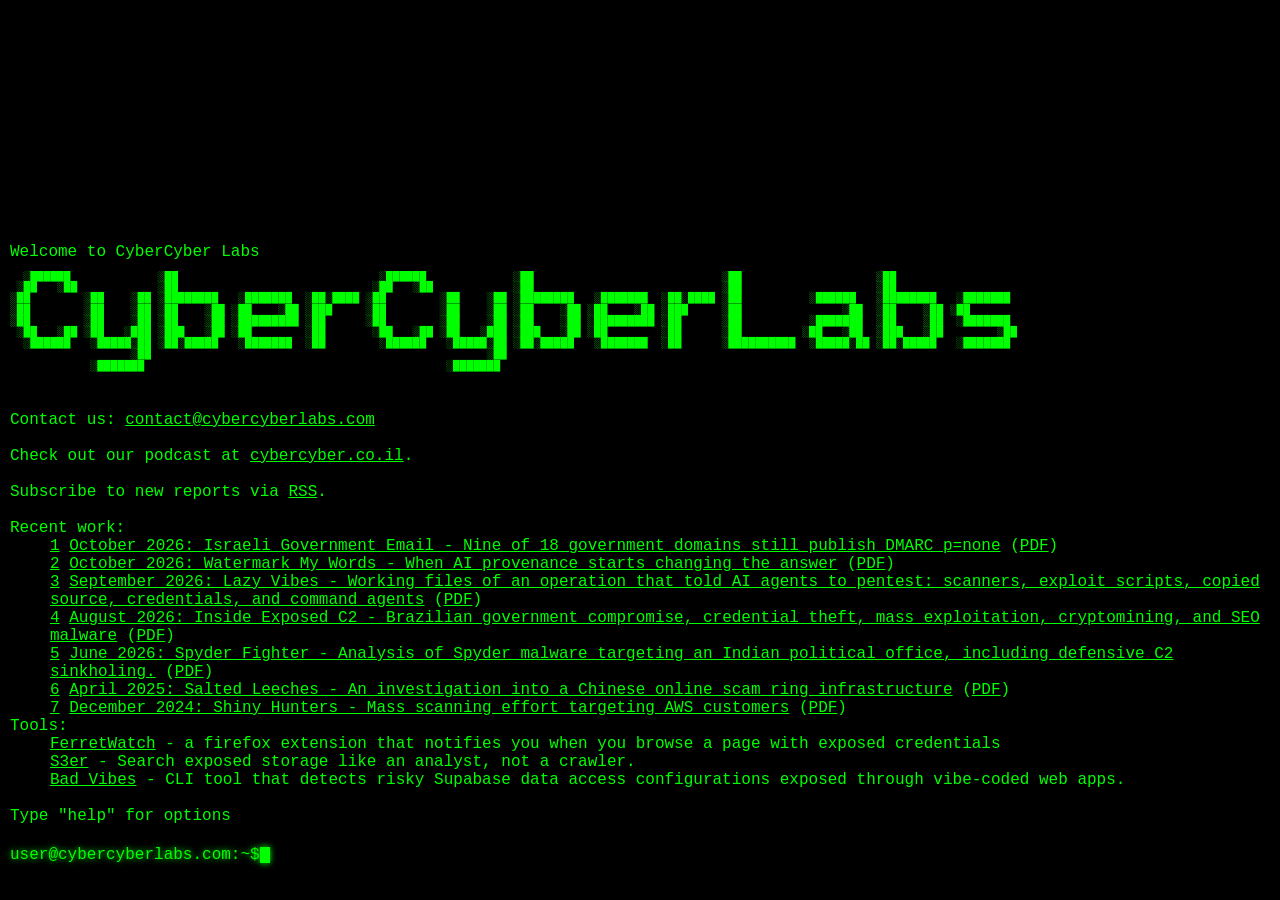
<file: index.html>
<!DOCTYPE html>
<html lang="en">
<head>
    <meta charset="UTF-8">
    <meta name="viewport" content="width=device-width, initial-scale=1.0">
    <title>CyberCyber Labs</title>
    <link rel="alternate" type="application/rss+xml" title="CyberCyber Labs" href="feed.xml">
    <style>
        .prompt input,body{color:#0f0;font-family:'Courier New',Courier,monospace}.prompt,body{display:flex}.command,body,ul{margin:0}li,ul{list-style-type:none}body{background-color:#000;height:95vh;flex-direction:column;justify-content:flex-end;padding:10px}.terminal{width:100%;box-sizing:border-box}.command,.prompt input,.prompt span,.response{color:#0f0}a{color:#0f0;text-decoration:none}a:hover{text-decoration:underline}.underlined{text-decoration:underline;}.logo{color:#0f0;font-family:'Courier New',Courier,monospace;font-size:0.7em;line-height:1;white-space:pre;overflow-x:auto;margin:10px 0;}.prompt{margin:20px 0 0;align-items:center}.input-wrap{position:relative;flex:1;display:flex;align-items:center}.prompt input{background:0 0;border:none;font-size:1em;flex:1;caret-color:transparent;outline:none}.prompt:focus-within{text-shadow:0 0 6px #0f0}.prompt:focus-within .cursor{display:inline-block}.input-mirror{position:absolute;left:0;top:50%;transform:translateY(-50%);visibility:hidden;white-space:pre;pointer-events:none}.cursor{display:none;position:absolute;top:50%;left:0;transform:translateY(-50%);width:.65em;height:1em;background:#0f0;box-shadow:0 0 6px #0f0;animation:blink 1s steps(1,end) infinite;pointer-events:none}@keyframes blink{50%{opacity:0}}.terminal-body{overflow-y:auto;flex:1;display:flex;flex-direction:column;justify-content:flex-end}ul{padding-left:20}
    </style>
</head>
<body>
    <div class="terminal">
        <div class="terminal-body" id="terminalBody">
            <p class="command">Welcome to CyberCyber Labs</p>
            <pre class="logo">
  ░██████             ░██                              ░██████             ░██                            ░██                    ░██                   
 ░██   ░██            ░██                             ░██   ░██            ░██                            ░██                    ░██                   
░██        ░██    ░██ ░████████   ░███████  ░██░████ ░██        ░██    ░██ ░████████   ░███████  ░██░████ ░██          ░██████   ░████████   ░███████  
░██        ░██    ░██ ░██    ░██ ░██    ░██ ░███     ░██        ░██    ░██ ░██    ░██ ░██    ░██ ░███     ░██               ░██  ░██    ░██ ░██        
░██        ░██    ░██ ░██    ░██ ░█████████ ░██      ░██        ░██    ░██ ░██    ░██ ░█████████ ░██      ░██          ░███████  ░██    ░██  ░███████  
 ░██   ░██ ░██   ░███ ░███   ░██ ░██        ░██       ░██   ░██ ░██   ░███ ░███   ░██ ░██        ░██      ░██         ░██   ░██  ░███   ░██        ░██ 
  ░██████   ░█████░██ ░██░█████   ░███████  ░██        ░██████   ░█████░██ ░██░█████   ░███████  ░██      ░██████████  ░█████░██ ░██░█████   ░███████  
                  ░██                                                  ░██                                                                             
            ░███████                                             ░███████                                                                              
                                                                                                                                                                   </pre>
            <p class="command"><br/>Contact us: <a href="mailto:contact@cybercyberlabs.com" class="underlined">contact@cybercyberlabs.com</a></p>
            <p class="command"><br/>Check out our podcast at <a href="https://cybercyber.co.il/" target="_blank" rel="noopener noreferrer" class="underlined">cybercyber.co.il</a>.</p>
            <p class="command"><br/>Subscribe to new reports via <a href="feed.xml" class="underlined">RSS</a>.</p>
            <div class="command"><br/>Recent work:
                <ul id="workList">
                </ul>
            </div>
            <div class="command">Tools:
                <ul>
                    <li><a href="https://addons.mozilla.org/en-US/firefox/addon/ferretwatch/" target="_blank" rel="noopener noreferrer" class="underlined">FerretWatch</a> - a firefox extension that notifies you when you browse a page with exposed credentials</li>
                    <li><a href="https://cybercyberlabs.github.io/s3er-website/" target="_blank" rel="noopener noreferrer" class="underlined">S3er</a> - Search exposed storage like an analyst, not a crawler.</li>
                    <li><a href="https://github.com/cybercyberlabs/bad-vibes" target="_blank" rel="noopener noreferrer" class="underlined">Bad Vibes</a> - CLI tool that detects risky Supabase data access configurations exposed through vibe-coded web apps.</li>
                </ul>
            </div>
            <p class="command"><br/>Type "help" for options</p>
        </div>
        <div class="prompt">
            <span>user@cybercyberlabs.com:~$ </span>
            <div class="input-wrap">
                <input type="text" id="userInput" aria-label="Terminal command input" autofocus onkeydown="if(event.key === 'Enter') handleCommand()">
                <span class="input-mirror" id="inputMirror" aria-hidden="true"></span>
                <span class="cursor" id="inputCursor" aria-hidden="true"></span>
            </div>
        </div>
    </div>

    <script src="publications.js"></script>
    <script>
    function escapeHtml(value) {
        return String(value).replace(/[&<>"']/g, function (ch) {
            return {'&': '&amp;', '<': '&lt;', '>': '&gt;', '"': '&quot;', "'": '&#39;'}[ch];
        });
    }

    function workItem(item, index) {
        const label = escapeHtml(item.label + ': ' + item.title + ' - ' + item.summary);
        const page = escapeHtml(item.html);
        const pdf = escapeHtml(item.pdf);
        const number = escapeHtml(String(index + 1));
        return '<a href="' + page + '" class="underlined">' + number + '</a> <a href="' + page + '" class="underlined">' + label + '</a> (<a href="' + pdf + '" download class="underlined">PDF</a>)';
    }

    function generateWorkHTML() {
        return '<ul>' + publications.map((item, index) => '<li>' + workItem(item, index) + '</li>').join('') + '</ul>';
    }

    function xorEncryptDecrypt(input, key) {
        let output = '';
        for (let i = 0; i < input.length; i++) {
            output += String.fromCharCode(input.charCodeAt(i) ^ key.charCodeAt(i % key.length));
        }
        return output;
    }

function base64Decode(input) {
    return atob(input);
}

function syncCursor() {
    const input = document.getElementById('userInput');
    const mirror = document.getElementById('inputMirror');
    const cursor = document.getElementById('inputCursor');

    mirror.textContent = input.value.replace(/ /g, '\u00a0');
    cursor.style.left = `${Math.max(0, mirror.offsetWidth - input.scrollLeft)}px`;
}

function handleCommand() {
    const input = document.getElementById('userInput').value.trim();
    const terminalBody = document.getElementById('terminalBody');

    const commands = {
        "about": "We are a team of dedicated cybersecurity professionals with a passion for protecting our digital world.",
        "cybercyber": "CyberCyber to you too!",
        "contact": 'Contact us at <a href="mailto:contact@cybercyberlabs.com">contact@cybercyberlabs.com</a>',
        "help": 'Available commands:<ul><li>about: Information about us</li><li>contact: How to get in touch</li><li>work: Display recent work</li><li>read [number]: Open a report from the list</li><li>rss: Subscribe to new reports</li><li>who: Meet the team</li><li>help: Display this help message</li><li>podcast: Open the podcast page</li><li>clear: Reload the terminal</li></ul>',
        "rss": 'Subscribe to new reports via <a href="feed.xml">RSS</a>.',
        "podcast": 'Check out our podcast at <a href="https://cybercyber.co.il/" target="_blank" rel="noopener noreferrer">this link</a>.',
        "work": generateWorkHTML(),
        "who": '<ul><li>Noam Rotem - Building systems by day, breaking them by night (pastries optional).</li><li>Ran Locar - Data scientist</li></ul>',
        "clear": () => { 
            document.getElementById('userInput').value = ' ';
            location.reload(); 
        }
    };

    const key = "cybercyberlabs :heart: burekas";

    const encryptedHackCommand = 'CxgBDg==';
    const encryptedHackResponse = 'OhYXQgAGWQNFERkTCxxVSUgKDxdYGkEQEBxCH0EKDAxdRTEMFxYEERhBFwAAUw5FGB0BGkYHEB5FEg4GRAsHRQcTWRYKUgUVTA==';

    const decodedHackCommand = xorEncryptDecrypt(base64Decode(encryptedHackCommand), key);
    const decodedHackResponse = xorEncryptDecrypt(base64Decode(encryptedHackResponse), key);

    if (input) {
        const newCommand = document.createElement('p');
        newCommand.className = 'command';
        newCommand.textContent = `user@cybercyberlabs.com:~$ ${input}`;
        terminalBody.appendChild(newCommand);

        const newResponse = document.createElement('p');
        newResponse.className = 'response';

        const readMatch = input.match(/^read(?:\s+\[?(\d+)\]?)?$/i);
        if (commands[input.toLowerCase()]) {
            if (typeof commands[input.toLowerCase()] === 'function') {
                commands[input.toLowerCase()]();
                return;
            } else {
                newResponse.innerHTML = commands[input.toLowerCase()];
            }
        } else if (readMatch) {
            if (!readMatch[1]) {
                newResponse.innerHTML = 'Usage: read [number]';
            } else {
                const number = Number(readMatch[1]);
                const item = publications[number - 1];
                if (!item) {
                    newResponse.innerHTML = 'No report ' + number + '. Reports are numbered 1 to ' + publications.length + '.';
                } else {
                    window.location.href = item.html;
                    return;
                }
            }
        } else if (input.toLowerCase() === decodedHackCommand) {
            newResponse.innerHTML = decodedHackResponse;
        } else {
            newResponse.innerHTML = 'Command not recognized. For inquiries, please contact us at <a href="mailto:contact@cybercyberlabs.com">contact@cybercyberlabs.com</a>';
        }

        terminalBody.appendChild(newResponse);
        terminalBody.scrollTop = terminalBody.scrollHeight;
    }

    document.getElementById('userInput').value = '';
    syncCursor();
}

window.addEventListener('click', (event) => {
    const selection = window.getSelection();
    if (selection && !selection.isCollapsed) return;
    if (event.target.closest('a, input, button, label')) return;
    document.getElementById('userInput').focus();
})

// Populate work list on page load
document.addEventListener('DOMContentLoaded', function() {
    const workList = document.getElementById('workList');
    const userInput = document.getElementById('userInput');

    publications.forEach((item, index) => {
        const li = document.createElement('li');
        li.innerHTML = workItem(item, index);
        workList.appendChild(li);
    });

    userInput.addEventListener('input', syncCursor);
    userInput.addEventListener('keyup', syncCursor);
    userInput.addEventListener('click', syncCursor);
    syncCursor();
});


    </script>
</body>
</html>
</file>
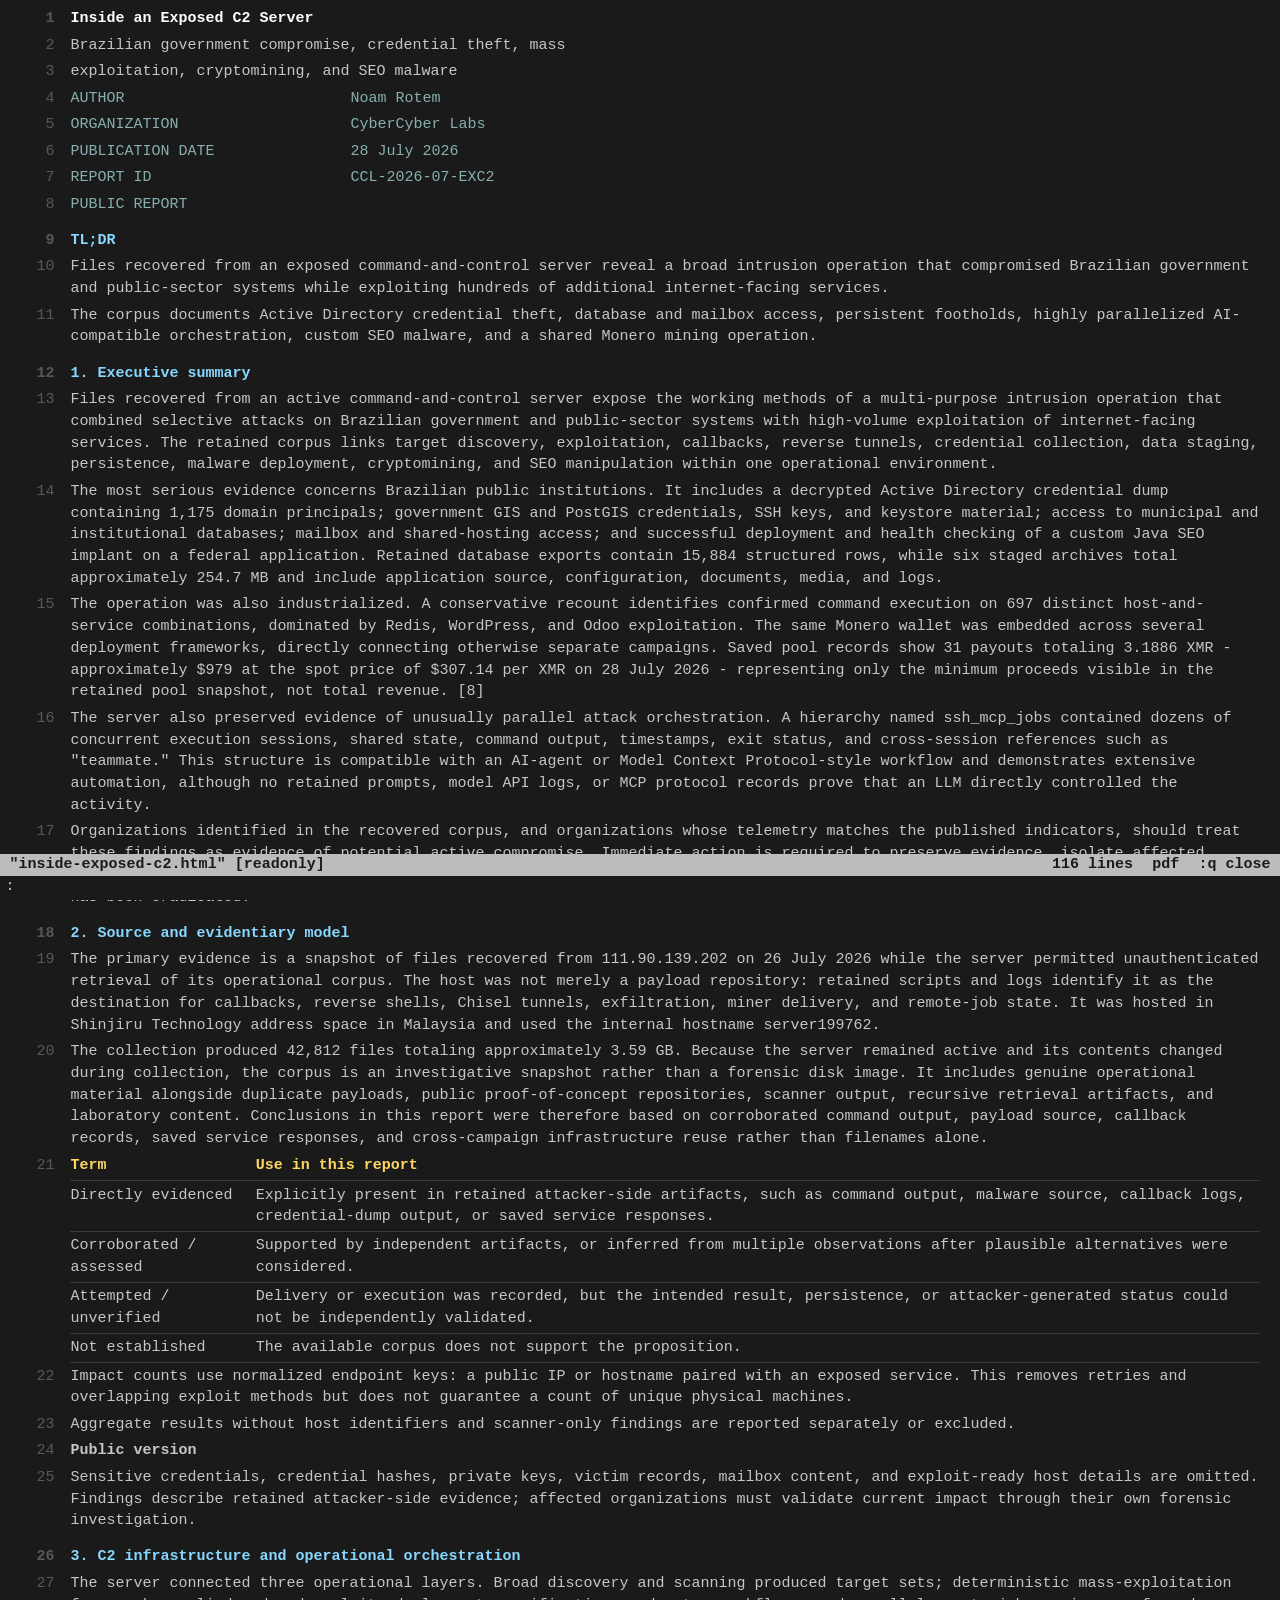
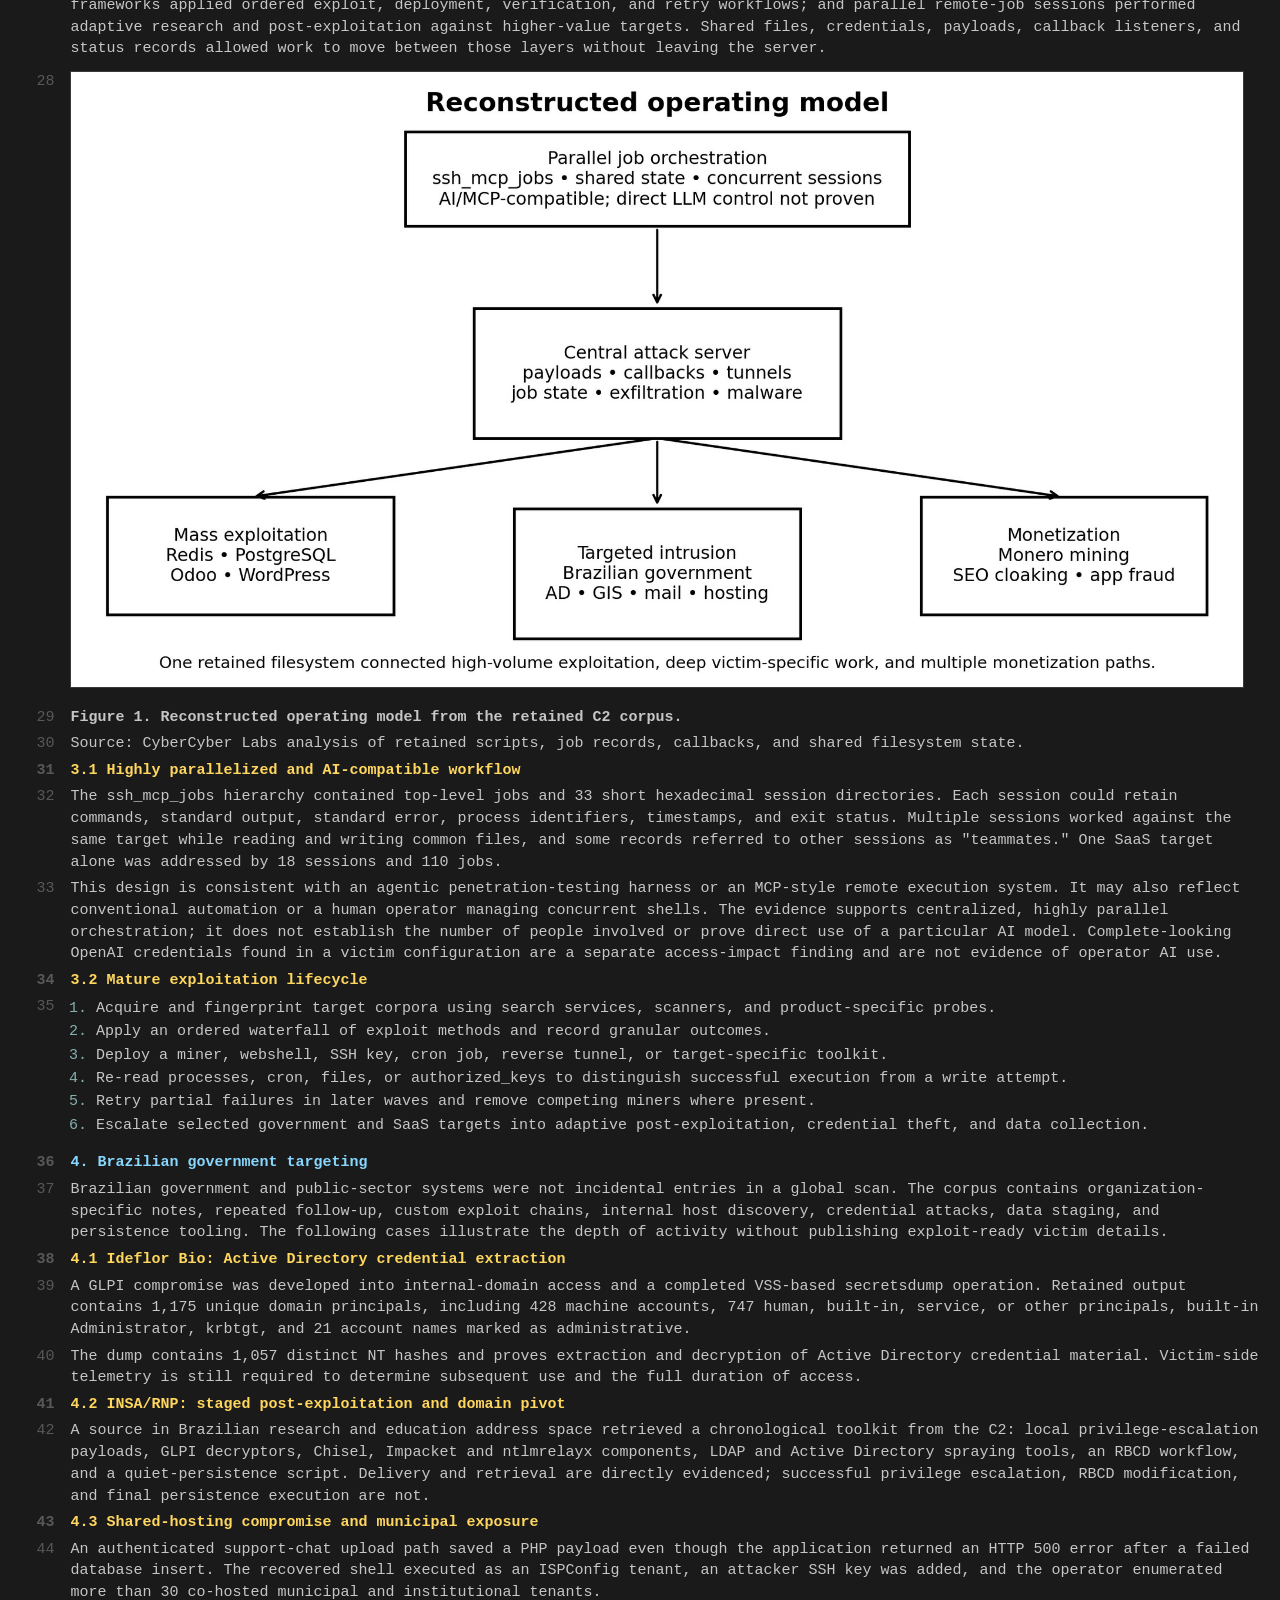
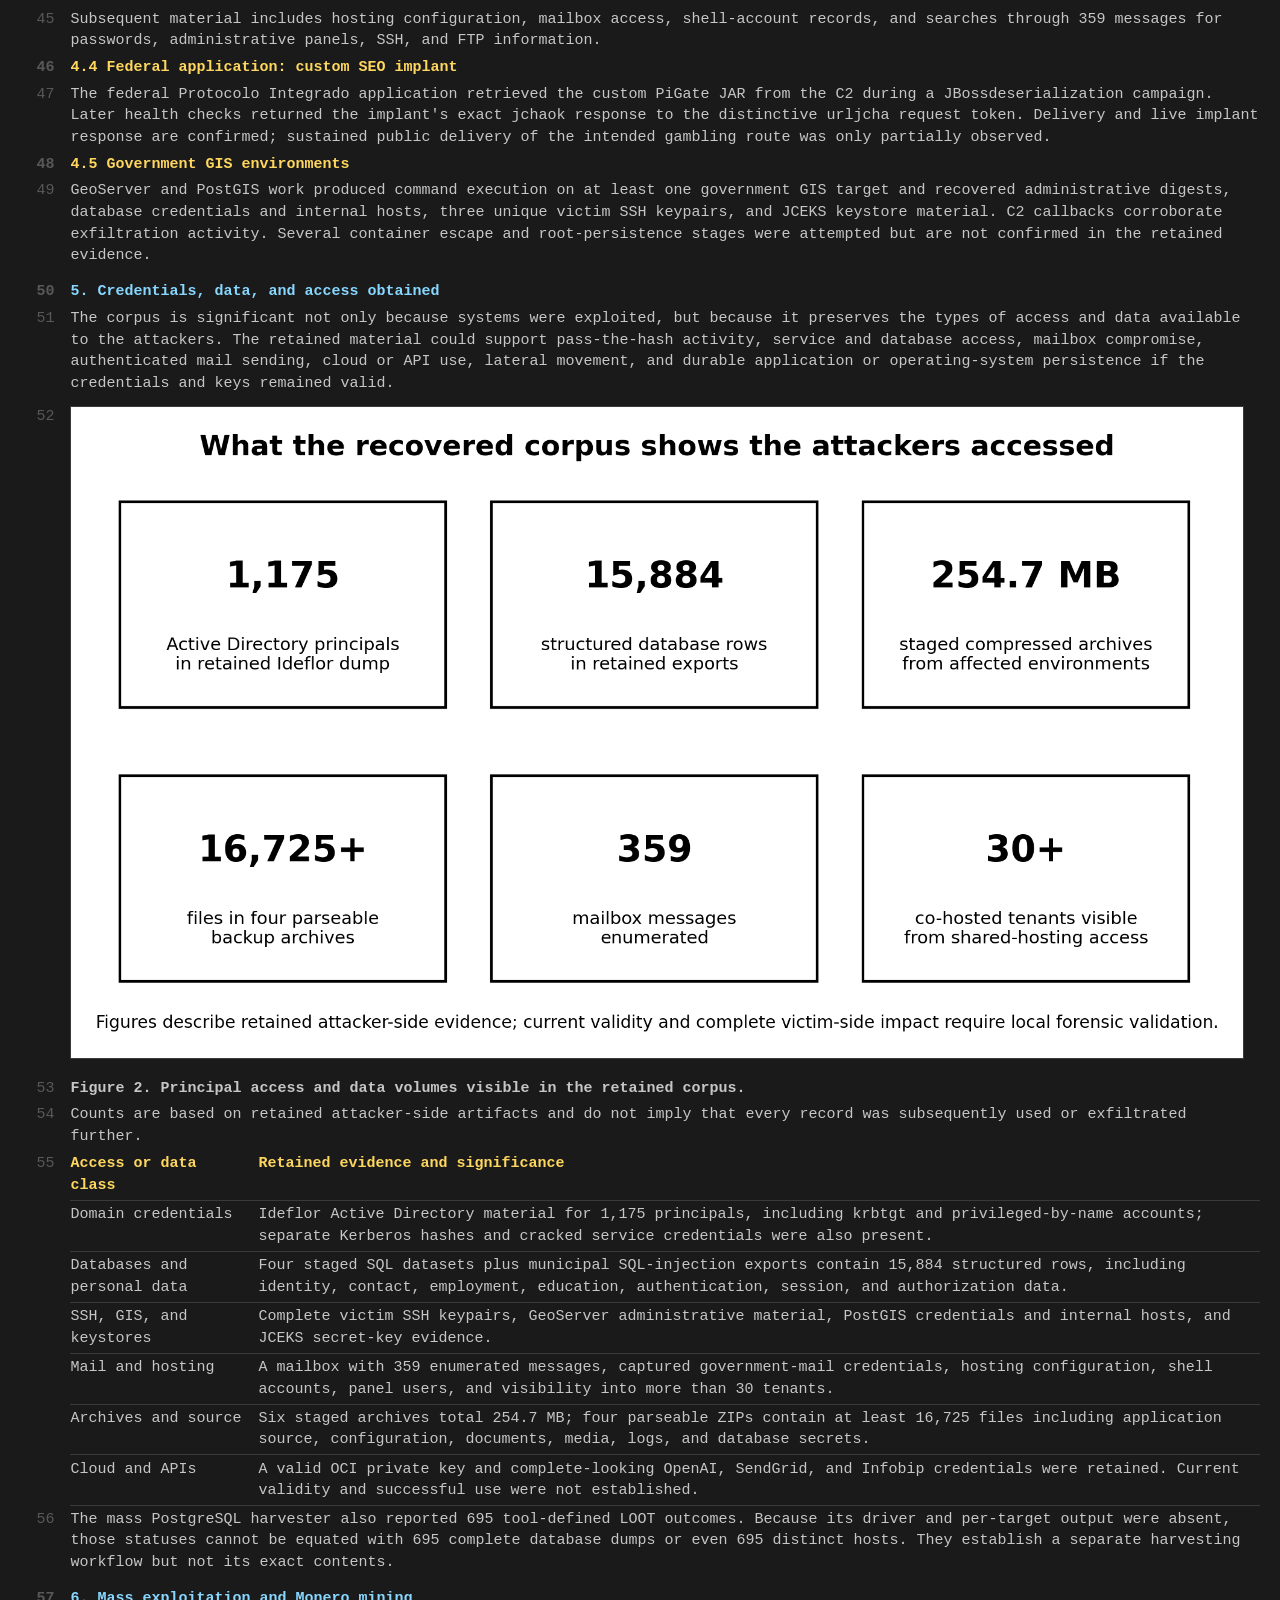
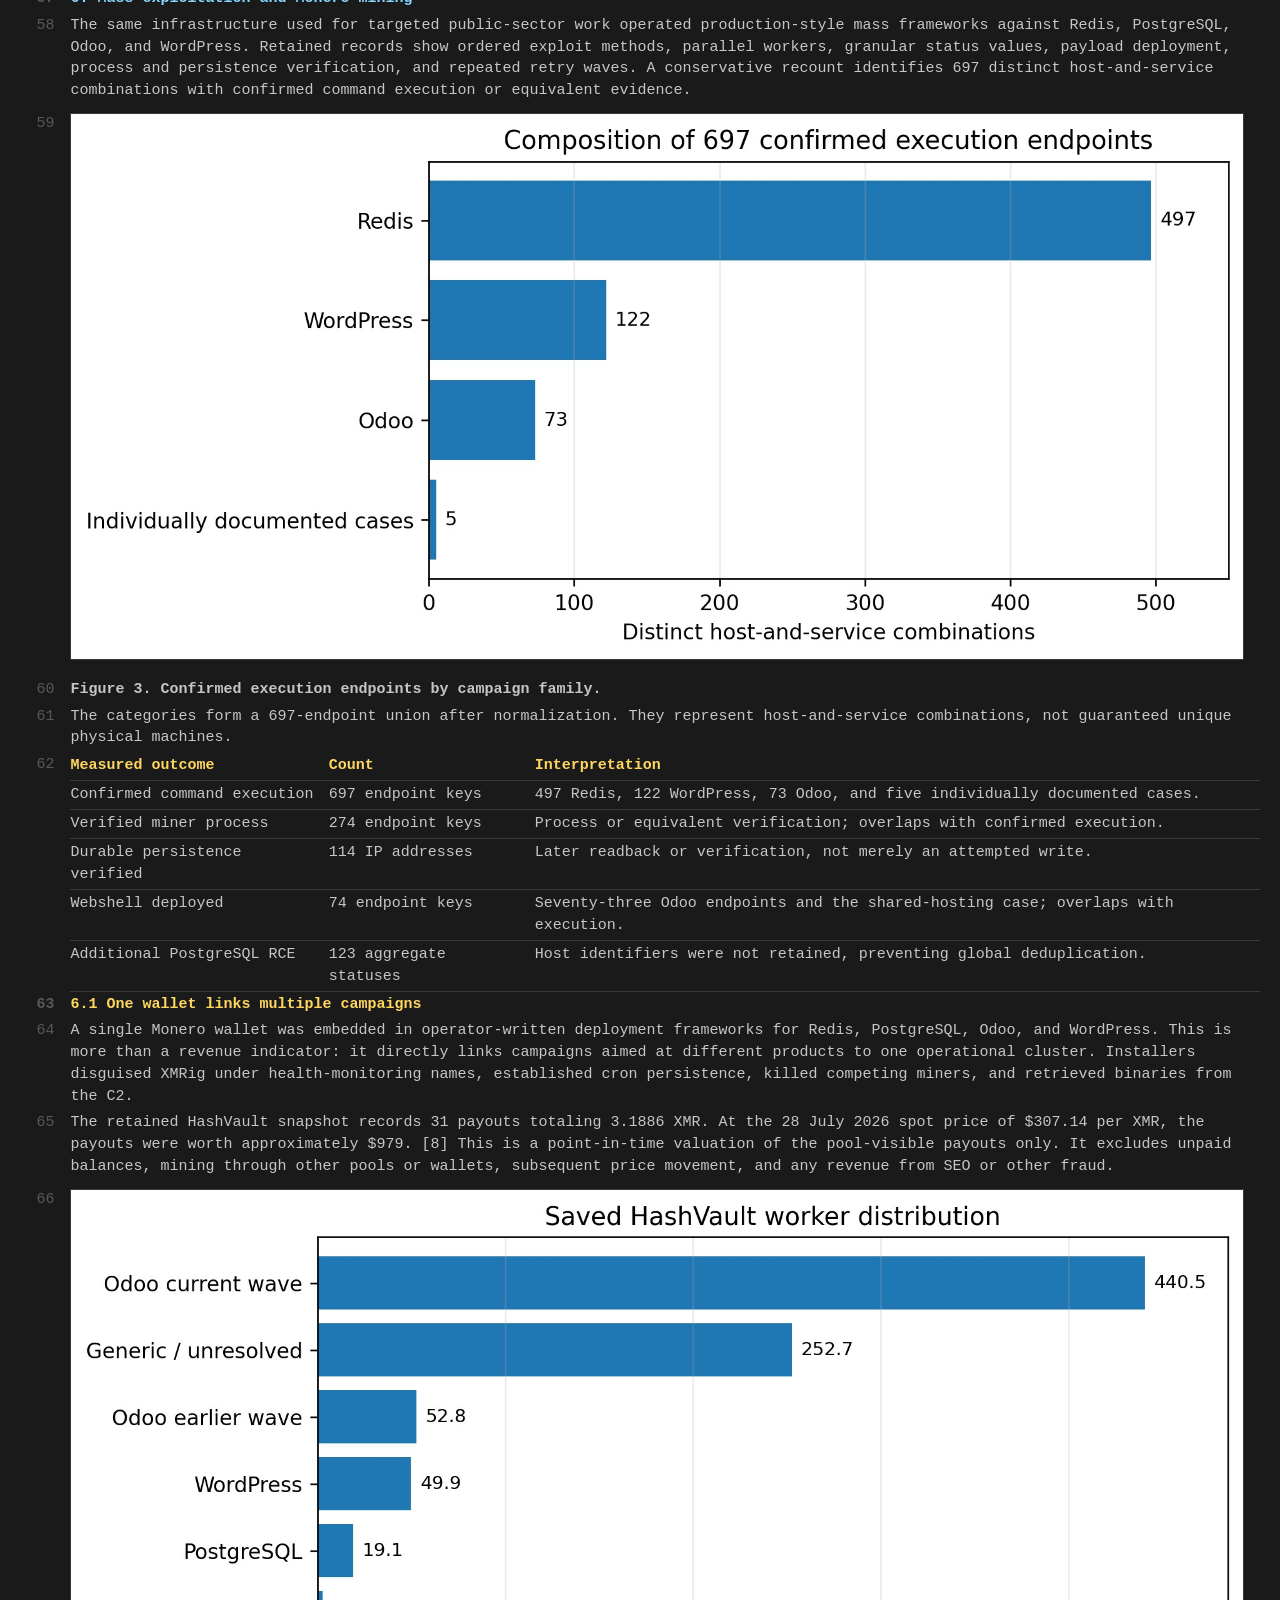
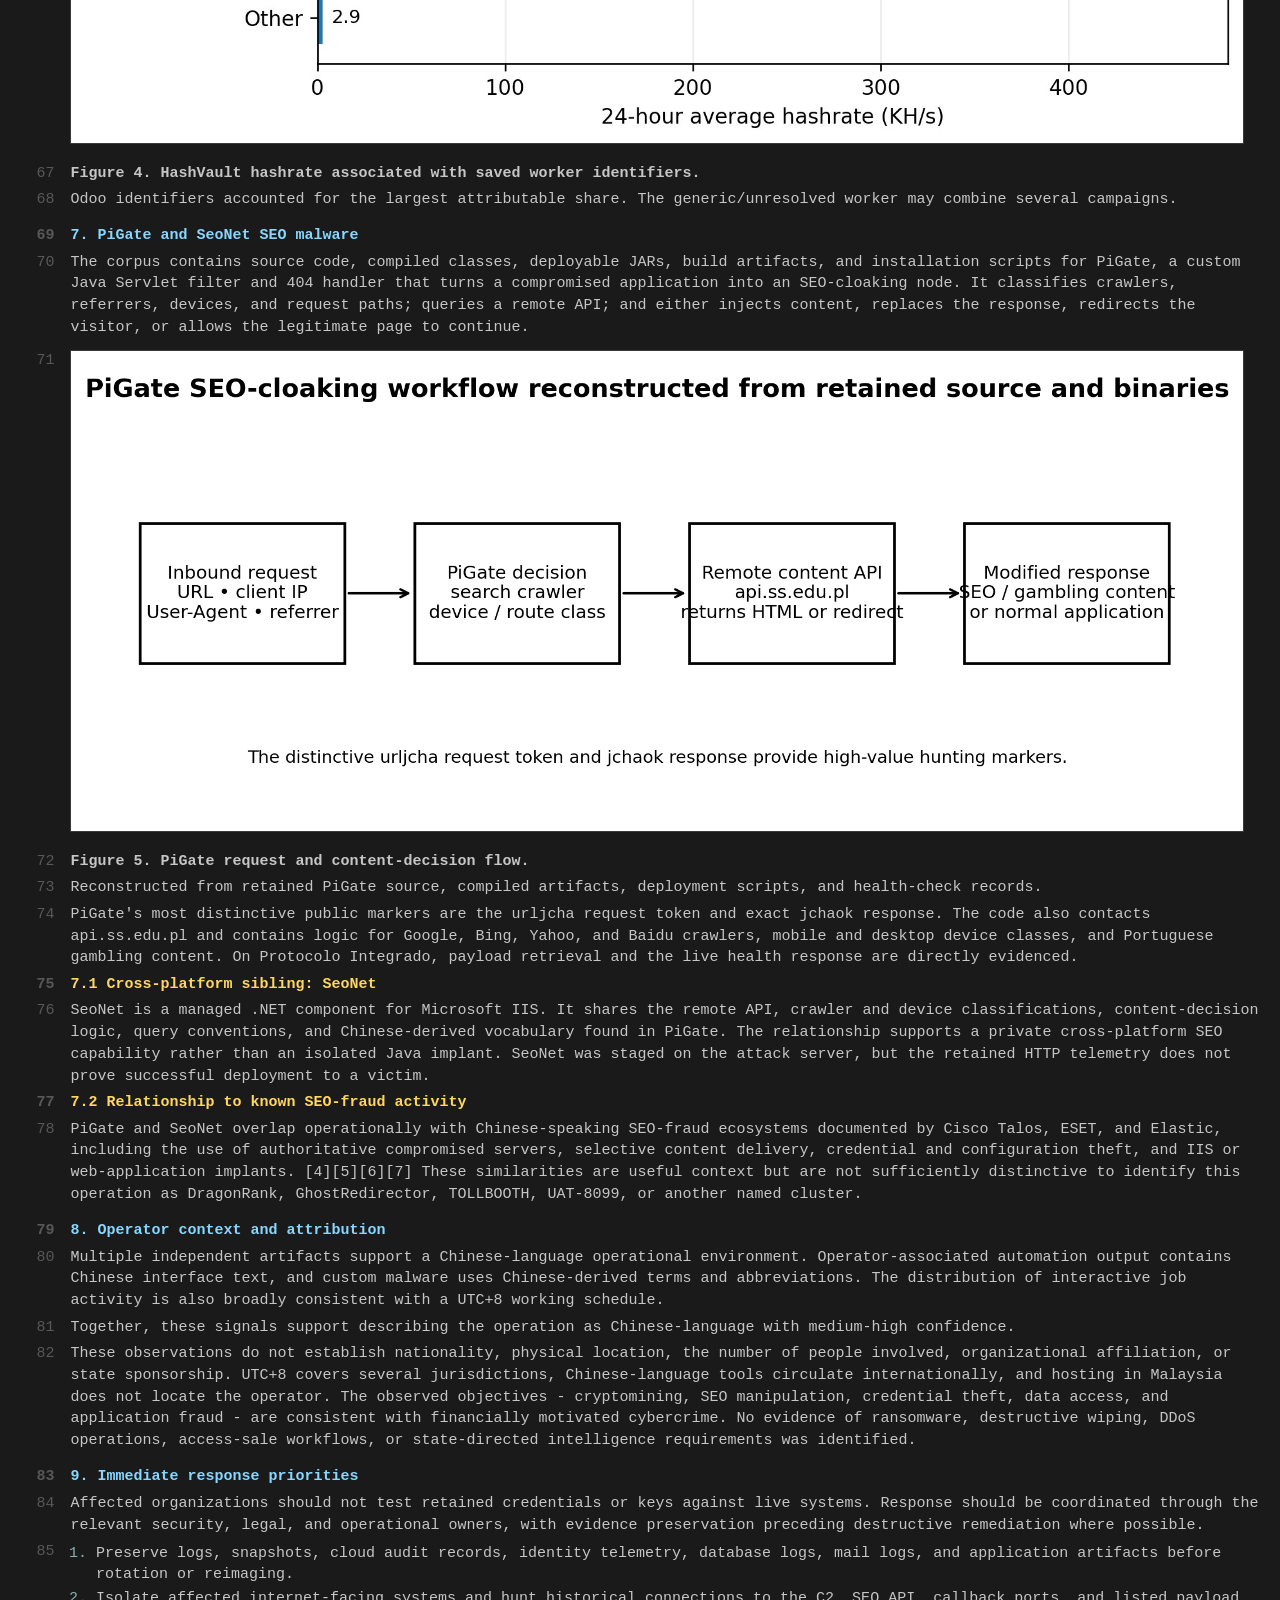
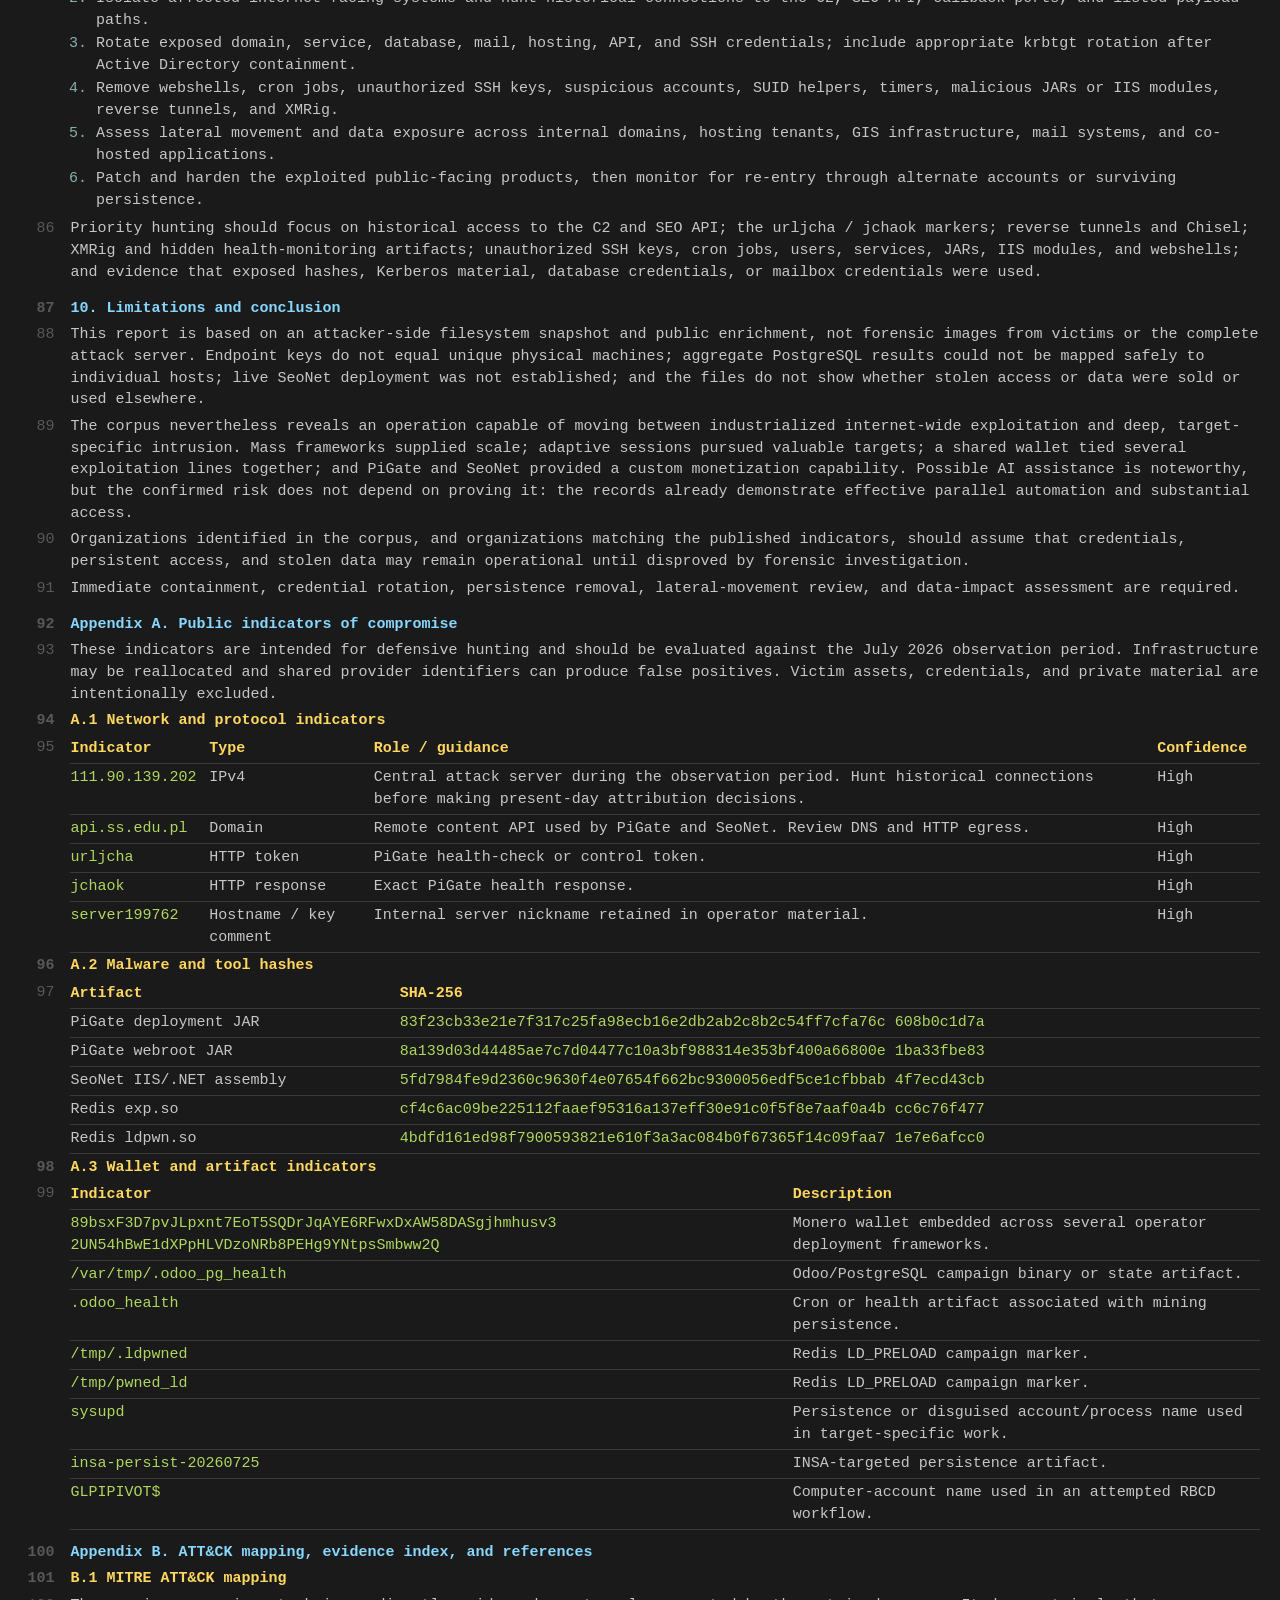
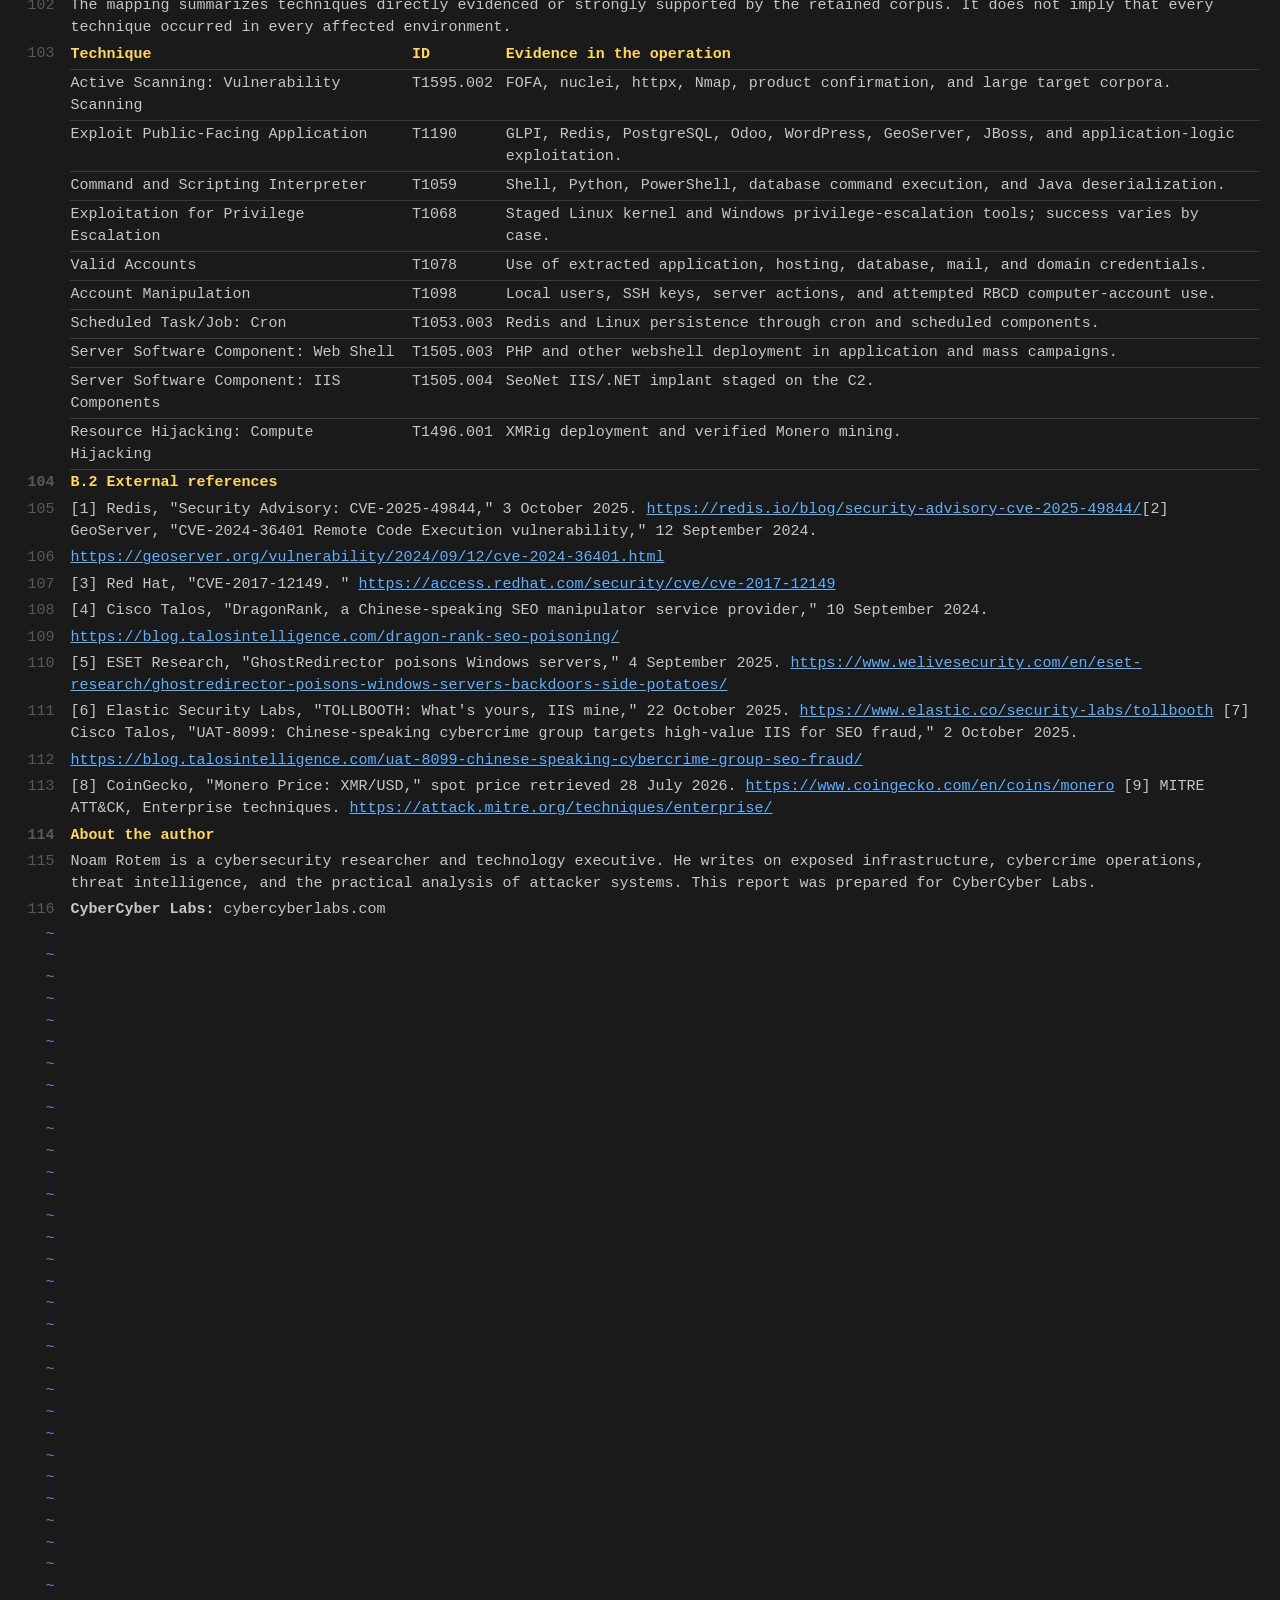
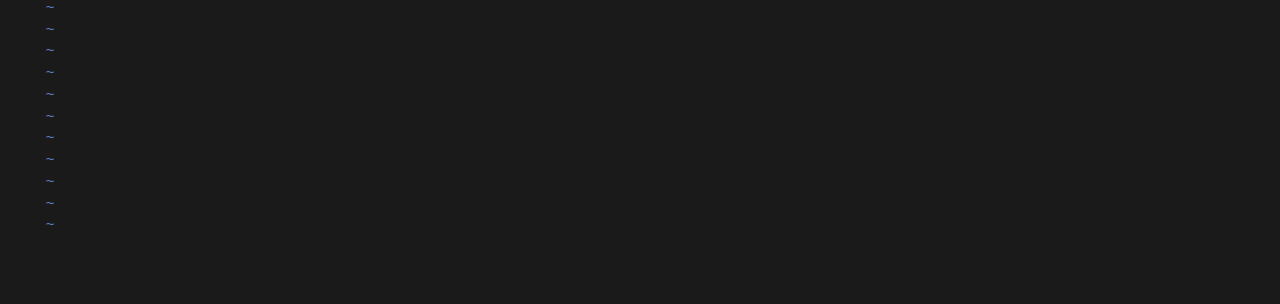
<file: reports/inside-exposed-c2.html>
<!DOCTYPE html>
<html lang="en">
<head>
    <meta charset="UTF-8">
    <meta name="viewport" content="width=device-width, initial-scale=1.0">
    <title>Inside an Exposed C2 Server - CyberCyber Labs</title>
    <link rel="stylesheet" href="../report.css">
    <link rel="alternate" type="application/rss+xml" title="CyberCyber Labs" href="../feed.xml">
</head>
<body>
<div class="vim">
<div class="buf">
<article>
<h1>Inside an Exposed C2 Server</h1>
<p class="deck">Brazilian government compromise, credential theft, mass</p>
<p class="deck">exploitation, cryptomining, and SEO malware</p>
<p class="meta"><span>AUTHOR</span><span>Noam Rotem</span></p>
<p class="meta"><span>ORGANIZATION</span><span>CyberCyber Labs</span></p>
<p class="meta"><span>PUBLICATION DATE</span><span>28 July 2026</span></p>
<p class="meta"><span>REPORT ID</span><span>CCL-2026-07-EXC2</span></p>
<p class="byline">PUBLIC REPORT</p>
<h2>TL;DR</h2>
<p>Files recovered from an exposed command-and-control server reveal a broad intrusion operation that compromised Brazilian government and public-sector systems while exploiting hundreds of additional internet-facing services.</p>
<p>The corpus documents Active Directory credential theft, database and mailbox access, persistent footholds, highly parallelized AI-compatible orchestration, custom SEO malware, and a shared Monero mining operation.</p>
<h2>1. Executive summary</h2>
<p>Files recovered from an active command-and-control server expose the working methods of a multi-purpose intrusion operation that combined selective attacks on Brazilian government and public-sector systems with high-volume exploitation of internet-facing services. The retained corpus links target discovery, exploitation, callbacks, reverse tunnels, credential collection, data staging, persistence, malware deployment, cryptomining, and SEO manipulation within one operational environment.</p>
<p>The most serious evidence concerns Brazilian public institutions. It includes a decrypted Active Directory credential dump containing 1,175 domain principals; government GIS and PostGIS credentials, SSH keys, and keystore material; access to municipal and institutional databases; mailbox and shared-hosting access; and successful deployment and health checking of a custom Java SEO implant on a federal application. Retained database exports contain 15,884 structured rows, while six staged archives total approximately 254.7 MB and include application source, configuration, documents, media, and logs.</p>
<p>The operation was also industrialized. A conservative recount identifies confirmed command execution on 697 distinct host-and-service combinations, dominated by Redis, WordPress, and Odoo exploitation. The same Monero wallet was embedded across several deployment frameworks, directly connecting otherwise separate campaigns. Saved pool records show 31 payouts totaling 3.1886 XMR - approximately $979 at the spot price of $307.14 per XMR on 28 July 2026 - representing only the minimum proceeds visible in the retained pool snapshot, not total revenue. [8]</p>
<p>The server also preserved evidence of unusually parallel attack orchestration. A hierarchy named ssh_mcp_jobs contained dozens of concurrent execution sessions, shared state, command output, timestamps, exit status, and cross-session references such as "teammate." This structure is compatible with an AI-agent or Model Context Protocol-style workflow and demonstrates extensive automation, although no retained prompts, model API logs, or MCP protocol records prove that an LLM directly controlled the activity.</p>
<p>Organizations identified in the recovered corpus, and organizations whose telemetry matches the published indicators, should treat these findings as evidence of potential active compromise. Immediate action is required to preserve evidence, isolate affected systems, rotate exposed credentials, remove persistence, assess lateral movement and data exposure, and confirm that attacker access has been eradicated.</p>
<h2>2. Source and evidentiary model</h2>
<p>The primary evidence is a snapshot of files recovered from 111.90.139.202 on 26 July 2026 while the server permitted unauthenticated retrieval of its operational corpus. The host was not merely a payload repository: retained scripts and logs identify it as the destination for callbacks, reverse shells, Chisel tunnels, exfiltration, miner delivery, and remote-job state. It was hosted in Shinjiru Technology address space in Malaysia and used the internal hostname server199762.</p>
<p>The collection produced 42,812 files totaling approximately 3.59 GB. Because the server remained active and its contents changed during collection, the corpus is an investigative snapshot rather than a forensic disk image. It includes genuine operational material alongside duplicate payloads, public proof-of-concept repositories, scanner output, recursive retrieval artifacts, and laboratory content. Conclusions in this report were therefore based on corroborated command output, payload source, callback records, saved service responses, and cross-campaign infrastructure reuse rather than filenames alone.</p>
<table>
<tr><th><strong>Term</strong></th><th><strong>Use in this report</strong></th></tr>
<tr><td>Directly evidenced</td><td>Explicitly present in retained attacker-side artifacts, such as command output, malware source, callback logs, credential-dump output, or saved service responses.</td></tr>
<tr><td>Corroborated / assessed</td><td>Supported by independent artifacts, or inferred from multiple observations after plausible alternatives were considered.</td></tr>
<tr><td>Attempted / unverified</td><td>Delivery or execution was recorded, but the intended result, persistence, or attacker-generated status could not be independently validated.</td></tr>
<tr><td>Not established</td><td>The available corpus does not support the proposition.</td></tr>
</table>
<p>Impact counts use normalized endpoint keys: a public IP or hostname paired with an exposed service. This removes retries and overlapping exploit methods but does not guarantee a count of unique physical machines.</p>
<p>Aggregate results without host identifiers and scanner-only findings are reported separately or excluded.</p>
<p><strong>Public version</strong></p>
<p>Sensitive credentials, credential hashes, private keys, victim records, mailbox content, and exploit-ready host details are omitted. Findings describe retained attacker-side evidence; affected organizations must validate current impact through their own forensic investigation.</p>
<h2>3. C2 infrastructure and operational orchestration</h2>
<p>The server connected three operational layers. Broad discovery and scanning produced target sets; deterministic mass-exploitation frameworks applied ordered exploit, deployment, verification, and retry workflows; and parallel remote-job sessions performed adaptive research and post-exploitation against higher-value targets. Shared files, credentials, payloads, callback listeners, and status records allowed work to move between those layers without leaving the server.</p>
<figure><img src="media/inside-exposed-c2/fig-01.jpg" alt=""></figure>
<p><strong>Figure 1. Reconstructed operating model from the retained C2 corpus.</strong></p>
<p>Source: CyberCyber Labs analysis of retained scripts, job records, callbacks, and shared filesystem state.</p>
<h3>3.1 Highly parallelized and AI-compatible workflow</h3>
<p>The ssh_mcp_jobs hierarchy contained top-level jobs and 33 short hexadecimal session directories. Each session could retain commands, standard output, standard error, process identifiers, timestamps, and exit status. Multiple sessions worked against the same target while reading and writing common files, and some records referred to other sessions as "teammates." One SaaS target alone was addressed by 18 sessions and 110 jobs.</p>
<p>This design is consistent with an agentic penetration-testing harness or an MCP-style remote execution system. It may also reflect conventional automation or a human operator managing concurrent shells. The evidence supports centralized, highly parallel orchestration; it does not establish the number of people involved or prove direct use of a particular AI model. Complete-looking OpenAI credentials found in a victim configuration are a separate access-impact finding and are not evidence of operator AI use.</p>
<h3>3.2 Mature exploitation lifecycle</h3>
<ol><li>Acquire and fingerprint target corpora using search services, scanners, and product-specific probes.</li><li>Apply an ordered waterfall of exploit methods and record granular outcomes.</li><li>Deploy a miner, webshell, SSH key, cron job, reverse tunnel, or target-specific toolkit.</li><li>Re-read processes, cron, files, or authorized_keys to distinguish successful execution from a write attempt.</li><li>Retry partial failures in later waves and remove competing miners where present.</li><li>Escalate selected government and SaaS targets into adaptive post-exploitation, credential theft, and data collection.</li></ol>
<h2>4. Brazilian government targeting</h2>
<p>Brazilian government and public-sector systems were not incidental entries in a global scan. The corpus contains organization-specific notes, repeated follow-up, custom exploit chains, internal host discovery, credential attacks, data staging, and persistence tooling. The following cases illustrate the depth of activity without publishing exploit-ready victim details.</p>
<h3>4.1 Ideflor Bio: Active Directory credential extraction</h3>
<p>A GLPI compromise was developed into internal-domain access and a completed VSS-based secretsdump operation. Retained output contains 1,175 unique domain principals, including 428 machine accounts, 747 human, built-in, service, or other principals, built-in Administrator, krbtgt, and 21 account names marked as administrative.</p>
<p>The dump contains 1,057 distinct NT hashes and proves extraction and decryption of Active Directory credential material. Victim-side telemetry is still required to determine subsequent use and the full duration of access.</p>
<h3>4.2 INSA/RNP: staged post-exploitation and domain pivot</h3>
<p>A source in Brazilian research and education address space retrieved a chronological toolkit from the C2: local privilege-escalation payloads, GLPI decryptors, Chisel, Impacket and ntlmrelayx components, LDAP and Active Directory spraying tools, an RBCD workflow, and a quiet-persistence script. Delivery and retrieval are directly evidenced; successful privilege escalation, RBCD modification, and final persistence execution are not.</p>
<h3>4.3 Shared-hosting compromise and municipal exposure</h3>
<p>An authenticated support-chat upload path saved a PHP payload even though the application returned an HTTP 500 error after a failed database insert. The recovered shell executed as an ISPConfig tenant, an attacker SSH key was added, and the operator enumerated more than 30 co-hosted municipal and institutional tenants.</p>
<p>Subsequent material includes hosting configuration, mailbox access, shell-account records, and searches through 359 messages for passwords, administrative panels, SSH, and FTP information.</p>
<h3>4.4 Federal application: custom SEO implant</h3>
<p>The federal Protocolo Integrado application retrieved the custom PiGate JAR from the C2 during a JBossdeserialization campaign. Later health checks returned the implant's exact jchaok response to the distinctive urljcha request token. Delivery and live implant response are confirmed; sustained public delivery of the intended gambling route was only partially observed.</p>
<h3>4.5 Government GIS environments</h3>
<p>GeoServer and PostGIS work produced command execution on at least one government GIS target and recovered administrative digests, database credentials and internal hosts, three unique victim SSH keypairs, and JCEKS keystore material. C2 callbacks corroborate exfiltration activity. Several container escape and root-persistence stages were attempted but are not confirmed in the retained evidence.</p>
<h2>5. Credentials, data, and access obtained</h2>
<p>The corpus is significant not only because systems were exploited, but because it preserves the types of access and data available to the attackers. The retained material could support pass-the-hash activity, service and database access, mailbox compromise, authenticated mail sending, cloud or API use, lateral movement, and durable application or operating-system persistence if the credentials and keys remained valid.</p>
<figure><img src="media/inside-exposed-c2/fig-02.png" alt=""></figure>
<p><strong>Figure 2. Principal access and data volumes visible in the retained corpus.</strong></p>
<p>Counts are based on retained attacker-side artifacts and do not imply that every record was subsequently used or exfiltrated further.</p>
<table>
<tr><th><strong>Access or data class</strong></th><th><strong>Retained evidence and significance</strong></th></tr>
<tr><td>Domain credentials</td><td>Ideflor Active Directory material for 1,175 principals, including krbtgt and privileged-by-name accounts; separate Kerberos hashes and cracked service credentials were also present.</td></tr>
<tr><td>Databases and personal data</td><td>Four staged SQL datasets plus municipal SQL-injection exports contain 15,884 structured rows, including identity, contact, employment, education, authentication, session, and authorization data.</td></tr>
<tr><td>SSH, GIS, and keystores</td><td>Complete victim SSH keypairs, GeoServer administrative material, PostGIS credentials and internal hosts, and JCEKS secret-key evidence.</td></tr>
<tr><td>Mail and hosting</td><td>A mailbox with 359 enumerated messages, captured government-mail credentials, hosting configuration, shell accounts, panel users, and visibility into more than 30 tenants.</td></tr>
<tr><td>Archives and source</td><td>Six staged archives total 254.7 MB; four parseable ZIPs contain at least 16,725 files including application source, configuration, documents, media, logs, and database secrets.</td></tr>
<tr><td>Cloud and APIs</td><td>A valid OCI private key and complete-looking OpenAI, SendGrid, and Infobip credentials were retained. Current validity and successful use were not established.</td></tr>
</table>
<p>The mass PostgreSQL harvester also reported 695 tool-defined LOOT outcomes. Because its driver and per-target output were absent, those statuses cannot be equated with 695 complete database dumps or even 695 distinct hosts. They establish a separate harvesting workflow but not its exact contents.</p>
<h2>6. Mass exploitation and Monero mining</h2>
<p>The same infrastructure used for targeted public-sector work operated production-style mass frameworks against Redis, PostgreSQL, Odoo, and WordPress. Retained records show ordered exploit methods, parallel workers, granular status values, payload deployment, process and persistence verification, and repeated retry waves. A conservative recount identifies 697 distinct host-and-service combinations with confirmed command execution or equivalent evidence.</p>
<figure><img src="media/inside-exposed-c2/fig-03.jpg" alt=""></figure>
<p><strong>Figure 3. Confirmed execution endpoints by campaign family.</strong></p>
<p>The categories form a 697-endpoint union after normalization. They represent host-and-service combinations, not guaranteed unique physical machines.</p>
<table>
<tr><th><strong>Measured outcome</strong></th><th><strong>Count</strong></th><th><strong>Interpretation</strong></th></tr>
<tr><td>Confirmed command execution</td><td>697 endpoint keys</td><td>497 Redis, 122 WordPress, 73 Odoo, and five individually documented cases.</td></tr>
<tr><td>Verified miner process</td><td>274 endpoint keys</td><td>Process or equivalent verification; overlaps with confirmed execution.</td></tr>
<tr><td>Durable persistence verified</td><td>114 IP addresses</td><td>Later readback or verification, not merely an attempted write.</td></tr>
<tr><td>Webshell deployed</td><td>74 endpoint keys</td><td>Seventy-three Odoo endpoints and the shared-hosting case; overlaps with execution.</td></tr>
<tr><td>Additional PostgreSQL RCE</td><td>123 aggregate statuses</td><td>Host identifiers were not retained, preventing global deduplication.</td></tr>
</table>
<h3>6.1 One wallet links multiple campaigns</h3>
<p>A single Monero wallet was embedded in operator-written deployment frameworks for Redis, PostgreSQL, Odoo, and WordPress. This is more than a revenue indicator: it directly links campaigns aimed at different products to one operational cluster. Installers disguised XMRig under health-monitoring names, established cron persistence, killed competing miners, and retrieved binaries from the C2.</p>
<p>The retained HashVault snapshot records 31 payouts totaling 3.1886 XMR. At the 28 July 2026 spot price of $307.14 per XMR, the payouts were worth approximately $979. [8] This is a point-in-time valuation of the pool-visible payouts only. It excludes unpaid balances, mining through other pools or wallets, subsequent price movement, and any revenue from SEO or other fraud.</p>
<figure><img src="media/inside-exposed-c2/fig-04.jpg" alt=""></figure>
<p><strong>Figure 4. HashVault hashrate associated with saved worker identifiers.</strong></p>
<p>Odoo identifiers accounted for the largest attributable share. The generic/unresolved worker may combine several campaigns.</p>
<h2>7. PiGate and SeoNet SEO malware</h2>
<p>The corpus contains source code, compiled classes, deployable JARs, build artifacts, and installation scripts for PiGate, a custom Java Servlet filter and 404 handler that turns a compromised application into an SEO-cloaking node. It classifies crawlers, referrers, devices, and request paths; queries a remote API; and either injects content, replaces the response, redirects the visitor, or allows the legitimate page to continue.</p>
<figure><img src="media/inside-exposed-c2/fig-05.png" alt=""></figure>
<p><strong>Figure 5. PiGate request and content-decision flow.</strong></p>
<p>Reconstructed from retained PiGate source, compiled artifacts, deployment scripts, and health-check records.</p>
<p>PiGate's most distinctive public markers are the urljcha request token and exact jchaok response. The code also contacts api.ss.edu.pl and contains logic for Google, Bing, Yahoo, and Baidu crawlers, mobile and desktop device classes, and Portuguese gambling content. On Protocolo Integrado, payload retrieval and the live health response are directly evidenced.</p>
<h3>7.1 Cross-platform sibling: SeoNet</h3>
<p>SeoNet is a managed .NET component for Microsoft IIS. It shares the remote API, crawler and device classifications, content-decision logic, query conventions, and Chinese-derived vocabulary found in PiGate. The relationship supports a private cross-platform SEO capability rather than an isolated Java implant. SeoNet was staged on the attack server, but the retained HTTP telemetry does not prove successful deployment to a victim.</p>
<h3>7.2 Relationship to known SEO-fraud activity</h3>
<p>PiGate and SeoNet overlap operationally with Chinese-speaking SEO-fraud ecosystems documented by Cisco Talos, ESET, and Elastic, including the use of authoritative compromised servers, selective content delivery, credential and configuration theft, and IIS or web-application implants. [4][5][6][7] These similarities are useful context but are not sufficiently distinctive to identify this operation as DragonRank, GhostRedirector, TOLLBOOTH, UAT-8099, or another named cluster.</p>
<h2>8. Operator context and attribution</h2>
<p>Multiple independent artifacts support a Chinese-language operational environment. Operator-associated automation output contains Chinese interface text, and custom malware uses Chinese-derived terms and abbreviations. The distribution of interactive job activity is also broadly consistent with a UTC+8 working schedule.</p>
<p>Together, these signals support describing the operation as Chinese-language with medium-high confidence.</p>
<p>These observations do not establish nationality, physical location, the number of people involved, organizational affiliation, or state sponsorship. UTC+8 covers several jurisdictions, Chinese-language tools circulate internationally, and hosting in Malaysia does not locate the operator. The observed objectives - cryptomining, SEO manipulation, credential theft, data access, and application fraud - are consistent with financially motivated cybercrime. No evidence of ransomware, destructive wiping, DDoS operations, access-sale workflows, or state-directed intelligence requirements was identified.</p>
<h2>9. Immediate response priorities</h2>
<p>Affected organizations should not test retained credentials or keys against live systems. Response should be coordinated through the relevant security, legal, and operational owners, with evidence preservation preceding destructive remediation where possible.</p>
<ol><li>Preserve logs, snapshots, cloud audit records, identity telemetry, database logs, mail logs, and application artifacts before rotation or reimaging.</li><li>Isolate affected internet-facing systems and hunt historical connections to the C2, SEO API, callback ports, and listed payload paths.</li><li>Rotate exposed domain, service, database, mail, hosting, API, and SSH credentials; include appropriate krbtgt rotation after Active Directory containment.</li><li>Remove webshells, cron jobs, unauthorized SSH keys, suspicious accounts, SUID helpers, timers, malicious JARs or IIS modules, reverse tunnels, and XMRig.</li><li>Assess lateral movement and data exposure across internal domains, hosting tenants, GIS infrastructure, mail systems, and co-hosted applications.</li><li>Patch and harden the exploited public-facing products, then monitor for re-entry through alternate accounts or surviving persistence.</li></ol>
<p>Priority hunting should focus on historical access to the C2 and SEO API; the urljcha / jchaok markers; reverse tunnels and Chisel; XMRig and hidden health-monitoring artifacts; unauthorized SSH keys, cron jobs, users, services, JARs, IIS modules, and webshells; and evidence that exposed hashes, Kerberos material, database credentials, or mailbox credentials were used.</p>
<h2>10. Limitations and conclusion</h2>
<p>This report is based on an attacker-side filesystem snapshot and public enrichment, not forensic images from victims or the complete attack server. Endpoint keys do not equal unique physical machines; aggregate PostgreSQL results could not be mapped safely to individual hosts; live SeoNet deployment was not established; and the files do not show whether stolen access or data were sold or used elsewhere.</p>
<p>The corpus nevertheless reveals an operation capable of moving between industrialized internet-wide exploitation and deep, target-specific intrusion. Mass frameworks supplied scale; adaptive sessions pursued valuable targets; a shared wallet tied several exploitation lines together; and PiGate and SeoNet provided a custom monetization capability. Possible AI assistance is noteworthy, but the confirmed risk does not depend on proving it: the records already demonstrate effective parallel automation and substantial access.</p>
<p>Organizations identified in the corpus, and organizations matching the published indicators, should assume that credentials, persistent access, and stolen data may remain operational until disproved by forensic investigation.</p>
<p>Immediate containment, credential rotation, persistence removal, lateral-movement review, and data-impact assessment are required.</p>
<h2>Appendix A. Public indicators of compromise</h2>
<p>These indicators are intended for defensive hunting and should be evaluated against the July 2026 observation period. Infrastructure may be reallocated and shared provider identifiers can produce false positives. Victim assets, credentials, and private material are intentionally excluded.</p>
<h3>A.1 Network and protocol indicators</h3>
<table>
<tr><th><strong>Indicator</strong></th><th><strong>Type</strong></th><th><strong>Role / guidance</strong></th><th><strong>Confidence</strong></th></tr>
<tr><td><code>111.90.139.202</code></td><td>IPv4</td><td>Central attack server during the observation period. Hunt historical connections before making present-day attribution decisions.</td><td>High</td></tr>
<tr><td><code>api.ss.edu.pl</code></td><td>Domain</td><td>Remote content API used by PiGate and SeoNet. Review DNS and HTTP egress.</td><td>High</td></tr>
<tr><td><code>urljcha</code></td><td>HTTP token</td><td>PiGate health-check or control token.</td><td>High</td></tr>
<tr><td><code>jchaok</code></td><td>HTTP response</td><td>Exact PiGate health response.</td><td>High</td></tr>
<tr><td><code>server199762</code></td><td>Hostname / key comment</td><td>Internal server nickname retained in operator material.</td><td>High</td></tr>
</table>
<h3>A.2 Malware and tool hashes</h3>
<table>
<tr><th><strong>Artifact</strong></th><th><strong>SHA-256</strong></th></tr>
<tr><td>PiGate deployment JAR</td><td><code>83f23cb33e21e7f317c25fa98ecb16e2db2ab2c8b2c54ff7cfa76c 608b0c1d7a</code></td></tr>
<tr><td>PiGate webroot JAR</td><td><code>8a139d03d44485ae7c7d04477c10a3bf988314e353bf400a66800e 1ba33fbe83</code></td></tr>
<tr><td>SeoNet IIS/.NET assembly</td><td><code>5fd7984fe9d2360c9630f4e07654f662bc9300056edf5ce1cfbbab 4f7ecd43cb</code></td></tr>
<tr><td>Redis exp.so</td><td><code>cf4c6ac09be225112faaef95316a137eff30e91c0f5f8e7aaf0a4b cc6c76f477</code></td></tr>
<tr><td>Redis ldpwn.so</td><td><code>4bdfd161ed98f7900593821e610f3a3ac084b0f67365f14c09faa7 1e7e6afcc0</code></td></tr>
</table>
<h3>A.3 Wallet and artifact indicators</h3>
<table>
<tr><th><strong>Indicator</strong></th><th><strong>Description</strong></th></tr>
<tr><td><code>89bsxF3D7pvJLpxnt7EoT5SQDrJqAYE6RFwxDxAW58DASgjhmhusv3 2UN54hBwE1dXPpHLVDzoNRb8PEHg9YNtpsSmbww2Q</code></td><td>Monero wallet embedded across several operator deployment frameworks.</td></tr>
<tr><td><code>/var/tmp/.odoo_pg_health</code></td><td>Odoo/PostgreSQL campaign binary or state artifact.</td></tr>
<tr><td><code>.odoo_health</code></td><td>Cron or health artifact associated with mining persistence.</td></tr>
<tr><td><code>/tmp/.ldpwned</code></td><td>Redis LD_PRELOAD campaign marker.</td></tr>
<tr><td><code>/tmp/pwned_ld</code></td><td>Redis LD_PRELOAD campaign marker.</td></tr>
<tr><td><code>sysupd</code></td><td>Persistence or disguised account/process name used in target-specific work.</td></tr>
<tr><td><code>insa-persist-20260725</code></td><td>INSA-targeted persistence artifact.</td></tr>
<tr><td><code>GLPIPIVOT$</code></td><td>Computer-account name used in an attempted RBCD workflow.</td></tr>
</table>
<h2>Appendix B. ATT&amp;CK mapping, evidence index, and references</h2>
<h3>B.1 MITRE ATT&amp;CK mapping</h3>
<p>The mapping summarizes techniques directly evidenced or strongly supported by the retained corpus. It does not imply that every technique occurred in every affected environment.</p>
<table>
<tr><th><strong>Technique</strong></th><th><strong>ID</strong></th><th><strong>Evidence in the operation</strong></th></tr>
<tr><td>Active Scanning: Vulnerability Scanning</td><td>T1595.002</td><td>FOFA, nuclei, httpx, Nmap, product confirmation, and large target corpora.</td></tr>
<tr><td>Exploit Public-Facing Application</td><td>T1190</td><td>GLPI, Redis, PostgreSQL, Odoo, WordPress, GeoServer, JBoss, and application-logic exploitation.</td></tr>
<tr><td>Command and Scripting Interpreter</td><td>T1059</td><td>Shell, Python, PowerShell, database command execution, and Java deserialization.</td></tr>
<tr><td>Exploitation for Privilege Escalation</td><td>T1068</td><td>Staged Linux kernel and Windows privilege-escalation tools; success varies by case.</td></tr>
<tr><td>Valid Accounts</td><td>T1078</td><td>Use of extracted application, hosting, database, mail, and domain credentials.</td></tr>
<tr><td>Account Manipulation</td><td>T1098</td><td>Local users, SSH keys, server actions, and attempted RBCD computer-account use.</td></tr>
<tr><td>Scheduled Task/Job: Cron</td><td>T1053.003</td><td>Redis and Linux persistence through cron and scheduled components.</td></tr>
<tr><td>Server Software Component: Web Shell</td><td>T1505.003</td><td>PHP and other webshell deployment in application and mass campaigns.</td></tr>
<tr><td>Server Software Component: IIS Components</td><td>T1505.004</td><td>SeoNet IIS/.NET implant staged on the C2.</td></tr>
<tr><td>Resource Hijacking: Compute Hijacking</td><td>T1496.001</td><td>XMRig deployment and verified Monero mining.</td></tr>
</table>
<h3>B.2 External references</h3>
<p>[1] Redis, "Security Advisory: CVE-2025-49844," 3 October 2025. <a href="https://redis.io/blog/security-advisory-cve-2025-49844/">https://redis.io/blog/security-advisory-cve-2025-49844/</a>[2] GeoServer, "CVE-2024-36401 Remote Code Execution vulnerability," 12 September 2024.</p>
<p><a href="https://geoserver.org/vulnerability/2024/09/12/cve-2024-36401.html">https://geoserver.org/vulnerability/2024/09/12/cve-2024-36401.html</a></p>
<p>[3] Red Hat, "CVE-2017-12149. " <a href="https://access.redhat.com/security/cve/cve-2017-12149">https://access.redhat.com/security/cve/cve-2017-12149</a></p>
<p>[4] Cisco Talos, "DragonRank, a Chinese-speaking SEO manipulator service provider," 10 September 2024.</p>
<p><a href="https://blog.talosintelligence.com/dragon-rank-seo-poisoning/">https://blog.talosintelligence.com/dragon-rank-seo-poisoning/</a></p>
<p>[5] ESET Research, "GhostRedirector poisons Windows servers," 4 September 2025. <a href="https://www.welivesecurity.com/en/eset-research/ghostredirector-poisons-windows-servers-backdoors-side-potatoes/">https://www.welivesecurity.com/en/eset-research/ghostredirector-poisons-windows-servers-backdoors-side-potatoes/</a></p>
<p>[6] Elastic Security Labs, "TOLLBOOTH: What's yours, IIS mine," 22 October 2025. <a href="https://www.elastic.co/security-labs/tollbooth">https://www.elastic.co/security-labs/tollbooth</a> [7] Cisco Talos, "UAT-8099: Chinese-speaking cybercrime group targets high-value IIS for SEO fraud," 2 October 2025.</p>
<p><a href="https://blog.talosintelligence.com/uat-8099-chinese-speaking-cybercrime-group-seo-fraud/">https://blog.talosintelligence.com/uat-8099-chinese-speaking-cybercrime-group-seo-fraud/</a></p>
<p>[8] CoinGecko, "Monero Price: XMR/USD," spot price retrieved 28 July 2026. <a href="https://www.coingecko.com/en/coins/monero">https://www.coingecko.com/en/coins/monero</a> [9] MITRE ATT&amp;CK, Enterprise techniques. <a href="https://attack.mitre.org/techniques/enterprise/">https://attack.mitre.org/techniques/enterprise/</a></p>
<h3>About the author</h3>
<p>Noam Rotem is a cybersecurity researcher and technology executive. He writes on exposed infrastructure, cybercrime operations, threat intelligence, and the practical analysis of attacker systems. This report was prepared for CyberCyber Labs.</p>
<p><strong>CyberCyber Labs</strong><strong>:</strong> cybercyberlabs.com</p>
    </article>
<div class="tildes" id="tildes" aria-hidden="true"></div>
</div>
<footer class="vim-foot">
    <div class="statusline">
        <span class="status-file"></span>
        <span class="status-actions"><span class="status-lines"></span><a class="pdf-link" href="Inside-Exposed-C2.pdf" download>pdf</a><a href="../index.html">:q close</a></span>
    </div>
    <form class="cmdline" id="cmdline">
        <label for="cmd">:</label>
        <input id="cmd" autocomplete="off" spellcheck="false" aria-label="Vim command. Type q and press Enter to close and return home.">
        <span class="cmdmsg" id="cmdmsg"></span>
    </form>
</footer>
</div>
<script src="../report.js"></script>
</body>
</html>
</file>
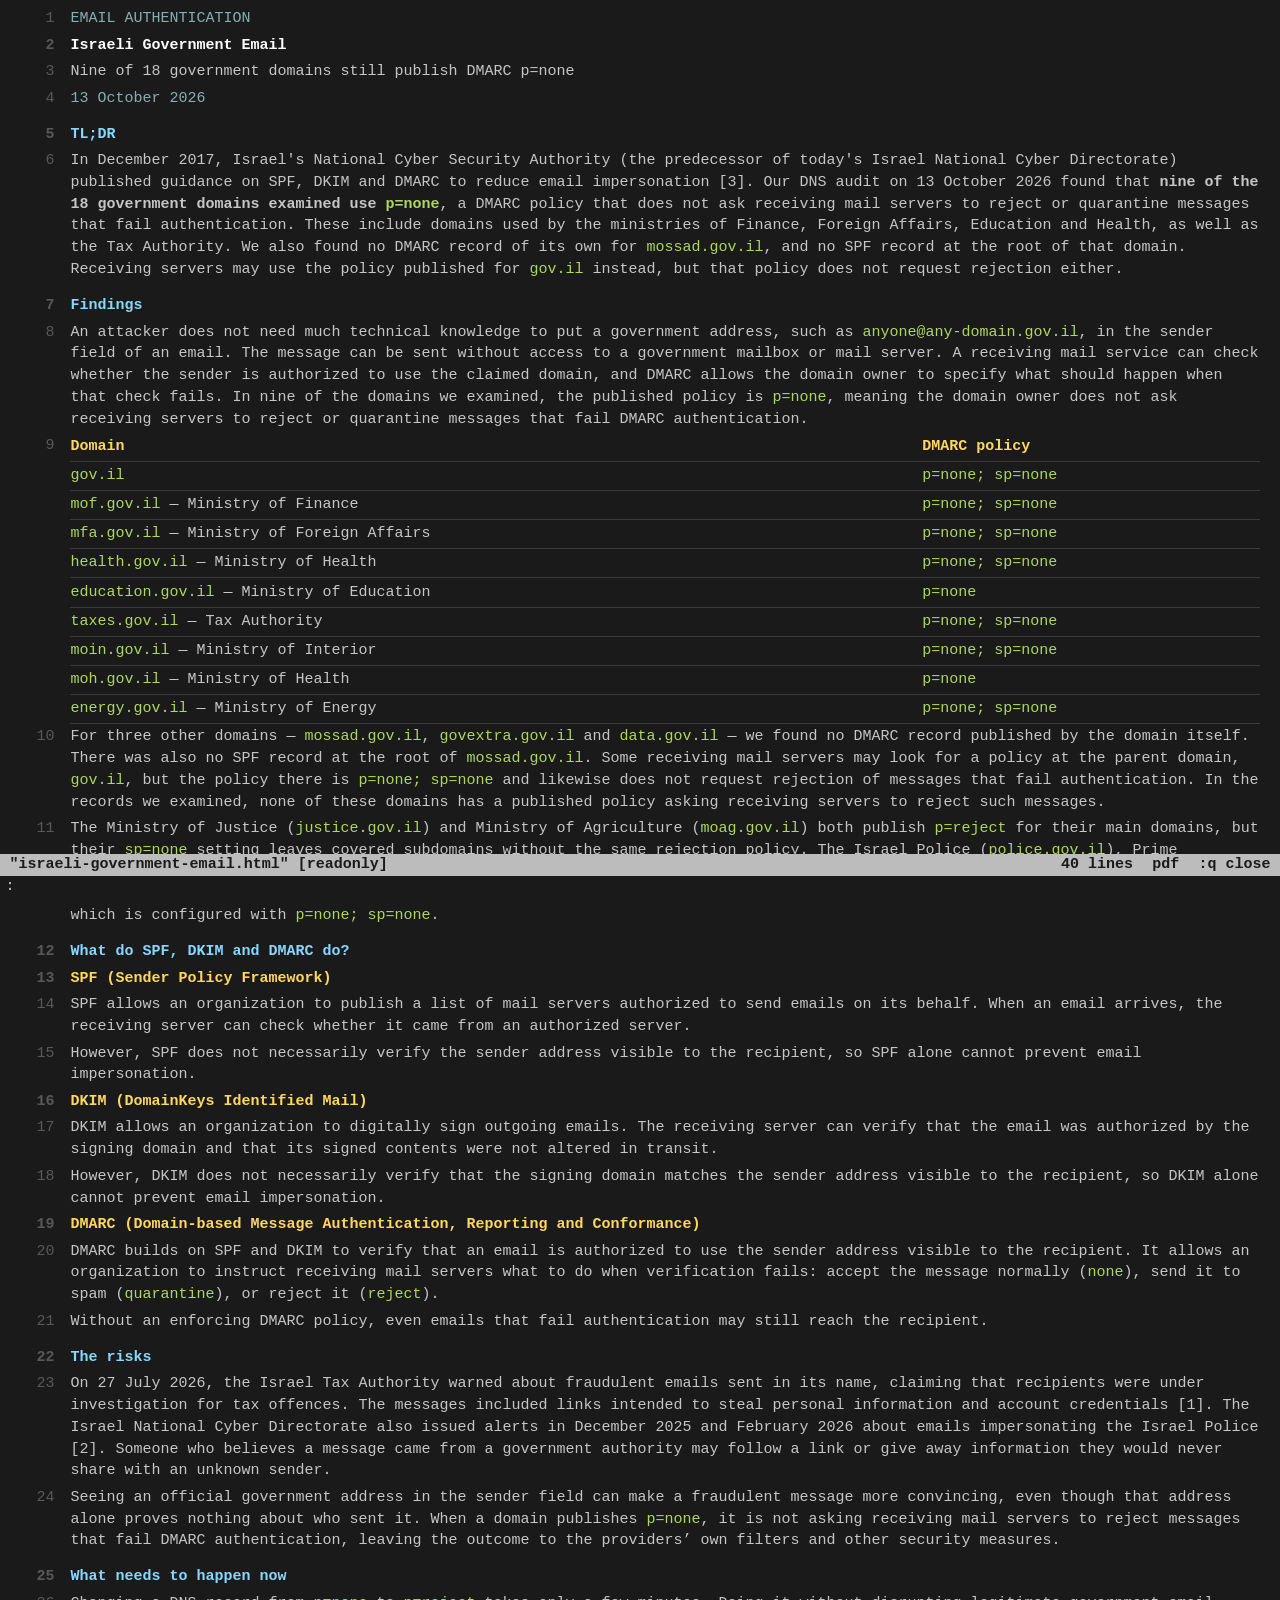
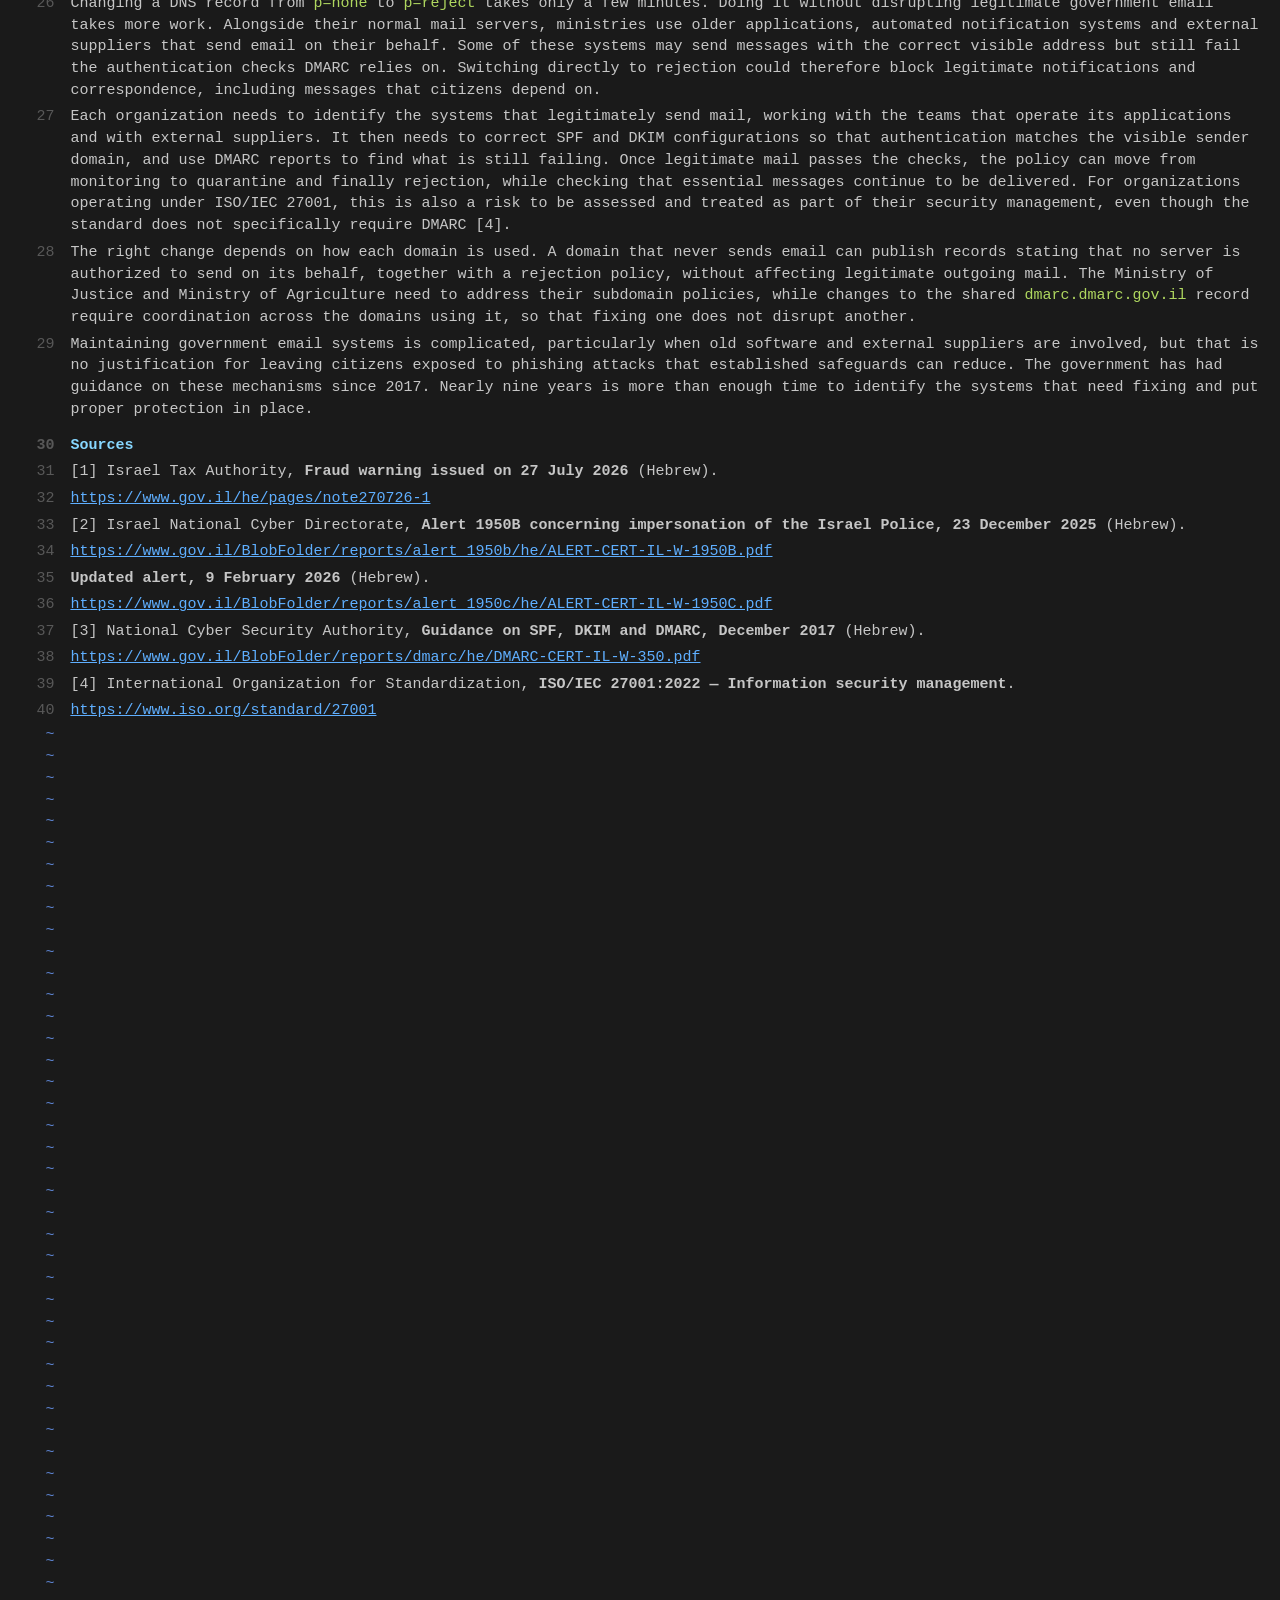
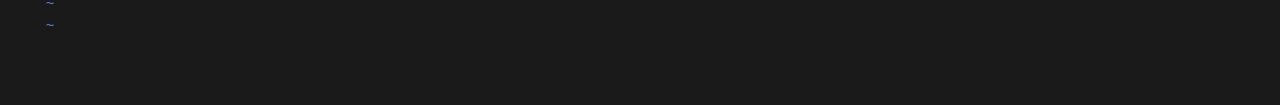
<file: reports/israeli-government-email.html>
<!DOCTYPE html>
<html lang="en">
<head>
    <meta charset="UTF-8">
    <meta name="viewport" content="width=device-width, initial-scale=1.0">
    <title>Israeli Government Email - CyberCyber Labs</title>
    <link rel="stylesheet" href="../report.css">
    <link rel="alternate" type="application/rss+xml" title="CyberCyber Labs" href="../feed.xml">
</head>
<body>
<div class="vim">
<div class="buf">
<article>
<p class="byline">EMAIL AUTHENTICATION</p>
<h1>Israeli Government Email</h1>
<p class="deck">Nine of 18 government domains still publish DMARC p=none</p>
<p class="byline">13 October 2026</p>
<h2>TL;DR</h2>
<p>In December 2017, Israel's National Cyber Security Authority (the predecessor of today's Israel National Cyber Directorate) published guidance on SPF, DKIM and DMARC to reduce email impersonation [3]. Our DNS audit on 13 October 2026 found that <strong>nine of the 18 government domains examined use <code>p=none</code></strong>, a DMARC policy that does not ask receiving mail servers to reject or quarantine messages that fail authentication. These include domains used by the ministries of Finance, Foreign Affairs, Education and Health, as well as the Tax Authority. We also found no DMARC record of its own for <code>mossad.gov.il</code>, and no SPF record at the root of that domain. Receiving servers may use the policy published for <code>gov.il</code> instead, but that policy does not request rejection either.</p>
<h2>Findings</h2>
<p>An attacker does not need much technical knowledge to put a government address, such as <code>anyone@any-domain.gov.il</code>, in the sender field of an email. The message can be sent without access to a government mailbox or mail server. A receiving mail service can check whether the sender is authorized to use the claimed domain, and DMARC allows the domain owner to specify what should happen when that check fails. In nine of the domains we examined, the published policy is <code>p=none</code>, meaning the domain owner does not ask receiving servers to reject or quarantine messages that fail DMARC authentication.</p>
<table>
<tr><th><strong>Domain</strong></th><th><strong>DMARC policy</strong></th></tr>
<tr><td><code>gov.il</code></td><td><code>p=none; sp=none</code></td></tr>
<tr><td><code>mof.gov.il</code> — Ministry of Finance</td><td><code>p=none; sp=none</code></td></tr>
<tr><td><code>mfa.gov.il</code> — Ministry of Foreign Affairs</td><td><code>p=none; sp=none</code></td></tr>
<tr><td><code>health.gov.il</code> — Ministry of Health</td><td><code>p=none; sp=none</code></td></tr>
<tr><td><code>education.gov.il</code> — Ministry of Education</td><td><code>p=none</code></td></tr>
<tr><td><code>taxes.gov.il</code> — Tax Authority</td><td><code>p=none; sp=none</code></td></tr>
<tr><td><code>moin.gov.il</code> — Ministry of Interior</td><td><code>p=none; sp=none</code></td></tr>
<tr><td><code>moh.gov.il</code> — Ministry of Health</td><td><code>p=none</code></td></tr>
<tr><td><code>energy.gov.il</code> — Ministry of Energy</td><td><code>p=none; sp=none</code></td></tr>
</table>
<p>For three other domains — <code>mossad.gov.il</code>, <code>govextra.gov.il</code> and <code>data.gov.il</code> — we found no DMARC record published by the domain itself. There was also no SPF record at the root of <code>mossad.gov.il</code>. Some receiving mail servers may look for a policy at the parent domain, <code>gov.il</code>, but the policy there is <code>p=none; sp=none</code> and likewise does not request rejection of messages that fail authentication. In the records we examined, none of these domains has a published policy asking receiving servers to reject such messages.</p>
<p>The Ministry of Justice (<code>justice.gov.il</code>) and Ministry of Agriculture (<code>moag.gov.il</code>) both publish <code>p=reject</code> for their main domains, but their <code>sp=none</code> setting leaves covered subdomains without the same rejection policy. The Israel Police (<code>police.gov.il</code>), Prime Minister's Office (<code>pmo.gov.il</code>), Ministry of Transport (<code>mot.gov.il</code>) and Geological Survey (<code>gsi.gov.il</code>) publish rejection policies for their subdomains as well. We also found that <code>gov.il</code>, <code>mof.gov.il</code> and <code>energy.gov.il</code> use the same DMARC record, <code>dmarc.dmarc.gov.il</code>, which is configured with <code>p=none; sp=none</code>.</p>
<h2>What do SPF, DKIM and DMARC do?</h2>
<h3>SPF (Sender Policy Framework)</h3>
<p>SPF allows an organization to publish a list of mail servers authorized to send emails on its behalf. When an email arrives, the receiving server can check whether it came from an authorized server.</p>
<p>However, SPF does not necessarily verify the sender address visible to the recipient, so SPF alone cannot prevent email impersonation.</p>
<h3>DKIM (DomainKeys Identified Mail)</h3>
<p>DKIM allows an organization to digitally sign outgoing emails. The receiving server can verify that the email was authorized by the signing domain and that its signed contents were not altered in transit.</p>
<p>However, DKIM does not necessarily verify that the signing domain matches the sender address visible to the recipient, so DKIM alone cannot prevent email impersonation.</p>
<h3>DMARC (Domain-based Message Authentication, Reporting and Conformance)</h3>
<p>DMARC builds on SPF and DKIM to verify that an email is authorized to use the sender address visible to the recipient. It allows an organization to instruct receiving mail servers what to do when verification fails: accept the message normally (<code>none</code>), send it to spam (<code>quarantine</code>), or reject it (<code>reject</code>).</p>
<p>Without an enforcing DMARC policy, even emails that fail authentication may still reach the recipient.</p>
<h2>The risks</h2>
<p>On 27 July 2026, the Israel Tax Authority warned about fraudulent emails sent in its name, claiming that recipients were under investigation for tax offences. The messages included links intended to steal personal information and account credentials [1]. The Israel National Cyber Directorate also issued alerts in December 2025 and February 2026 about emails impersonating the Israel Police [2]. Someone who believes a message came from a government authority may follow a link or give away information they would never share with an unknown sender.</p>
<p>Seeing an official government address in the sender field can make a fraudulent message more convincing, even though that address alone proves nothing about who sent it. When a domain publishes <code>p=none</code>, it is not asking receiving mail servers to reject messages that fail DMARC authentication, leaving the outcome to the providers’ own filters and other security measures.</p>
<h2>What needs to happen now</h2>
<p>Changing a DNS record from <code>p=none</code> to <code>p=reject</code> takes only a few minutes. Doing it without disrupting legitimate government email takes more work. Alongside their normal mail servers, ministries use older applications, automated notification systems and external suppliers that send email on their behalf. Some of these systems may send messages with the correct visible address but still fail the authentication checks DMARC relies on. Switching directly to rejection could therefore block legitimate notifications and correspondence, including messages that citizens depend on.</p>
<p>Each organization needs to identify the systems that legitimately send mail, working with the teams that operate its applications and with external suppliers. It then needs to correct SPF and DKIM configurations so that authentication matches the visible sender domain, and use DMARC reports to find what is still failing. Once legitimate mail passes the checks, the policy can move from monitoring to quarantine and finally rejection, while checking that essential messages continue to be delivered. For organizations operating under ISO/IEC 27001, this is also a risk to be assessed and treated as part of their security management, even though the standard does not specifically require DMARC [4].</p>
<p>The right change depends on how each domain is used. A domain that never sends email can publish records stating that no server is authorized to send on its behalf, together with a rejection policy, without affecting legitimate outgoing mail. The Ministry of Justice and Ministry of Agriculture need to address their subdomain policies, while changes to the shared <code>dmarc.dmarc.gov.il</code> record require coordination across the domains using it, so that fixing one does not disrupt another.</p>
<p>Maintaining government email systems is complicated, particularly when old software and external suppliers are involved, but that is no justification for leaving citizens exposed to phishing attacks that established safeguards can reduce. The government has had guidance on these mechanisms since 2017. Nearly nine years is more than enough time to identify the systems that need fixing and put proper protection in place.</p>
<h2>Sources</h2>
<p>[1] Israel Tax Authority, <strong>Fraud warning issued on 27 July 2026</strong> (Hebrew).</p>
<p><a href="https://www.gov.il/he/pages/note270726-1">https://www.gov.il/he/pages/note270726-1</a></p>
<p>[2] Israel National Cyber Directorate, <strong>Alert 1950B concerning impersonation of the Israel Police, 23 December 2025</strong> (Hebrew).</p>
<p><a href="https://www.gov.il/BlobFolder/reports/alert_1950b/he/ALERT-CERT-IL-W-1950B.pdf">https://www.gov.il/BlobFolder/reports/alert_1950b/he/ALERT-CERT-IL-W-1950B.pdf</a></p>
<p><strong>Updated alert, 9 February 2026</strong> (Hebrew).</p>
<p><a href="https://www.gov.il/BlobFolder/reports/alert_1950c/he/ALERT-CERT-IL-W-1950C.pdf">https://www.gov.il/BlobFolder/reports/alert_1950c/he/ALERT-CERT-IL-W-1950C.pdf</a></p>
<p>[3] National Cyber Security Authority, <strong>Guidance on SPF, DKIM and DMARC, December 2017</strong> (Hebrew).</p>
<p><a href="https://www.gov.il/BlobFolder/reports/dmarc/he/DMARC-CERT-IL-W-350.pdf">https://www.gov.il/BlobFolder/reports/dmarc/he/DMARC-CERT-IL-W-350.pdf</a></p>
<p>[4] International Organization for Standardization, <strong>ISO/IEC 27001:2022 — Information security management</strong>.</p>
<p><a href="https://www.iso.org/standard/27001">https://www.iso.org/standard/27001</a></p>
</article>
<div class="tildes" id="tildes" aria-hidden="true"></div>
</div>
<footer class="vim-foot">
    <div class="statusline">
        <span class="status-file"></span>
        <span class="status-actions"><span class="status-lines"></span><a class="pdf-link" href="Israeli-Government-Email.pdf" download>pdf</a><a href="../index.html">:q close</a></span>
    </div>
    <form class="cmdline" id="cmdline">
        <label for="cmd">:</label>
        <input id="cmd" autocomplete="off" spellcheck="false" aria-label="Vim command. Type q and press Enter to close and return home.">
        <span class="cmdmsg" id="cmdmsg"></span>
    </form>
</footer>
</div>
<script src="../report.js"></script>
</body>
</html>
</file>
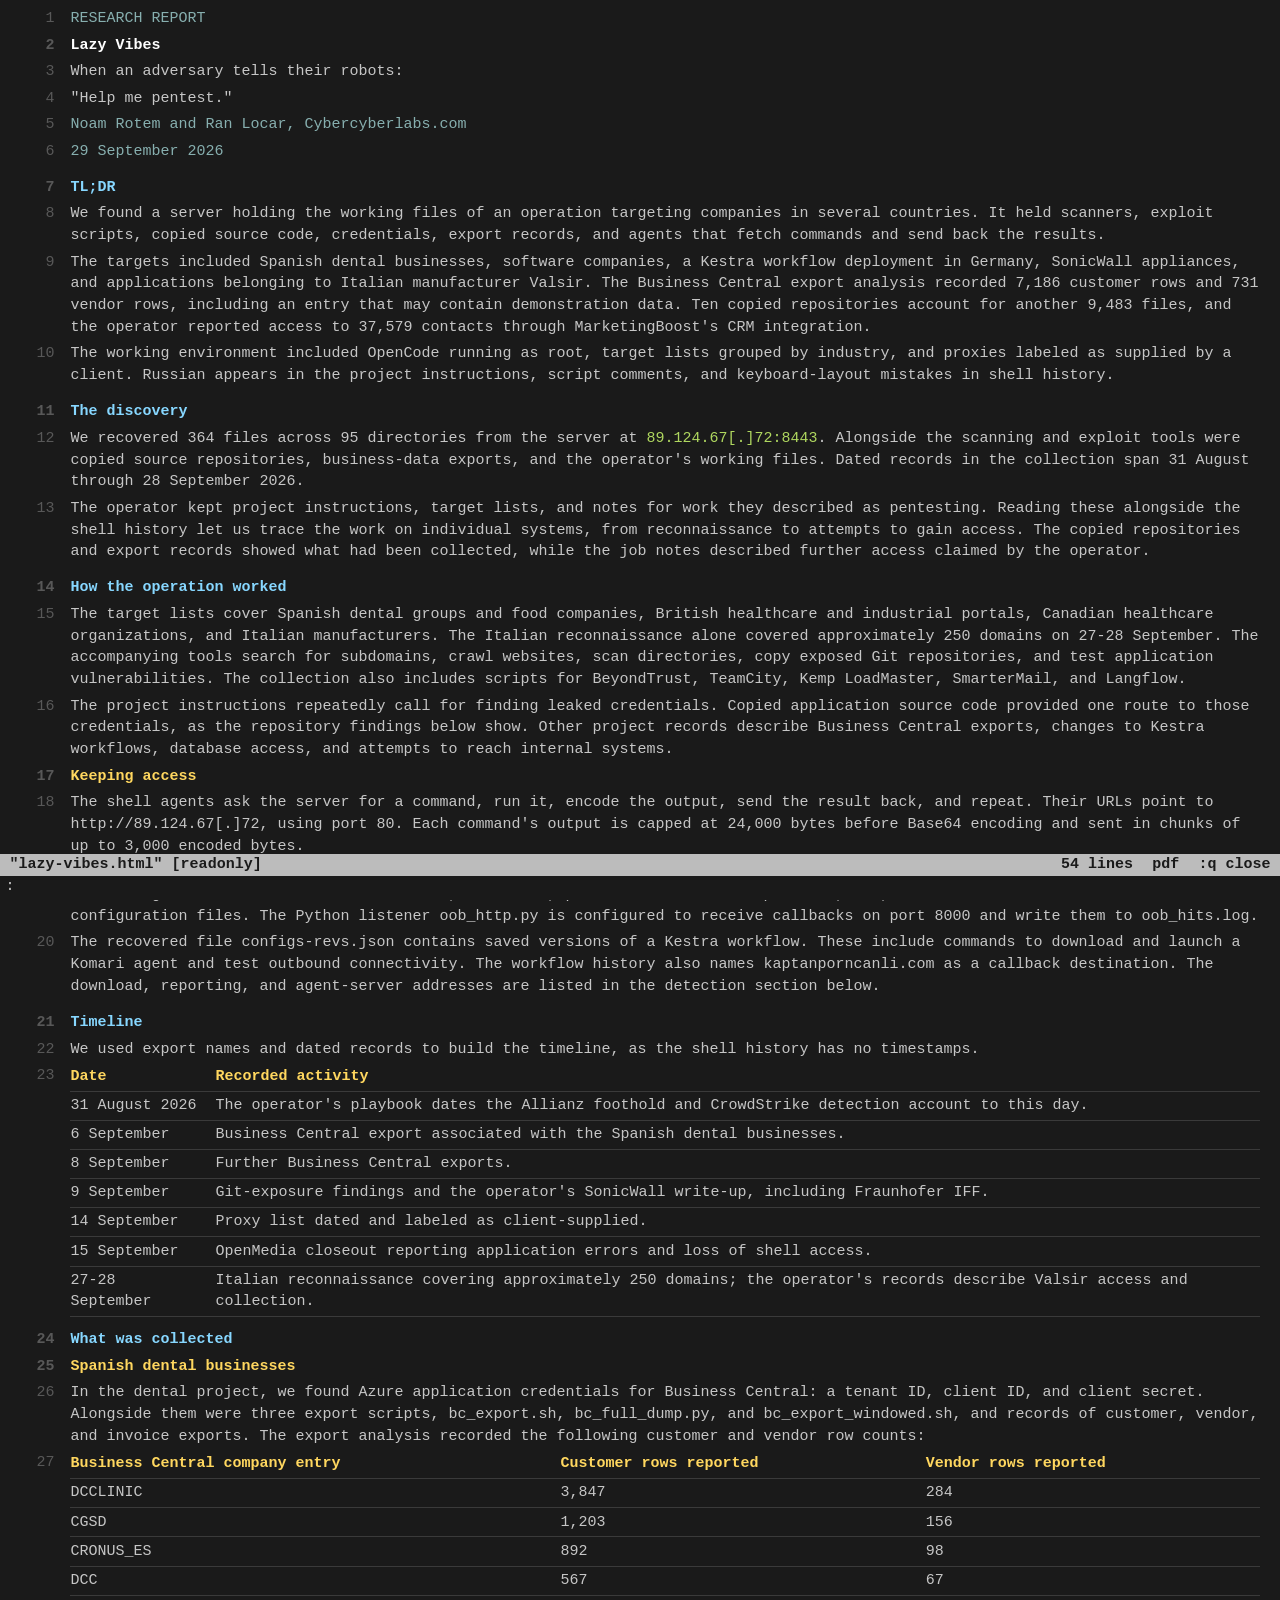
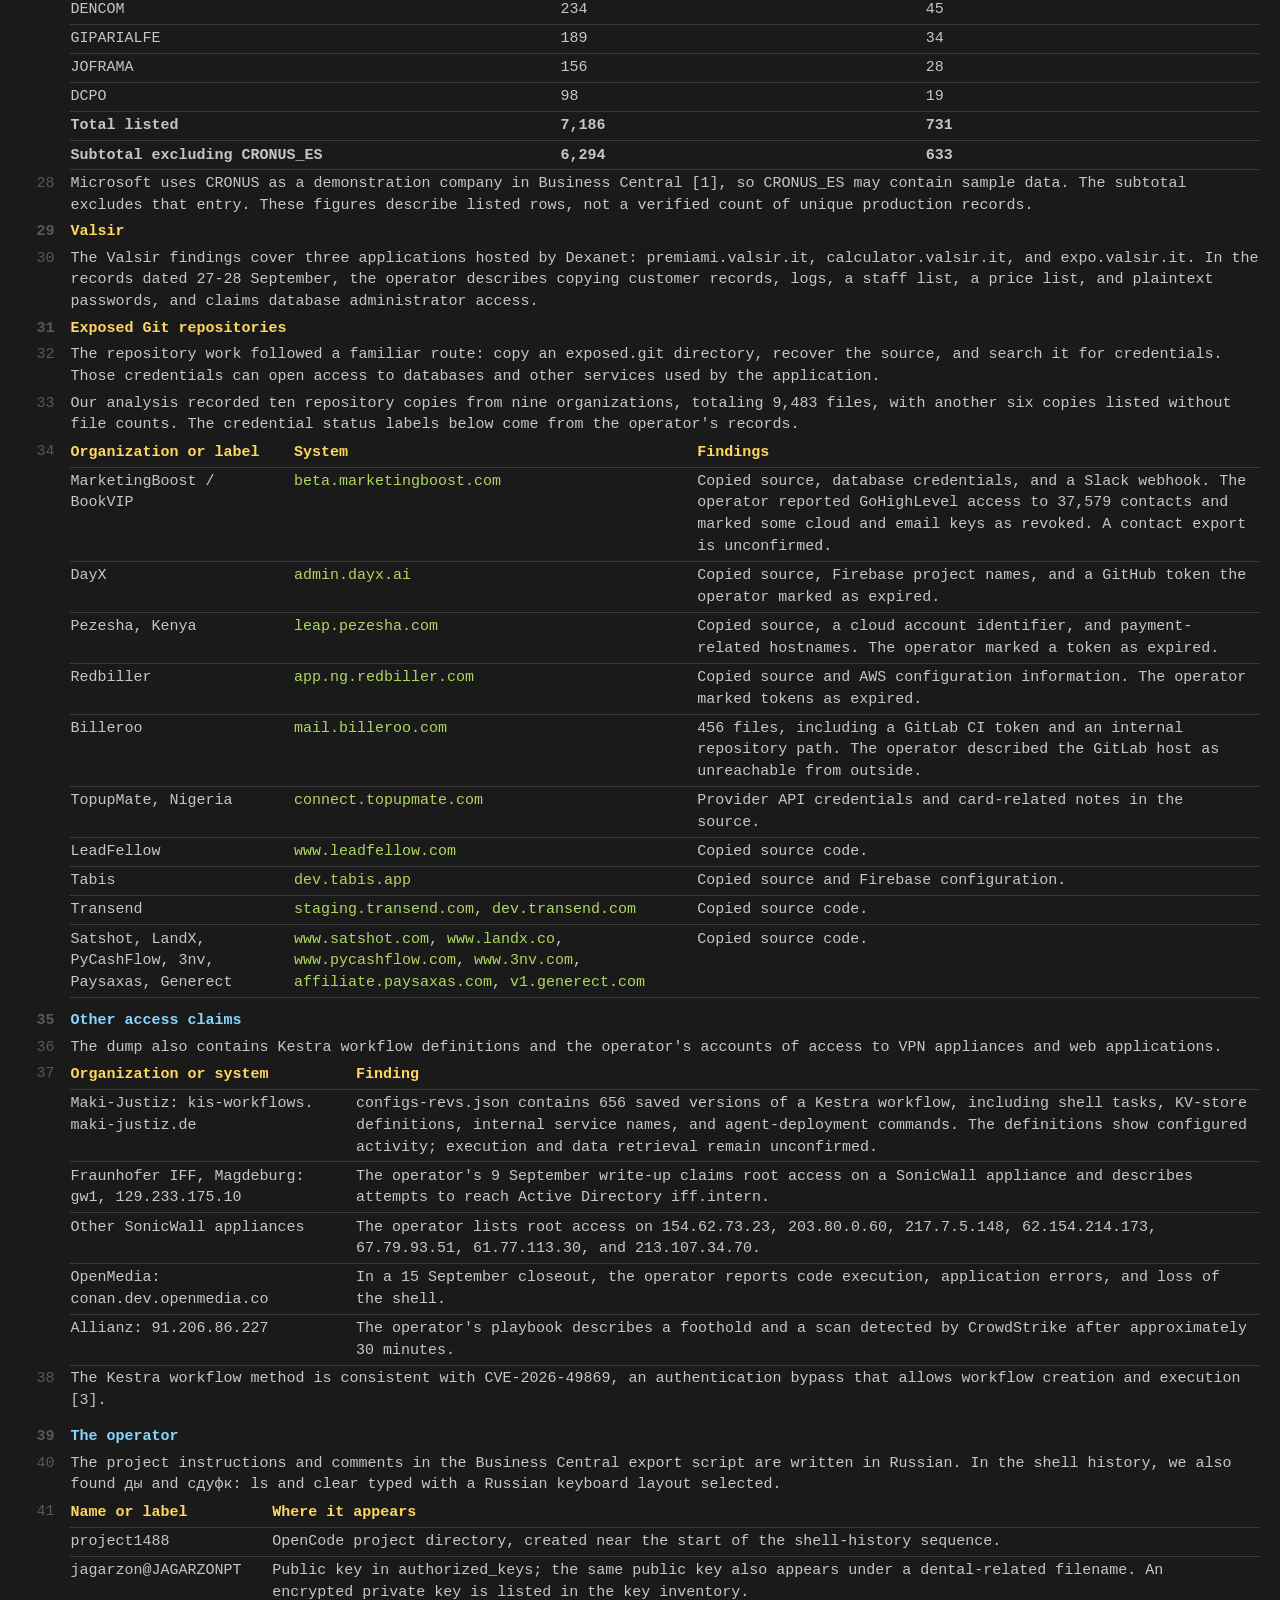
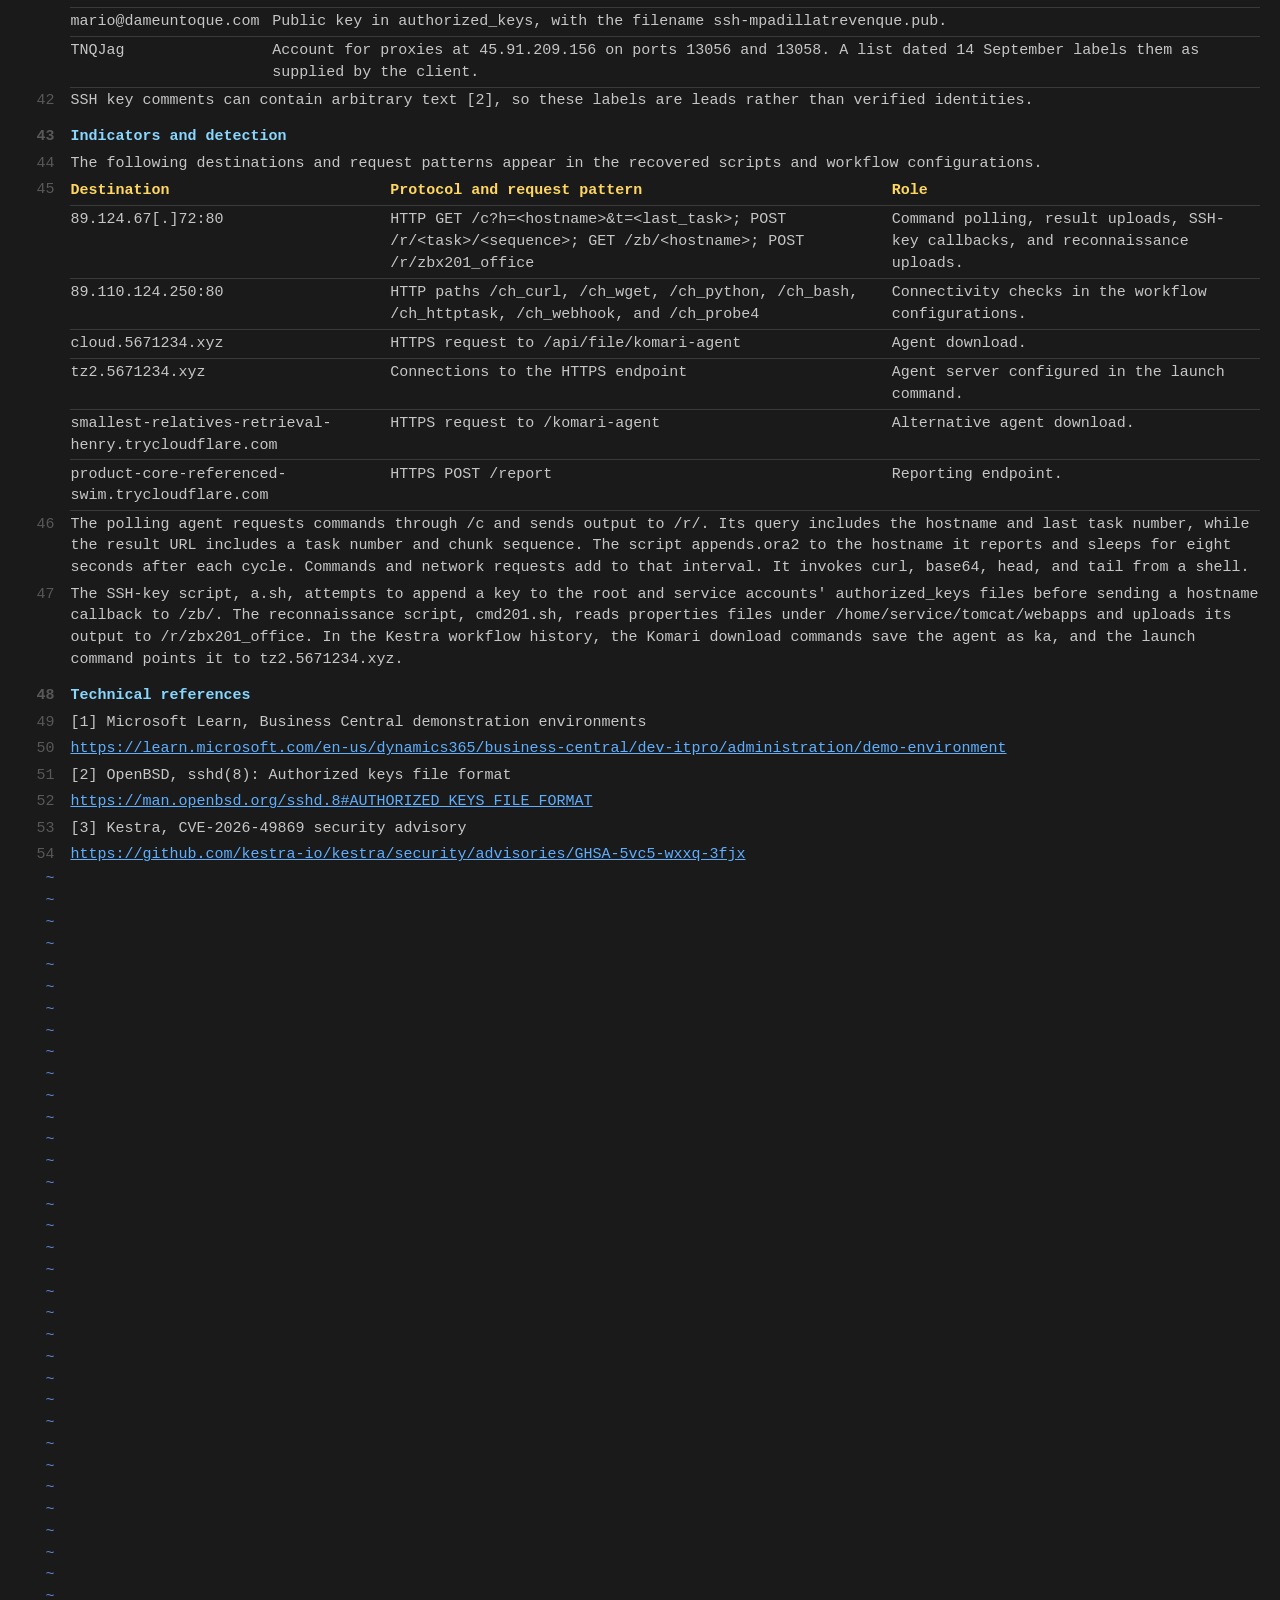
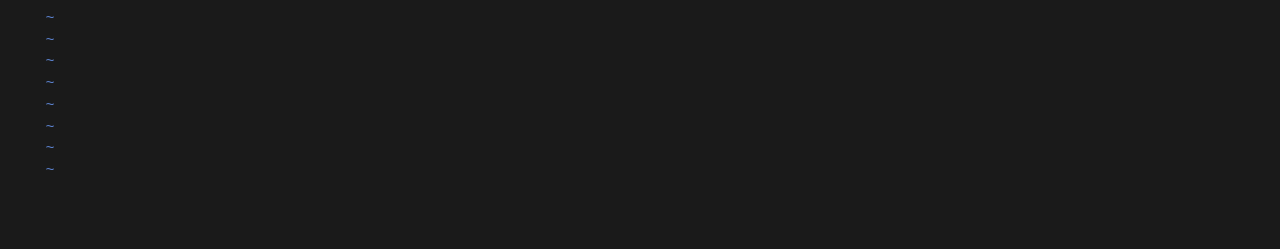
<file: reports/lazy-vibes.html>
<!DOCTYPE html>
<html lang="en">
<head>
    <meta charset="UTF-8">
    <meta name="viewport" content="width=device-width, initial-scale=1.0">
    <title>Lazy Vibes - CyberCyber Labs</title>
    <link rel="stylesheet" href="../report.css">
    <link rel="alternate" type="application/rss+xml" title="CyberCyber Labs" href="../feed.xml">
</head>
<body>
<div class="vim">
<div class="buf">
<article>
<p class="byline">RESEARCH REPORT</p>
<h1>Lazy Vibes</h1>
<p class="deck">When an adversary tells their robots:</p>
<p class="deck">"Help me pentest."</p>
<p class="byline">Noam Rotem and Ran Locar, Cybercyberlabs.com</p>
<p class="byline">29 September 2026</p>
<h2>TL;DR</h2>
<p>We found a server holding the working files of an operation targeting companies in several countries. It held scanners, exploit scripts, copied source code, credentials, export records, and agents that fetch commands and send back the results.</p>
<p>The targets included Spanish dental businesses, software companies, a Kestra workflow deployment in Germany, SonicWall appliances, and applications belonging to Italian manufacturer Valsir. The Business Central export analysis recorded 7,186 customer rows and 731 vendor rows, including an entry that may contain demonstration data. Ten copied repositories account for another 9,483 files, and the operator reported access to 37,579 contacts through MarketingBoost's CRM integration.</p>
<p>The working environment included OpenCode running as root, target lists grouped by industry, and proxies labeled as supplied by a client. Russian appears in the project instructions, script comments, and keyboard-layout mistakes in shell history.</p>
<h2>The discovery</h2>
<p>We recovered 364 files across 95 directories from the server at <code>89.124.67[.]72:8443</code>. Alongside the scanning and exploit tools were copied source repositories, business-data exports, and the operator's working files. Dated records in the collection span 31 August through 28 September 2026.</p>
<p>The operator kept project instructions, target lists, and notes for work they described as pentesting. Reading these alongside the shell history let us trace the work on individual systems, from reconnaissance to attempts to gain access. The copied repositories and export records showed what had been collected, while the job notes described further access claimed by the operator.</p>
<h2>How the operation worked</h2>
<p>The target lists cover Spanish dental groups and food companies, British healthcare and industrial portals, Canadian healthcare organizations, and Italian manufacturers. The Italian reconnaissance alone covered approximately 250 domains on 27-28 September. The accompanying tools search for subdomains, crawl websites, scan directories, copy exposed Git repositories, and test application vulnerabilities. The collection also includes scripts for BeyondTrust, TeamCity, Kemp LoadMaster, SmarterMail, and Langflow.</p>
<p>The project instructions repeatedly call for finding leaked credentials. Copied application source code provided one route to those credentials, as the repository findings below show. Other project records describe Business Central exports, changes to Kestra workflows, database access, and attempts to reach internal systems.</p>
<h3>Keeping access</h3>
<p>The shell agents ask the server for a command, run it, encode the output, send the result back, and repeat. Their URLs point to http://89.124.67[.]72, using port 80. Each command's output is capped at 24,000 bytes before Base64 encoding and sent in chunks of up to 3,000 encoded bytes.</p>
<p>A separate script attempts to append an SSH key to the root and service accounts' authorized_keys files, then sends a callback containing the machine's hostname. Another, cmd201.sh, probes other hosts on ports 22, 445, and 3389 and reads local Tomcat configuration files. The Python listener oob_http.py is configured to receive callbacks on port 8000 and write them to oob_hits.log.</p>
<p>The recovered file configs-revs.json contains saved versions of a Kestra workflow. These include commands to download and launch a Komari agent and test outbound connectivity. The workflow history also names kaptanporncanli.com as a callback destination. The download, reporting, and agent-server addresses are listed in the detection section below.</p>
<h2>Timeline</h2>
<p>We used export names and dated records to build the timeline, as the shell history has no timestamps.</p>
<table>
<tr><th><strong>Date</strong></th><th><strong>Recorded activity</strong></th></tr>
<tr><td>31 August 2026</td><td>The operator's playbook dates the Allianz foothold and CrowdStrike detection account to this day.</td></tr>
<tr><td>6 September</td><td>Business Central export associated with the Spanish dental businesses.</td></tr>
<tr><td>8 September</td><td>Further Business Central exports.</td></tr>
<tr><td>9 September</td><td>Git-exposure findings and the operator's SonicWall write-up, including Fraunhofer IFF.</td></tr>
<tr><td>14 September</td><td>Proxy list dated and labeled as client-supplied.</td></tr>
<tr><td>15 September</td><td>OpenMedia closeout reporting application errors and loss of shell access.</td></tr>
<tr><td>27-28 September</td><td>Italian reconnaissance covering approximately 250 domains; the operator's records describe Valsir access and collection.</td></tr>
</table>
<h2>What was collected</h2>
<h3>Spanish dental businesses</h3>
<p>In the dental project, we found Azure application credentials for Business Central: a tenant ID, client ID, and client secret. Alongside them were three export scripts, bc_export.sh, bc_full_dump.py, and bc_export_windowed.sh, and records of customer, vendor, and invoice exports. The export analysis recorded the following customer and vendor row counts:</p>
<table>
<tr><th><strong>Business Central company entry</strong></th><th><strong>Customer rows reported</strong></th><th><strong>Vendor rows reported</strong></th></tr>
<tr><td>DCCLINIC</td><td>3,847</td><td>284</td></tr>
<tr><td>CGSD</td><td>1,203</td><td>156</td></tr>
<tr><td>CRONUS_ES</td><td>892</td><td>98</td></tr>
<tr><td>DCC</td><td>567</td><td>67</td></tr>
<tr><td>DENCOM</td><td>234</td><td>45</td></tr>
<tr><td>GIPARIALFE</td><td>189</td><td>34</td></tr>
<tr><td>JOFRAMA</td><td>156</td><td>28</td></tr>
<tr><td>DCPO</td><td>98</td><td>19</td></tr>
<tr><td><strong>Total listed</strong></td><td><strong>7,186</strong></td><td><strong>731</strong></td></tr>
<tr><td><strong>Subtotal excluding CRONUS_ES</strong></td><td><strong>6,294</strong></td><td><strong>633</strong></td></tr>
</table>
<p>Microsoft uses CRONUS as a demonstration company in Business Central [1], so CRONUS_ES may contain sample data. The subtotal excludes that entry. These figures describe listed rows, not a verified count of unique production records.</p>
<h3>Valsir</h3>
<p>The Valsir findings cover three applications hosted by Dexanet: premiami.valsir.it, calculator.valsir.it, and expo.valsir.it. In the records dated 27-28 September, the operator describes copying customer records, logs, a staff list, a price list, and plaintext passwords, and claims database administrator access.</p>
<h3>Exposed Git repositories</h3>
<p>The repository work followed a familiar route: copy an exposed.git directory, recover the source, and search it for credentials. Those credentials can open access to databases and other services used by the application.</p>
<p>Our analysis recorded ten repository copies from nine organizations, totaling 9,483 files, with another six copies listed without file counts. The credential status labels below come from the operator's records.</p>
<table>
<tr><th><strong>Organization or label</strong></th><th><strong>System</strong></th><th><strong>Findings</strong></th></tr>
<tr><td>MarketingBoost / BookVIP</td><td><code>beta.marketingboost.com</code></td><td>Copied source, database credentials, and a Slack webhook. The operator reported GoHighLevel access to 37,579 contacts and marked some cloud and email keys as revoked. A contact export is unconfirmed.</td></tr>
<tr><td>DayX</td><td><code>admin.dayx.ai</code></td><td>Copied source, Firebase project names, and a GitHub token the operator marked as expired.</td></tr>
<tr><td>Pezesha, Kenya</td><td><code>leap.pezesha.com</code></td><td>Copied source, a cloud account identifier, and payment-related hostnames. The operator marked a token as expired.</td></tr>
<tr><td>Redbiller</td><td><code>app.ng.redbiller.com</code></td><td>Copied source and AWS configuration information. The operator marked tokens as expired.</td></tr>
<tr><td>Billeroo</td><td><code>mail.billeroo.com</code></td><td>456 files, including a GitLab CI token and an internal repository path. The operator described the GitLab host as unreachable from outside.</td></tr>
<tr><td>TopupMate, Nigeria</td><td><code>connect.topupmate.com</code></td><td>Provider API credentials and card-related notes in the source.</td></tr>
<tr><td>LeadFellow</td><td><code>www.leadfellow.com</code></td><td>Copied source code.</td></tr>
<tr><td>Tabis</td><td><code>dev.tabis.app</code></td><td>Copied source and Firebase configuration.</td></tr>
<tr><td>Transend</td><td><code>staging.transend.com</code>, <code>dev.transend.com</code></td><td>Copied source code.</td></tr>
<tr><td>Satshot, LandX, PyCashFlow, 3nv, Paysaxas, Generect</td><td><code>www.satshot.com</code>, <code>www.landx.co</code>, <code>www.pycashflow.com</code>, <code>www.3nv.com</code>, <code>affiliate.paysaxas.com</code>, <code>v1.generect.com</code></td><td>Copied source code.</td></tr>
</table>
<h2>Other access claims</h2>
<p>The dump also contains Kestra workflow definitions and the operator's accounts of access to VPN appliances and web applications.</p>
<table>
<tr><th><strong>Organization or system</strong></th><th><strong>Finding</strong></th></tr>
<tr><td>Maki-Justiz: kis-workflows. maki-justiz.de</td><td>configs-revs.json contains 656 saved versions of a Kestra workflow, including shell tasks, KV-store definitions, internal service names, and agent-deployment commands. The definitions show configured activity; execution and data retrieval remain unconfirmed.</td></tr>
<tr><td>Fraunhofer IFF, Magdeburg: gw1, 129.233.175.10</td><td>The operator's 9 September write-up claims root access on a SonicWall appliance and describes attempts to reach Active Directory iff.intern.</td></tr>
<tr><td>Other SonicWall appliances</td><td>The operator lists root access on 154.62.73.23, 203.80.0.60, 217.7.5.148, 62.154.214.173, 67.79.93.51, 61.77.113.30, and 213.107.34.70.</td></tr>
<tr><td>OpenMedia: conan.dev.openmedia.co</td><td>In a 15 September closeout, the operator reports code execution, application errors, and loss of the shell.</td></tr>
<tr><td>Allianz: 91.206.86.227</td><td>The operator's playbook describes a foothold and a scan detected by CrowdStrike after approximately 30 minutes.</td></tr>
</table>
<p>The Kestra workflow method is consistent with CVE-2026-49869, an authentication bypass that allows workflow creation and execution [3].</p>
<h2>The operator</h2>
<p>The project instructions and comments in the Business Central export script are written in Russian. In the shell history, we also found ды and сдуфк: ls and clear typed with a Russian keyboard layout selected.</p>
<table>
<tr><th><strong>Name or label</strong></th><th><strong>Where it appears</strong></th></tr>
<tr><td>project1488</td><td>OpenCode project directory, created near the start of the shell-history sequence.</td></tr>
<tr><td>jagarzon@JAGARZONPT</td><td>Public key in authorized_keys; the same public key also appears under a dental-related filename. An encrypted private key is listed in the key inventory.</td></tr>
<tr><td>mario@dameuntoque.com</td><td>Public key in authorized_keys, with the filename ssh-mpadillatrevenque.pub.</td></tr>
<tr><td>TNQJag</td><td>Account for proxies at 45.91.209.156 on ports 13056 and 13058. A list dated 14 September labels them as supplied by the client.</td></tr>
</table>
<p>SSH key comments can contain arbitrary text [2], so these labels are leads rather than verified identities.</p>
<h2>Indicators and detection</h2>
<p>The following destinations and request patterns appear in the recovered scripts and workflow configurations.</p>
<table>
<tr><th><strong>Destination</strong></th><th><strong>Protocol and request pattern</strong></th><th><strong>Role</strong></th></tr>
<tr><td>89.124.67[.]72:80</td><td>HTTP GET /c?h=&lt;hostname&gt;&amp;t=&lt;last_task&gt;; POST /r/&lt;task&gt;/&lt;sequence&gt;; GET /zb/&lt;hostname&gt;; POST /r/zbx201_office</td><td>Command polling, result uploads, SSH-key callbacks, and reconnaissance uploads.</td></tr>
<tr><td>89.110.124.250:80</td><td>HTTP paths /ch_curl, /ch_wget, /ch_python, /ch_bash, /ch_httptask, /ch_webhook, and /ch_probe4</td><td>Connectivity checks in the workflow configurations.</td></tr>
<tr><td>cloud.5671234.xyz</td><td>HTTPS request to /api/file/komari-agent</td><td>Agent download.</td></tr>
<tr><td>tz2.5671234.xyz</td><td>Connections to the HTTPS endpoint</td><td>Agent server configured in the launch command.</td></tr>
<tr><td>smallest-relatives-retrieval-henry.trycloudflare.com</td><td>HTTPS request to /komari-agent</td><td>Alternative agent download.</td></tr>
<tr><td>product-core-referenced-swim.trycloudflare.com</td><td>HTTPS POST /report</td><td>Reporting endpoint.</td></tr>
</table>
<p>The polling agent requests commands through /c and sends output to /r/. Its query includes the hostname and last task number, while the result URL includes a task number and chunk sequence. The script appends.ora2 to the hostname it reports and sleeps for eight seconds after each cycle. Commands and network requests add to that interval. It invokes curl, base64, head, and tail from a shell.</p>
<p>The SSH-key script, a.sh, attempts to append a key to the root and service accounts' authorized_keys files before sending a hostname callback to /zb/. The reconnaissance script, cmd201.sh, reads properties files under /home/service/tomcat/webapps and uploads its output to /r/zbx201_office. In the Kestra workflow history, the Komari download commands save the agent as ka, and the launch command points it to tz2.5671234.xyz.</p>
<h2>Technical references</h2>
<p>[1] Microsoft Learn, Business Central demonstration environments</p>
<p><a href="https://learn.microsoft.com/en-us/dynamics365/business-central/dev-itpro/administration/demo-environment">https://learn.microsoft.com/en-us/dynamics365/business-central/dev-itpro/administration/demo-environment</a></p>
<p>[2] OpenBSD, sshd(8): Authorized keys file format</p>
<p><a href="https://man.openbsd.org/sshd.8#AUTHORIZED_KEYS_FILE_FORMAT">https://man.openbsd.org/sshd.8#AUTHORIZED_KEYS_FILE_FORMAT</a></p>
<p>[3] Kestra, CVE-2026-49869 security advisory</p>
<p><a href="https://github.com/kestra-io/kestra/security/advisories/GHSA-5vc5-wxxq-3fjx">https://github.com/kestra-io/kestra/security/advisories/GHSA-5vc5-wxxq-3fjx</a></p>
    </article>
<div class="tildes" id="tildes" aria-hidden="true"></div>
</div>
<footer class="vim-foot">
    <div class="statusline">
        <span class="status-file"></span>
        <span class="status-actions"><span class="status-lines"></span><a class="pdf-link" href="Lazy-Vibes.pdf" download>pdf</a><a href="../index.html">:q close</a></span>
    </div>
    <form class="cmdline" id="cmdline">
        <label for="cmd">:</label>
        <input id="cmd" autocomplete="off" spellcheck="false" aria-label="Vim command. Type q and press Enter to close and return home.">
        <span class="cmdmsg" id="cmdmsg"></span>
    </form>
</footer>
</div>
<script src="../report.js"></script>
</body>
</html>
</file>
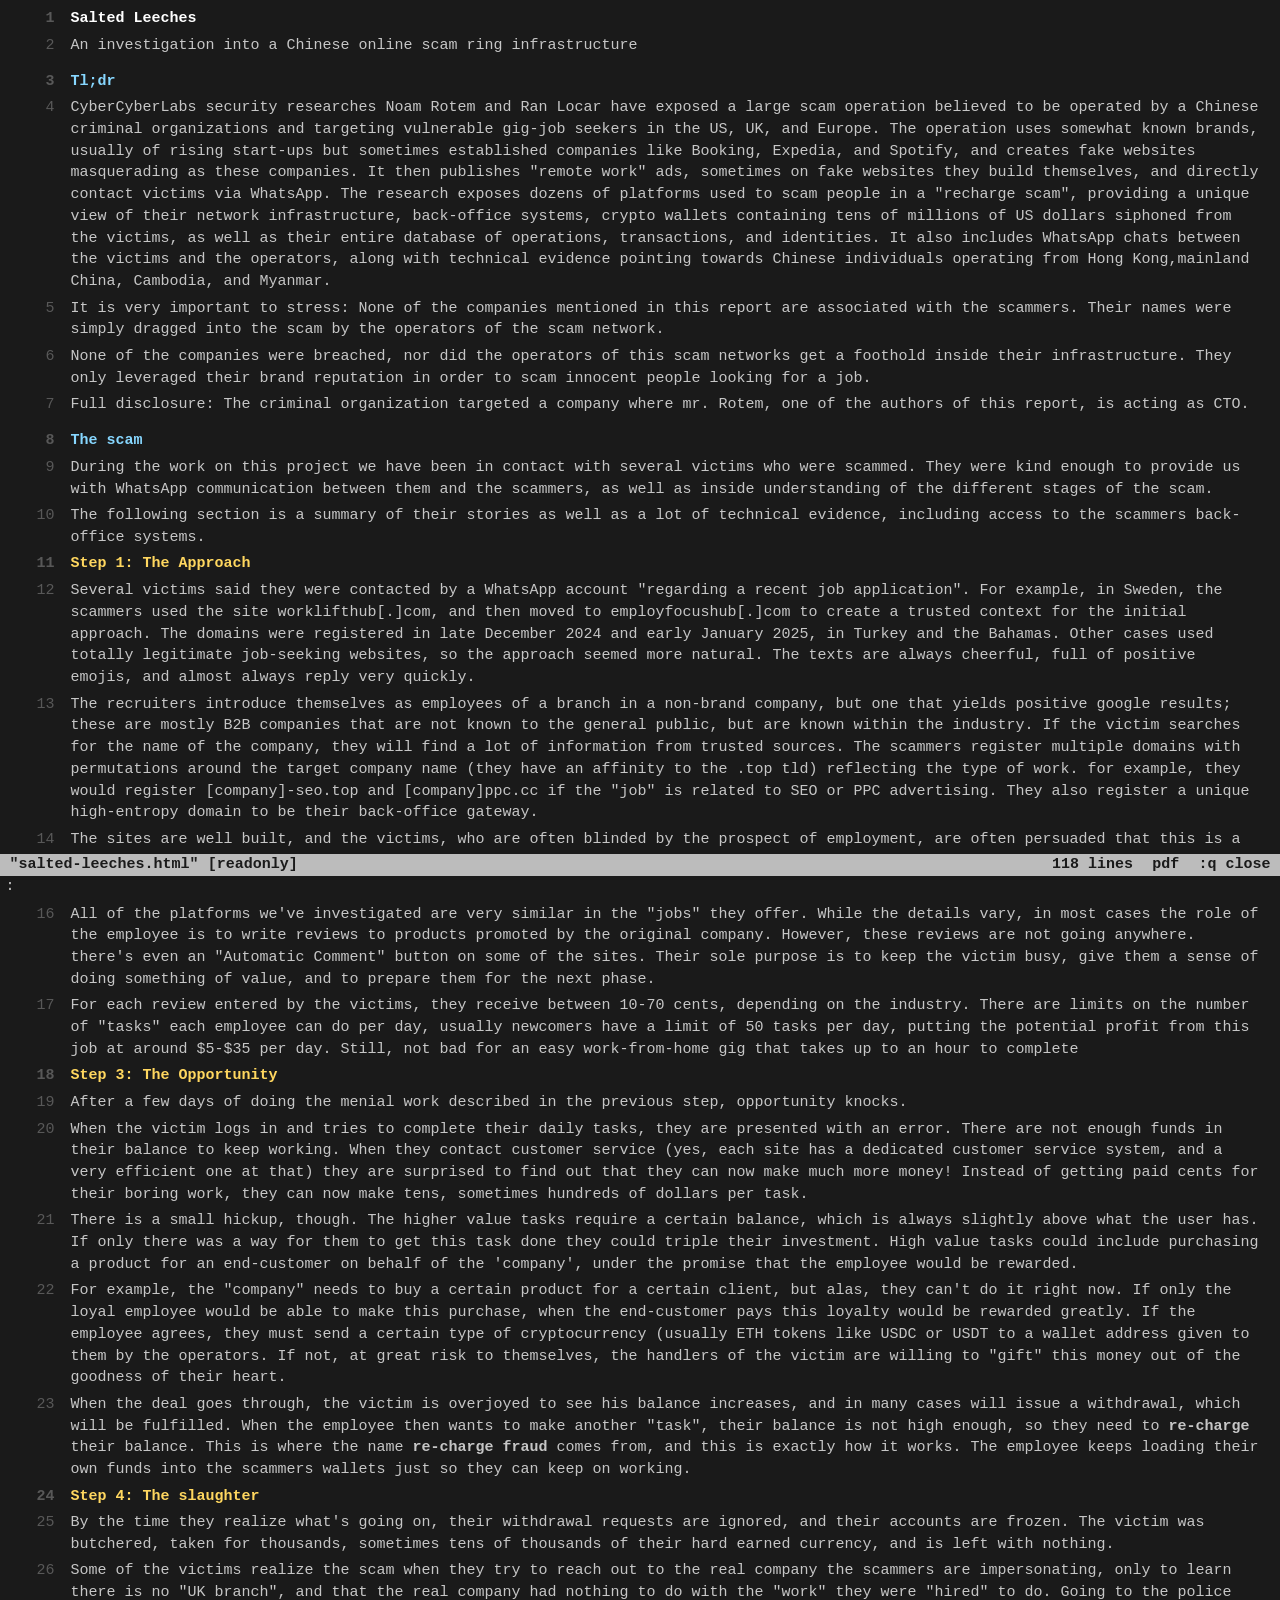
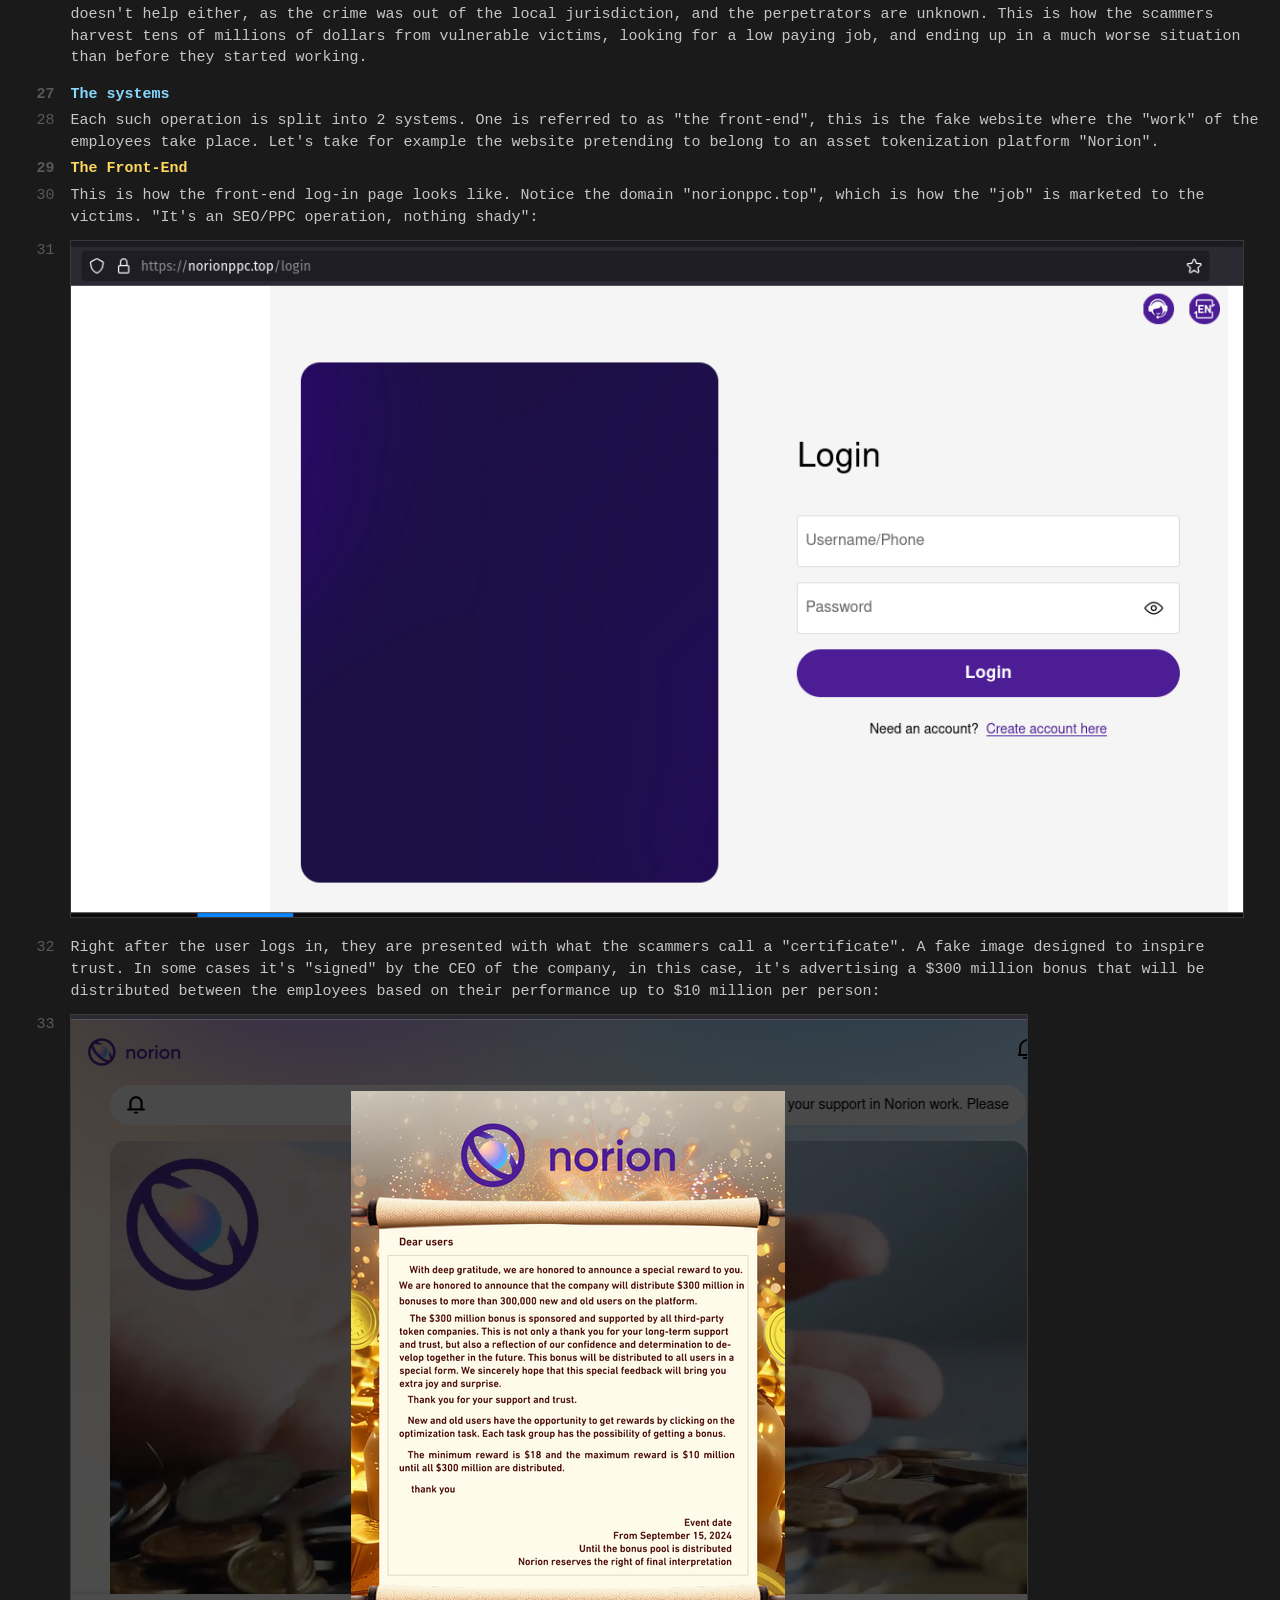
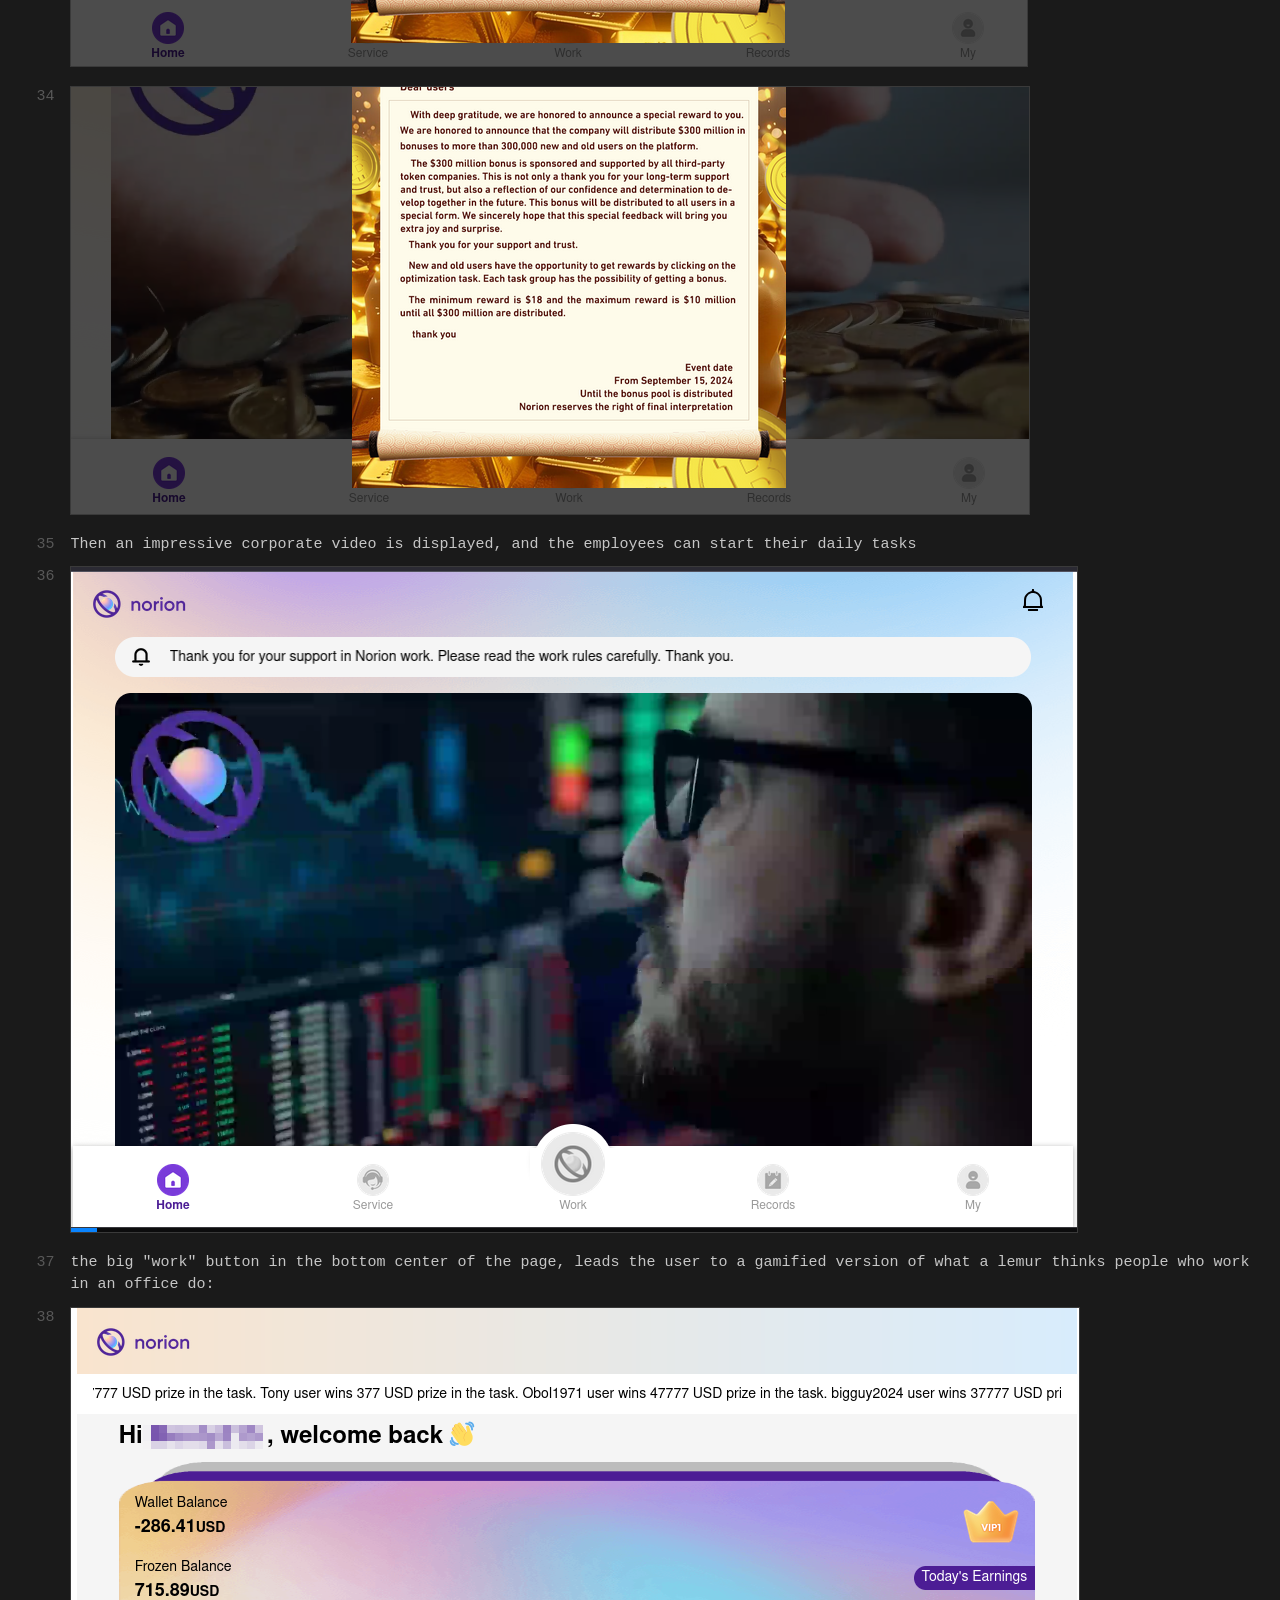
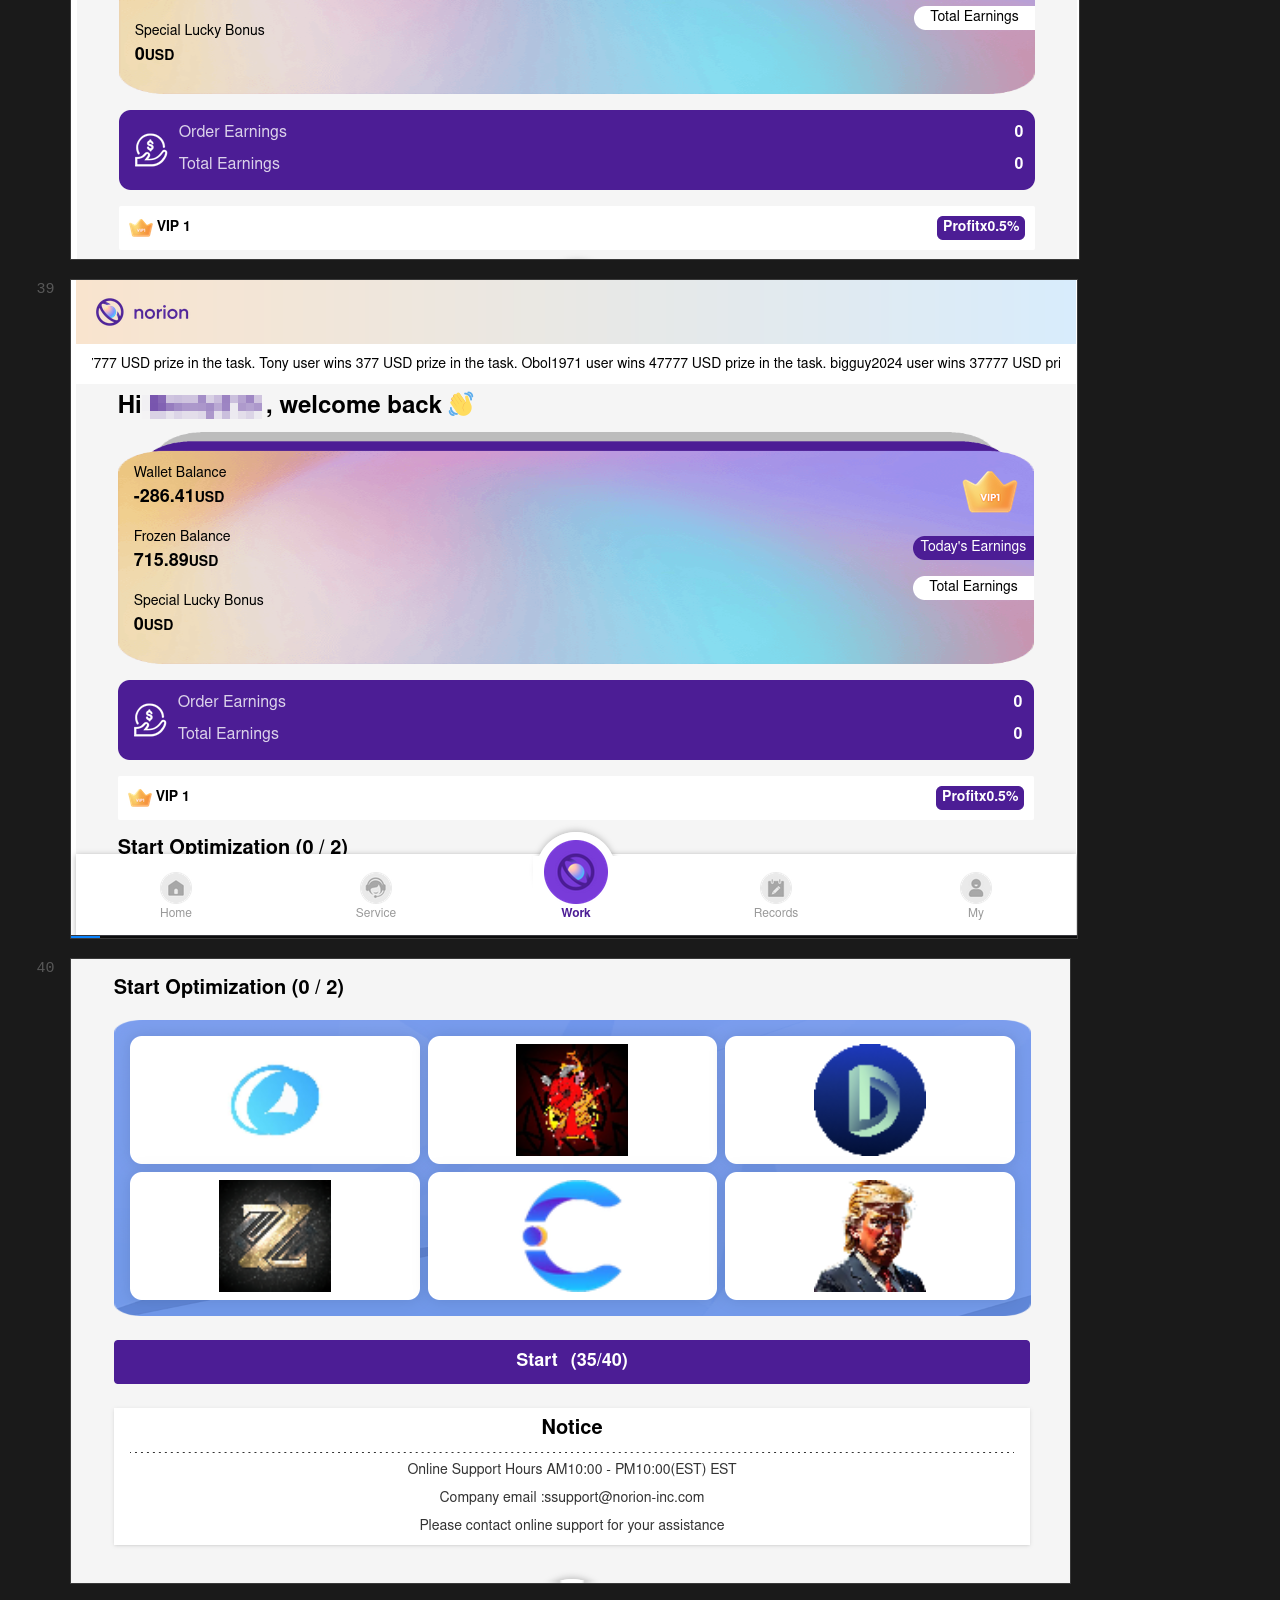
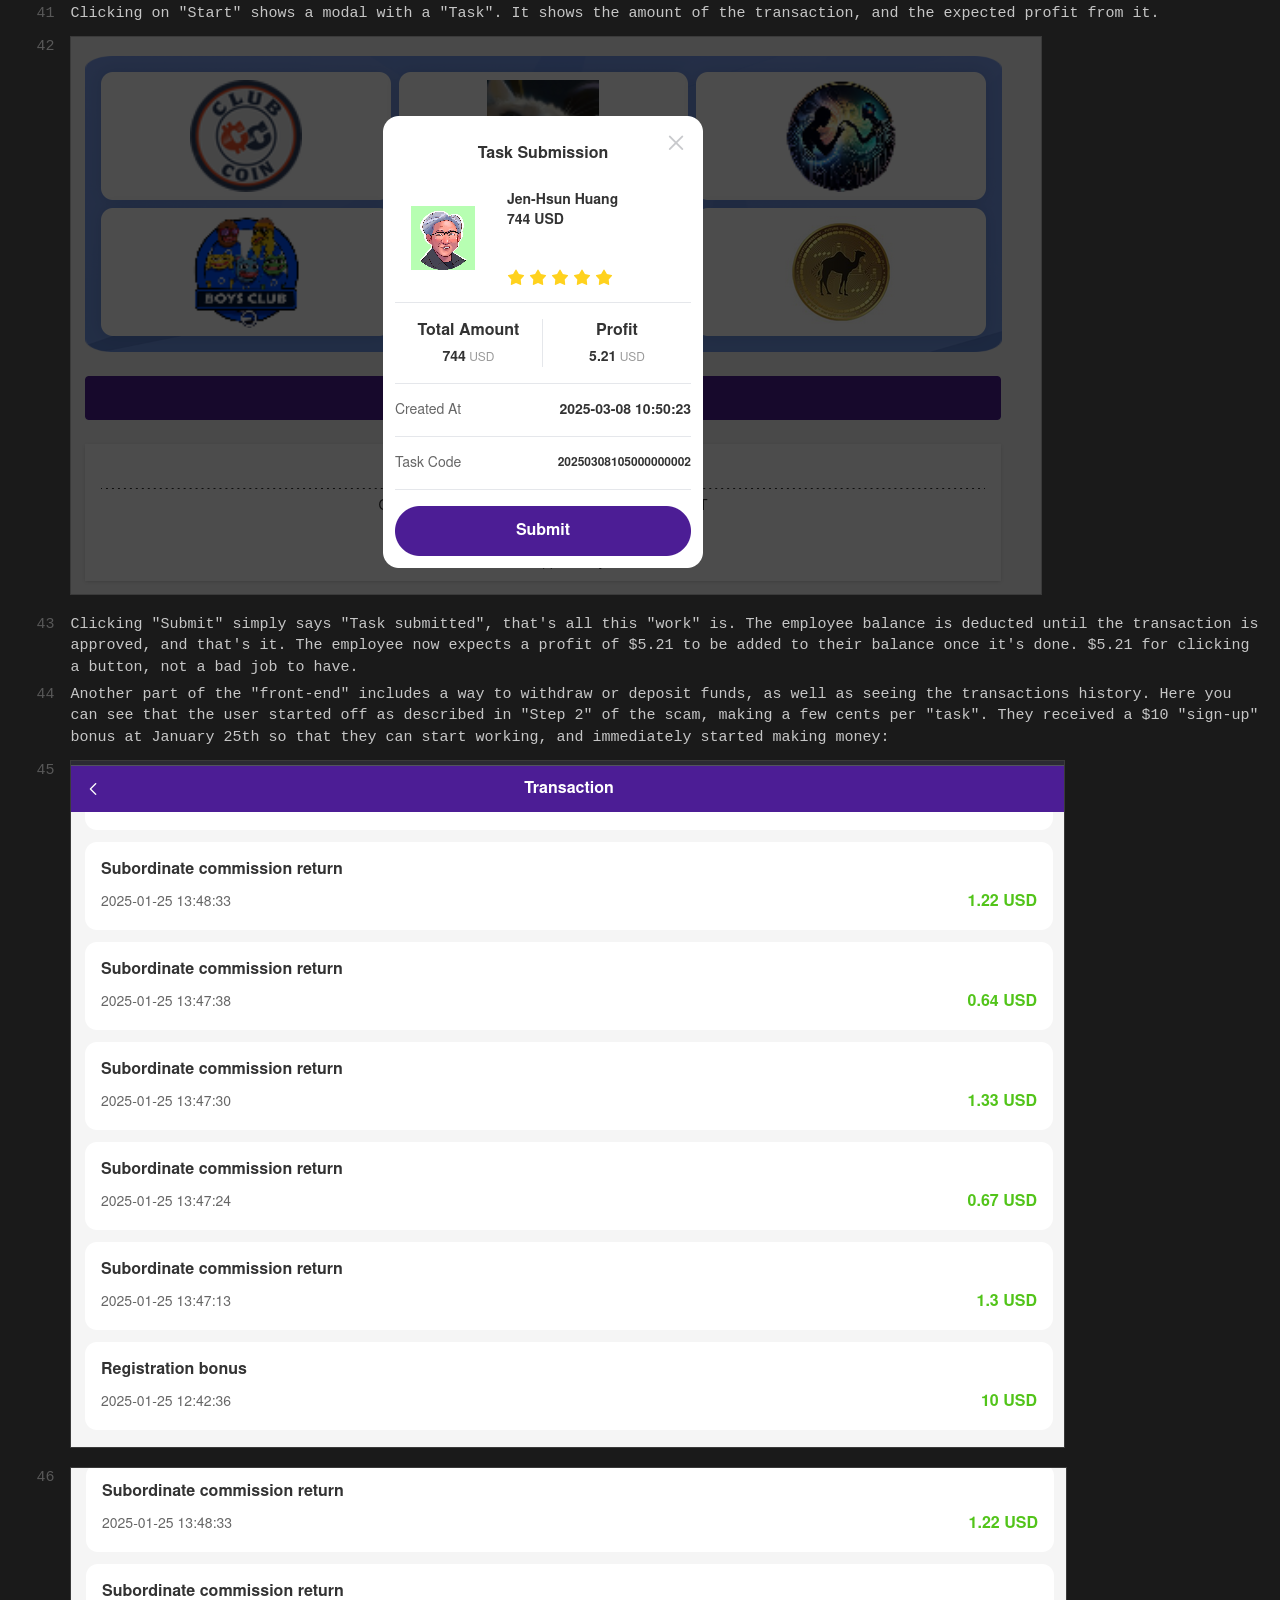
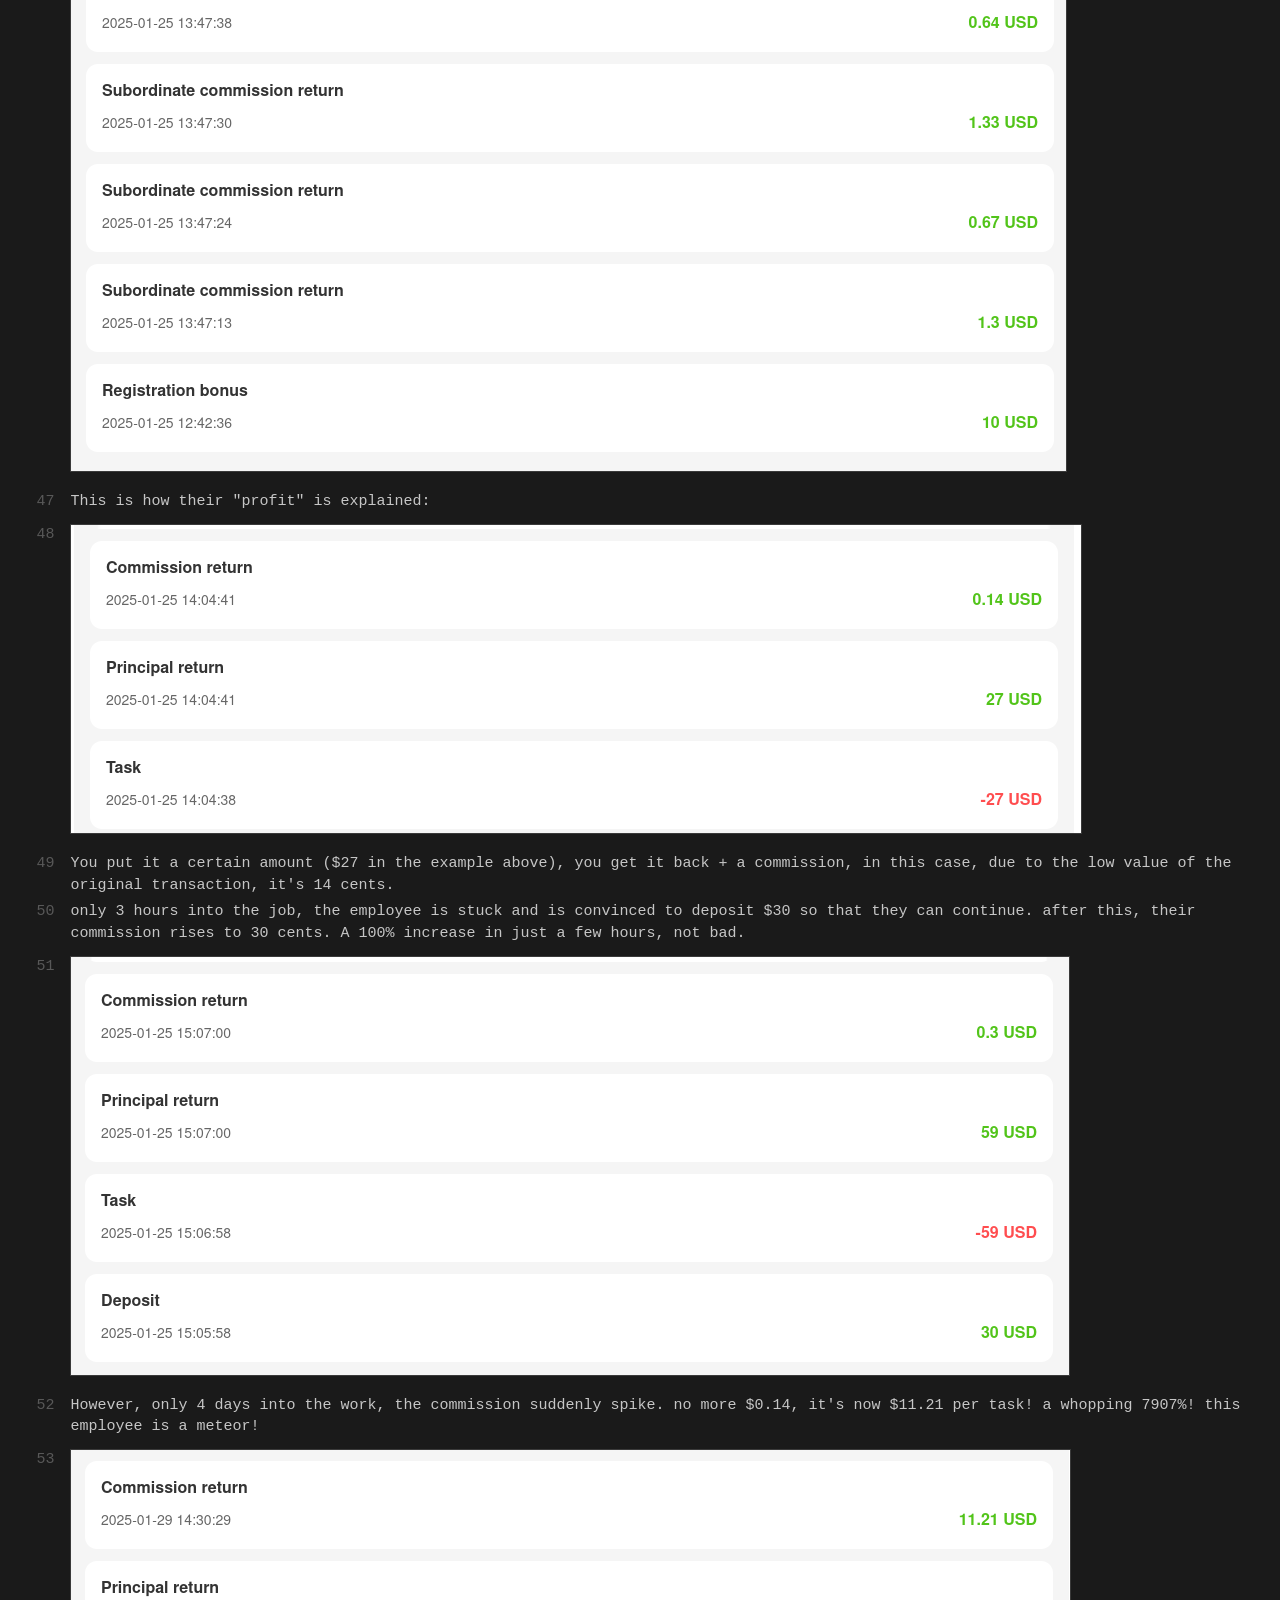
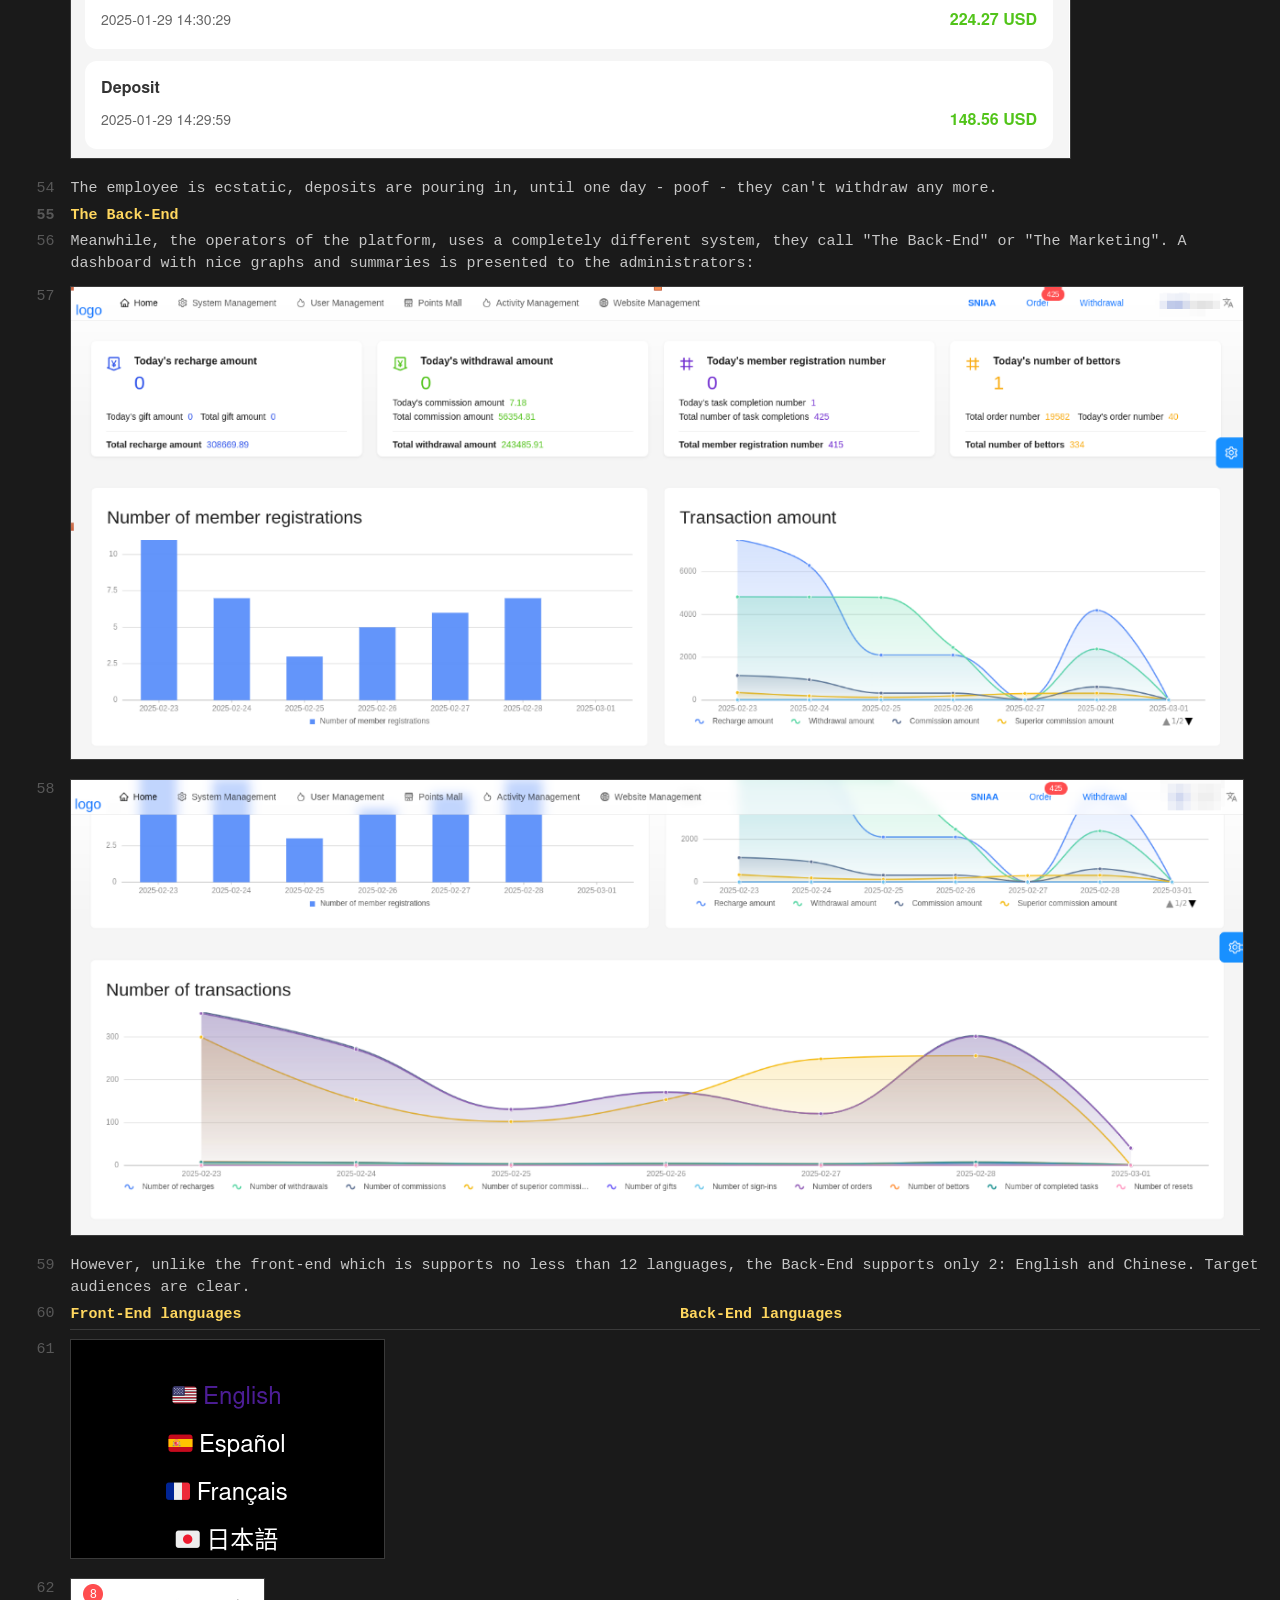
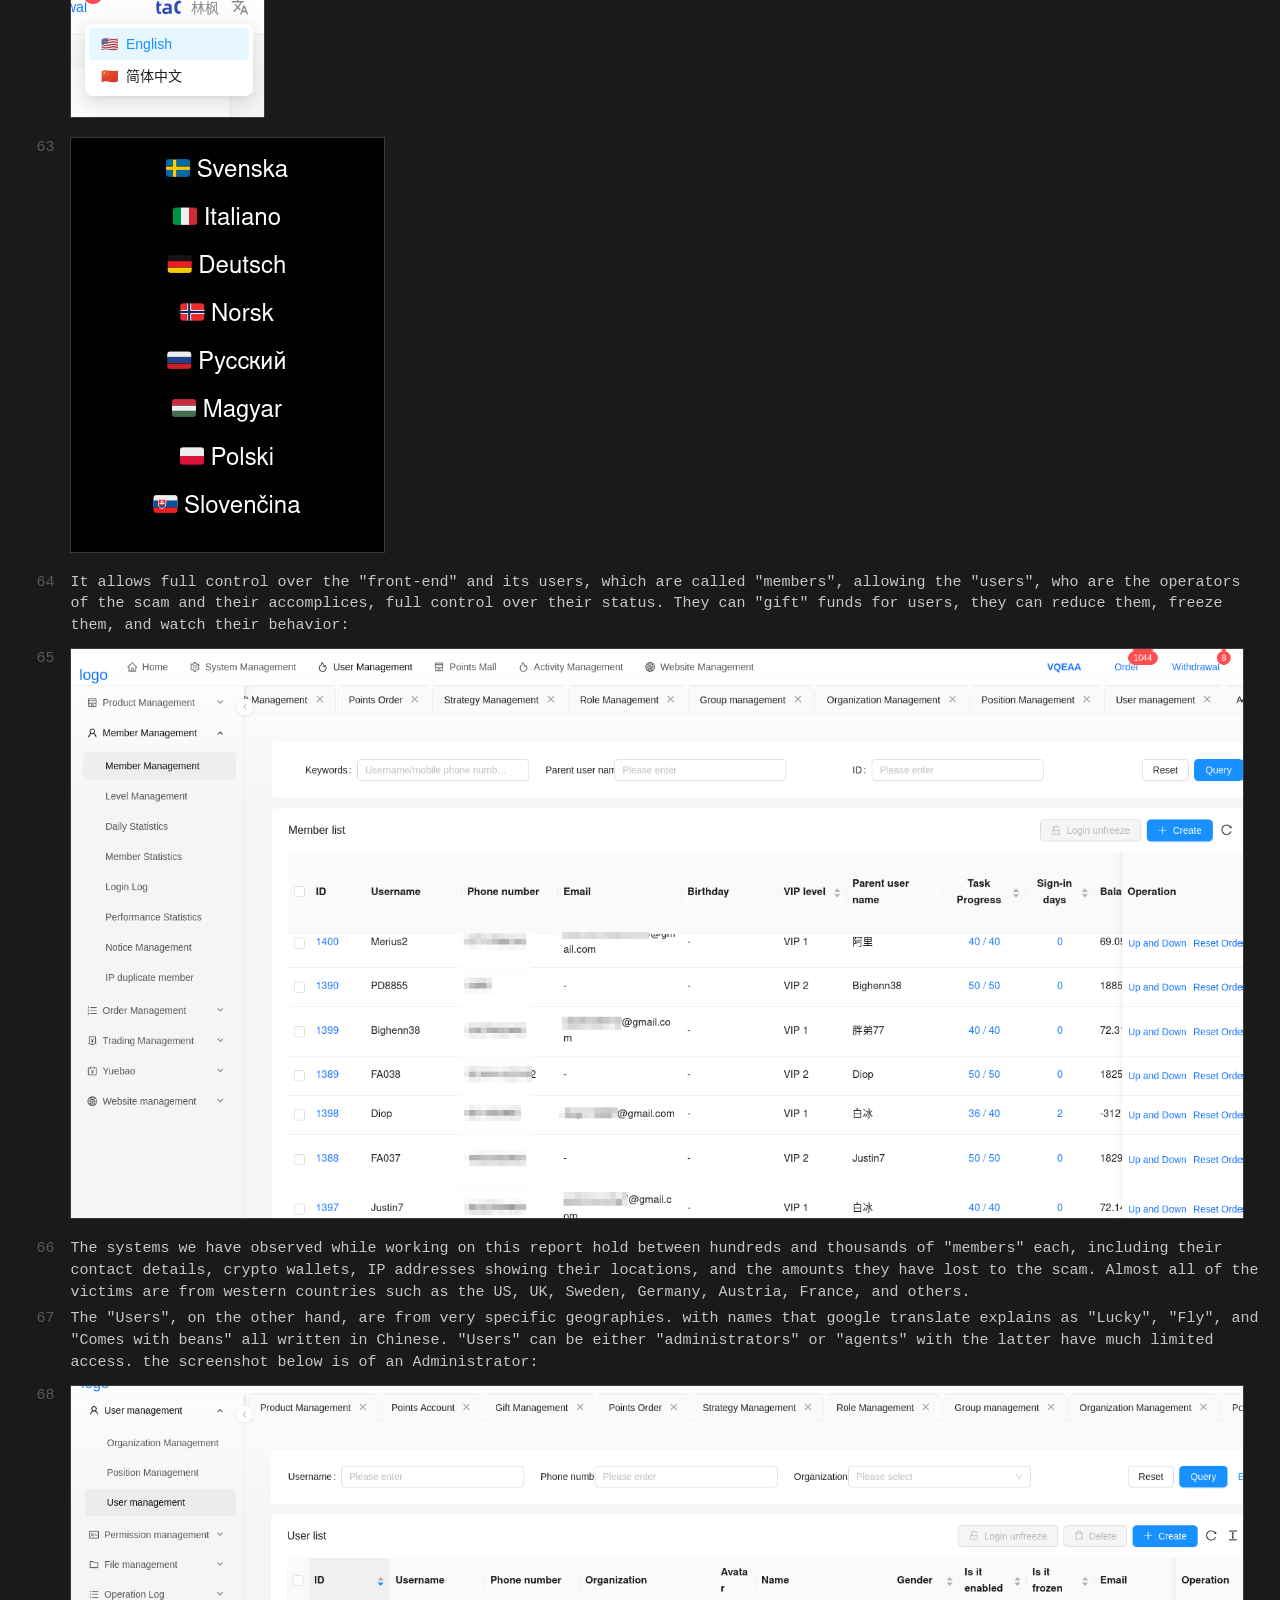
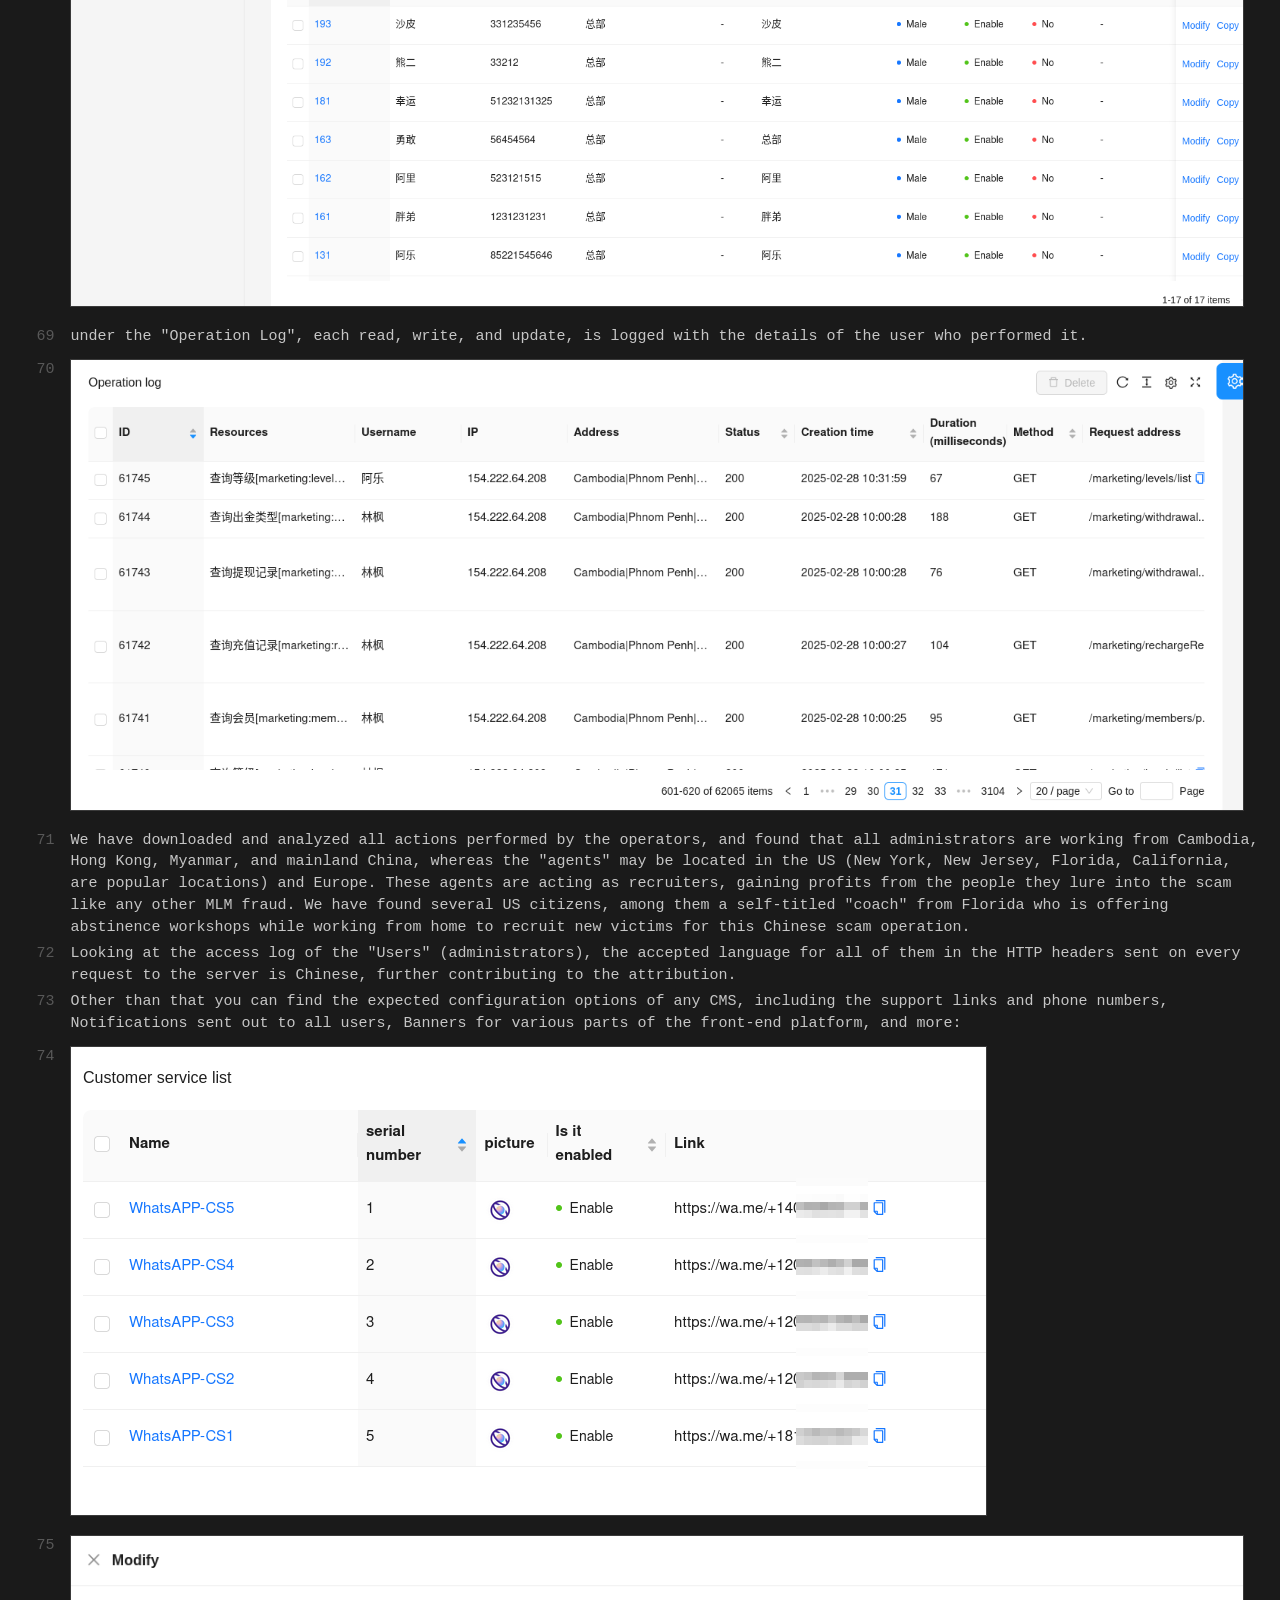
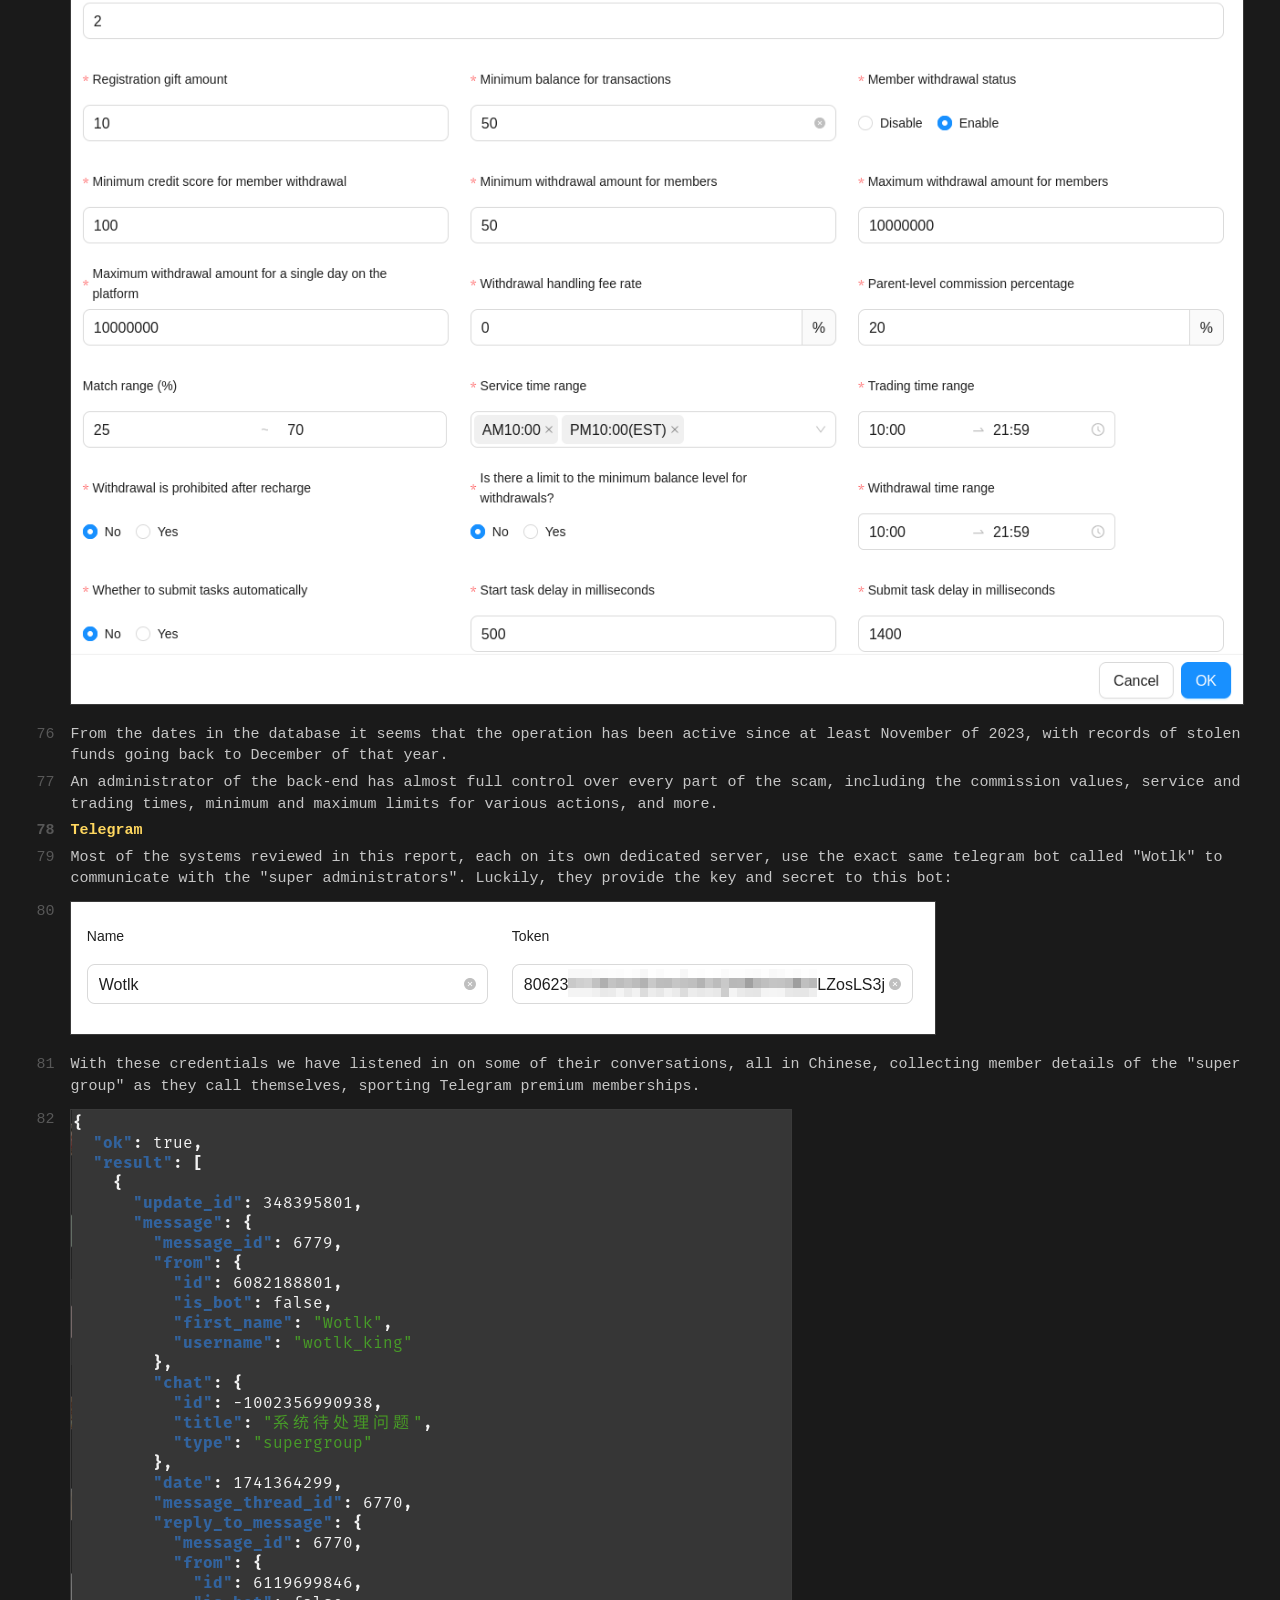
<file: reports/salted-leeches.html>
<!DOCTYPE html>
<html lang="en">
<head>
    <meta charset="UTF-8">
    <meta name="viewport" content="width=device-width, initial-scale=1.0">
    <title>Salted Leeches - CyberCyber Labs</title>
    <link rel="stylesheet" href="../report.css">
    <link rel="alternate" type="application/rss+xml" title="CyberCyber Labs" href="../feed.xml">
</head>
<body>
<div class="vim">
<div class="buf">
<article>
<h1>Salted Leeches</h1>
<p class="deck">An investigation into a Chinese online scam ring infrastructure</p>
<h2>Tl;dr</h2>
<p>CyberCyberLabs security researches Noam Rotem and Ran Locar have exposed a large scam operation believed to be operated by a Chinese criminal organizations and targeting vulnerable gig-job seekers in the US, UK, and Europe. The operation uses somewhat known brands, usually of rising start-ups but sometimes established companies like Booking, Expedia, and Spotify, and creates fake websites masquerading as these companies. It then publishes "remote work" ads, sometimes on fake websites they build themselves, and directly contact victims via WhatsApp. The research exposes dozens of platforms used to scam people in a "recharge scam", providing a unique view of their network infrastructure, back-office systems, crypto wallets containing tens of millions of US dollars siphoned from the victims, as well as their entire database of operations, transactions, and identities. It also includes WhatsApp chats between the victims and the operators, along with technical evidence pointing towards Chinese individuals operating from Hong Kong,mainland China, Cambodia, and Myanmar.</p>
<p>It is very important to stress: None of the companies mentioned in this report are associated with the scammers. Their names were simply dragged into the scam by the operators of the scam network.</p>
<p>None of the companies were breached, nor did the operators of this scam networks get a foothold inside their infrastructure. They only leveraged their brand reputation in order to scam innocent people looking for a job.</p>
<p>Full disclosure: The criminal organization targeted a company where mr. Rotem, one of the authors of this report, is acting as CTO.</p>
<h2>The scam</h2>
<p>During the work on this project we have been in contact with several victims who were scammed. They were kind enough to provide us with WhatsApp communication between them and the scammers, as well as inside understanding of the different stages of the scam.</p>
<p>The following section is a summary of their stories as well as a lot of technical evidence, including access to the scammers back-office systems.</p>
<h3>Step 1: The Approach</h3>
<p>Several victims said they were contacted by a WhatsApp account "regarding a recent job application". For example, in Sweden, the scammers used the site worklifthub[.]com, and then moved to employfocushub[.]com to create a trusted context for the initial approach. The domains were registered in late December 2024 and early January 2025, in Turkey and the Bahamas. Other cases used totally legitimate job-seeking websites, so the approach seemed more natural. The texts are always cheerful, full of positive emojis, and almost always reply very quickly.</p>
<p>The recruiters introduce themselves as employees of a branch in a non-brand company, but one that yields positive google results; these are mostly B2B companies that are not known to the general public, but are known within the industry. If the victim searches for the name of the company, they will find a lot of information from trusted sources. The scammers register multiple domains with permutations around the target company name (they have an affinity to the .top tld) reflecting the type of work. for example, they would register [company]-seo.top and [company]ppc.cc if the "job" is related to SEO or PPC advertising. They also register a unique high-entropy domain to be their back-office gateway.</p>
<p>The sites are well built, and the victims, who are often blinded by the prospect of employment, are often persuaded that this is a real website.</p>
<h3>Step 2: The Job</h3>
<p>All of the platforms we've investigated are very similar in the "jobs" they offer. While the details vary, in most cases the role of the employee is to write reviews to products promoted by the original company. However, these reviews are not going anywhere. there's even an "Automatic Comment" button on some of the sites. Their sole purpose is to keep the victim busy, give them a sense of doing something of value, and to prepare them for the next phase.</p>
<p>For each review entered by the victims, they receive between 10-70 cents, depending on the industry. There are limits on the number of "tasks" each employee can do per day, usually newcomers have a limit of 50 tasks per day, putting the potential profit from this job at around $5-$35 per day. Still, not bad for an easy work-from-home gig that takes up to an hour to complete</p>
<h3>Step 3: The Opportunity</h3>
<p>After a few days of doing the menial work described in the previous step, opportunity knocks.</p>
<p>When the victim logs in and tries to complete their daily tasks, they are presented with an error. There are not enough funds in their balance to keep working. When they contact customer service (yes, each site has a dedicated customer service system, and a very efficient one at that) they are surprised to find out that they can now make much more money! Instead of getting paid cents for their boring work, they can now make tens, sometimes hundreds of dollars per task.</p>
<p>There is a small hickup, though. The higher value tasks require a certain balance, which is always slightly above what the user has. If only there was a way for them to get this task done they could triple their investment. High value tasks could include purchasing a product for an end-customer on behalf of the 'company', under the promise that the employee would be rewarded.</p>
<p>For example, the "company" needs to buy a certain product for a certain client, but alas, they can't do it right now. If only the loyal employee would be able to make this purchase, when the end-customer pays this loyalty would be rewarded greatly. If the employee agrees, they must send a certain type of cryptocurrency (usually ETH tokens like USDC or USDT to a wallet address given to them by the operators. If not, at great risk to themselves, the handlers of the victim are willing to "gift" this money out of the goodness of their heart.</p>
<p>When the deal goes through, the victim is overjoyed to see his balance increases, and in many cases will issue a withdrawal, which will be fulfilled. When the employee then wants to make another "task", their balance is not high enough, so they need to <strong>re-charge</strong> their balance. This is where the name <strong>re-charge fraud</strong> comes from, and this is exactly how it works. The employee keeps loading their own funds into the scammers wallets just so they can keep on working.</p>
<h3>Step 4: The slaughter</h3>
<p>By the time they realize what's going on, their withdrawal requests are ignored, and their accounts are frozen. The victim was butchered, taken for thousands, sometimes tens of thousands of their hard earned currency, and is left with nothing.</p>
<p>Some of the victims realize the scam when they try to reach out to the real company the scammers are impersonating, only to learn there is no "UK branch", and that the real company had nothing to do with the "work" they were "hired" to do. Going to the police doesn't help either, as the crime was out of the local jurisdiction, and the perpetrators are unknown. This is how the scammers harvest tens of millions of dollars from vulnerable victims, looking for a low paying job, and ending up in a much worse situation than before they started working.</p>
<h2>The systems</h2>
<p>Each such operation is split into 2 systems. One is referred to as "the front-end", this is the fake website where the "work" of the employees take place. Let's take for example the website pretending to belong to an asset tokenization platform "Norion".</p>
<h3>The Front-End</h3>
<p>This is how the front-end log-in page looks like. Notice the domain "norionppc.top", which is how the "job" is marketed to the victims. "It's an SEO/PPC operation, nothing shady":</p>
<figure><img src="media/salted-leeches/fig-01.png" alt=""></figure>
<p>Right after the user logs in, they are presented with what the scammers call a "certificate". A fake image designed to inspire trust. In some cases it's "signed" by the CEO of the company, in this case, it's advertising a $300 million bonus that will be distributed between the employees based on their performance up to $10 million per person:</p>
<figure><img src="media/salted-leeches/fig-02.png" alt=""></figure>
<figure><img src="media/salted-leeches/fig-03.png" alt=""></figure>
<p>Then an impressive corporate video is displayed, and the employees can start their daily tasks</p>
<figure><img src="media/salted-leeches/fig-04.png" alt=""></figure>
<p>the big "work" button in the bottom center of the page, leads the user to a gamified version of what a lemur thinks people who work in an office do:</p>
<figure><img src="media/salted-leeches/fig-05.png" alt=""></figure>
<figure><img src="media/salted-leeches/fig-06.png" alt=""></figure>
<figure><img src="media/salted-leeches/fig-07.png" alt=""></figure>
<p>Clicking on "Start" shows a modal with a "Task". It shows the amount of the transaction, and the expected profit from it.</p>
<figure><img src="media/salted-leeches/fig-08.png" alt=""></figure>
<p>Clicking "Submit" simply says "Task submitted", that's all this "work" is. The employee balance is deducted until the transaction is approved, and that's it. The employee now expects a profit of $5.21 to be added to their balance once it's done. $5.21 for clicking a button, not a bad job to have.</p>
<p>Another part of the "front-end" includes a way to withdraw or deposit funds, as well as seeing the transactions history. Here you can see that the user started off as described in "Step 2" of the scam, making a few cents per "task". They received a $10 "sign-up" bonus at January 25th so that they can start working, and immediately started making money:</p>
<figure><img src="media/salted-leeches/fig-09.png" alt=""></figure>
<figure><img src="media/salted-leeches/fig-10.png" alt=""></figure>
<p>This is how their "profit" is explained:</p>
<figure><img src="media/salted-leeches/fig-11.png" alt=""></figure>
<p>You put it a certain amount ($27 in the example above), you get it back + a commission, in this case, due to the low value of the original transaction, it's 14 cents.</p>
<p>only 3 hours into the job, the employee is stuck and is convinced to deposit $30 so that they can continue. after this, their commission rises to 30 cents. A 100% increase in just a few hours, not bad.</p>
<figure><img src="media/salted-leeches/fig-12.png" alt=""></figure>
<p>However, only 4 days into the work, the commission suddenly spike. no more $0.14, it's now $11.21 per task! a whopping 7907%! this employee is a meteor!</p>
<figure><img src="media/salted-leeches/fig-13.png" alt=""></figure>
<p>The employee is ecstatic, deposits are pouring in, until one day - poof - they can't withdraw any more.</p>
<h3>The Back-End</h3>
<p>Meanwhile, the operators of the platform, uses a completely different system, they call "The Back-End" or "The Marketing". A dashboard with nice graphs and summaries is presented to the administrators:</p>
<figure><img src="media/salted-leeches/fig-14.png" alt=""></figure>
<figure><img src="media/salted-leeches/fig-15.png" alt=""></figure>
<p>However, unlike the front-end which is supports no less than 12 languages, the Back-End supports only 2: English and Chinese. Target audiences are clear.</p>
<table>
<tr><th><strong>Front-End languages</strong></th><th><strong>Back-End languages</strong></th></tr>
</table>
<figure><img src="media/salted-leeches/fig-16.png" alt=""></figure>
<figure><img src="media/salted-leeches/fig-17.png" alt=""></figure>
<figure><img src="media/salted-leeches/fig-18.png" alt=""></figure>
<p>It allows full control over the "front-end" and its users, which are called "members", allowing the "users", who are the operators of the scam and their accomplices, full control over their status. They can "gift" funds for users, they can reduce them, freeze them, and watch their behavior:</p>
<figure><img src="media/salted-leeches/fig-19.png" alt=""></figure>
<p>The systems we have observed while working on this report hold between hundreds and thousands of "members" each, including their contact details, crypto wallets, IP addresses showing their locations, and the amounts they have lost to the scam. Almost all of the victims are from western countries such as the US, UK, Sweden, Germany, Austria, France, and others.</p>
<p>The "Users", on the other hand, are from very specific geographies. with names that google translate explains as "Lucky", "Fly", and "Comes with beans" all written in Chinese. "Users" can be either "administrators" or "agents" with the latter have much limited access. the screenshot below is of an Administrator:</p>
<figure><img src="media/salted-leeches/fig-20.png" alt=""></figure>
<p>under the "Operation Log", each read, write, and update, is logged with the details of the user who performed it.</p>
<figure><img src="media/salted-leeches/fig-21.png" alt=""></figure>
<p>We have downloaded and analyzed all actions performed by the operators, and found that all administrators are working from Cambodia, Hong Kong, Myanmar, and mainland China, whereas the "agents" may be located in the US (New York, New Jersey, Florida, California, are popular locations) and Europe. These agents are acting as recruiters, gaining profits from the people they lure into the scam like any other MLM fraud. We have found several US citizens, among them a self-titled "coach" from Florida who is offering abstinence workshops while working from home to recruit new victims for this Chinese scam operation.</p>
<p>Looking at the access log of the "Users" (administrators), the accepted language for all of them in the HTTP headers sent on every request to the server is Chinese, further contributing to the attribution.</p>
<p>Other than that you can find the expected configuration options of any CMS, including the support links and phone numbers, Notifications sent out to all users, Banners for various parts of the front-end platform, and more:</p>
<figure><img src="media/salted-leeches/fig-22.png" alt=""></figure>
<figure><img src="media/salted-leeches/fig-23.png" alt=""></figure>
<p>From the dates in the database it seems that the operation has been active since at least November of 2023, with records of stolen funds going back to December of that year.</p>
<p>An administrator of the back-end has almost full control over every part of the scam, including the commission values, service and trading times, minimum and maximum limits for various actions, and more.</p>
<h3>Telegram</h3>
<p>Most of the systems reviewed in this report, each on its own dedicated server, use the exact same telegram bot called "Wotlk" to communicate with the "super administrators". Luckily, they provide the key and secret to this bot:</p>
<figure><img src="media/salted-leeches/fig-24.png" alt=""></figure>
<p>With these credentials we have listened in on some of their conversations, all in Chinese, collecting member details of the "super group" as they call themselves, sporting Telegram premium memberships.</p>
<figure><img src="media/salted-leeches/fig-25.png" alt=""></figure>
<p>and the administrator:</p>
<figure><img src="media/salted-leeches/fig-26.png" alt=""></figure>
<p>Some of the messages in this channel are about improvement of the platform (all messages are sent in Chinese, we use Google translate to be able to read them in English): The bonus needs to be added with an effective time (for the delayed issuance function), with a pure front-end display function, without any restrictions, this effective time can be modified. \nIn addition, the front-end bonus is counted whether the current interface can meet the current interface, the amount that has been collected and the amount to be collected and</p>
<p>I want to add another type to the backend banner management to give the frontend to use when logging in to the page? Will there be an interception?</p>
<h3>Database access</h3>
<p>Examining the database, we found that each 'back-end' server hosts its own instance. All of them share the same schema, further establishing that they are running the same platform, but each one has different data inside.</p>
<figure><img src="media/salted-leeches/fig-27.png" alt=""></figure>
<p>The administrator UI provides control to all data and settings in the Database.</p>
<h2>Crypto</h2>
<p>During our investigation we identified several cryptocurrency wallets used to send and receive funds from this enterprise. We believe we identified one of the master wallets sending hundreds of thousands of dollars worth of crypto to another wallet at address which holds, at the time of writing, over 50 million USD in various tokens, including the trump meme coin:</p>
<figure><img src="media/salted-leeches/fig-28.png" alt=""></figure>
<figure><img src="media/salted-leeches/fig-29.png" alt=""></figure>
<h2>Summary of attribution</h2>
<p>There are many indicators that point to a the operators of this operation as being connected to China:</p>
<ol><li>Accepted languages in the HTTP headers of the operator calls are all <code>zh-CN</code>, (on telegram we have seen administrators identifying with <code>zh-hans</code>, a less common Chinese locale) which indicates that the browser, or operating system default language, is Chinese.</li><li>While the front-end system aimed at the victims shows various languages, none of them is Chinese, the back-end system, which is used by the operators, supports English and Chinese, and these languages only. This may point that the operators work in one of those two languages.</li><li>Usernames of the operators are in Chinese characters, spelling words in Chinese.</li><li>Specifically, the administrator of the Telegram group (mumuzibb) is using Chinese, and participates in Chinese chats on Telegram</li></ol>
<figure><img src="media/salted-leeches/fig-30.png" alt=""></figure>
<ol><li>The internal communication within the "Super group" on telegram and other platforms is done in Chinese.</li><li>The code contains comments in Chinese</li><li>IP addresses of some of the operators are from China, while other from neighboring Hong Kong, a special administrative region controlled by China.</li><li>Looking at the first operations logs, the first user who set up the "websites" and "users" (other operators), using the user ID 1 and the name wotlk used IP addresses from Hong-Kong, with Chinese locale. Once the initial setup was done by wotlk, he invited user admin who also used Chinese locale, with a Cambodian IP address. Other</li></ol>
<p>administrators phone numbers start with +95, which is the country code for Myanmar, a known location of Chinese scam factories.</p>
<ol><li>Telegram channel: communication is in Chinese.</li><li>Crypto wallets are linked to Chinese individuals.</li><li>Some of the file storage uses the Alibaba Cloud, the largest cloud computing company in China.</li></ol>
<h2>List of domain names and IP addresses</h2>
<p>Analyzing the first domains we encountered we found that they are hosted on CIDR</p>
<p>137.220.170.0/24 belonging to CTG Server Limited, a hosting provider operating in South East Asia. Based on our past experience we tried looking for domains with the similar pattern on neighboring IP addresses, as well as other CIDRs belonging to the same provider.</p>
<p>Using Hurricane Electric (bgp.he.net) and Security Trails (securitytrails.com) reverse IP searches, we compiled a list of domains and IP addresses set up by the fraudsters as part of this scam. The 'impersonated brand' is a best-effort attempt to deduce the brand the site is trying to impersonate, based on logos, name similarity and other graphics</p>
<table>
<tr><th><strong>Domain</strong></th><th><strong>Impersonated brand</strong></th><th><strong>Vertical</strong></th></tr>
<tr><td>neon-ppc.top</td><td>Neon Growth</td><td>Marketing</td></tr>
<tr><td>neon-seo.top</td><td>Neon Growth</td><td>Marketing</td></tr>
<tr><td>neon-web.top</td><td>Neon Growth</td><td>Marketing</td></tr>
<tr><td>neonbusiness.top</td><td>Neon Growth</td><td>Marketing</td></tr>
<tr><td>neondatainc.top</td><td>Neon Growth</td><td>Marketing</td></tr>
<tr><td>neonwebsite.top</td><td>Neon Growth</td><td>Marketing</td></tr>
<tr><td>ngbusinessllc.top</td><td>Neon Growth</td><td>Marketing</td></tr>
<tr><td>tus2v1fhta.top</td><td>Neon Growth</td><td>Marketing</td></tr>
<tr><td>rktdatappcllc.top</td><td>Rocket Marketing</td><td>Marketing</td></tr>
<tr><td>rktmktdosllc.top</td><td>Rocket Marketing</td><td>Marketing</td></tr>
<tr><td>rocket-marketing-ppc.top</td><td>Rocket Marketing</td><td>Marketing</td></tr>
<tr><td>rocket-marketing-seo.top</td><td>Rocket Marketing</td><td>Marketing</td></tr>
<tr><td>rocket-marketing.top</td><td>Rocket Marketing</td><td>Marketing</td></tr>
<tr><td>rocket-mkt.top</td><td>Rocket Marketing</td><td>Marketing</td></tr>
<tr><td>rocketseoinc.com</td><td>Rocket Marketing</td><td>Marketing</td></tr>
<tr><td>tc5la9xvzm.top</td><td>Rocket Marketing</td><td>Marketing</td></tr>
<tr><td>evenboundppc.top</td><td>evenbound.com</td><td>Marketing</td></tr>
<tr><td>evenboundseo.top</td><td>evenbound.com</td><td>Marketing</td></tr>
<tr><td>rc7odfr90x.top</td><td>evenbound.com</td><td>Marketing</td></tr>
<tr><td>work.evenboundppc.top</td><td>evenbound.com</td><td>Marketing</td></tr>
<tr><td>work.evenboundseo.top</td><td>evenbound.com</td><td>Marketing</td></tr>
<tr><td>foymabphwx.top</td><td>rapchat.com</td><td>Music</td></tr>
<tr><td>ppc-rap-chat.top</td><td>rapchat.com</td><td>Music</td></tr>
<tr><td>rapchatdatainc.top</td><td>rapchat.com</td><td>Music</td></tr>
<tr><td>rapchatdataseo.top</td><td>rapchat.com</td><td>Music</td></tr>
<tr><td>rapchatppcspace.com</td><td>rapchat.com</td><td>Music</td></tr>
<tr><td>seo-rap-chat.top</td><td>rapchat.com</td><td>Music</td></tr>
<tr><td>my0x9jorxv.top</td><td>Smart Link</td><td>Marketing</td></tr>
<tr><td>smart-link-business.top</td><td>Smart Link</td><td>Marketing</td></tr>
<tr><td>smart-link-data.top</td><td>Smart Link</td><td>Marketing</td></tr>
<tr><td>smart-link-date.top</td><td>Smart Link</td><td>Marketing</td></tr>
<tr><td>smart-link-dos.top</td><td>Smart Link</td><td>Marketing</td></tr>
<tr><td>smart-link-pcp.top</td><td>Smart Link</td><td>Marketing</td></tr>
<tr><td>smart-link-pcp.top</td><td>Smart Link</td><td>Marketing</td></tr>
<tr><td>smart-link-seo.top</td><td>Smart Link</td><td>Marketing</td></tr>
<tr><td>smartlinkbusiness.top</td><td>Smart Link</td><td>Marketing</td></tr>
<tr><td>smartlinkdigital.top</td><td>Smart Link</td><td>Marketing</td></tr>
<tr><td>smartlinkppcinc.top</td><td>Smart Link</td><td>Marketing</td></tr>
<tr><td>apexarc-ai.com</td><td>Apex Arc</td><td>Marketing</td></tr>
<tr><td>apexarc-business.com</td><td>Apex Arc</td><td>Marketing</td></tr>
<tr><td>apexarc-data.com</td><td>Apex Arc</td><td>Marketing</td></tr>
<tr><td>apexarc-pcp.com</td><td>Apex Arc</td><td>Marketing</td></tr>
<tr><td>apexarc-ppc.com</td><td>Apex Arc</td><td>Marketing</td></tr>
<tr><td>apexarc-x.com</td><td>Apex Arc</td><td>Marketing</td></tr>
<tr><td>apexarcaisite.com</td><td>Apex Arc</td><td>Marketing</td></tr>
<tr><td>global.apexarcaisite.com</td><td>Apex Arc</td><td>Marketing</td></tr>
<tr><td>zhtaibjfj8.com</td><td>Apex Arc</td><td>Marketing</td></tr>
<tr><td>2f3rmggrz1.top</td><td>Jasper AI</td><td>Marketing</td></tr>
<tr><td>datajasperinc.top</td><td>Jasper AI</td><td>Marketing</td></tr>
<tr><td>gg2kxe6s67.top</td><td>Jasper AI</td><td>Marketing</td></tr>
<tr><td>jasperppc.top</td><td>Jasper AI</td><td>Marketing</td></tr>
<tr><td>jasperseo.top</td><td>Jasper AI</td><td>Marketing</td></tr>
<tr><td>seojasperllc.top</td><td>Jasper AI</td><td>Marketing</td></tr>
<tr><td>norionbusiness.top</td><td>norion.com</td><td>Crypto</td></tr>
<tr><td>noriondata.com</td><td>norion.com</td><td>Crypto</td></tr>
<tr><td>norionpcpinc.top</td><td>norion.com</td><td>Crypto</td></tr>
<tr><td>norionppc.top</td><td>norion.com</td><td>Crypto</td></tr>
<tr><td>norionseo.top</td><td>norion.com</td><td>Crypto</td></tr>
<tr><td>p1ouw3i5wp.top</td><td>norion.com</td><td>Crypto</td></tr>
<tr><td>d5654g7jij.top</td><td>VistaRise Hospitality Services India</td><td>Travel</td></tr>
<tr><td>vistarise.top</td><td>VistaRise Hospitality Services India</td><td>Travel</td></tr>
<tr><td>vistarisebusiness.top</td><td>VistaRise Hospitality Services India</td><td>Travel</td></tr>
<tr><td>vistarisedata.top</td><td>VistaRise Hospitality Services India</td><td>Travel</td></tr>
<tr><td>vistariseppc.top</td><td>VistaRise Hospitality Services India</td><td>Travel</td></tr>
<tr><td>vistariseseo.top</td><td>VistaRise Hospitality Services India</td><td>Travel</td></tr>
<tr><td>cisiondataspace.com</td><td>cision.com</td><td>Marketing</td></tr>
<tr><td>cisionpcpinc.com</td><td>cision.com</td><td>Marketing</td></tr>
<tr><td>cisionppc.top</td><td>cision.com</td><td>Marketing</td></tr>
<tr><td>n8jhepwdl9.top</td><td>cision.com</td><td>Marketing</td></tr>
<tr><td>6zw0xaubym.com</td><td>Digital Connect</td><td>Marketing</td></tr>
<tr><td>digitalconnect-seo.com</td><td>Digital Connect</td><td>Marketing</td></tr>
<tr><td>digitalconnect-x.com</td><td>Digital Connect</td><td>Marketing</td></tr>
<tr><td>digitalconnectai.com</td><td>Digital Connect</td><td>Marketing</td></tr>
<tr><td>digitalconnectbusiness.com</td><td>Digital Connect</td><td>Marketing</td></tr>
<tr><td>digitalconnectdata.com</td><td>Digital Connect</td><td>Marketing</td></tr>
<tr><td>digitalconnectppc.com</td><td>Digital Connect</td><td>Marketing</td></tr>
<tr><td>global.digitalconnect-seo.com</td><td>Digital Connect</td><td>Marketing</td></tr>
<tr><td>global.digitalconnectai.com</td><td>Digital Connect</td><td>Marketing</td></tr>
<tr><td>global.digitalconnectbusiness.com</td><td>Digital Connect</td><td>Marketing</td></tr>
<tr><td>global.digitalconnectdata.com</td><td>Digital Connect</td><td>Marketing</td></tr>
<tr><td>global.digitalconnectppc.com</td><td>Digital Connect</td><td>Marketing</td></tr>
<tr><td>cognitopsppc.com</td><td>cognitops.com</td><td>Software</td></tr>
<tr><td>cognitopsseo.com</td><td>cognitops.com</td><td>Software</td></tr>
<tr><td>q17dkahubn.com</td><td>cognitops.com</td><td>Software</td></tr>
<tr><td>firstpier-dataseo.com</td><td>firstpier.com</td><td>Marketing</td></tr>
<tr><td>global.firstpier-dataseo.com</td><td>firstpier.com</td><td>Marketing</td></tr>
<tr><td>p3et31p3hh.top</td><td>firstpier.com</td><td>Marketing</td></tr>
<tr><td>delantedata.com</td><td>delante.co</td><td>Marketing</td></tr>
<tr><td>g4xst1jqj9.top</td><td>delante.co</td><td>Marketing</td></tr>
<tr><td>ppc-delante.com</td><td>delante.co</td><td>Marketing</td></tr>
<tr><td>0j10uc2xf6.top</td><td>fera.ai</td><td>Marketing</td></tr>
<tr><td>5rydfzf73g.com</td><td>fera.ai</td><td>Marketing</td></tr>
<tr><td>fera.biz</td><td>fera.ai</td><td>Marketing</td></tr>
<tr><td>fera.ltd</td><td>fera.ai</td><td>Marketing</td></tr>
<tr><td>global.fera.biz</td><td>fera.ai</td><td>Marketing</td></tr>
<tr><td>global.fera.ltd</td><td>fera.ai</td><td>Marketing</td></tr>
<tr><td>tkmallpromohub.top</td><td>fera.ai</td><td>Marketing</td></tr>
<tr><td>blixauro-ppc.com</td><td>blixauro.com</td><td>Marketing</td></tr>
<tr><td>blixauro-seo.com</td><td>blixauro.com</td><td>Marketing</td></tr>
<tr><td>blixaurobusiness.com</td><td>blixauro.com</td><td>Marketing</td></tr>
<tr><td>blixaurodataspace.com</td><td>blixauro.com</td><td>Marketing</td></tr>
<tr><td>blixauropcpinc.com</td><td>blixauro.com</td><td>Marketing</td></tr>
<tr><td>zldty07di5.com</td><td>blixauro.com</td><td>Marketing</td></tr>
<tr><td>bookingpcp.com</td><td>booking.com</td><td>Travel</td></tr>
<tr><td>bookingppc.com</td><td>booking.com</td><td>Travel</td></tr>
<tr><td>expediappc.top</td><td>expedia.com</td><td>Travel</td></tr>
<tr><td>expediaseo.top</td><td>expedia.com</td><td>Travel</td></tr>
<tr><td>f1ebp8t25j.com</td><td>expedia.com</td><td>Travel</td></tr>
<tr><td>j816emy69b.top</td><td>quantcast.com</td><td>Marketing</td></tr>
<tr><td>ooit5xn0l1.top</td><td>quantcast.com</td><td>Marketing</td></tr>
<tr><td>quant-cast-data.top</td><td>quantcast.com</td><td>Marketing</td></tr>
<tr><td>quant-cast-pcp.top</td><td>quantcast.com</td><td>Marketing</td></tr>
<tr><td>quant-cast-ppc.top</td><td>quantcast.com</td><td>Marketing</td></tr>
<tr><td>quant-cast-seo.top</td><td>quantcast.com</td><td>Marketing</td></tr>
<tr><td>quantbusinessgp.top</td><td>quantcast.com</td><td>Marketing</td></tr>
<tr><td>quantcastdatainc.top</td><td>quantcast.com</td><td>Marketing</td></tr>
<tr><td>quantcastppc.top</td><td>quantcast.com</td><td>Marketing</td></tr>
<tr><td>quantcastseo.top</td><td>quantcast.com</td><td>Marketing</td></tr>
<tr><td>quantcastseollc.top</td><td>quantcast.com</td><td>Marketing</td></tr>
<tr><td>quantdatainc.top</td><td>quantcast.com</td><td>Marketing</td></tr>
<tr><td>backend.roadrunnerseoinc.top</td><td>Road Runner Records</td><td>Music</td></tr>
<tr><td>backend.rralbumspromo.top</td><td>Road Runner Records</td><td>Music</td></tr>
<tr><td>backend.rrmusicalbumspromo.top</td><td>Road Runner Records</td><td>Music</td></tr>
<tr><td>backend.rrmusicppcspace.top</td><td>Road Runner Records</td><td>Music</td></tr>
<tr><td>backend.rrmusicspacewebplayer.top</td><td>Road Runner Records</td><td>Music</td></tr>
<tr><td>backend.rrrecordsclub.com</td><td>Road Runner Records</td><td>Music</td></tr>
<tr><td>backend.rrrecordsgroupboost.com</td><td>Road Runner Records</td><td>Music</td></tr>
<tr><td>backend.rrrecordsmusicplayer.com</td><td>Road Runner Records</td><td>Music</td></tr>
<tr><td>backend.rrrecordsspace.com</td><td>Road Runner Records</td><td>Music</td></tr>
<tr><td>road-runner-web.top</td><td>Road Runner Records</td><td>Music</td></tr>
<tr><td>roadrunnermusicspace.top</td><td>Road Runner Records</td><td>Music</td></tr>
<tr><td>roadrunnerseoinc.top</td><td>Road Runner Records</td><td>Music</td></tr>
<tr><td>rralbumspromo.top</td><td>Road Runner Records</td><td>Music</td></tr>
<tr><td>rrmusicalbumspromo.top</td><td>Road Runner Records</td><td>Music</td></tr>
<tr><td>rrmusicdatainc.top</td><td>Road Runner Records</td><td>Music</td></tr>
<tr><td>rrmusicdataspace.top</td><td>Road Runner Records</td><td>Music</td></tr>
<tr><td>rrmusicppcspace.top</td><td>Road Runner Records</td><td>Music</td></tr>
<tr><td>rrmusicpromohub.top</td><td>Road Runner Records</td><td>Music</td></tr>
<tr><td>rrmusicrecordsppc.top</td><td>Road Runner Records</td><td>Music</td></tr>
<tr><td>rrmusicspace.top</td><td>Road Runner Records</td><td>Music</td></tr>
<tr><td>rrmusicspacewebplayer.top</td><td>Road Runner Records</td><td>Music</td></tr>
<tr><td>rrmusicwebplayer.top</td><td>Road Runner Records</td><td>Music</td></tr>
<tr><td>rrrecordsclub.com</td><td>Road Runner Records</td><td>Music</td></tr>
<tr><td>rrrecordsgroupboost.com</td><td>Road Runner Records</td><td>Music</td></tr>
<tr><td>rrrecordsmusicplayer.com</td><td>Road Runner Records</td><td>Music</td></tr>
<tr><td>rrrecordsspace.com</td><td>Road Runner Records</td><td>Music</td></tr>
<tr><td>76worh4afo.top</td><td>digital-hunch.com</td><td>Marketing</td></tr>
<tr><td>digital-hunch-ppc.top</td><td>digital-hunch.com</td><td>Marketing</td></tr>
<tr><td>digital-hunch-seo.top</td><td>digital-hunch.com</td><td>Marketing</td></tr>
<tr><td>rn2j7kne0z.top</td><td>thinktandem.io</td><td>Marketing</td></tr>
<tr><td>think-tandem-ppc.top</td><td>thinktandem.io</td><td>Marketing</td></tr>
<tr><td>think-tandem-seo.top</td><td>thinktandem.io</td><td>Marketing</td></tr>
<tr><td>269nrl8mvm.top</td><td>brandnitions.com</td><td>Marketing</td></tr>
<tr><td>brandnitions.top</td><td>brandnitions.com</td><td>Marketing</td></tr>
<tr><td>brandnitionsdata.com</td><td>brandnitions.com</td><td>Marketing</td></tr>
<tr><td>brandnitionspcp.com</td><td>brandnitions.com</td><td>Marketing</td></tr>
<tr><td>brandnitionsppc.top</td><td>brandnitions.com</td><td>Marketing</td></tr>
<tr><td>brandnitionsseo.top</td><td>brandnitions.com</td><td>Marketing</td></tr>
<tr><td>business-omnitail.top</td><td>omnitail.net</td><td>Marketing</td></tr>
<tr><td>data-omnitail.top</td><td>omnitail.net</td><td>Marketing</td></tr>
<tr><td>omnitail.top</td><td>omnitail.net</td><td>Marketing</td></tr>
<tr><td>omnitailppc.top</td><td>omnitail.net</td><td>Marketing</td></tr>
<tr><td>omnitailseo.top</td><td>omnitail.net</td><td>Marketing</td></tr>
<tr><td>1ybppcshop.top</td><td>Zuchetti</td><td>Travel</td></tr>
<tr><td>1ybseomall.top</td><td>Zuchetti</td><td>Travel</td></tr>
<tr><td>businesslybra.com</td><td>Zuchetti</td><td>Travel</td></tr>
<tr><td>lybrapromohub.com</td><td>Zuchetti</td><td>Travel</td></tr>
<tr><td>zzx26cha6b.com</td><td>Brenton Way</td><td>Marketing</td></tr>
<tr><td>brenton-way-ppc.com</td><td>Brenton Way</td><td>Marketing</td></tr>
<tr><td>brenton-way-seo.com</td><td>Brenton Way</td><td>Marketing</td></tr>
<tr><td>wsx3umkwgb.com</td><td>Brenton Way</td><td>Marketing</td></tr>
<tr><td>8pvsrpdc53.com</td><td>U production Group</td><td>Marketing</td></tr>
<tr><td>uproductiongroupboost.com</td><td>U production Group</td><td>Marketing</td></tr>
<tr><td>uproductionpromomusic.com</td><td>U production Group</td><td>Marketing</td></tr>
<tr><td>hyperguestseo.top</td><td>HyperGuest</td><td>Travel</td></tr>
<tr><td>mbuox3iyzx.top</td><td>HyperGuest</td><td>Travel</td></tr>
<tr><td>hyperguestppc.top</td><td>HyperGuest</td><td>Travel</td></tr>
<tr><td>nxnbusinessinc.top</td><td>Nexxen</td><td>Marketing</td></tr>
<tr><td>work.nexxen.net</td><td>Nexxen</td><td>Marketing</td></tr>
<tr><td>9bcu6lzmvu.top</td><td>Nexxen</td><td>Marketing</td></tr>
<tr><td>groupboostwish.top</td><td>WISH</td><td></td></tr>
<tr><td>wishppcinc.top</td><td>WISH</td><td></td></tr>
<tr><td>w-i-s-h-promohub.top</td><td>WISH</td><td></td></tr>
<tr><td>wishdatallc.top</td><td>WISH</td><td></td></tr>
<tr><td>8hqbtycaif.top</td><td>WISH</td><td></td></tr>
<tr><td>shirudigidata.top</td><td>ShiruDigi</td><td>Marketing</td></tr>
<tr><td>xrag5tsiov.top</td><td>ShiruDigi</td><td>Marketing</td></tr>
<tr><td>shirudigiseo.top</td><td>ShiruDigi</td><td>Marketing</td></tr>
<tr><td>propointppcllc.top</td><td></td><td></td></tr>
<tr><td>54kciga7qo.top</td><td></td><td></td></tr>
<tr><td>global.propointseoinc.top</td><td></td><td></td></tr>
<tr><td>propointseoinc.top</td><td></td><td></td></tr>
<tr><td>global.propointppcllc.top</td><td></td><td></td></tr>
<tr><td>sound-cloud-dataseo.top</td><td>SoundCloud</td><td>Music</td></tr>
<tr><td>sound-cloud-business.top</td><td>SoundCloud</td><td>Music</td></tr>
<tr><td>datasoundcloud.top</td><td>SoundCloud</td><td>Music</td></tr>
<tr><td>backend.datasoundcloud.top</td><td>SoundCloud</td><td>Music</td></tr>
</table>
<h2>Technical infrastructure</h2>
<p>The infrastructure of the scam network is designed using outdated technologies and methodologies. It is evident that the individual responsible for their technology has extensive experience in software development. However, their approach suggests a lack of exposure to the significant technological advancements of the past 15 years. This outdated perspective has also resulted in a complete disregard for operational security (OpSec) best practices, leaving the entire network highly vulnerable to exposure.</p>
<p>The software is developed in Java; however, database statements are concatenated rather than prepared, a practice that was common in the early 2000s but is now considered outdated and insecure. While some passwords are hashed using bcrypt - an algorithm introduced in the late 1990s - others are stored without any encryption or hashing.</p>
<p>Additionally, critical credentials, including Alibaba Cloud access keys and Telegram administrative secrets, are not encrypted. Some of these sensitive details are even exposed in the user interface, further compromising security and potentially revealing the identities of those involved in the operation.</p>
<p>The hosting infrastructure is configured in a manner that suggests a lack of technical expertise rather than a deliberate strategy. By adopting modern DevOps practices, the operation could reduce costs by tens of thousands of dollars per month while significantly improving security and performance. The reliance on outdated hosting methods, rarely seen in contemporary systems, results in both excessive expenses and increased vulnerabilities.</p>
<p>This combination of inefficiency and poor security measures suggests that those behind the operation are not highly skilled technologists but rather individuals adhering to outdated methodologies.</p>
<h2>Wider Context</h2>
<p>In recent months, an increasing number of media outlets have reported on the emergence of Chinese "Scam Factories" that engage in the kidnapping of individuals, holding them captive, and coercing them into perpetrating scams against Western targets. Victims who fail to meet the quotas imposed by their captors face severe punishment and humiliation. Investigative pieces from prominent or ganizations such as the BBC, New York Times, CNN have highlighted these operations, featuring interviews with victims and shedding light on the brutal and inhumane conditions within these facilities.</p>
<p>While we cannot definitively link the operation discussed in this report to the " KK Park " compound in Myanmar - allegedly run by Chinese criminals targeting Westerners through tactics such as "recharge scams" - there are notable similarities between the two, including a direct connection between the Chinese operators and agents in Myanmar.</p>
<p>This report aims to be the first to provide a detailed examination of the technological infrastructure utilized against the victims of these scams, rather than focusing solely on the human trafficking aspect of those forced to execute the scams. By uncovering the underlying infrastructure, we hope to assist future researchers in identifying and exposing similar operations.</p>
<h2>Who we are</h2>
<p>Noam Rotem and Ran Locar are members of CyberCyber Labs, a loosely organized group of security researchers who scan the web to find and report data leaks before they can be exploited. Some of our past discoveries include the personal data of everyone in Ecuador, Biostar2 biometric system, the US domestic drone platform and many others.</p>
    </article>
<div class="tildes" id="tildes" aria-hidden="true"></div>
</div>
<footer class="vim-foot">
    <div class="statusline">
        <span class="status-file"></span>
        <span class="status-actions"><span class="status-lines"></span><a class="pdf-link" href="Salted_Leeches.pdf" download>pdf</a><a href="../index.html">:q close</a></span>
    </div>
    <form class="cmdline" id="cmdline">
        <label for="cmd">:</label>
        <input id="cmd" autocomplete="off" spellcheck="false" aria-label="Vim command. Type q and press Enter to close and return home.">
        <span class="cmdmsg" id="cmdmsg"></span>
    </form>
</footer>
</div>
<script src="../report.js"></script>
</body>
</html>
</file>
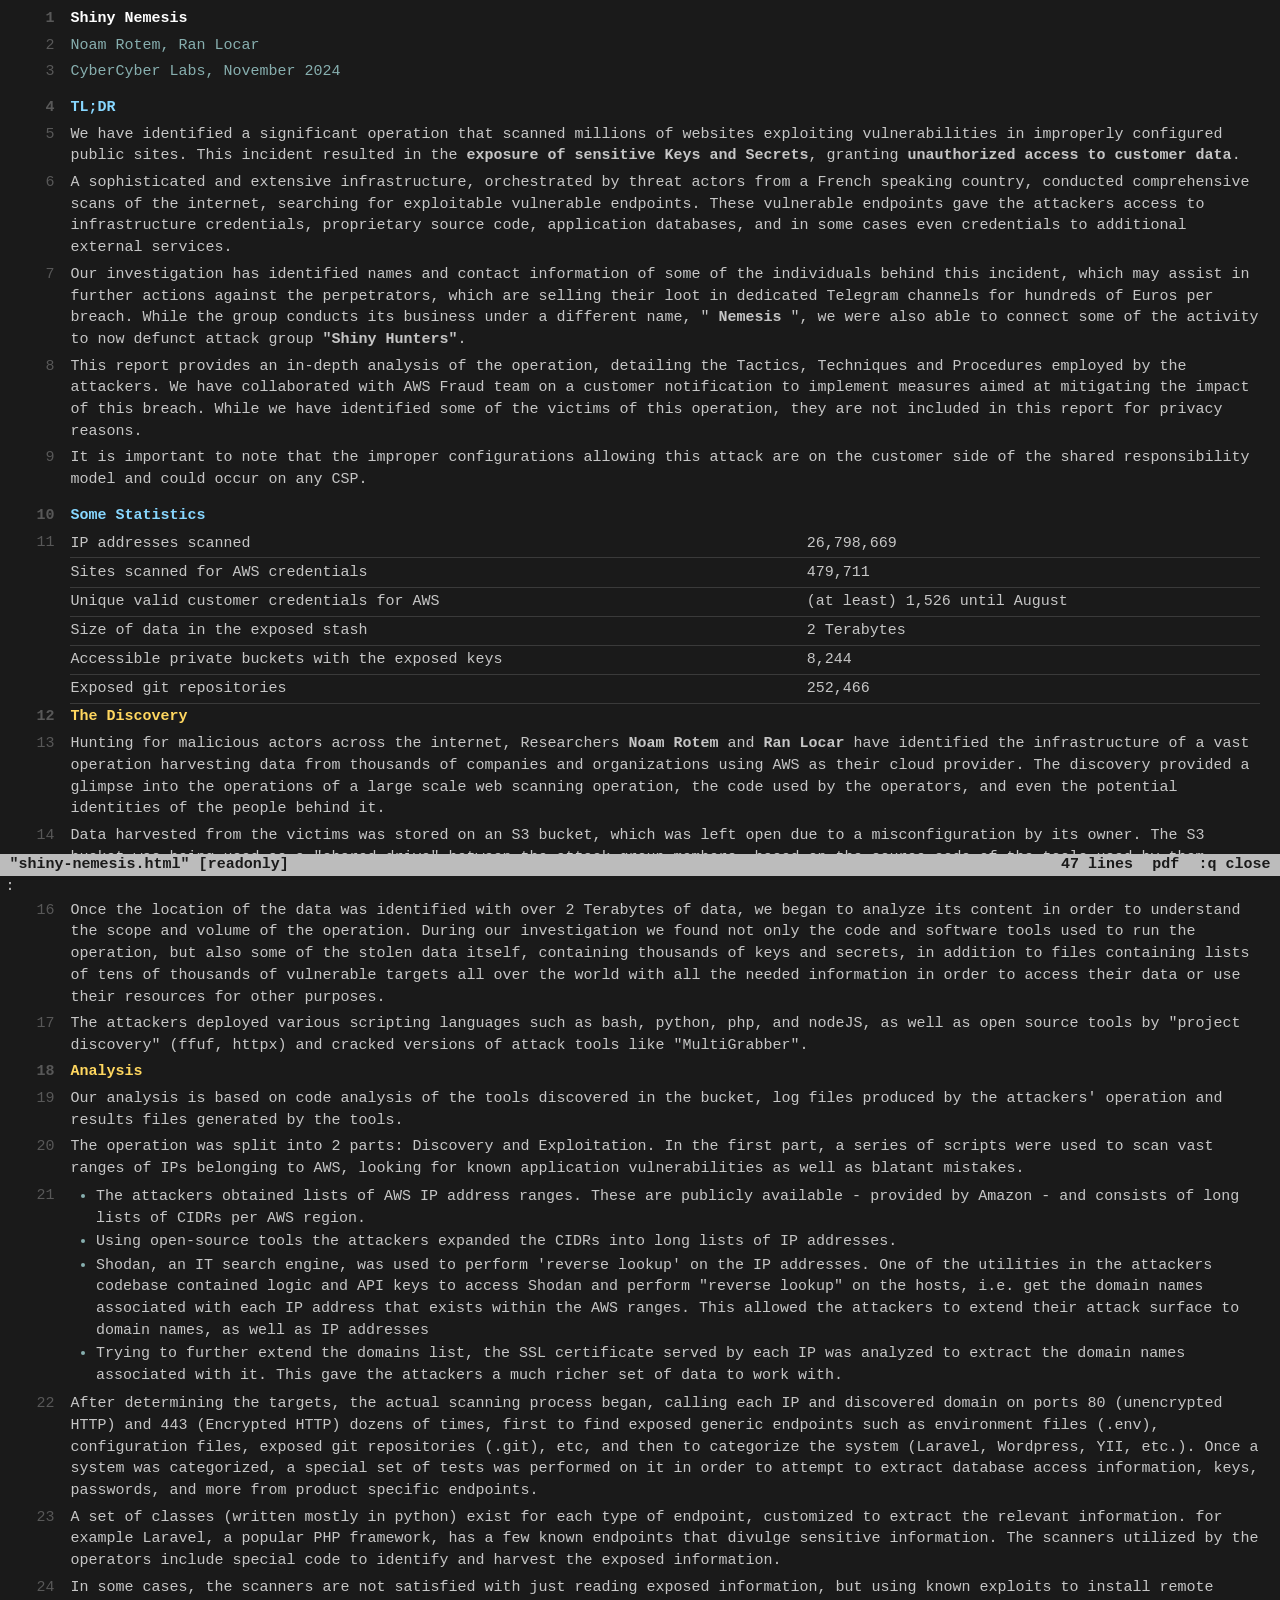
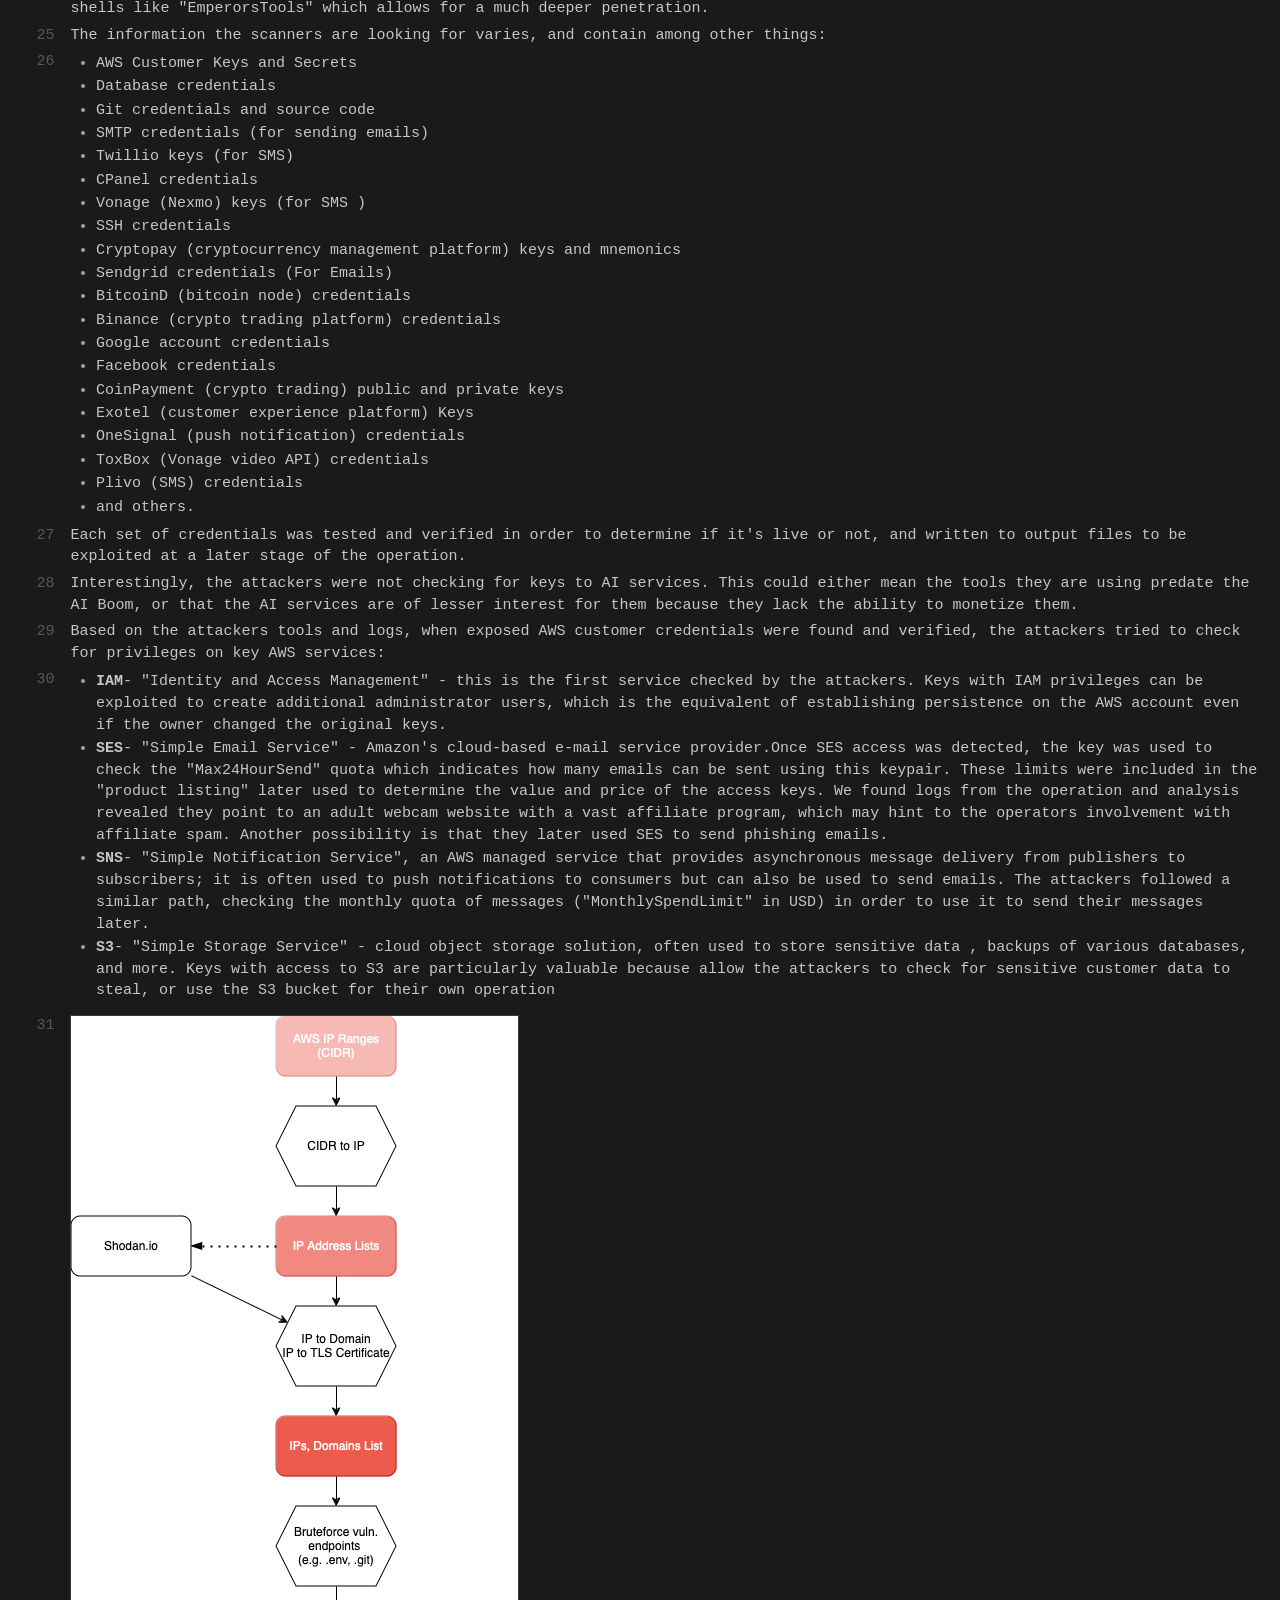
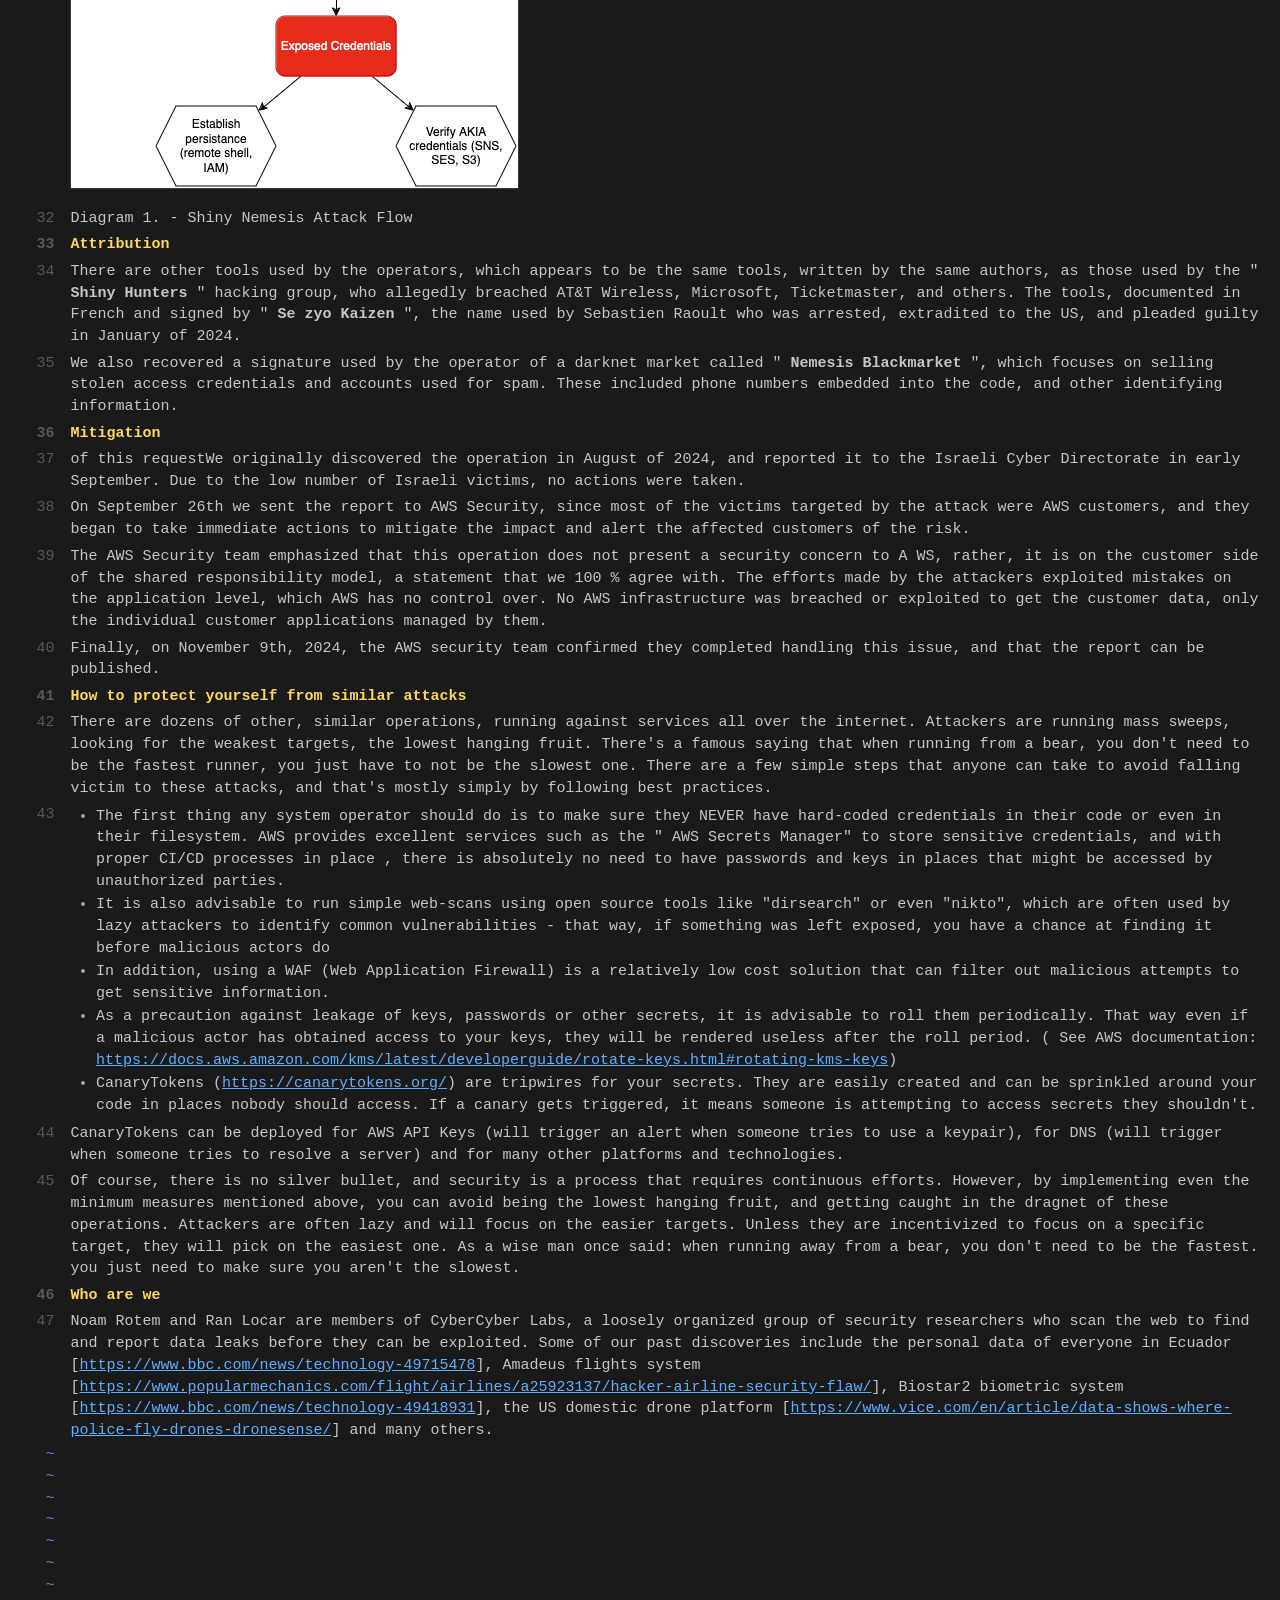
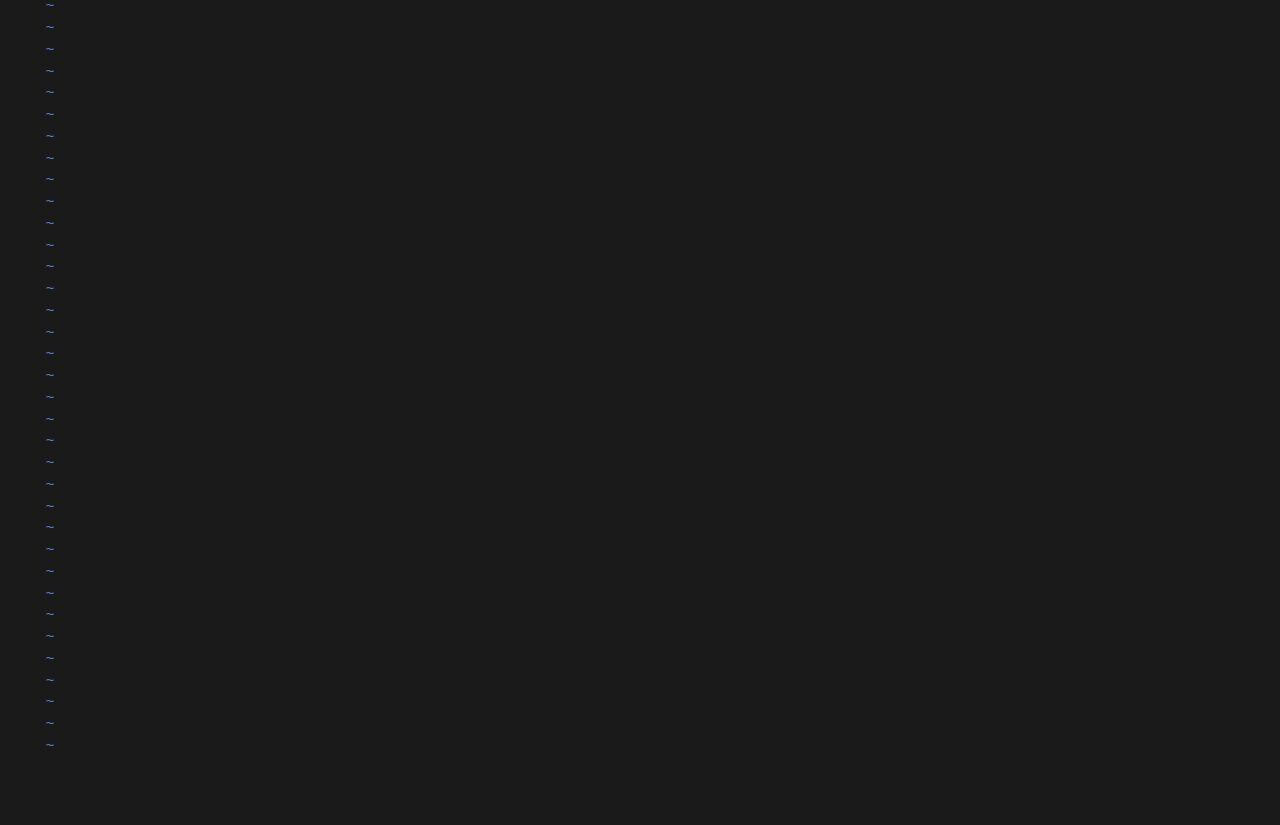
<file: reports/shiny-nemesis.html>
<!DOCTYPE html>
<html lang="en">
<head>
    <meta charset="UTF-8">
    <meta name="viewport" content="width=device-width, initial-scale=1.0">
    <title>Shiny Nemesis - CyberCyber Labs</title>
    <link rel="stylesheet" href="../report.css">
    <link rel="alternate" type="application/rss+xml" title="CyberCyber Labs" href="../feed.xml">
</head>
<body>
<div class="vim">
<div class="buf">
<article>
<h1>Shiny Nemesis</h1>
<p class="byline">Noam Rotem, Ran Locar</p>
<p class="byline">CyberCyber Labs, November 2024</p>
<h2>TL;DR</h2>
<p>We have identified a significant operation that scanned millions of websites exploiting vulnerabilities in improperly configured public sites. This incident resulted in the <strong>exposure of sensitive Keys and Secrets</strong>, granting <strong>unauthorized access to customer data</strong>.</p>
<p>A sophisticated and extensive infrastructure, orchestrated by threat actors from a French speaking country, conducted comprehensive scans of the internet, searching for exploitable vulnerable endpoints. These vulnerable endpoints gave the attackers access to infrastructure credentials, proprietary source code, application databases, and in some cases even credentials to additional external services.</p>
<p>Our investigation has identified names and contact information of some of the individuals behind this incident, which may assist in further actions against the perpetrators, which are selling their loot in dedicated Telegram channels for hundreds of Euros per breach. While the group conducts its business under a different name, " <strong>Nemesis</strong> ", we were also able to connect some of the activity to now defunct attack group <strong>"Shiny Hunters"</strong>.</p>
<p>This report provides an in-depth analysis of the operation, detailing the Tactics, Techniques and Procedures employed by the attackers. We have collaborated with AWS Fraud team on a customer notification to implement measures aimed at mitigating the impact of this breach. While we have identified some of the victims of this operation, they are not included in this report for privacy reasons.</p>
<p>It is important to note that the improper configurations allowing this attack are on the customer side of the shared responsibility model and could occur on any CSP.</p>
<h2>Some Statistics</h2>
<table>
<tr><td>IP addresses scanned</td><td>26,798,669</td></tr>
<tr><td>Sites scanned for AWS credentials</td><td>479,711</td></tr>
<tr><td>Unique valid customer credentials for AWS</td><td>(at least) 1,526 until August</td></tr>
<tr><td>Size of data in the exposed stash</td><td>2 Terabytes</td></tr>
<tr><td>Accessible private buckets with the exposed keys</td><td>8,244</td></tr>
<tr><td>Exposed git repositories</td><td>252,466</td></tr>
</table>
<h3>The Discovery</h3>
<p>Hunting for malicious actors across the internet, Researchers <strong>Noam Rotem</strong> and <strong>Ran Locar</strong> have identified the infrastructure of a vast operation harvesting data from thousands of companies and organizations using AWS as their cloud provider. The discovery provided a glimpse into the operations of a large scale web scanning operation, the code used by the operators, and even the potential identities of the people behind it.</p>
<p>Data harvested from the victims was stored on an S3 bucket, which was left open due to a misconfiguration by its owner. The S3 bucket was being used as a "shared drive" between the attack group members, based on the source code of the tools used by them..</p>
<h3>The Infrastructure</h3>
<p>Once the location of the data was identified with over 2 Terabytes of data, we began to analyze its content in order to understand the scope and volume of the operation. During our investigation we found not only the code and software tools used to run the operation, but also some of the stolen data itself, containing thousands of keys and secrets, in addition to files containing lists of tens of thousands of vulnerable targets all over the world with all the needed information in order to access their data or use their resources for other purposes.</p>
<p>The attackers deployed various scripting languages such as bash, python, php, and nodeJS, as well as open source tools by "project discovery" (ffuf, httpx) and cracked versions of attack tools like "MultiGrabber".</p>
<h3>Analysis</h3>
<p>Our analysis is based on code analysis of the tools discovered in the bucket, log files produced by the attackers' operation and results files generated by the tools.</p>
<p>The operation was split into 2 parts: Discovery and Exploitation. In the first part, a series of scripts were used to scan vast ranges of IPs belonging to AWS, looking for known application vulnerabilities as well as blatant mistakes.</p>
<ul><li>The attackers obtained lists of AWS IP address ranges. These are publicly available - provided by Amazon - and consists of long lists of CIDRs per AWS region.</li><li>Using open-source tools the attackers expanded the CIDRs into long lists of IP addresses.</li><li>Shodan, an IT search engine, was used to perform 'reverse lookup' on the IP addresses. One of the utilities in the attackers codebase contained logic and API keys to access Shodan and perform "reverse lookup" on the hosts, i.e. get the domain names associated with each IP address that exists within the AWS ranges. This allowed the attackers to extend their attack surface to domain names, as well as IP addresses</li><li>Trying to further extend the domains list, the SSL certificate served by each IP was analyzed to extract the domain names associated with it. This gave the attackers a much richer set of data to work with.</li></ul>
<p>After determining the targets, the actual scanning process began, calling each IP and discovered domain on ports 80 (unencrypted HTTP) and 443 (Encrypted HTTP) dozens of times, first to find exposed generic endpoints such as environment files (.env), configuration files, exposed git repositories (.git), etc, and then to categorize the system (Laravel, Wordpress, YII, etc.). Once a system was categorized, a special set of tests was performed on it in order to attempt to extract database access information, keys, passwords, and more from product specific endpoints.</p>
<p>A set of classes (written mostly in python) exist for each type of endpoint, customized to extract the relevant information. for example Laravel, a popular PHP framework, has a few known endpoints that divulge sensitive information. The scanners utilized by the operators include special code to identify and harvest the exposed information.</p>
<p>In some cases, the scanners are not satisfied with just reading exposed information, but using known exploits to install remote shells like "EmperorsTools" which allows for a much deeper penetration.</p>
<p>The information the scanners are looking for varies, and contain among other things:</p>
<ul><li>AWS Customer Keys and Secrets</li><li>Database credentials</li><li>Git credentials and source code</li><li>SMTP credentials (for sending emails)</li><li>Twillio keys (for SMS)</li><li>CPanel credentials</li><li>Vonage (Nexmo) keys (for SMS )</li><li>SSH credentials</li><li>Cryptopay (cryptocurrency management platform) keys and mnemonics</li><li>Sendgrid credentials (For Emails)</li><li>BitcoinD (bitcoin node) credentials</li><li>Binance (crypto trading platform) credentials</li><li>Google account credentials</li><li>Facebook credentials</li><li>CoinPayment (crypto trading) public and private keys</li><li>Exotel (customer experience platform) Keys</li><li>OneSignal (push notification) credentials</li><li>ToxBox (Vonage video API) credentials</li><li>Plivo (SMS) credentials</li><li>and others.</li></ul>
<p>Each set of credentials was tested and verified in order to determine if it's live or not, and written to output files to be exploited at a later stage of the operation.</p>
<p>Interestingly, the attackers were not checking for keys to AI services. This could either mean the tools they are using predate the AI Boom, or that the AI services are of lesser interest for them because they lack the ability to monetize them.</p>
<p>Based on the attackers tools and logs, when exposed AWS customer credentials were found and verified, the attackers tried to check for privileges on key AWS services:</p>
<ul><li><strong>IAM</strong>- "Identity and Access Management" - this is the first service checked by the attackers. Keys with IAM privileges can be exploited to create additional administrator users, which is the equivalent of establishing persistence on the AWS account even if the owner changed the original keys.</li><li><strong>SES</strong>- "Simple Email Service" - Amazon's cloud-based e-mail service provider.Once SES access was detected, the key was used to check the "Max24HourSend" quota which indicates how many emails can be sent using this keypair. These limits were included in the "product listing" later used to determine the value and price of the access keys. We found logs from the operation and analysis revealed they point to an adult webcam website with a vast affiliate program, which may hint to the operators involvement with affiliate spam. Another possibility is that they later used SES to send phishing emails.</li><li><strong>SNS</strong>- "Simple Notification Service", an AWS managed service that provides asynchronous message delivery from publishers to subscribers; it is often used to push notifications to consumers but can also be used to send emails. The attackers followed a similar path, checking the monthly quota of messages ("MonthlySpendLimit" in USD) in order to use it to send their messages later.</li><li><strong>S3</strong>- "Simple Storage Service" - cloud object storage solution, often used to store sensitive data , backups of various databases, and more. Keys with access to S3 are particularly valuable because allow the attackers to check for sensitive customer data to steal, or use the S3 bucket for their own operation</li></ul>
<figure><img src="media/shiny-nemesis/fig-01.png" alt=""></figure>
<p>Diagram 1. - Shiny Nemesis Attack Flow</p>
<h3>Attribution</h3>
<p>There are other tools used by the operators, which appears to be the same tools, written by the same authors, as those used by the " <strong>Shiny Hunters</strong> " hacking group, who allegedly breached AT&amp;T Wireless, Microsoft, Ticketmaster, and others. The tools, documented in French and signed by " <strong>Se zyo Kaizen</strong> ", the name used by Sebastien Raoult who was arrested, extradited to the US, and pleaded guilty in January of 2024.</p>
<p>We also recovered a signature used by the operator of a darknet market called " <strong>Nemesis Blackmarket</strong> ", which focuses on selling stolen access credentials and accounts used for spam. These included phone numbers embedded into the code, and other identifying information.</p>
<h3>Mitigation</h3>
<p>of this requestWe originally discovered the operation in August of 2024, and reported it to the Israeli Cyber Directorate in early September. Due to the low number of Israeli victims, no actions were taken.</p>
<p>On September 26th we sent the report to AWS Security, since most of the victims targeted by the attack were AWS customers, and they began to take immediate actions to mitigate the impact and alert the affected customers of the risk.</p>
<p>The AWS Security team emphasized that this operation does not present a security concern to A WS, rather, it is on the customer side of the shared responsibility model, a statement that we 100 % agree with. The efforts made by the attackers exploited mistakes on the application level, which AWS has no control over. No AWS infrastructure was breached or exploited to get the customer data, only the individual customer applications managed by them.</p>
<p>Finally, on November 9th, 2024, the AWS security team confirmed they completed handling this issue, and that the report can be published.</p>
<h3>How to protect yourself from similar attacks</h3>
<p>There are dozens of other, similar operations, running against services all over the internet. Attackers are running mass sweeps, looking for the weakest targets, the lowest hanging fruit. There's a famous saying that when running from a bear, you don't need to be the fastest runner, you just have to not be the slowest one. There are a few simple steps that anyone can take to avoid falling victim to these attacks, and that's mostly simply by following best practices.</p>
<ul><li>The first thing any system operator should do is to make sure they NEVER have hard-coded credentials in their code or even in their filesystem. AWS provides excellent services such as the " AWS Secrets Manager" to store sensitive credentials, and with proper CI/CD processes in place , there is absolutely no need to have passwords and keys in places that might be accessed by unauthorized parties.</li><li>It is also advisable to run simple web-scans using open source tools like "dirsearch" or even "nikto", which are often used by lazy attackers to identify common vulnerabilities - that way, if something was left exposed, you have a chance at finding it before malicious actors do</li><li>In addition, using a WAF (Web Application Firewall) is a relatively low cost solution that can filter out malicious attempts to get sensitive information.</li><li>As a precaution against leakage of keys, passwords or other secrets, it is advisable to roll them periodically. That way even if a malicious actor has obtained access to your keys, they will be rendered useless after the roll period. ( See AWS documentation: <a href="https://docs.aws.amazon.com/kms/latest/developerguide/rotate-keys.html#rotating-kms-keys">https://docs.aws.amazon.com/kms/latest/developerguide/rotate-keys.html#rotating-kms-keys</a>)</li><li>CanaryTokens (<a href="https://canarytokens.org/">https://canarytokens.org/</a>) are tripwires for your secrets. They are easily created and can be sprinkled around your code in places nobody should access. If a canary gets triggered, it means someone is attempting to access secrets they shouldn't.</li></ul>
<p>CanaryTokens can be deployed for AWS API Keys (will trigger an alert when someone tries to use a keypair), for DNS (will trigger when someone tries to resolve a server) and for many other platforms and technologies.</p>
<p>Of course, there is no silver bullet, and security is a process that requires continuous efforts. However, by implementing even the minimum measures mentioned above, you can avoid being the lowest hanging fruit, and getting caught in the dragnet of these operations. Attackers are often lazy and will focus on the easier targets. Unless they are incentivized to focus on a specific target, they will pick on the easiest one. As a wise man once said: when running away from a bear, you don't need to be the fastest. you just need to make sure you aren't the slowest.</p>
<h3>Who are we</h3>
<p>Noam Rotem and Ran Locar are members of CyberCyber Labs, a loosely organized group of security researchers who scan the web to find and report data leaks before they can be exploited. Some of our past discoveries include the personal data of everyone in Ecuador [<a href="https://www.bbc.com/news/technology-49715478">https://www.bbc.com/news/technology-49715478</a>], Amadeus flights system [<a href="https://www.popularmechanics.com/flight/airlines/a25923137/hacker-airline-security-flaw/">https://www.popularmechanics.com/flight/airlines/a25923137/hacker-airline-security-flaw/</a>], Biostar2 biometric system [<a href="https://www.bbc.com/news/technology-49418931">https://www.bbc.com/news/technology-49418931</a>], the US domestic drone platform [<a href="https://www.vice.com/en/article/data-shows-where-police-fly-drones-dronesense/">https://www.vice.com/en/article/data-shows-where-police-fly-drones-dronesense/</a>] and many others.</p>
    </article>
<div class="tildes" id="tildes" aria-hidden="true"></div>
</div>
<footer class="vim-foot">
    <div class="statusline">
        <span class="status-file"></span>
        <span class="status-actions"><span class="status-lines"></span><a class="pdf-link" href="Shiny_Nemesis.pdf" download>pdf</a><a href="../index.html">:q close</a></span>
    </div>
    <form class="cmdline" id="cmdline">
        <label for="cmd">:</label>
        <input id="cmd" autocomplete="off" spellcheck="false" aria-label="Vim command. Type q and press Enter to close and return home.">
        <span class="cmdmsg" id="cmdmsg"></span>
    </form>
</footer>
</div>
<script src="../report.js"></script>
</body>
</html>
</file>
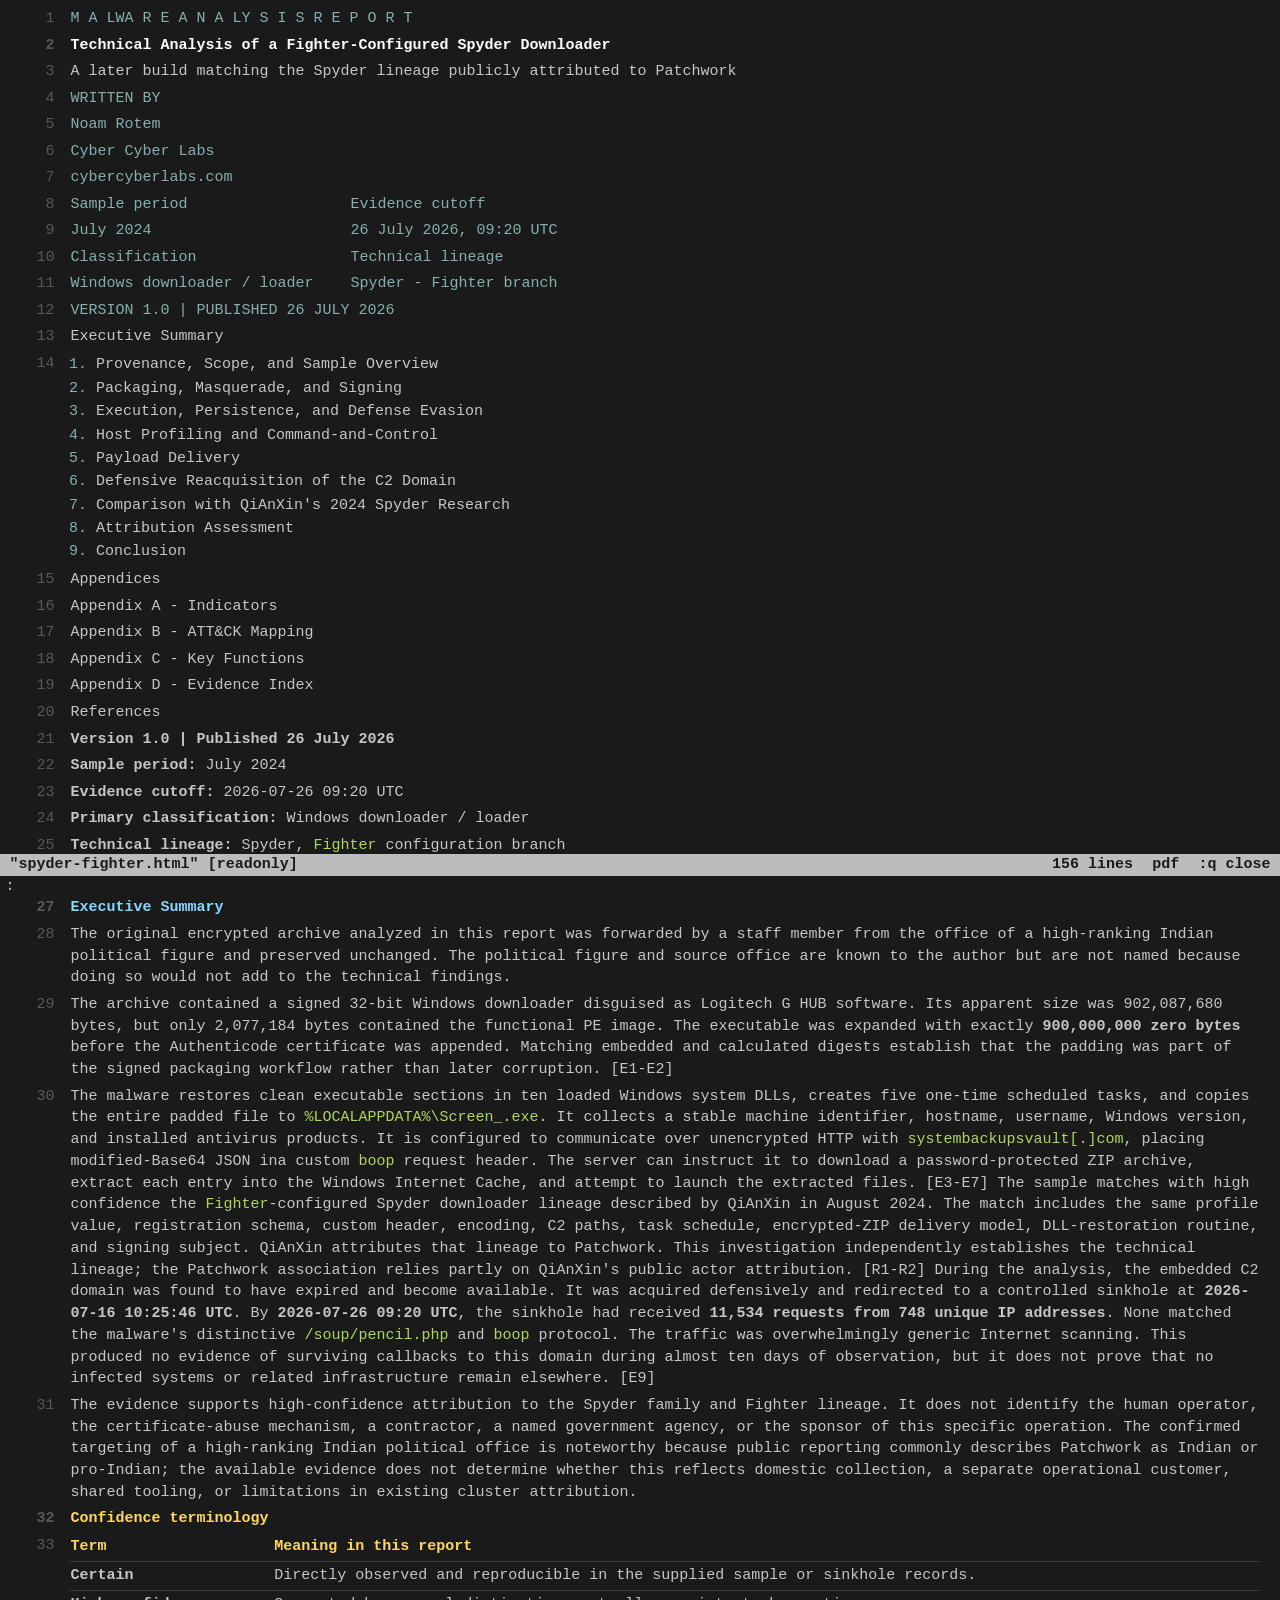
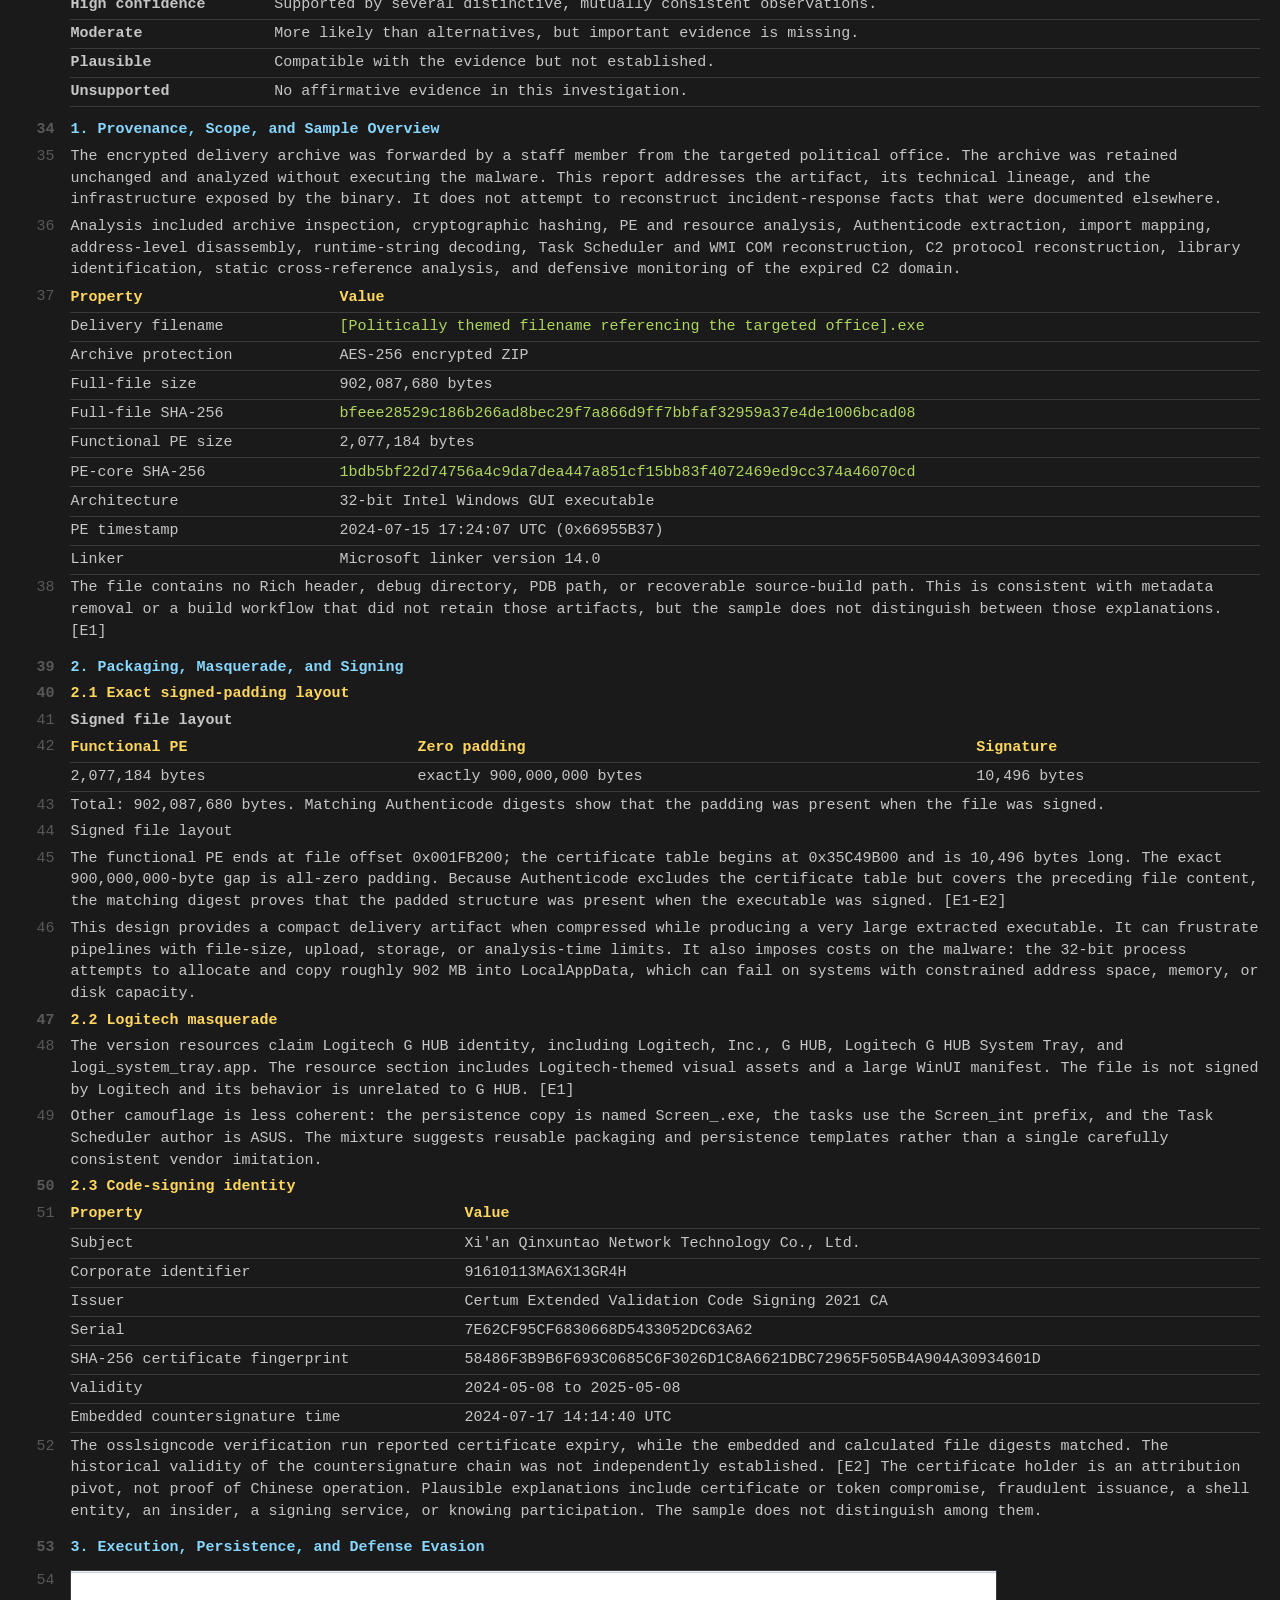
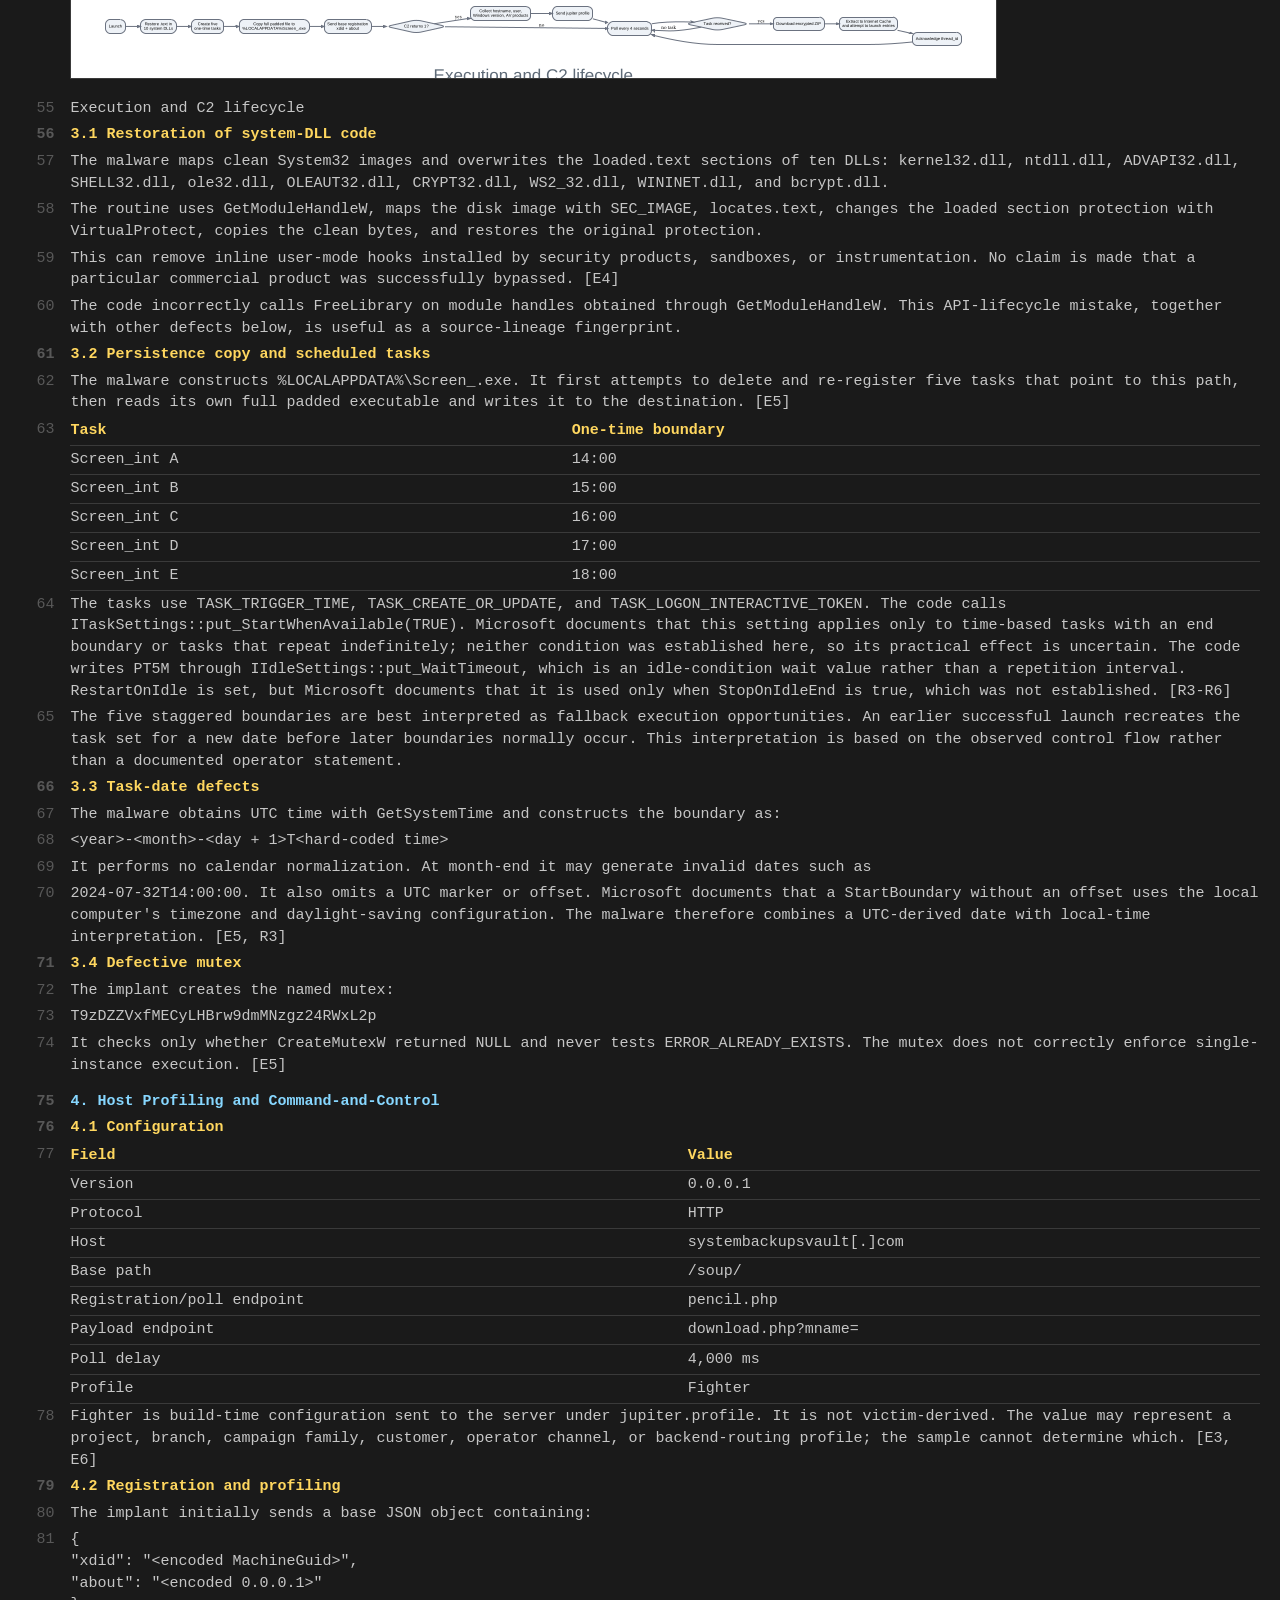
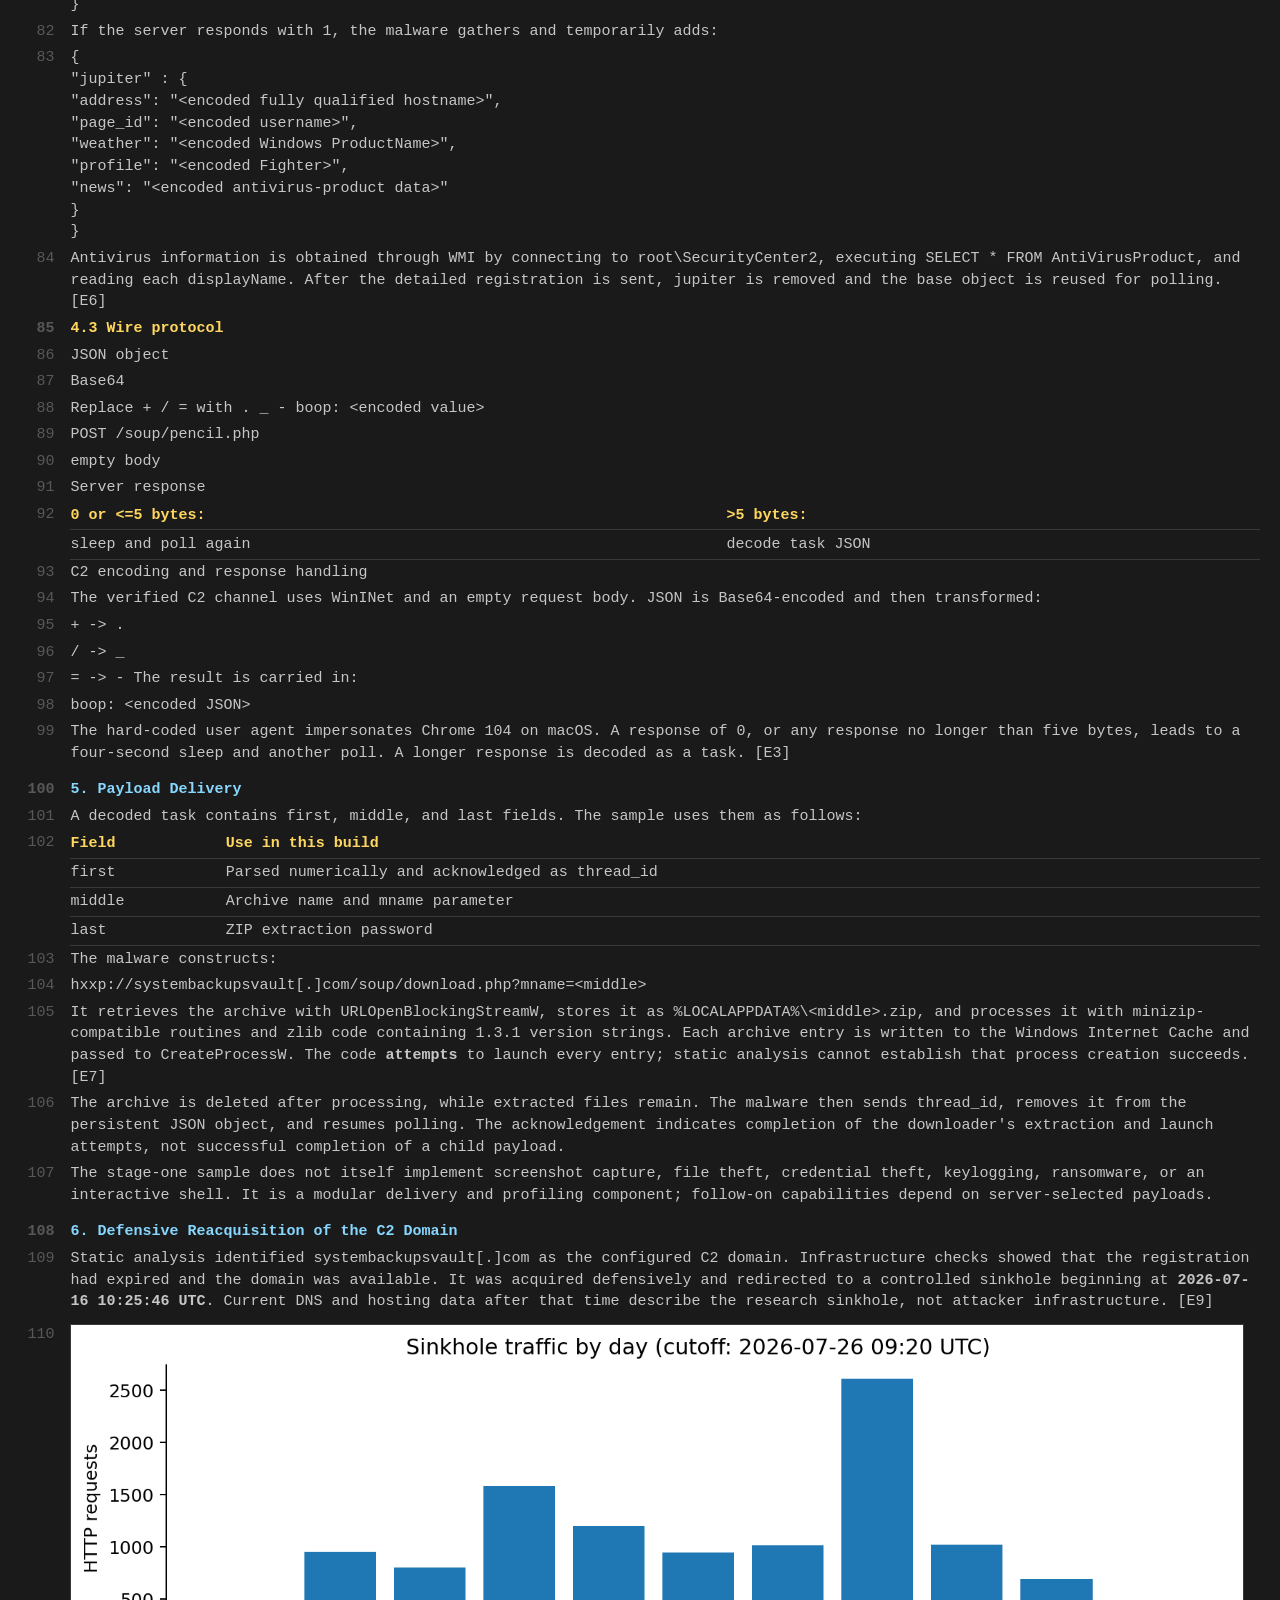
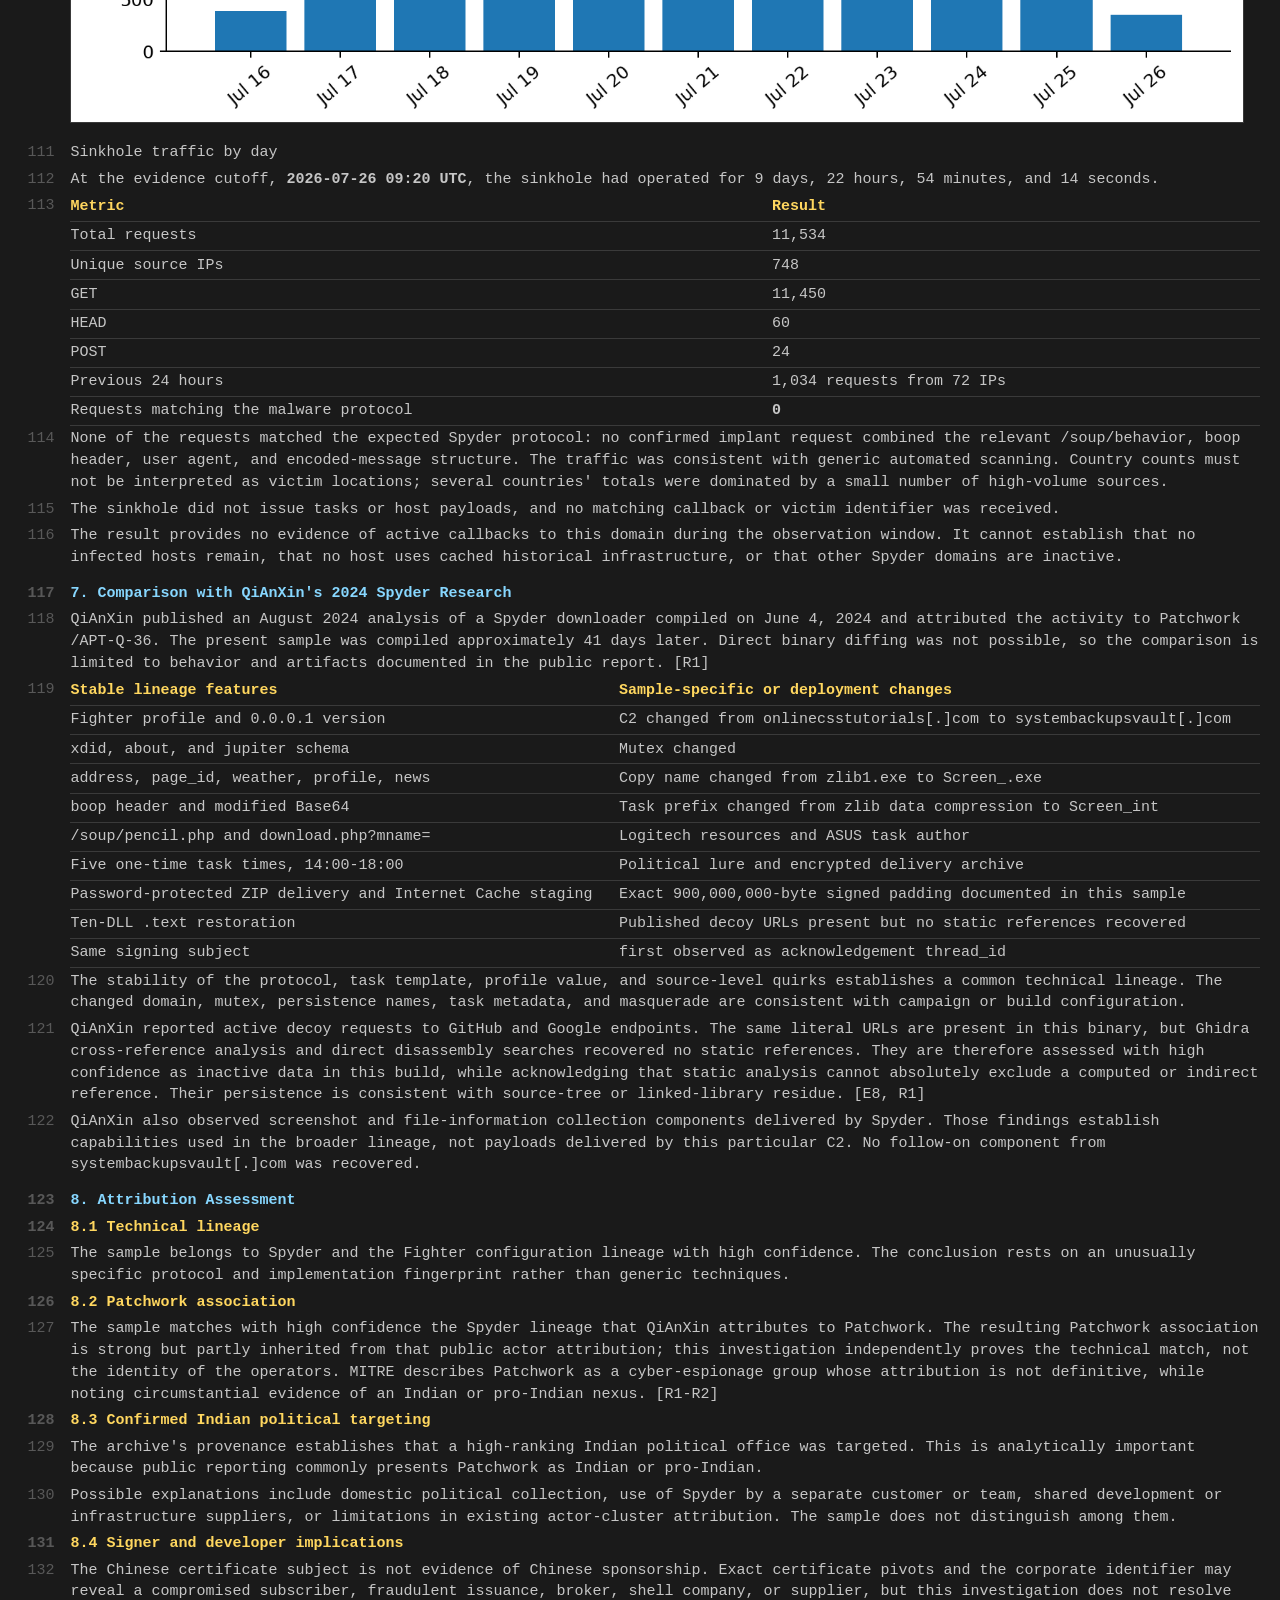
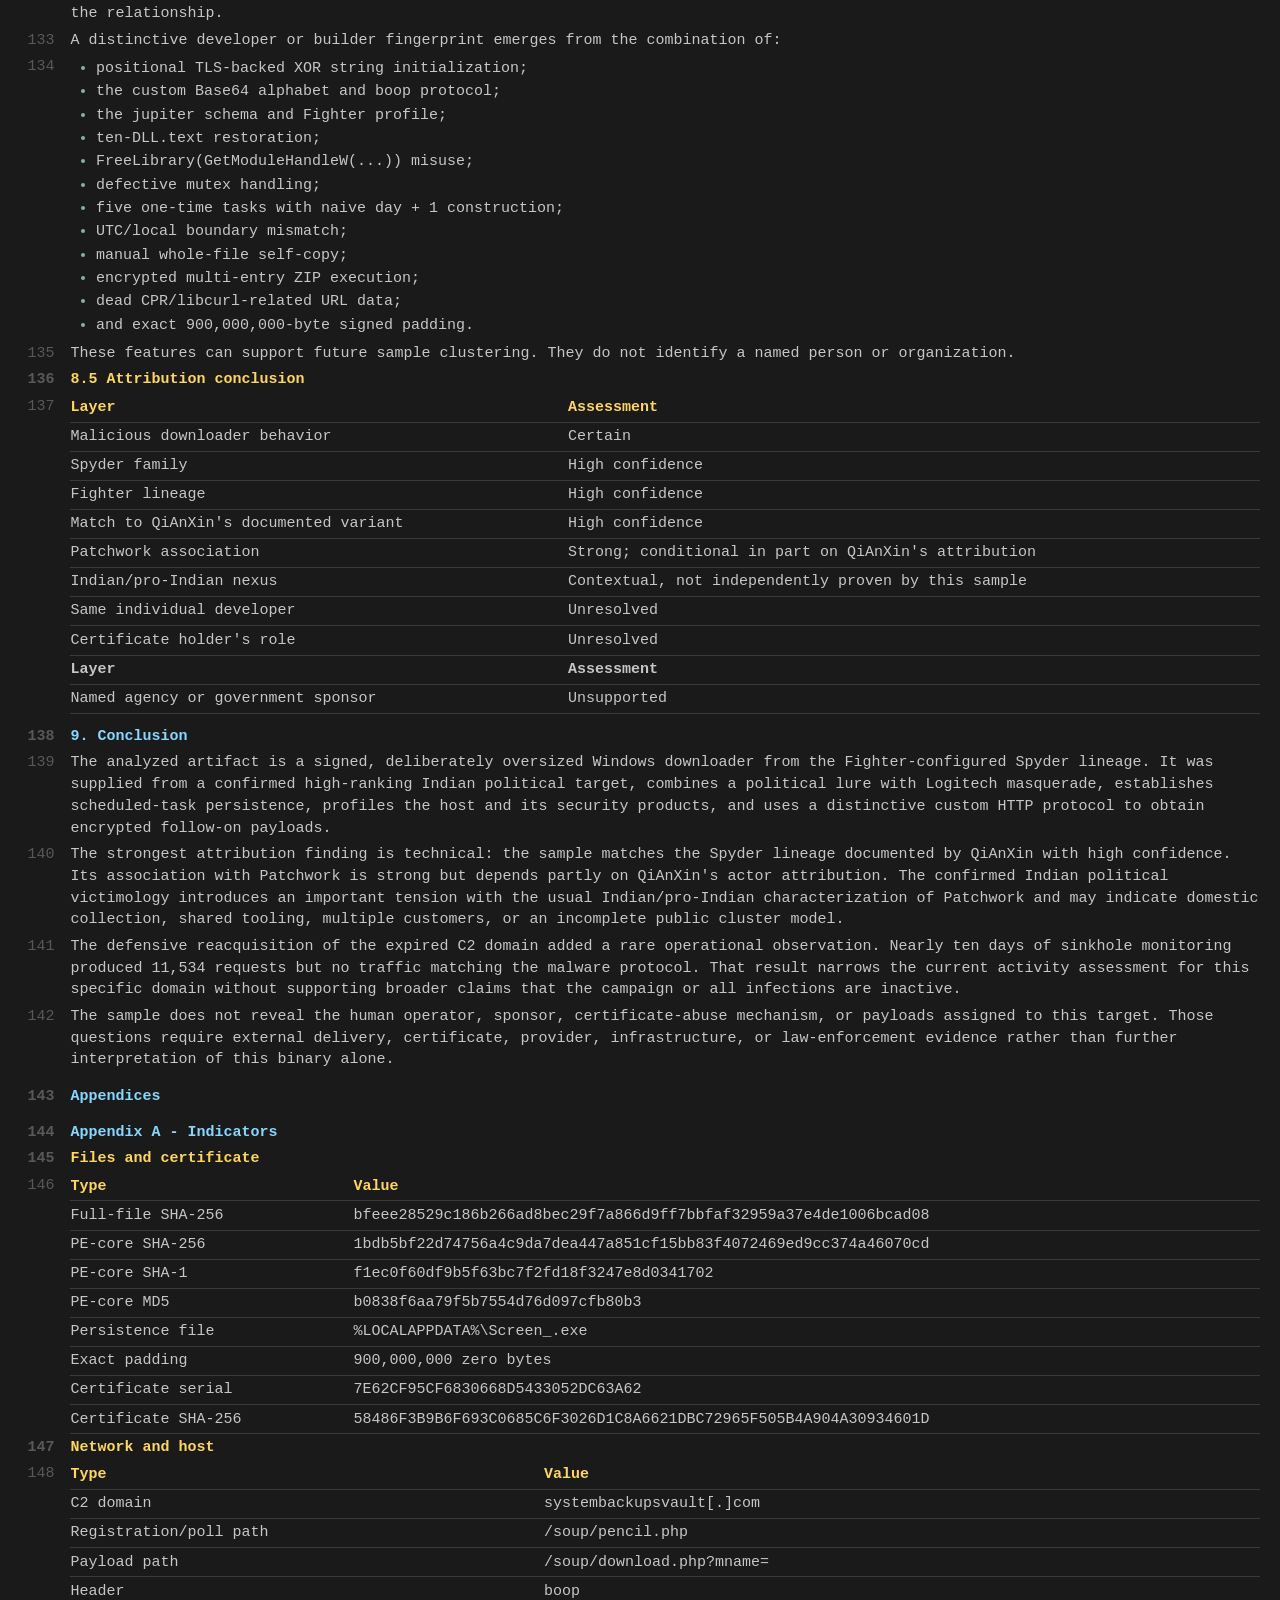
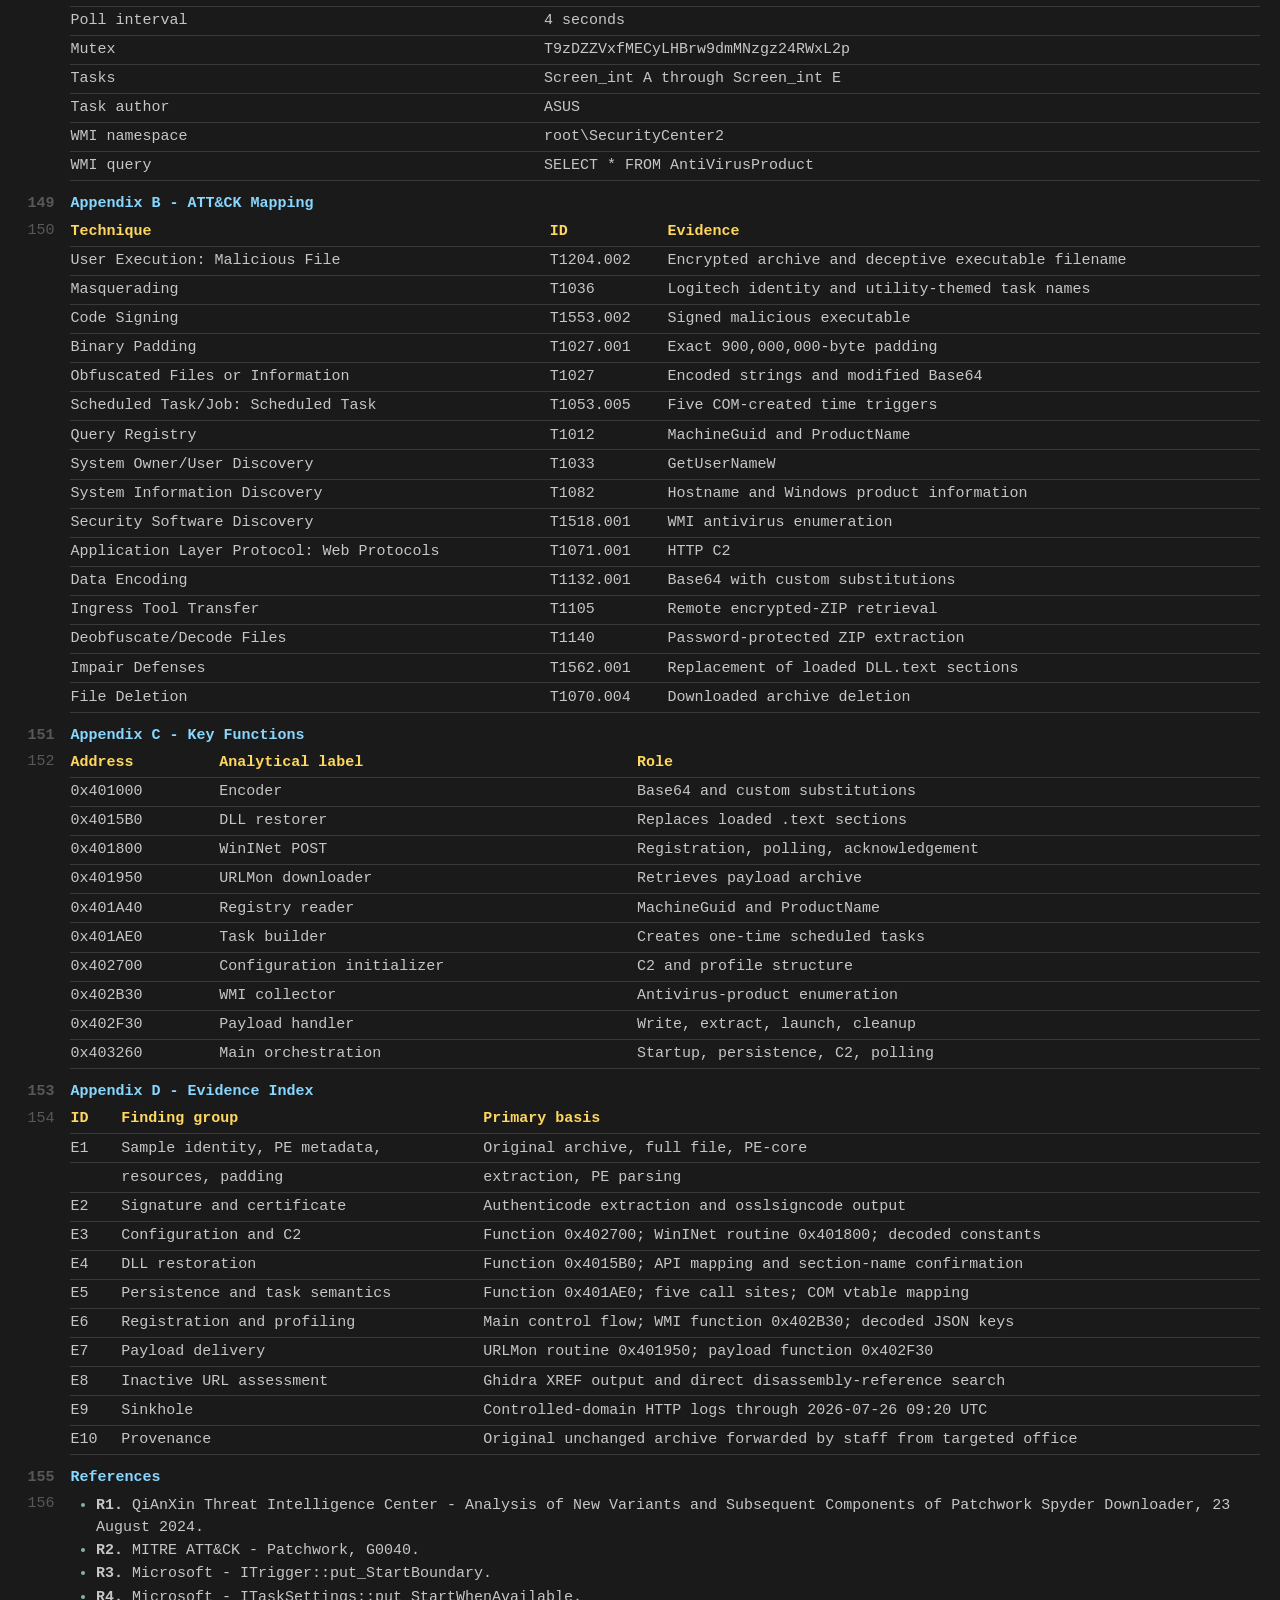
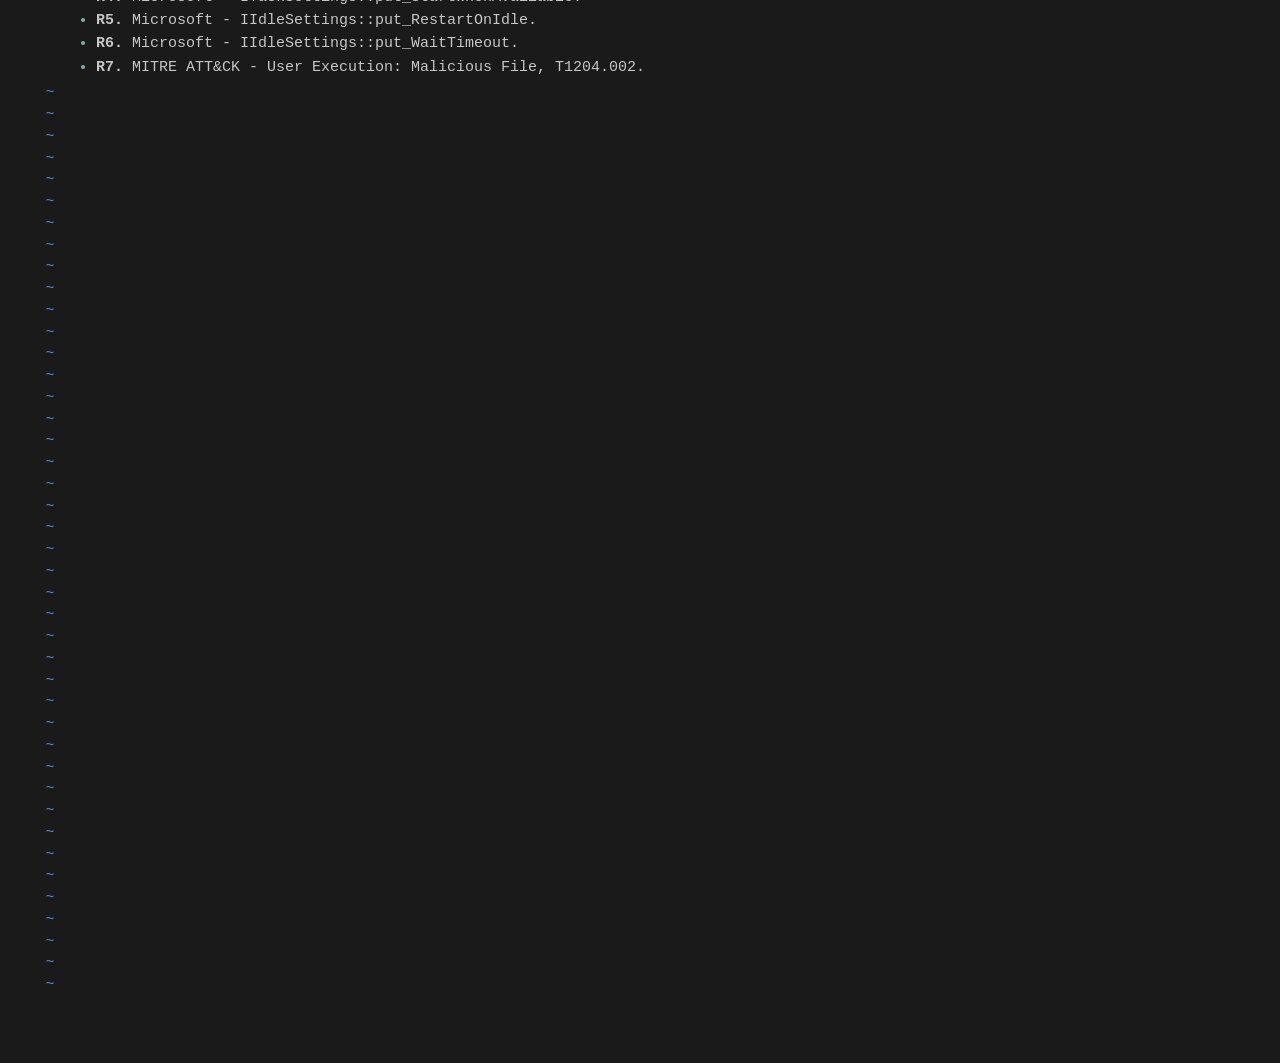
<file: reports/spyder-fighter.html>
<!DOCTYPE html>
<html lang="en">
<head>
    <meta charset="UTF-8">
    <meta name="viewport" content="width=device-width, initial-scale=1.0">
    <title>Technical Analysis of a Fighter-Configured Spyder Downloader - CyberCyber Labs</title>
    <link rel="stylesheet" href="../report.css">
    <link rel="alternate" type="application/rss+xml" title="CyberCyber Labs" href="../feed.xml">
</head>
<body>
<div class="vim">
<div class="buf">
<article>
<p class="byline">M A LWA R E A N A LY S I S R E P O R T</p>
<h1>Technical Analysis of a Fighter-Configured Spyder Downloader</h1>
<p class="deck">A later build matching the Spyder lineage publicly attributed to Patchwork</p>
<p class="byline">WRITTEN BY</p>
<p class="byline">Noam Rotem</p>
<p class="byline">Cyber Cyber Labs</p>
<p class="byline">cybercyberlabs.com</p>
<p class="meta"><span>Sample period</span><span>Evidence cutoff</span></p>
<p class="meta"><span>July 2024</span><span>26 July 2026, 09:20 UTC</span></p>
<p class="meta"><span>Classification</span><span>Technical lineage</span></p>
<p class="meta"><span>Windows downloader / loader</span><span>Spyder - Fighter branch</span></p>
<p class="byline">VERSION 1.0 | PUBLISHED 26 JULY 2026</p>
<p>Executive Summary</p>
<ol><li>Provenance, Scope, and Sample Overview</li><li>Packaging, Masquerade, and Signing</li><li>Execution, Persistence, and Defense Evasion</li><li>Host Profiling and Command-and-Control</li><li>Payload Delivery</li><li>Defensive Reacquisition of the C2 Domain</li><li>Comparison with QiAnXin's 2024 Spyder Research</li><li>Attribution Assessment</li><li>Conclusion</li></ol>
<p>Appendices</p>
<p>Appendix A - Indicators</p>
<p>Appendix B - ATT&amp;CK Mapping</p>
<p>Appendix C - Key Functions</p>
<p>Appendix D - Evidence Index</p>
<p>References</p>
<p><strong>Version 1.0 | Published 26 July 2026</strong></p>
<p><strong>Sample period:</strong> July 2024</p>
<p><strong>Evidence cutoff:</strong> 2026-07-26 09:20 UTC</p>
<p><strong>Primary classification:</strong> Windows downloader / loader</p>
<p><strong>Technical lineage:</strong> Spyder, <code>Fighter</code> configuration branch</p>
<p><strong>Public actor attribution:</strong> Patchwork; QiAnXin tracking designation <code>APT-Q-36</code></p>
<h2>Executive Summary</h2>
<p>The original encrypted archive analyzed in this report was forwarded by a staff member from the office of a high-ranking Indian political figure and preserved unchanged. The political figure and source office are known to the author but are not named because doing so would not add to the technical findings.</p>
<p>The archive contained a signed 32-bit Windows downloader disguised as Logitech G HUB software. Its apparent size was 902,087,680 bytes, but only 2,077,184 bytes contained the functional PE image. The executable was expanded with exactly <strong>900,000,000 zero bytes</strong> before the Authenticode certificate was appended. Matching embedded and calculated digests establish that the padding was part of the signed packaging workflow rather than later corruption. [E1-E2]</p>
<p>The malware restores clean executable sections in ten loaded Windows system DLLs, creates five one-time scheduled tasks, and copies the entire padded file to <code>%LOCALAPPDATA%\Screen_.exe</code>. It collects a stable machine identifier, hostname, username, Windows version, and installed antivirus products. It is configured to communicate over unencrypted HTTP with <code>systembackupsvault[.]com</code>, placing modified-Base64 JSON ina custom <code>boop</code> request header. The server can instruct it to download a password-protected ZIP archive, extract each entry into the Windows Internet Cache, and attempt to launch the extracted files. [E3-E7] The sample matches with high confidence the <code>Fighter</code>-configured Spyder downloader lineage described by QiAnXin in August 2024. The match includes the same profile value, registration schema, custom header, encoding, C2 paths, task schedule, encrypted-ZIP delivery model, DLL-restoration routine, and signing subject. QiAnXin attributes that lineage to Patchwork. This investigation independently establishes the technical lineage; the Patchwork association relies partly on QiAnXin's public actor attribution. [R1-R2] During the analysis, the embedded C2 domain was found to have expired and become available. It was acquired defensively and redirected to a controlled sinkhole at <strong>2026-07-16 10:25:46 UTC</strong>. By <strong>2026-07-26 09:20 UTC</strong>, the sinkhole had received <strong>11,534 requests from 748 unique IP addresses</strong>. None matched the malware's distinctive <code>/soup/pencil.php</code> and <code>boop</code> protocol. The traffic was overwhelmingly generic Internet scanning. This produced no evidence of surviving callbacks to this domain during almost ten days of observation, but it does not prove that no infected systems or related infrastructure remain elsewhere. [E9]</p>
<p>The evidence supports high-confidence attribution to the Spyder family and Fighter lineage. It does not identify the human operator, the certificate-abuse mechanism, a contractor, a named government agency, or the sponsor of this specific operation. The confirmed targeting of a high-ranking Indian political office is noteworthy because public reporting commonly describes Patchwork as Indian or pro-Indian; the available evidence does not determine whether this reflects domestic collection, a separate operational customer, shared tooling, or limitations in existing cluster attribution.</p>
<h3>Confidence terminology</h3>
<table>
<tr><th><strong>Term</strong></th><th><strong>Meaning in this report</strong></th></tr>
<tr><td><strong>Certain</strong></td><td>Directly observed and reproducible in the supplied sample or sinkhole records.</td></tr>
<tr><td><strong>High confidence</strong></td><td>Supported by several distinctive, mutually consistent observations.</td></tr>
<tr><td><strong>Moderate</strong></td><td>More likely than alternatives, but important evidence is missing.</td></tr>
<tr><td><strong>Plausible</strong></td><td>Compatible with the evidence but not established.</td></tr>
<tr><td><strong>Unsupported</strong></td><td>No affirmative evidence in this investigation.</td></tr>
</table>
<h2>1. Provenance, Scope, and Sample Overview</h2>
<p>The encrypted delivery archive was forwarded by a staff member from the targeted political office. The archive was retained unchanged and analyzed without executing the malware. This report addresses the artifact, its technical lineage, and the infrastructure exposed by the binary. It does not attempt to reconstruct incident-response facts that were documented elsewhere.</p>
<p>Analysis included archive inspection, cryptographic hashing, PE and resource analysis, Authenticode extraction, import mapping, address-level disassembly, runtime-string decoding, Task Scheduler and WMI COM reconstruction, C2 protocol reconstruction, library identification, static cross-reference analysis, and defensive monitoring of the expired C2 domain.</p>
<table>
<tr><th><strong>Property</strong></th><th><strong>Value</strong></th></tr>
<tr><td>Delivery filename</td><td><code>[Politically themed filename referencing the targeted office].exe</code></td></tr>

<tr><td>Archive protection</td><td>AES-256 encrypted ZIP</td></tr>
<tr><td>Full-file size</td><td>902,087,680 bytes</td></tr>
<tr><td>Full-file SHA-256</td><td><code>bfeee28529c186b266ad8bec29f7a866d9ff7bbfaf32959a37e4de1006bcad08</code></td></tr>
<tr><td>Functional PE size</td><td>2,077,184 bytes</td></tr>
<tr><td>PE-core SHA-256</td><td><code>1bdb5bf22d74756a4c9da7dea447a851cf15bb83f4072469ed9cc374a46070cd</code></td></tr>
<tr><td>Architecture</td><td>32-bit Intel Windows GUI executable</td></tr>
<tr><td>PE timestamp</td><td>2024-07-15 17:24:07 UTC (0x66955B37)</td></tr>
<tr><td>Linker</td><td>Microsoft linker version 14.0</td></tr>
</table>
<p>The file contains no Rich header, debug directory, PDB path, or recoverable source-build path. This is consistent with metadata removal or a build workflow that did not retain those artifacts, but the sample does not distinguish between those explanations. [E1]</p>
<h2>2. Packaging, Masquerade, and Signing</h2>
<h3>2.1 Exact signed-padding layout</h3>
<p><strong>Signed file layout</strong></p>
<table>
<tr><th>Functional PE</th><th>Zero padding</th><th>Signature</th></tr>
<tr><td>2,077,184 bytes</td><td>exactly 900,000,000 bytes</td><td>10,496 bytes</td></tr>
</table>
<p>Total: 902,087,680 bytes. Matching Authenticode digests show that the padding was present when the file was signed.</p>
<p>Signed file layout</p>
<p>The functional PE ends at file offset 0x001FB200; the certificate table begins at 0x35C49B00 and is 10,496 bytes long. The exact 900,000,000-byte gap is all-zero padding. Because Authenticode excludes the certificate table but covers the preceding file content, the matching digest proves that the padded structure was present when the executable was signed. [E1-E2]</p>
<p>This design provides a compact delivery artifact when compressed while producing a very large extracted executable. It can frustrate pipelines with file-size, upload, storage, or analysis-time limits. It also imposes costs on the malware: the 32-bit process attempts to allocate and copy roughly 902 MB into LocalAppData, which can fail on systems with constrained address space, memory, or disk capacity.</p>
<h3>2.2 Logitech masquerade</h3>
<p>The version resources claim Logitech G HUB identity, including Logitech, Inc., G HUB, Logitech G HUB System Tray, and logi_system_tray.app. The resource section includes Logitech-themed visual assets and a large WinUI manifest. The file is not signed by Logitech and its behavior is unrelated to G HUB. [E1]</p>
<p>Other camouflage is less coherent: the persistence copy is named Screen_.exe, the tasks use the Screen_int prefix, and the Task Scheduler author is ASUS. The mixture suggests reusable packaging and persistence templates rather than a single carefully consistent vendor imitation.</p>
<h3>2.3 Code-signing identity</h3>
<table>
<tr><th><strong>Property</strong></th><th><strong>Value</strong></th></tr>
<tr><td>Subject</td><td>Xi'an Qinxuntao Network Technology Co., Ltd.</td></tr>
<tr><td>Corporate identifier</td><td>91610113MA6X13GR4H</td></tr>
<tr><td>Issuer</td><td>Certum Extended Validation Code Signing 2021 CA</td></tr>
<tr><td>Serial</td><td>7E62CF95CF6830668D5433052DC63A62</td></tr>
<tr><td>SHA-256 certificate fingerprint</td><td>58486F3B9B6F693C0685C6F3026D1C8A6621DBC72965F505B4A904A30934601D</td></tr>
<tr><td>Validity</td><td>2024-05-08 to 2025-05-08</td></tr>
<tr><td>Embedded countersignature time</td><td>2024-07-17 14:14:40 UTC</td></tr>
</table>
<p>The osslsigncode verification run reported certificate expiry, while the embedded and calculated file digests matched. The historical validity of the countersignature chain was not independently established. [E2] The certificate holder is an attribution pivot, not proof of Chinese operation. Plausible explanations include certificate or token compromise, fraudulent issuance, a shell entity, an insider, a signing service, or knowing participation. The sample does not distinguish among them.</p>
<h2>3. Execution, Persistence, and Defense Evasion</h2>
<figure><img src="media/spyder-fighter/diagram-p6.png" alt="Launch Restore .text in 10 system DLLs Create five one-time tasks Copy full padded file to %LOCALAPPDATA%\Screen_.exe Send base registration xdid + about C2 returns 1? Collect hostname, user, Windows version, AV products"></figure>
<p>Execution and C2 lifecycle</p>
<h3>3.1 Restoration of system-DLL code</h3>
<p>The malware maps clean System32 images and overwrites the loaded.text sections of ten DLLs: kernel32.dll, ntdll.dll, ADVAPI32.dll, SHELL32.dll, ole32.dll, OLEAUT32.dll, CRYPT32.dll, WS2_32.dll, WININET.dll, and bcrypt.dll.</p>
<p>The routine uses GetModuleHandleW, maps the disk image with SEC_IMAGE, locates.text, changes the loaded section protection with VirtualProtect, copies the clean bytes, and restores the original protection.</p>
<p>This can remove inline user-mode hooks installed by security products, sandboxes, or instrumentation. No claim is made that a particular commercial product was successfully bypassed. [E4]</p>
<p>The code incorrectly calls FreeLibrary on module handles obtained through GetModuleHandleW. This API-lifecycle mistake, together with other defects below, is useful as a source-lineage fingerprint.</p>
<h3>3.2 Persistence copy and scheduled tasks</h3>
<p>The malware constructs %LOCALAPPDATA%\Screen_.exe. It first attempts to delete and re-register five tasks that point to this path, then reads its own full padded executable and writes it to the destination. [E5]</p>
<table>
<tr><th><strong>Task</strong></th><th><strong>One-time boundary</strong></th></tr>
<tr><td>Screen_int A</td><td>14:00</td></tr>
<tr><td>Screen_int B</td><td>15:00</td></tr>
<tr><td>Screen_int C</td><td>16:00</td></tr>
<tr><td>Screen_int D</td><td>17:00</td></tr>
<tr><td>Screen_int E</td><td>18:00</td></tr>
</table>
<p>The tasks use TASK_TRIGGER_TIME, TASK_CREATE_OR_UPDATE, and TASK_LOGON_INTERACTIVE_TOKEN. The code calls ITaskSettings::put_StartWhenAvailable(TRUE). Microsoft documents that this setting applies only to time-based tasks with an end boundary or tasks that repeat indefinitely; neither condition was established here, so its practical effect is uncertain. The code writes PT5M through IIdleSettings::put_WaitTimeout, which is an idle-condition wait value rather than a repetition interval. RestartOnIdle is set, but Microsoft documents that it is used only when StopOnIdleEnd is true, which was not established. [R3-R6]</p>
<p>The five staggered boundaries are best interpreted as fallback execution opportunities. An earlier successful launch recreates the task set for a new date before later boundaries normally occur. This interpretation is based on the observed control flow rather than a documented operator statement.</p>
<h3>3.3 Task-date defects</h3>
<p>The malware obtains UTC time with GetSystemTime and constructs the boundary as:</p>
<p>&lt;year&gt;-&lt;month&gt;-&lt;day + 1&gt;T&lt;hard-coded time&gt;</p>
<p>It performs no calendar normalization. At month-end it may generate invalid dates such as</p>
<p>2024-07-32T14:00:00. It also omits a UTC marker or offset. Microsoft documents that a StartBoundary without an offset uses the local computer's timezone and daylight-saving configuration. The malware therefore combines a UTC-derived date with local-time interpretation. [E5, R3]</p>
<h3>3.4 Defective mutex</h3>
<p>The implant creates the named mutex:</p>
<p>T9zDZZVxfMECyLHBrw9dmMNzgz24RWxL2p</p>
<p>It checks only whether CreateMutexW returned NULL and never tests ERROR_ALREADY_EXISTS. The mutex does not correctly enforce single-instance execution. [E5]</p>
<h2>4. Host Profiling and Command-and-Control</h2>
<h3>4.1 Configuration</h3>
<table>
<tr><th><strong>Field</strong></th><th><strong>Value</strong></th></tr>
<tr><td>Version</td><td>0.0.0.1</td></tr>
<tr><td>Protocol</td><td>HTTP</td></tr>
<tr><td>Host</td><td>systembackupsvault[.]com</td></tr>
<tr><td>Base path</td><td>/soup/</td></tr>
<tr><td>Registration/poll endpoint</td><td>pencil.php</td></tr>
<tr><td>Payload endpoint</td><td>download.php?mname=</td></tr>
<tr><td>Poll delay</td><td>4,000 ms</td></tr>
<tr><td>Profile</td><td>Fighter</td></tr>
</table>
<p>Fighter is build-time configuration sent to the server under jupiter.profile. It is not victim-derived. The value may represent a project, branch, campaign family, customer, operator channel, or backend-routing profile; the sample cannot determine which. [E3, E6]</p>
<h3>4.2 Registration and profiling</h3>
<p>The implant initially sends a base JSON object containing:</p>
<pre><code>{
"xdid": "&lt;encoded MachineGuid&gt;",
"about": "&lt;encoded 0.0.0.1&gt;"
}</code></pre>
<p>If the server responds with 1, the malware gathers and temporarily adds:</p>
<pre><code>{
"jupiter" : {
"address": "&lt;encoded fully qualified hostname&gt;",
"page_id": "&lt;encoded username&gt;",
"weather": "&lt;encoded Windows ProductName&gt;",
"profile": "&lt;encoded Fighter&gt;",
"news": "&lt;encoded antivirus-product data&gt;"
}
}</code></pre>
<p>Antivirus information is obtained through WMI by connecting to root\SecurityCenter2, executing SELECT * FROM AntiVirusProduct, and reading each displayName. After the detailed registration is sent, jupiter is removed and the base object is reused for polling. [E6]</p>
<h3>4.3 Wire protocol</h3>
<p>JSON object</p>
<p>Base64</p>
<p>Replace + / = with . _ - boop: &lt;encoded value&gt;</p>
<p>POST /soup/pencil.php</p>
<p>empty body</p>
<p>Server response</p>
<table>
<tr><th>0 or &lt;=5 bytes:</th><th>&gt;5 bytes:</th></tr>

<tr><td>sleep and poll again</td><td>decode task JSON</td></tr>
</table>
<p>C2 encoding and response handling</p>
<p>The verified C2 channel uses WinINet and an empty request body. JSON is Base64-encoded and then transformed:</p>
<p>+ -&gt; .</p>
<p>/ -&gt; _</p>
<p>= -&gt; - The result is carried in:</p>
<p>boop: &lt;encoded JSON&gt;</p>
<p>The hard-coded user agent impersonates Chrome 104 on macOS. A response of 0, or any response no longer than five bytes, leads to a four-second sleep and another poll. A longer response is decoded as a task. [E3]</p>
<h2>5. Payload Delivery</h2>
<p>A decoded task contains first, middle, and last fields. The sample uses them as follows:</p>
<table>
<tr><th><strong>Field</strong></th><th><strong>Use in this build</strong></th></tr>
<tr><td>first</td><td>Parsed numerically and acknowledged as thread_id</td></tr>
<tr><td>middle</td><td>Archive name and mname parameter</td></tr>
<tr><td>last</td><td>ZIP extraction password</td></tr>
</table>
<p>The malware constructs:</p>
<p>hxxp://systembackupsvault[.]com/soup/download.php?mname=&lt;middle&gt;</p>
<p>It retrieves the archive with URLOpenBlockingStreamW, stores it as %LOCALAPPDATA%\&lt;middle&gt;.zip, and processes it with minizip-compatible routines and zlib code containing 1.3.1 version strings. Each archive entry is written to the Windows Internet Cache and passed to CreateProcessW. The code <strong>attempts</strong> to launch every entry; static analysis cannot establish that process creation succeeds. [E7]</p>
<p>The archive is deleted after processing, while extracted files remain. The malware then sends thread_id, removes it from the persistent JSON object, and resumes polling. The acknowledgement indicates completion of the downloader's extraction and launch attempts, not successful completion of a child payload.</p>
<p>The stage-one sample does not itself implement screenshot capture, file theft, credential theft, keylogging, ransomware, or an interactive shell. It is a modular delivery and profiling component; follow-on capabilities depend on server-selected payloads.</p>
<h2>6. Defensive Reacquisition of the C2 Domain</h2>
<p>Static analysis identified systembackupsvault[.]com as the configured C2 domain. Infrastructure checks showed that the registration had expired and the domain was available. It was acquired defensively and redirected to a controlled sinkhole beginning at <strong>2026-07-16 10:25:46 UTC</strong>. Current DNS and hosting data after that time describe the research sinkhole, not attacker infrastructure. [E9]</p>
<figure><img src="media/spyder-fighter/fig-01.png" alt=""></figure>
<p>Sinkhole traffic by day</p>
<p>At the evidence cutoff, <strong>2026-07-26 09:20 UTC</strong>, the sinkhole had operated for 9 days, 22 hours, 54 minutes, and 14 seconds.</p>
<table>
<tr><th><strong>Metric</strong></th><th><strong>Result</strong></th></tr>
<tr><td>Total requests</td><td>11,534</td></tr>
<tr><td>Unique source IPs</td><td>748</td></tr>
<tr><td>GET</td><td>11,450</td></tr>
<tr><td>HEAD</td><td>60</td></tr>
<tr><td>POST</td><td>24</td></tr>

<tr><td>Previous 24 hours</td><td>1,034 requests from 72 IPs</td></tr>
<tr><td>Requests matching the malware protocol</td><td><strong>0</strong></td></tr>
</table>
<p>None of the requests matched the expected Spyder protocol: no confirmed implant request combined the relevant /soup/behavior, boop header, user agent, and encoded-message structure. The traffic was consistent with generic automated scanning. Country counts must not be interpreted as victim locations; several countries' totals were dominated by a small number of high-volume sources.</p>
<p>The sinkhole did not issue tasks or host payloads, and no matching callback or victim identifier was received.</p>
<p>The result provides no evidence of active callbacks to this domain during the observation window. It cannot establish that no infected hosts remain, that no host uses cached historical infrastructure, or that other Spyder domains are inactive.</p>
<h2>7. Comparison with QiAnXin's 2024 Spyder Research</h2>
<p>QiAnXin published an August 2024 analysis of a Spyder downloader compiled on June 4, 2024 and attributed the activity to Patchwork /APT-Q-36. The present sample was compiled approximately 41 days later. Direct binary diffing was not possible, so the comparison is limited to behavior and artifacts documented in the public report. [R1]</p>
<table>
<tr><th><strong>Stable lineage features</strong></th><th><strong>Sample-specific or deployment changes</strong></th></tr>
<tr><td>Fighter profile and 0.0.0.1 version</td><td>C2 changed from onlinecsstutorials[.]com to systembackupsvault[.]com</td></tr>
<tr><td>xdid, about, and jupiter schema</td><td>Mutex changed</td></tr>
<tr><td>address, page_id, weather, profile, news</td><td>Copy name changed from zlib1.exe to Screen_.exe</td></tr>
<tr><td>boop header and modified Base64</td><td>Task prefix changed from zlib data compression to Screen_int</td></tr>
<tr><td>/soup/pencil.php and download.php?mname=</td><td>Logitech resources and ASUS task author</td></tr>
<tr><td>Five one-time task times, 14:00-18:00</td><td>Political lure and encrypted delivery archive</td></tr>
<tr><td>Password-protected ZIP delivery and Internet Cache staging</td><td>Exact 900,000,000-byte signed padding documented in this sample</td></tr>
<tr><td>Ten-DLL .text restoration</td><td>Published decoy URLs present but no static references recovered</td></tr>
<tr><td>Same signing subject</td><td>first observed as acknowledgement thread_id</td></tr>
</table>
<p>The stability of the protocol, task template, profile value, and source-level quirks establishes a common technical lineage. The changed domain, mutex, persistence names, task metadata, and masquerade are consistent with campaign or build configuration.</p>
<p>QiAnXin reported active decoy requests to GitHub and Google endpoints. The same literal URLs are present in this binary, but Ghidra cross-reference analysis and direct disassembly searches recovered no static references. They are therefore assessed with high confidence as inactive data in this build, while acknowledging that static analysis cannot absolutely exclude a computed or indirect reference. Their persistence is consistent with source-tree or linked-library residue. [E8, R1]</p>
<p>QiAnXin also observed screenshot and file-information collection components delivered by Spyder. Those findings establish capabilities used in the broader lineage, not payloads delivered by this particular C2. No follow-on component from systembackupsvault[.]com was recovered.</p>
<h2>8. Attribution Assessment</h2>
<h3>8.1 Technical lineage</h3>
<p>The sample belongs to Spyder and the Fighter configuration lineage with high confidence. The conclusion rests on an unusually specific protocol and implementation fingerprint rather than generic techniques.</p>
<h3>8.2 Patchwork association</h3>
<p>The sample matches with high confidence the Spyder lineage that QiAnXin attributes to Patchwork. The resulting Patchwork association is strong but partly inherited from that public actor attribution; this investigation independently proves the technical match, not the identity of the operators. MITRE describes Patchwork as a cyber-espionage group whose attribution is not definitive, while noting circumstantial evidence of an Indian or pro-Indian nexus. [R1-R2]</p>
<h3>8.3 Confirmed Indian political targeting</h3>
<p>The archive's provenance establishes that a high-ranking Indian political office was targeted. This is analytically important because public reporting commonly presents Patchwork as Indian or pro-Indian.</p>
<p>Possible explanations include domestic political collection, use of Spyder by a separate customer or team, shared development or infrastructure suppliers, or limitations in existing actor-cluster attribution. The sample does not distinguish among them.</p>
<h3>8.4 Signer and developer implications</h3>
<p>The Chinese certificate subject is not evidence of Chinese sponsorship. Exact certificate pivots and the corporate identifier may reveal a compromised subscriber, fraudulent issuance, broker, shell company, or supplier, but this investigation does not resolve the relationship.</p>
<p>A distinctive developer or builder fingerprint emerges from the combination of:</p>
<ul><li>positional TLS-backed XOR string initialization;</li><li>the custom Base64 alphabet and boop protocol;</li><li>the jupiter schema and Fighter profile;</li><li>ten-DLL.text restoration;</li><li>FreeLibrary(GetModuleHandleW(...)) misuse;</li><li>defective mutex handling;</li><li>five one-time tasks with naive day + 1 construction;</li><li>UTC/local boundary mismatch;</li><li>manual whole-file self-copy;</li><li>encrypted multi-entry ZIP execution;</li><li>dead CPR/libcurl-related URL data;</li><li>and exact 900,000,000-byte signed padding.</li></ul>
<p>These features can support future sample clustering. They do not identify a named person or organization.</p>
<h3>8.5 Attribution conclusion</h3>
<table>
<tr><th><strong>Layer</strong></th><th><strong>Assessment</strong></th></tr>
<tr><td>Malicious downloader behavior</td><td>Certain</td></tr>
<tr><td>Spyder family</td><td>High confidence</td></tr>
<tr><td>Fighter lineage</td><td>High confidence</td></tr>
<tr><td>Match to QiAnXin's documented variant</td><td>High confidence</td></tr>
<tr><td>Patchwork association</td><td>Strong; conditional in part on QiAnXin's attribution</td></tr>
<tr><td>Indian/pro-Indian nexus</td><td>Contextual, not independently proven by this sample</td></tr>
<tr><td>Same individual developer</td><td>Unresolved</td></tr>
<tr><td>Certificate holder's role</td><td>Unresolved</td></tr>
<tr><td><strong>Layer</strong></td><td><strong>Assessment</strong></td></tr>
<tr><td>Named agency or government sponsor</td><td>Unsupported</td></tr>
</table>
<h2>9. Conclusion</h2>
<p>The analyzed artifact is a signed, deliberately oversized Windows downloader from the Fighter-configured Spyder lineage. It was supplied from a confirmed high-ranking Indian political target, combines a political lure with Logitech masquerade, establishes scheduled-task persistence, profiles the host and its security products, and uses a distinctive custom HTTP protocol to obtain encrypted follow-on payloads.</p>
<p>The strongest attribution finding is technical: the sample matches the Spyder lineage documented by QiAnXin with high confidence. Its association with Patchwork is strong but depends partly on QiAnXin's actor attribution. The confirmed Indian political victimology introduces an important tension with the usual Indian/pro-Indian characterization of Patchwork and may indicate domestic collection, shared tooling, multiple customers, or an incomplete public cluster model.</p>
<p>The defensive reacquisition of the expired C2 domain added a rare operational observation. Nearly ten days of sinkhole monitoring produced 11,534 requests but no traffic matching the malware protocol. That result narrows the current activity assessment for this specific domain without supporting broader claims that the campaign or all infections are inactive.</p>
<p>The sample does not reveal the human operator, sponsor, certificate-abuse mechanism, or payloads assigned to this target. Those questions require external delivery, certificate, provider, infrastructure, or law-enforcement evidence rather than further interpretation of this binary alone.</p>
<h2>Appendices</h2>
<h2>Appendix A - Indicators</h2>
<h3>Files and certificate</h3>
<table>
<tr><th><strong>Type</strong></th><th><strong>Value</strong></th></tr>
<tr><td>Full-file SHA-256</td><td>bfeee28529c186b266ad8bec29f7a866d9ff7bbfaf32959a37e4de1006bcad08</td></tr>
<tr><td>PE-core SHA-256</td><td>1bdb5bf22d74756a4c9da7dea447a851cf15bb83f4072469ed9cc374a46070cd</td></tr>
<tr><td>PE-core SHA-1</td><td>f1ec0f60df9b5f63bc7f2fd18f3247e8d0341702</td></tr>
<tr><td>PE-core MD5</td><td>b0838f6aa79f5b7554d76d097cfb80b3</td></tr>
<tr><td>Persistence file</td><td>%LOCALAPPDATA%\Screen_.exe</td></tr>
<tr><td>Exact padding</td><td>900,000,000 zero bytes</td></tr>
<tr><td>Certificate serial</td><td>7E62CF95CF6830668D5433052DC63A62</td></tr>
<tr><td>Certificate SHA-256</td><td>58486F3B9B6F693C0685C6F3026D1C8A6621DBC72965F505B4A904A30934601D</td></tr>
</table>
<h3>Network and host</h3>
<table>
<tr><th><strong>Type</strong></th><th><strong>Value</strong></th></tr>
<tr><td>C2 domain</td><td>systembackupsvault[.]com</td></tr>
<tr><td>Registration/poll path</td><td>/soup/pencil.php</td></tr>
<tr><td>Payload path</td><td>/soup/download.php?mname=</td></tr>
<tr><td>Header</td><td>boop</td></tr>
<tr><td>Poll interval</td><td>4 seconds</td></tr>
<tr><td>Mutex</td><td>T9zDZZVxfMECyLHBrw9dmMNzgz24RWxL2p</td></tr>
<tr><td>Tasks</td><td>Screen_int A through Screen_int E</td></tr>
<tr><td>Task author</td><td>ASUS</td></tr>
<tr><td>WMI namespace</td><td>root\SecurityCenter2</td></tr>
<tr><td>WMI query</td><td>SELECT * FROM AntiVirusProduct</td></tr>
</table>
<h2>Appendix B - ATT&amp;CK Mapping</h2>
<table>
<tr><th><strong>Technique</strong></th><th><strong>ID</strong></th><th><strong>Evidence</strong></th></tr>
<tr><td>User Execution: Malicious File</td><td>T1204.002</td><td>Encrypted archive and deceptive executable filename</td></tr>
<tr><td>Masquerading</td><td>T1036</td><td>Logitech identity and utility-themed task names</td></tr>
<tr><td>Code Signing</td><td>T1553.002</td><td>Signed malicious executable</td></tr>
<tr><td>Binary Padding</td><td>T1027.001</td><td>Exact 900,000,000-byte padding</td></tr>
<tr><td>Obfuscated Files or Information</td><td>T1027</td><td>Encoded strings and modified Base64</td></tr>
<tr><td>Scheduled Task/Job: Scheduled Task</td><td>T1053.005</td><td>Five COM-created time triggers</td></tr>
<tr><td>Query Registry</td><td>T1012</td><td>MachineGuid and ProductName</td></tr>
<tr><td>System Owner/User Discovery</td><td>T1033</td><td>GetUserNameW</td></tr>
<tr><td>System Information Discovery</td><td>T1082</td><td>Hostname and Windows product information</td></tr>
<tr><td>Security Software Discovery</td><td>T1518.001</td><td>WMI antivirus enumeration</td></tr>
<tr><td>Application Layer Protocol: Web Protocols</td><td>T1071.001</td><td>HTTP C2</td></tr>
<tr><td>Data Encoding</td><td>T1132.001</td><td>Base64 with custom substitutions</td></tr>
<tr><td>Ingress Tool Transfer</td><td>T1105</td><td>Remote encrypted-ZIP retrieval</td></tr>
<tr><td>Deobfuscate/Decode Files</td><td>T1140</td><td>Password-protected ZIP extraction</td></tr>
<tr><td>Impair Defenses</td><td>T1562.001</td><td>Replacement of loaded DLL.text sections</td></tr>
<tr><td>File Deletion</td><td>T1070.004</td><td>Downloaded archive deletion</td></tr>
</table>
<h2>Appendix C - Key Functions</h2>
<table>
<tr><th><strong>Address</strong></th><th><strong>Analytical label</strong></th><th><strong>Role</strong></th></tr>
<tr><td>0x401000</td><td>Encoder</td><td>Base64 and custom substitutions</td></tr>
<tr><td>0x4015B0</td><td>DLL restorer</td><td>Replaces loaded .text sections</td></tr>
<tr><td>0x401800</td><td>WinINet POST</td><td>Registration, polling, acknowledgement</td></tr>
<tr><td>0x401950</td><td>URLMon downloader</td><td>Retrieves payload archive</td></tr>
<tr><td>0x401A40</td><td>Registry reader</td><td>MachineGuid and ProductName</td></tr>
<tr><td>0x401AE0</td><td>Task builder</td><td>Creates one-time scheduled tasks</td></tr>
<tr><td>0x402700</td><td>Configuration initializer</td><td>C2 and profile structure</td></tr>
<tr><td>0x402B30</td><td>WMI collector</td><td>Antivirus-product enumeration</td></tr>
<tr><td>0x402F30</td><td>Payload handler</td><td>Write, extract, launch, cleanup</td></tr>
<tr><td>0x403260</td><td>Main orchestration</td><td>Startup, persistence, C2, polling</td></tr>
</table>
<h2>Appendix D - Evidence Index</h2>
<table>
<tr><th><strong>ID</strong></th><th><strong>Finding group</strong></th><th><strong>Primary basis</strong></th></tr>
<tr><td>E1</td><td>Sample identity, PE metadata,</td><td>Original archive, full file, PE-core</td></tr>
<tr><td></td><td>resources, padding</td><td>extraction, PE parsing</td></tr>
<tr><td>E2</td><td>Signature and certificate</td><td>Authenticode extraction and osslsigncode output</td></tr>
<tr><td>E3</td><td>Configuration and C2</td><td>Function 0x402700; WinINet routine 0x401800; decoded constants</td></tr>
<tr><td>E4</td><td>DLL restoration</td><td>Function 0x4015B0; API mapping and section-name confirmation</td></tr>
<tr><td>E5</td><td>Persistence and task semantics</td><td>Function 0x401AE0; five call sites; COM vtable mapping</td></tr>
<tr><td>E6</td><td>Registration and profiling</td><td>Main control flow; WMI function 0x402B30; decoded JSON keys</td></tr>
<tr><td>E7</td><td>Payload delivery</td><td>URLMon routine 0x401950; payload function 0x402F30</td></tr>
<tr><td>E8</td><td>Inactive URL assessment</td><td>Ghidra XREF output and direct disassembly-reference search</td></tr>
<tr><td>E9</td><td>Sinkhole</td><td>Controlled-domain HTTP logs through 2026-07-26 09:20 UTC</td></tr>
<tr><td>E10</td><td>Provenance</td><td>Original unchanged archive forwarded by staff from targeted office</td></tr>
</table>
<h2>References</h2>
<ul><li><strong>R1.</strong> QiAnXin Threat Intelligence Center - Analysis of New Variants and Subsequent Components of Patchwork Spyder Downloader, 23 August 2024.</li><li><strong>R2.</strong> MITRE ATT&amp;CK - Patchwork, G0040.</li><li><strong>R3.</strong> Microsoft - ITrigger::put_StartBoundary.</li><li><strong>R4.</strong> Microsoft - ITaskSettings::put_StartWhenAvailable.</li><li><strong>R5.</strong> Microsoft - IIdleSettings::put_RestartOnIdle.</li><li><strong>R6.</strong> Microsoft - IIdleSettings::put_WaitTimeout.</li><li><strong>R7.</strong> MITRE ATT&amp;CK - User Execution: Malicious File, T1204.002.</li></ul>
    </article>
<div class="tildes" id="tildes" aria-hidden="true"></div>
</div>
<footer class="vim-foot">
    <div class="statusline">
        <span class="status-file"></span>
        <span class="status-actions"><span class="status-lines"></span><a class="pdf-link" href="Spyder-Fighter-Analysis.pdf" download>pdf</a><a href="../index.html">:q close</a></span>
    </div>
    <form class="cmdline" id="cmdline">
        <label for="cmd">:</label>
        <input id="cmd" autocomplete="off" spellcheck="false" aria-label="Vim command. Type q and press Enter to close and return home.">
        <span class="cmdmsg" id="cmdmsg"></span>
    </form>
</footer>
</div>
<script src="../report.js"></script>
</body>
</html>
</file>
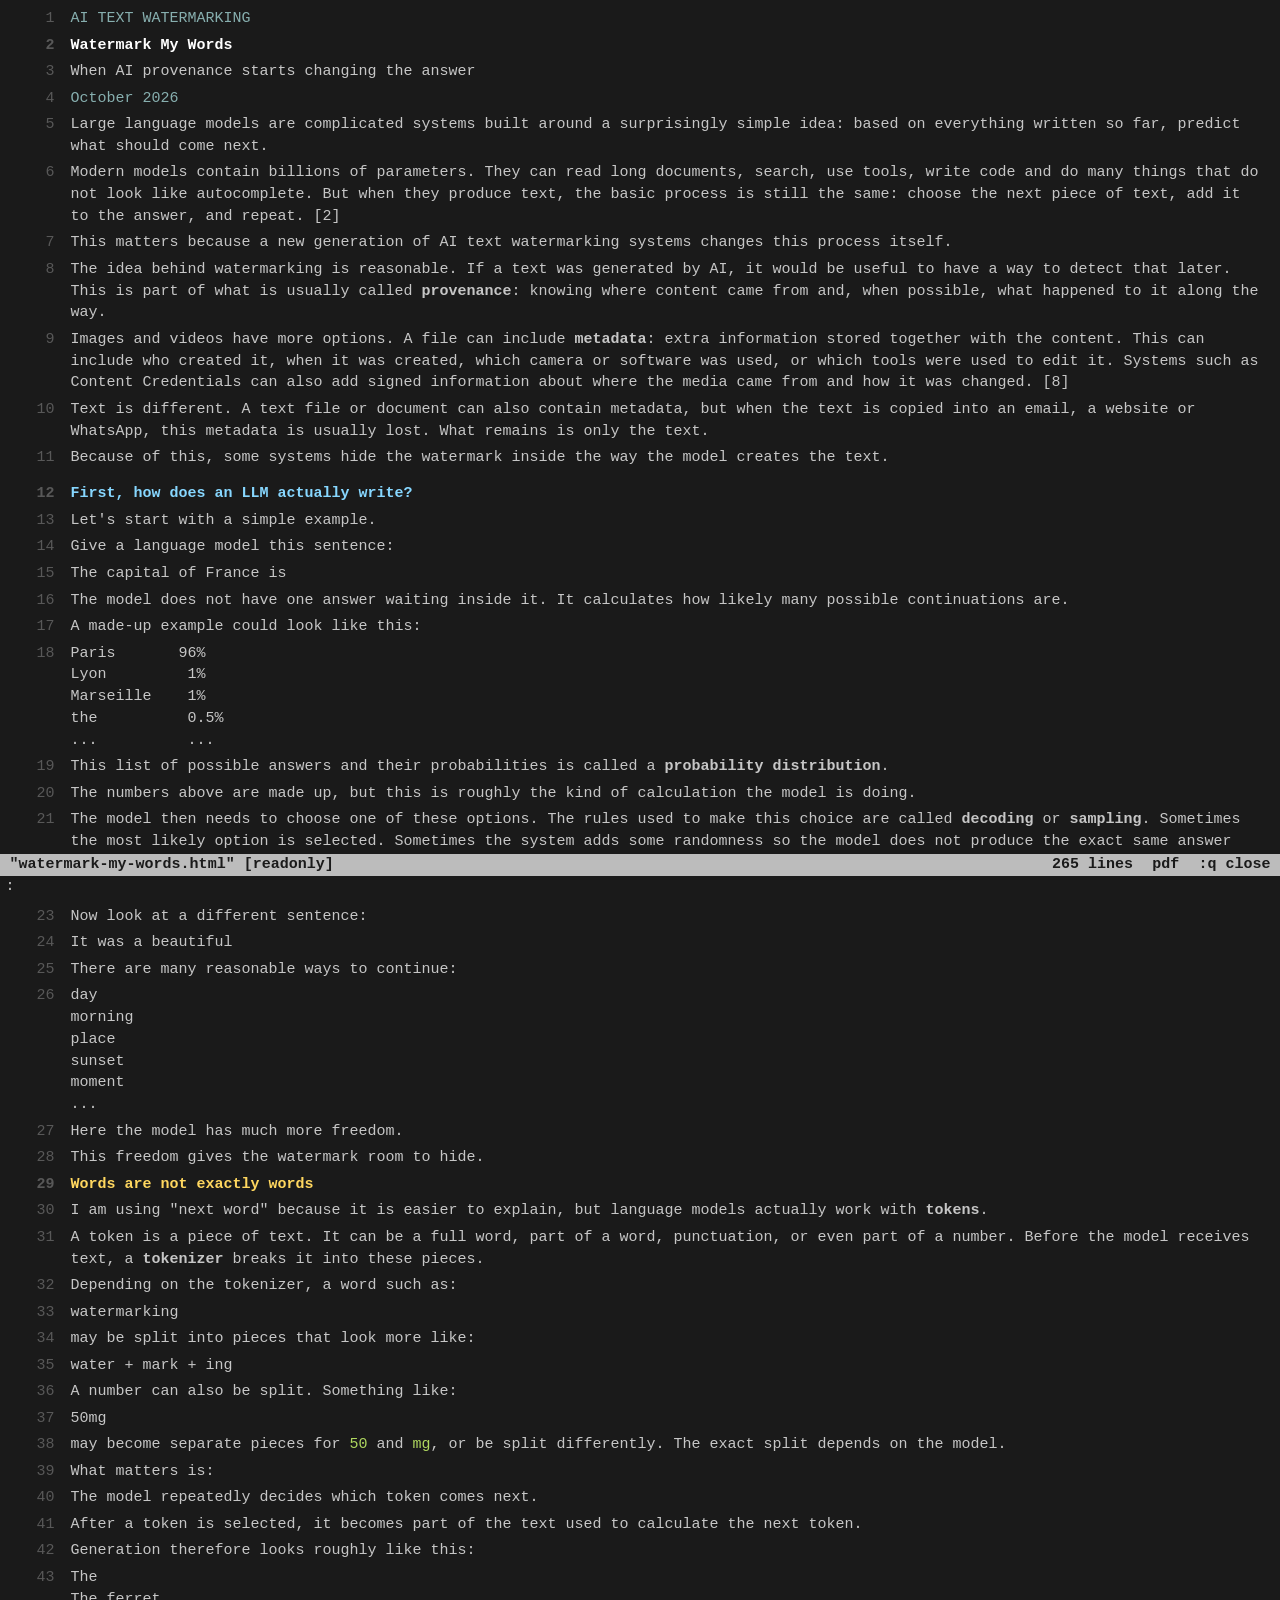
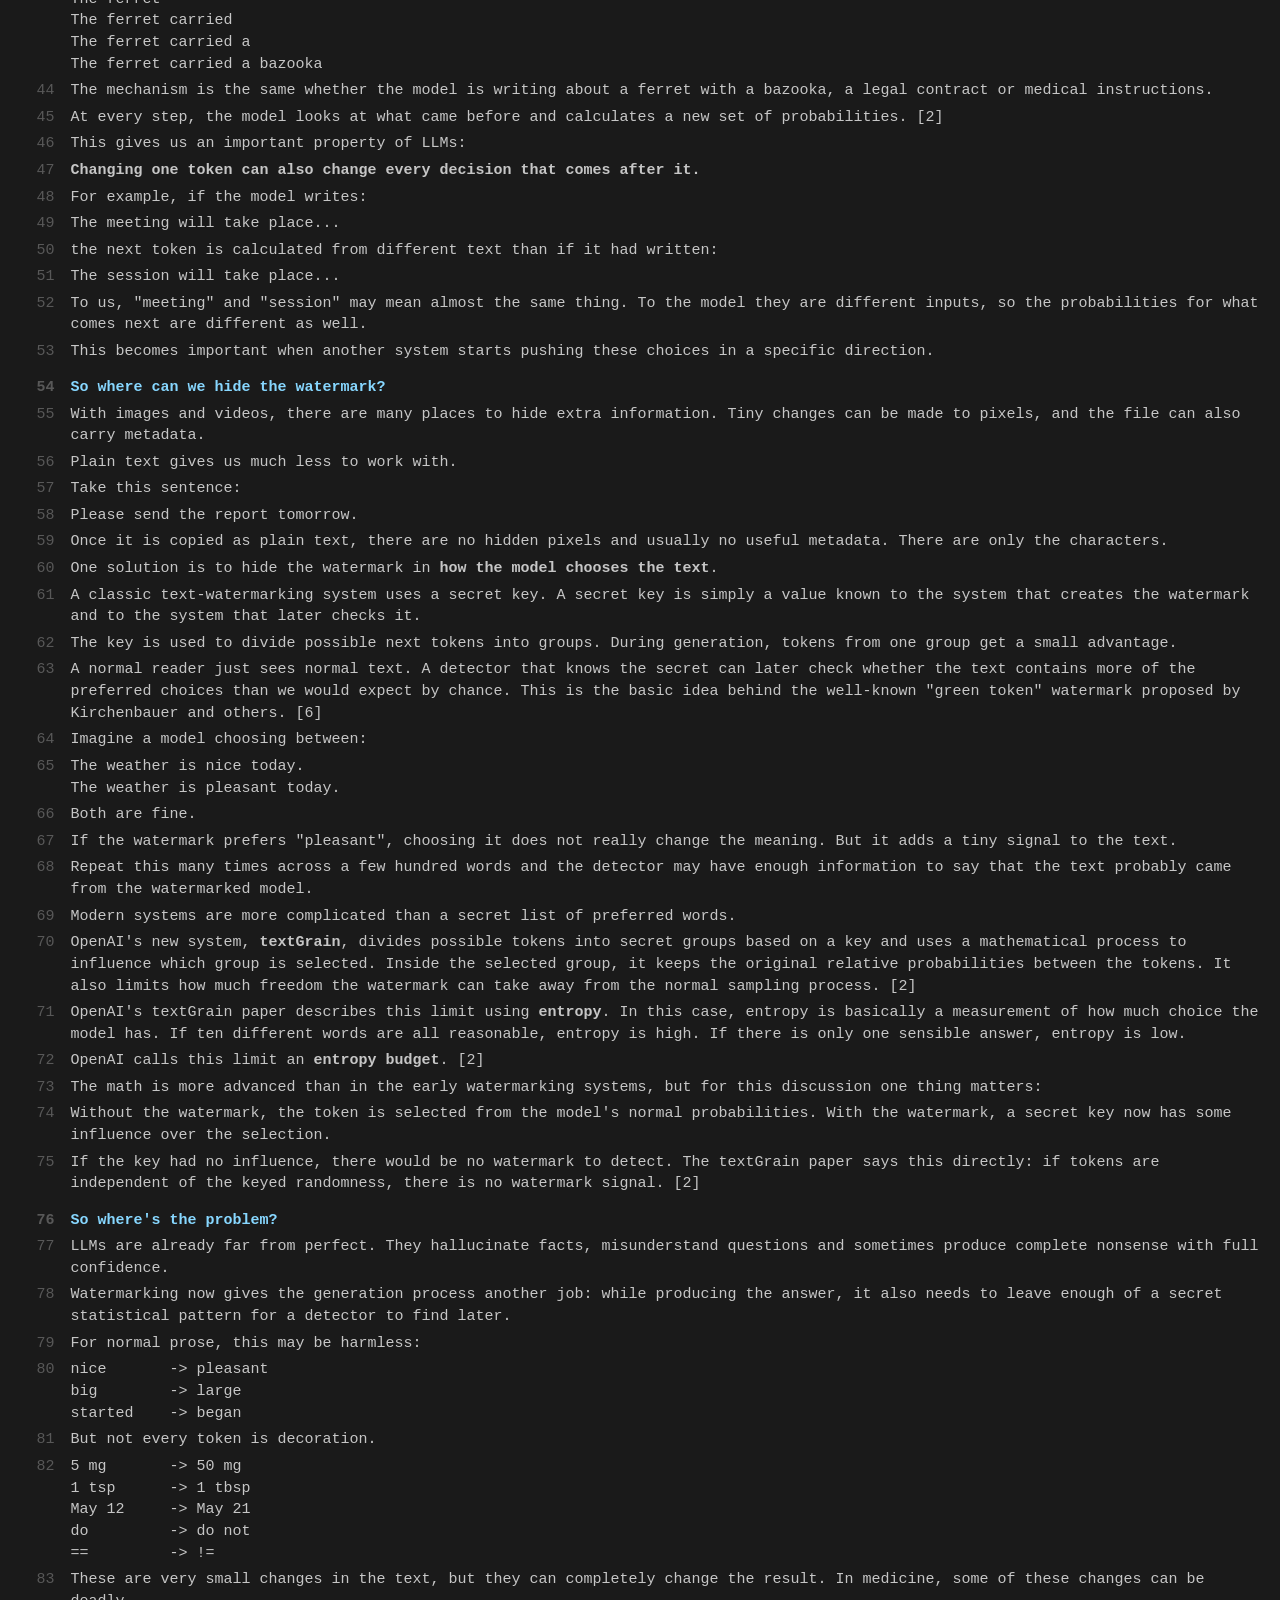
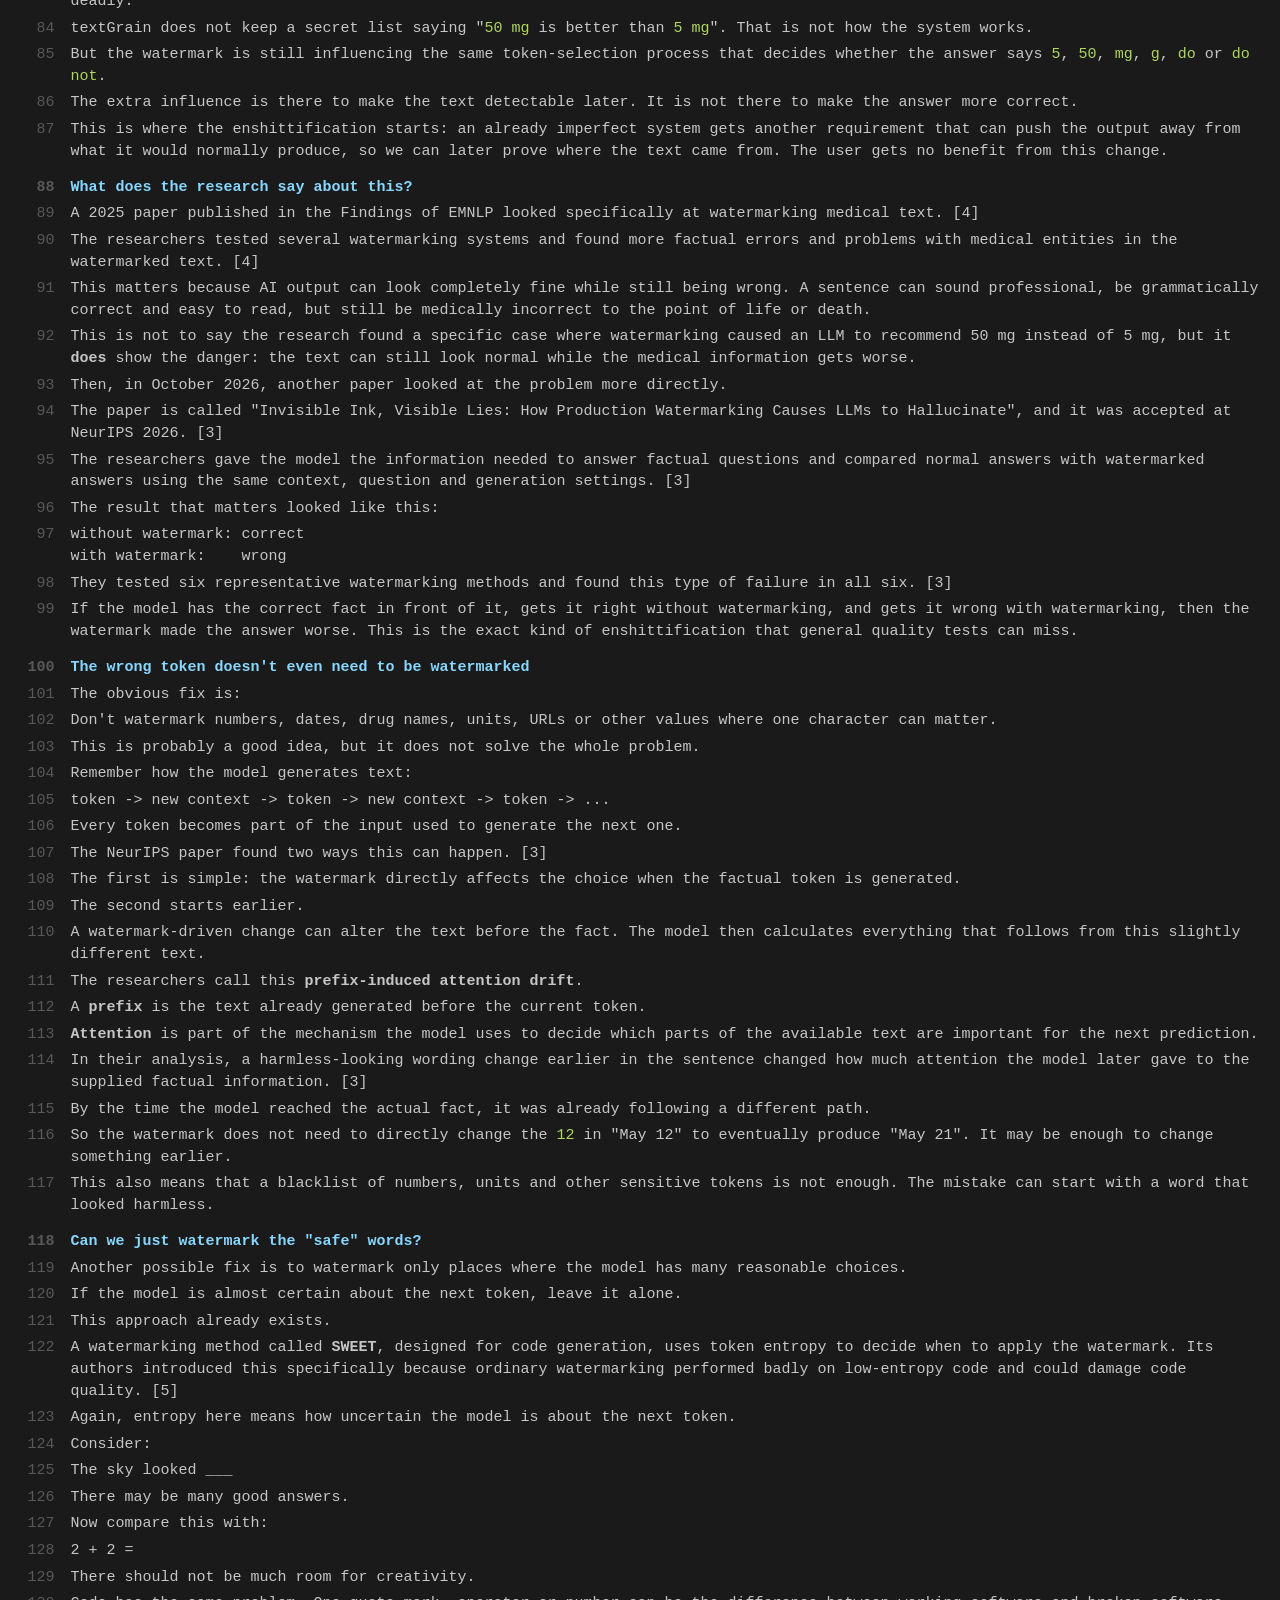
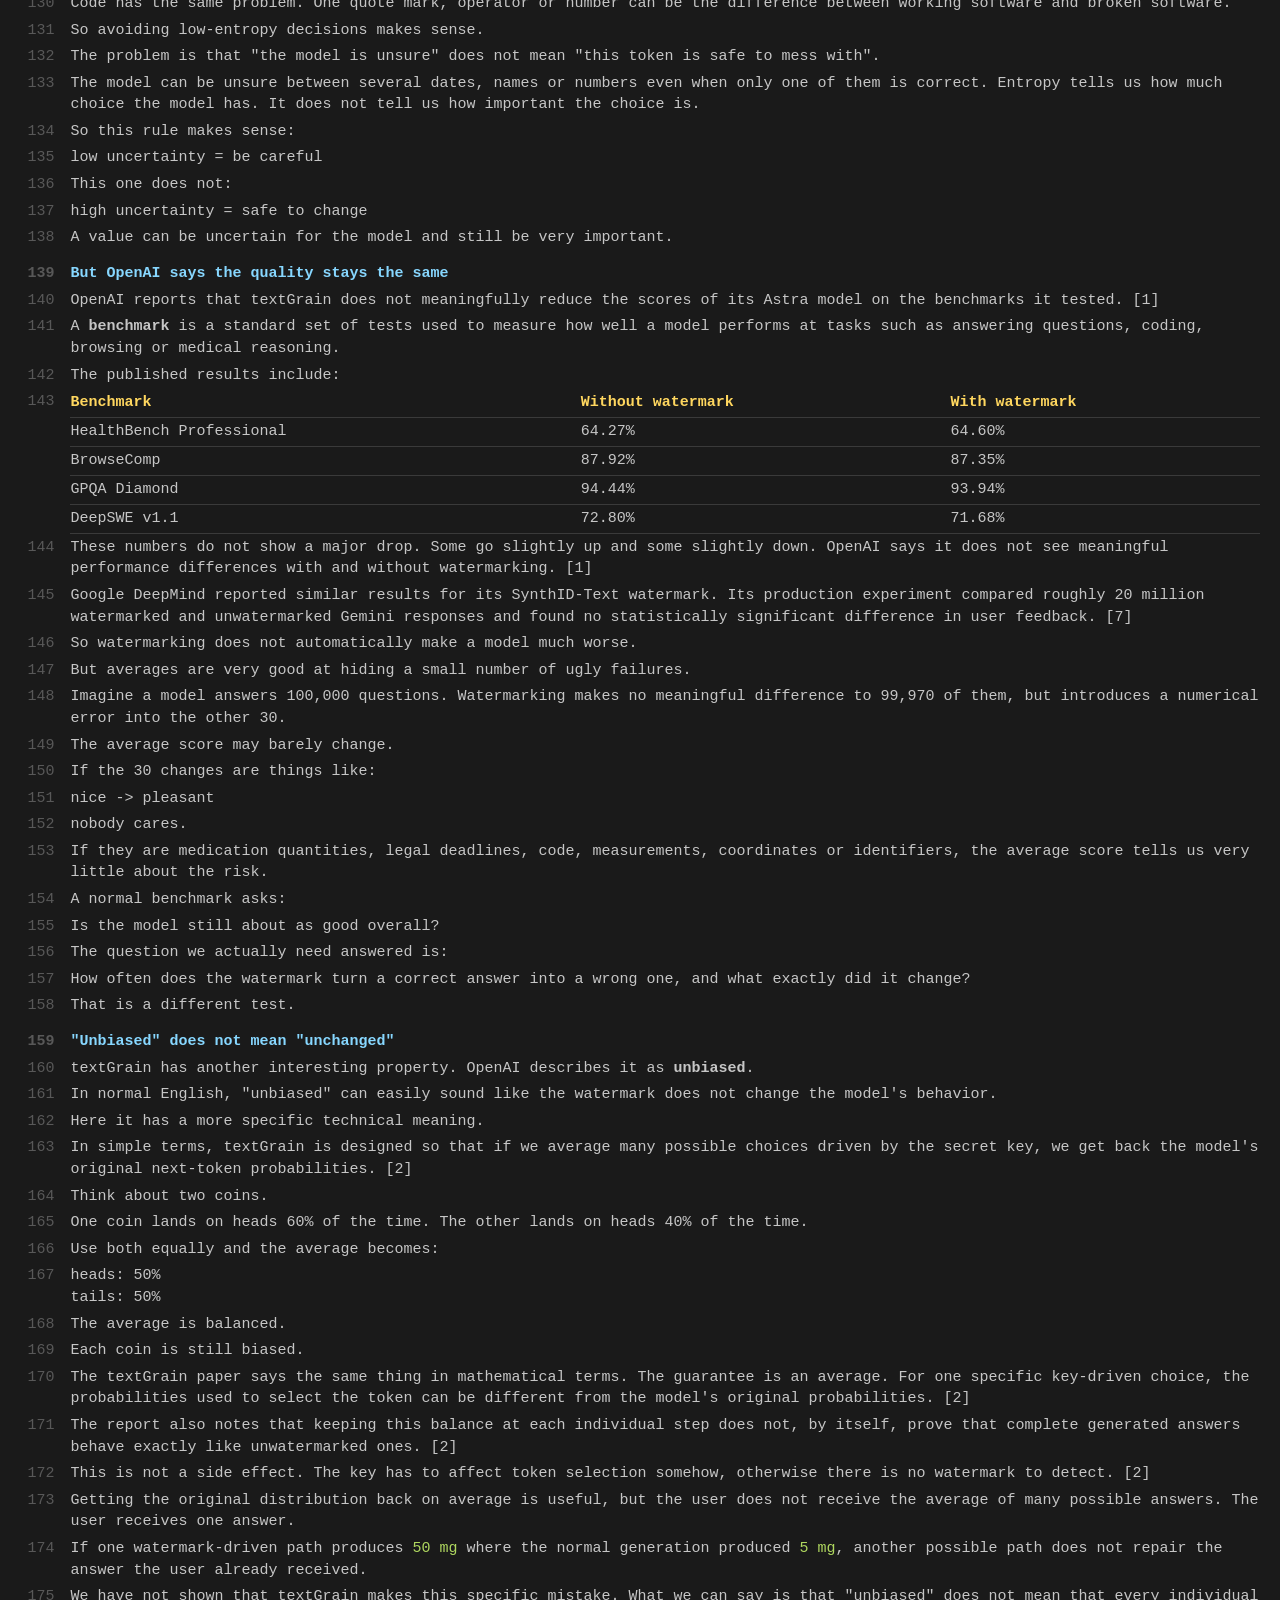
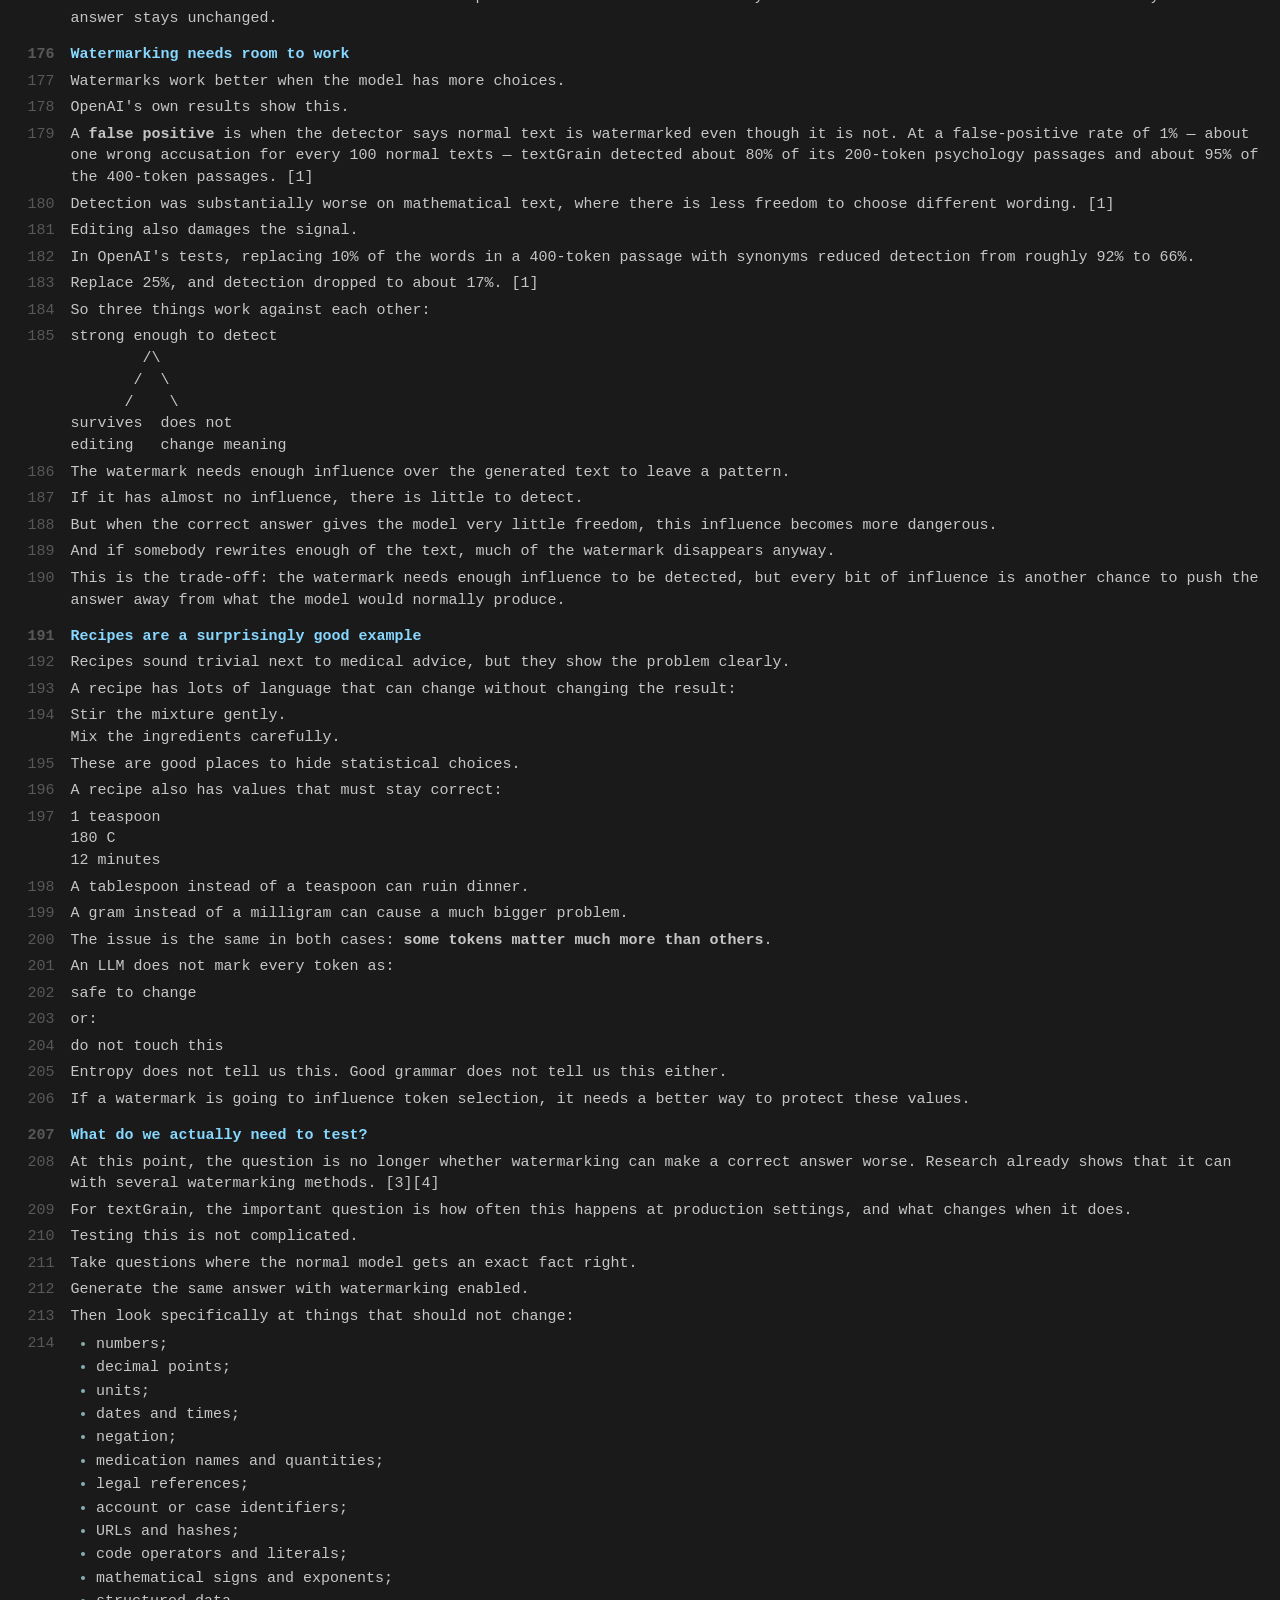
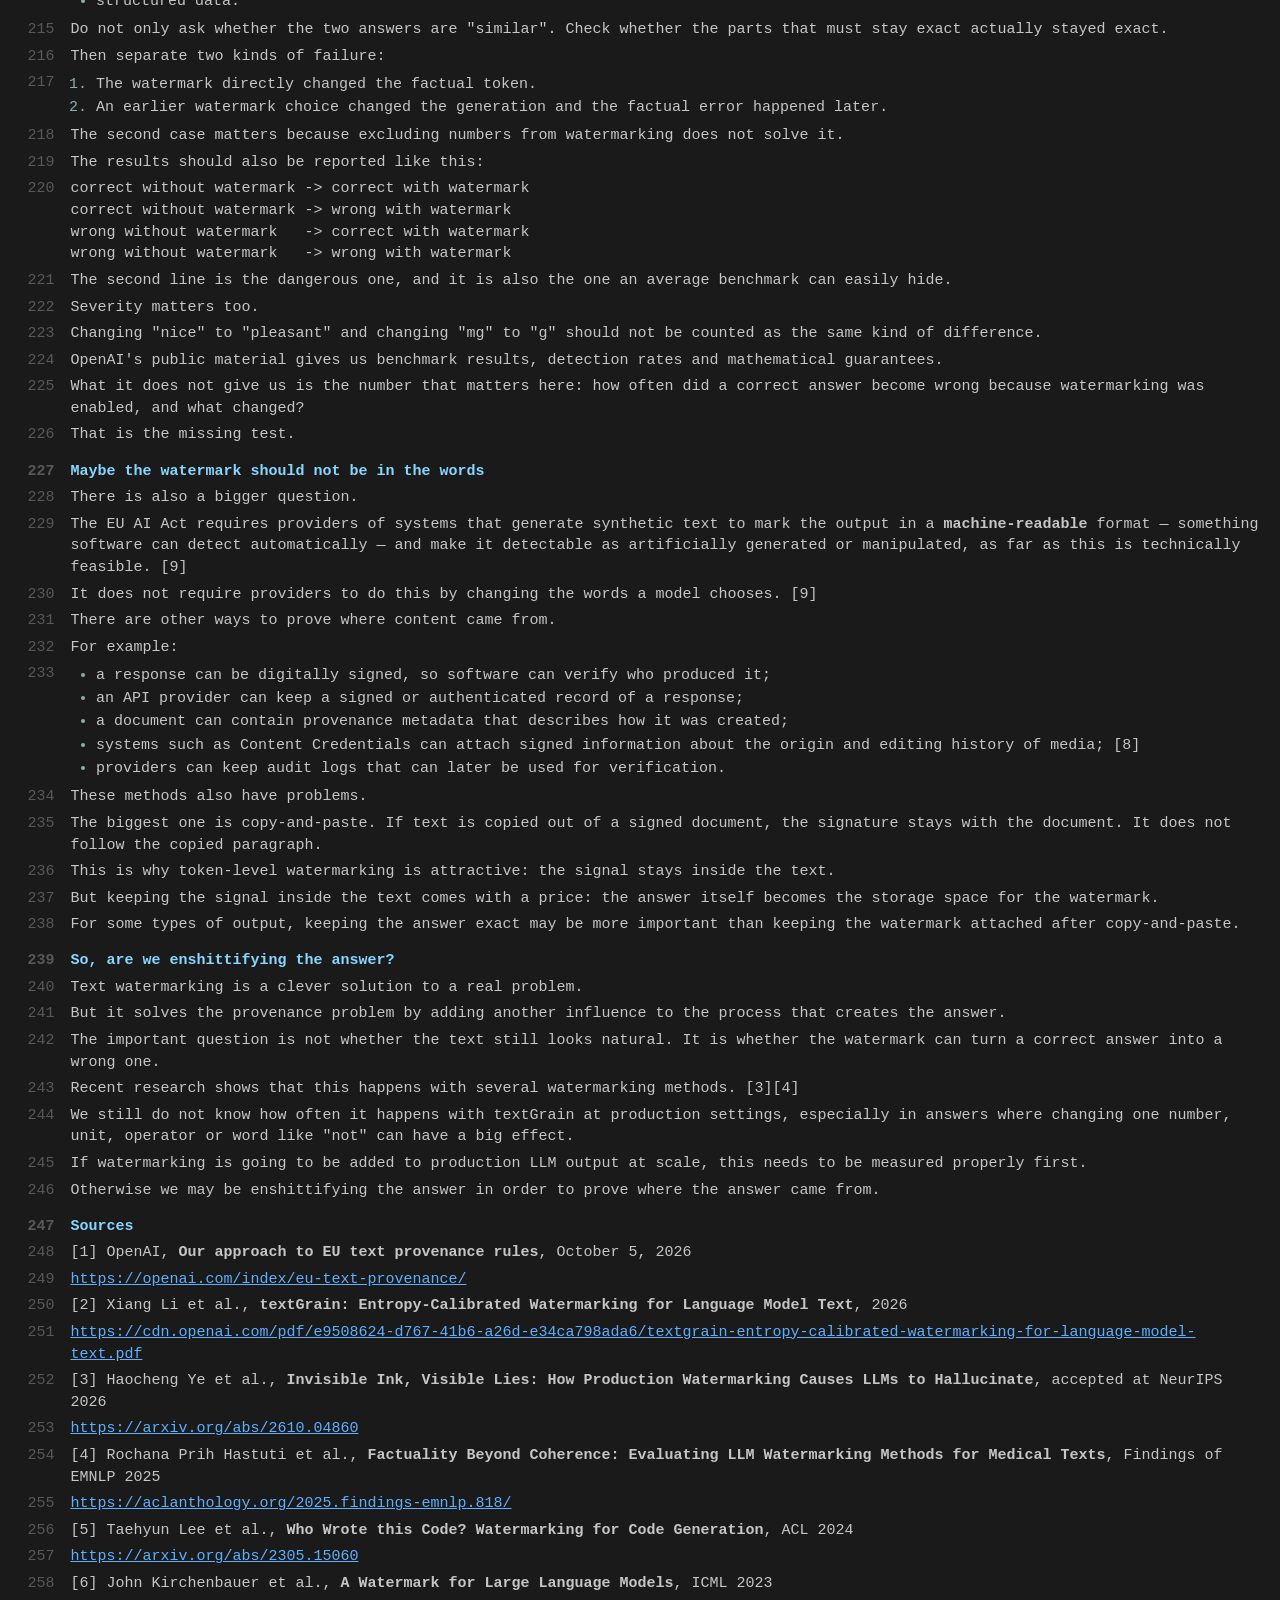
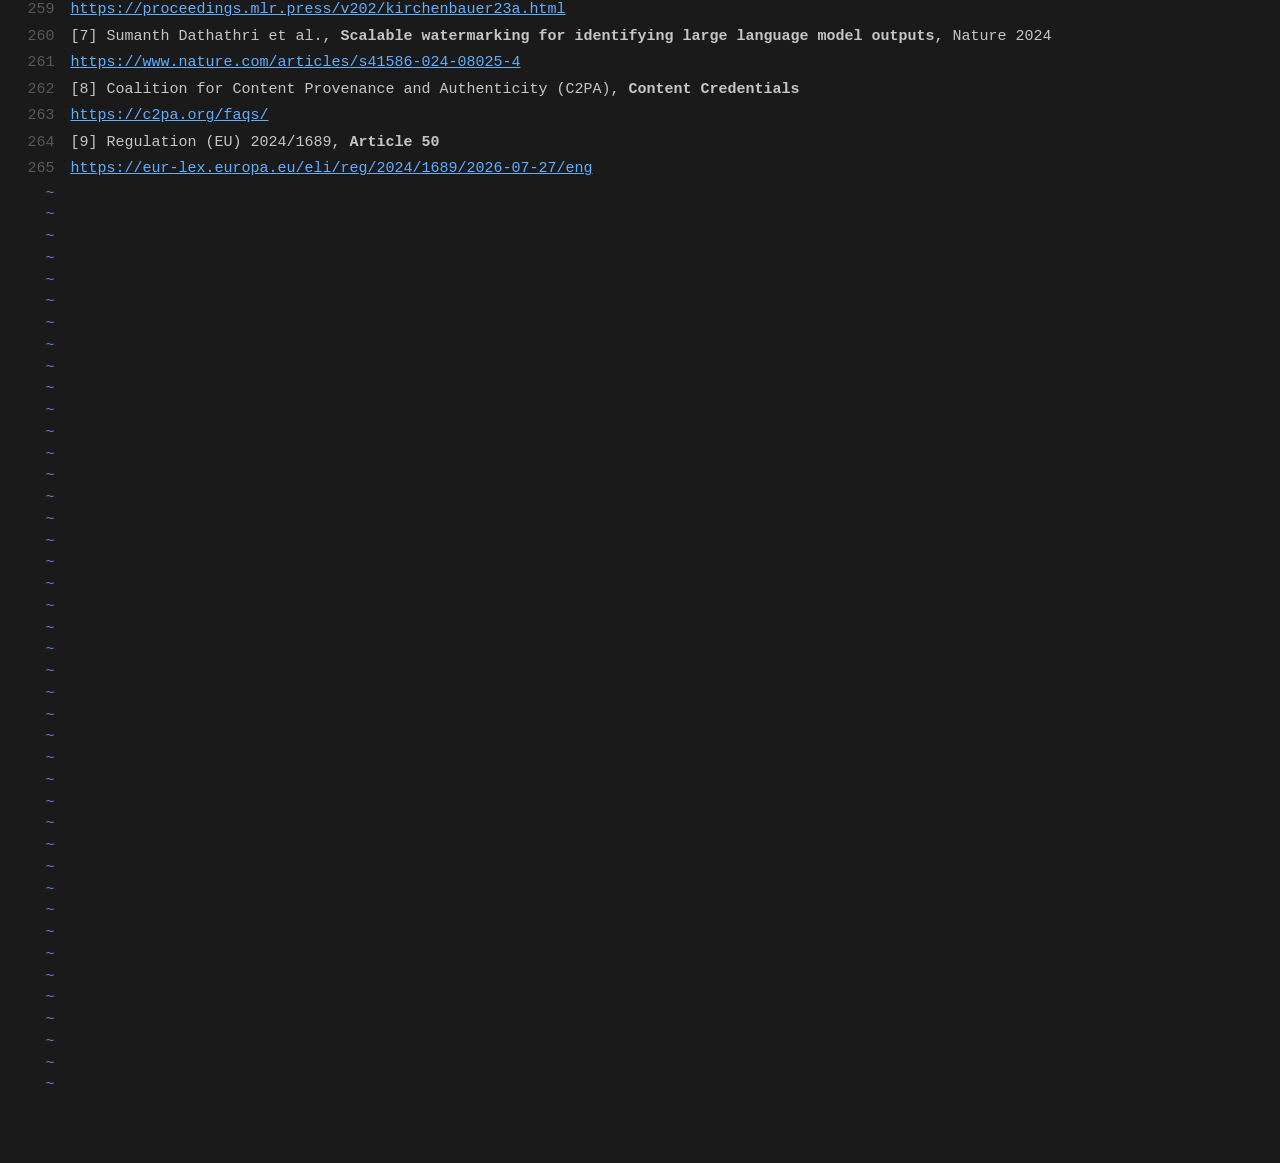
<file: reports/watermark-my-words.html>
<!DOCTYPE html>
<html lang="en">
<head>
    <meta charset="UTF-8">
    <meta name="viewport" content="width=device-width, initial-scale=1.0">
    <title>Watermark My Words - CyberCyber Labs</title>
    <link rel="stylesheet" href="../report.css">
    <link rel="alternate" type="application/rss+xml" title="CyberCyber Labs" href="../feed.xml">
</head>
<body>
<div class="vim">
<div class="buf">
<article>
<p class="byline">AI TEXT WATERMARKING</p>
<h1>Watermark My Words</h1>
<p class="deck">When AI provenance starts changing the answer</p>
<p class="byline">October 2026</p>
<p>Large language models are complicated systems built around a surprisingly simple idea: based on everything written so far, predict what should come next.</p>
<p>Modern models contain billions of parameters. They can read long documents, search, use tools, write code and do many things that do not look like autocomplete. But when they produce text, the basic process is still the same: choose the next piece of text, add it to the answer, and repeat. [2]</p>
<p>This matters because a new generation of AI text watermarking systems changes this process itself.</p>
<p>The idea behind watermarking is reasonable. If a text was generated by AI, it would be useful to have a way to detect that later. This is part of what is usually called <strong>provenance</strong>: knowing where content came from and, when possible, what happened to it along the way.</p>
<p>Images and videos have more options. A file can include <strong>metadata</strong>: extra information stored together with the content. This can include who created it, when it was created, which camera or software was used, or which tools were used to edit it. Systems such as Content Credentials can also add signed information about where the media came from and how it was changed. [8]</p>
<p>Text is different. A text file or document can also contain metadata, but when the text is copied into an email, a website or WhatsApp, this metadata is usually lost. What remains is only the text.</p>
<p>Because of this, some systems hide the watermark inside the way the model creates the text.</p>
<h2>First, how does an LLM actually write?</h2>
<p>Let's start with a simple example.</p>
<p>Give a language model this sentence:</p>
<pre><code>The capital of France is</code></pre>
<p>The model does not have one answer waiting inside it. It calculates how likely many possible continuations are.</p>
<p>A made-up example could look like this:</p>
<pre><code>Paris       96%
Lyon         1%
Marseille    1%
the          0.5%
...          ...</code></pre>
<p>This list of possible answers and their probabilities is called a <strong>probability distribution</strong>.</p>
<p>The numbers above are made up, but this is roughly the kind of calculation the model is doing.</p>
<p>The model then needs to choose one of these options. The rules used to make this choice are called <strong>decoding</strong> or <strong>sampling</strong>. Sometimes the most likely option is selected. Sometimes the system adds some randomness so the model does not produce the exact same answer every time.</p>
<p>In this example, "Paris" is much more likely than the other options.</p>
<p>Now look at a different sentence:</p>
<pre><code>It was a beautiful</code></pre>
<p>There are many reasonable ways to continue:</p>
<pre><code>day
morning
place
sunset
moment
...</code></pre>
<p>Here the model has much more freedom.</p>
<p>This freedom gives the watermark room to hide.</p>
<h3>Words are not exactly words</h3>
<p>I am using "next word" because it is easier to explain, but language models actually work with <strong>tokens</strong>.</p>
<p>A token is a piece of text. It can be a full word, part of a word, punctuation, or even part of a number. Before the model receives text, a <strong>tokenizer</strong> breaks it into these pieces.</p>
<p>Depending on the tokenizer, a word such as:</p>
<pre><code>watermarking</code></pre>
<p>may be split into pieces that look more like:</p>
<pre><code>water + mark + ing</code></pre>
<p>A number can also be split. Something like:</p>
<pre><code>50mg</code></pre>
<p>may become separate pieces for <code>50</code> and <code>mg</code>, or be split differently. The exact split depends on the model.</p>
<p>What matters is:</p>
<p>The model repeatedly decides which token comes next.</p>
<p>After a token is selected, it becomes part of the text used to calculate the next token.</p>
<p>Generation therefore looks roughly like this:</p>
<pre><code>The
The ferret
The ferret carried
The ferret carried a
The ferret carried a bazooka</code></pre>
<p>The mechanism is the same whether the model is writing about a ferret with a bazooka, a legal contract or medical instructions.</p>
<p>At every step, the model looks at what came before and calculates a new set of probabilities. [2]</p>
<p>This gives us an important property of LLMs:</p>
<p><strong>Changing one token can also change every decision that comes after it.</strong></p>
<p>For example, if the model writes:</p>
<pre><code>The meeting will take place...</code></pre>
<p>the next token is calculated from different text than if it had written:</p>
<pre><code>The session will take place...</code></pre>
<p>To us, "meeting" and "session" may mean almost the same thing. To the model they are different inputs, so the probabilities for what comes next are different as well.</p>
<p>This becomes important when another system starts pushing these choices in a specific direction.</p>
<h2>So where can we hide the watermark?</h2>
<p>With images and videos, there are many places to hide extra information. Tiny changes can be made to pixels, and the file can also carry metadata.</p>
<p>Plain text gives us much less to work with.</p>
<p>Take this sentence:</p>
<pre><code>Please send the report tomorrow.</code></pre>
<p>Once it is copied as plain text, there are no hidden pixels and usually no useful metadata. There are only the characters.</p>
<p>One solution is to hide the watermark in <strong>how the model chooses the text</strong>.</p>
<p>A classic text-watermarking system uses a secret key. A secret key is simply a value known to the system that creates the watermark and to the system that later checks it.</p>
<p>The key is used to divide possible next tokens into groups. During generation, tokens from one group get a small advantage.</p>
<p>A normal reader just sees normal text. A detector that knows the secret can later check whether the text contains more of the preferred choices than we would expect by chance. This is the basic idea behind the well-known "green token" watermark proposed by Kirchenbauer and others. [6]</p>
<p>Imagine a model choosing between:</p>
<pre><code>The weather is nice today.
The weather is pleasant today.</code></pre>
<p>Both are fine.</p>
<p>If the watermark prefers "pleasant", choosing it does not really change the meaning. But it adds a tiny signal to the text.</p>
<p>Repeat this many times across a few hundred words and the detector may have enough information to say that the text probably came from the watermarked model.</p>
<p>Modern systems are more complicated than a secret list of preferred words.</p>
<p>OpenAI's new system, <strong>textGrain</strong>, divides possible tokens into secret groups based on a key and uses a mathematical process to influence which group is selected. Inside the selected group, it keeps the original relative probabilities between the tokens. It also limits how much freedom the watermark can take away from the normal sampling process. [2]</p>
<p>OpenAI's textGrain paper describes this limit using <strong>entropy</strong>. In this case, entropy is basically a measurement of how much choice the model has. If ten different words are all reasonable, entropy is high. If there is only one sensible answer, entropy is low.</p>
<p>OpenAI calls this limit an <strong>entropy budget</strong>. [2]</p>
<p>The math is more advanced than in the early watermarking systems, but for this discussion one thing matters:</p>
<p>Without the watermark, the token is selected from the model's normal probabilities. With the watermark, a secret key now has some influence over the selection.</p>
<p>If the key had no influence, there would be no watermark to detect. The textGrain paper says this directly: if tokens are independent of the keyed randomness, there is no watermark signal. [2]</p>
<h2>So where's the problem?</h2>
<p>LLMs are already far from perfect. They hallucinate facts, misunderstand questions and sometimes produce complete nonsense with full confidence.</p>
<p>Watermarking now gives the generation process another job: while producing the answer, it also needs to leave enough of a secret statistical pattern for a detector to find later.</p>
<p>For normal prose, this may be harmless:</p>
<pre><code>nice       -&gt; pleasant
big        -&gt; large
started    -&gt; began</code></pre>
<p>But not every token is decoration.</p>
<pre><code>5 mg       -&gt; 50 mg
1 tsp      -&gt; 1 tbsp
May 12     -&gt; May 21
do         -&gt; do not
==         -&gt; !=</code></pre>
<p>These are very small changes in the text, but they can completely change the result. In medicine, some of these changes can be deadly.</p>
<p>textGrain does not keep a secret list saying "<code>50 mg</code> is better than <code>5 mg</code>". That is not how the system works.</p>
<p>But the watermark is still influencing the same token-selection process that decides whether the answer says <code>5</code>, <code>50</code>, <code>mg</code>, <code>g</code>, <code>do</code> or <code>do not</code>.</p>
<p>The extra influence is there to make the text detectable later. It is not there to make the answer more correct.</p>
<p>This is where the enshittification starts: an already imperfect system gets another requirement that can push the output away from what it would normally produce, so we can later prove where the text came from. The user gets no benefit from this change.</p>
<h2>What does the research say about this?</h2>
<p>A 2025 paper published in the Findings of EMNLP looked specifically at watermarking medical text. [4]</p>
<p>The researchers tested several watermarking systems and found more factual errors and problems with medical entities in the watermarked text. [4]</p>
<p>This matters because AI output can look completely fine while still being wrong. A sentence can sound professional, be grammatically correct and easy to read, but still be medically incorrect to the point of life or death.</p>
<p>This is not to say the research found a specific case where watermarking caused an LLM to recommend 50 mg instead of 5 mg, but it <strong>does</strong> show the danger: the text can still look normal while the medical information gets worse.</p>
<p>Then, in October 2026, another paper looked at the problem more directly.</p>
<p>The paper is called "Invisible Ink, Visible Lies: How Production Watermarking Causes LLMs to Hallucinate", and it was accepted at NeurIPS 2026. [3]</p>
<p>The researchers gave the model the information needed to answer factual questions and compared normal answers with watermarked answers using the same context, question and generation settings. [3]</p>
<p>The result that matters looked like this:</p>
<pre><code>without watermark: correct
with watermark:    wrong</code></pre>
<p>They tested six representative watermarking methods and found this type of failure in all six. [3]</p>
<p>If the model has the correct fact in front of it, gets it right without watermarking, and gets it wrong with watermarking, then the watermark made the answer worse. This is the exact kind of enshittification that general quality tests can miss.</p>
<h2>The wrong token doesn't even need to be watermarked</h2>
<p>The obvious fix is:</p>
<p>Don't watermark numbers, dates, drug names, units, URLs or other values where one character can matter.</p>
<p>This is probably a good idea, but it does not solve the whole problem.</p>
<p>Remember how the model generates text:</p>
<pre><code>token -&gt; new context -&gt; token -&gt; new context -&gt; token -&gt; ...</code></pre>
<p>Every token becomes part of the input used to generate the next one.</p>
<p>The NeurIPS paper found two ways this can happen. [3]</p>
<p>The first is simple: the watermark directly affects the choice when the factual token is generated.</p>
<p>The second starts earlier.</p>
<p>A watermark-driven change can alter the text before the fact. The model then calculates everything that follows from this slightly different text.</p>
<p>The researchers call this <strong>prefix-induced attention drift</strong>.</p>
<p>A <strong>prefix</strong> is the text already generated before the current token.</p>
<p><strong>Attention</strong> is part of the mechanism the model uses to decide which parts of the available text are important for the next prediction.</p>
<p>In their analysis, a harmless-looking wording change earlier in the sentence changed how much attention the model later gave to the supplied factual information. [3]</p>
<p>By the time the model reached the actual fact, it was already following a different path.</p>
<p>So the watermark does not need to directly change the <code>12</code> in "May 12" to eventually produce "May 21". It may be enough to change something earlier.</p>
<p>This also means that a blacklist of numbers, units and other sensitive tokens is not enough. The mistake can start with a word that looked harmless.</p>
<h2>Can we just watermark the "safe" words?</h2>
<p>Another possible fix is to watermark only places where the model has many reasonable choices.</p>
<p>If the model is almost certain about the next token, leave it alone.</p>
<p>This approach already exists.</p>
<p>A watermarking method called <strong>SWEET</strong>, designed for code generation, uses token entropy to decide when to apply the watermark. Its authors introduced this specifically because ordinary watermarking performed badly on low-entropy code and could damage code quality. [5]</p>
<p>Again, entropy here means how uncertain the model is about the next token.</p>
<p>Consider:</p>
<pre><code>The sky looked ___</code></pre>
<p>There may be many good answers.</p>
<p>Now compare this with:</p>
<pre><code>2 + 2 =</code></pre>
<p>There should not be much room for creativity.</p>
<p>Code has the same problem. One quote mark, operator or number can be the difference between working software and broken software.</p>
<p>So avoiding low-entropy decisions makes sense.</p>
<p>The problem is that "the model is unsure" does not mean "this token is safe to mess with".</p>
<p>The model can be unsure between several dates, names or numbers even when only one of them is correct. Entropy tells us how much choice the model has. It does not tell us how important the choice is.</p>
<p>So this rule makes sense:</p>
<pre><code>low uncertainty = be careful</code></pre>
<p>This one does not:</p>
<pre><code>high uncertainty = safe to change</code></pre>
<p>A value can be uncertain for the model and still be very important.</p>
<h2>But OpenAI says the quality stays the same</h2>
<p>OpenAI reports that textGrain does not meaningfully reduce the scores of its Astra model on the benchmarks it tested. [1]</p>
<p>A <strong>benchmark</strong> is a standard set of tests used to measure how well a model performs at tasks such as answering questions, coding, browsing or medical reasoning.</p>
<p>The published results include:</p>
<table>
<tr><th><strong>Benchmark</strong></th><th><strong>Without watermark</strong></th><th><strong>With watermark</strong></th></tr>
<tr><td>HealthBench Professional</td><td>64.27%</td><td>64.60%</td></tr>
<tr><td>BrowseComp</td><td>87.92%</td><td>87.35%</td></tr>
<tr><td>GPQA Diamond</td><td>94.44%</td><td>93.94%</td></tr>
<tr><td>DeepSWE v1.1</td><td>72.80%</td><td>71.68%</td></tr>
</table>
<p>These numbers do not show a major drop. Some go slightly up and some slightly down. OpenAI says it does not see meaningful performance differences with and without watermarking. [1]</p>
<p>Google DeepMind reported similar results for its SynthID-Text watermark. Its production experiment compared roughly 20 million watermarked and unwatermarked Gemini responses and found no statistically significant difference in user feedback. [7]</p>
<p>So watermarking does not automatically make a model much worse.</p>
<p>But averages are very good at hiding a small number of ugly failures.</p>
<p>Imagine a model answers 100,000 questions. Watermarking makes no meaningful difference to 99,970 of them, but introduces a numerical error into the other 30.</p>
<p>The average score may barely change.</p>
<p>If the 30 changes are things like:</p>
<pre><code>nice -&gt; pleasant</code></pre>
<p>nobody cares.</p>
<p>If they are medication quantities, legal deadlines, code, measurements, coordinates or identifiers, the average score tells us very little about the risk.</p>
<p>A normal benchmark asks:</p>
<p>Is the model still about as good overall?</p>
<p>The question we actually need answered is:</p>
<p>How often does the watermark turn a correct answer into a wrong one, and what exactly did it change?</p>
<p>That is a different test.</p>
<h2>"Unbiased" does not mean "unchanged"</h2>
<p>textGrain has another interesting property. OpenAI describes it as <strong>unbiased</strong>.</p>
<p>In normal English, "unbiased" can easily sound like the watermark does not change the model's behavior.</p>
<p>Here it has a more specific technical meaning.</p>
<p>In simple terms, textGrain is designed so that if we average many possible choices driven by the secret key, we get back the model's original next-token probabilities. [2]</p>
<p>Think about two coins.</p>
<p>One coin lands on heads 60% of the time. The other lands on heads 40% of the time.</p>
<p>Use both equally and the average becomes:</p>
<pre><code>heads: 50%
tails: 50%</code></pre>
<p>The average is balanced.</p>
<p>Each coin is still biased.</p>
<p>The textGrain paper says the same thing in mathematical terms. The guarantee is an average. For one specific key-driven choice, the probabilities used to select the token can be different from the model's original probabilities. [2]</p>
<p>The report also notes that keeping this balance at each individual step does not, by itself, prove that complete generated answers behave exactly like unwatermarked ones. [2]</p>
<p>This is not a side effect. The key has to affect token selection somehow, otherwise there is no watermark to detect. [2]</p>
<p>Getting the original distribution back on average is useful, but the user does not receive the average of many possible answers. The user receives one answer.</p>
<p>If one watermark-driven path produces <code>50 mg</code> where the normal generation produced <code>5 mg</code>, another possible path does not repair the answer the user already received.</p>
<p>We have not shown that textGrain makes this specific mistake. What we can say is that "unbiased" does not mean that every individual answer stays unchanged.</p>
<h2>Watermarking needs room to work</h2>
<p>Watermarks work better when the model has more choices.</p>
<p>OpenAI's own results show this.</p>
<p>A <strong>false positive</strong> is when the detector says normal text is watermarked even though it is not. At a false-positive rate of 1% — about one wrong accusation for every 100 normal texts — textGrain detected about 80% of its 200-token psychology passages and about 95% of the 400-token passages. [1]</p>
<p>Detection was substantially worse on mathematical text, where there is less freedom to choose different wording. [1]</p>
<p>Editing also damages the signal.</p>
<p>In OpenAI's tests, replacing 10% of the words in a 400-token passage with synonyms reduced detection from roughly 92% to 66%.</p>
<p>Replace 25%, and detection dropped to about 17%. [1]</p>
<p>So three things work against each other:</p>
<pre><code>strong enough to detect
        /\
       /  \
      /    \
survives  does not
editing   change meaning</code></pre>
<p>The watermark needs enough influence over the generated text to leave a pattern.</p>
<p>If it has almost no influence, there is little to detect.</p>
<p>But when the correct answer gives the model very little freedom, this influence becomes more dangerous.</p>
<p>And if somebody rewrites enough of the text, much of the watermark disappears anyway.</p>
<p>This is the trade-off: the watermark needs enough influence to be detected, but every bit of influence is another chance to push the answer away from what the model would normally produce.</p>
<h2>Recipes are a surprisingly good example</h2>
<p>Recipes sound trivial next to medical advice, but they show the problem clearly.</p>
<p>A recipe has lots of language that can change without changing the result:</p>
<pre><code>Stir the mixture gently.
Mix the ingredients carefully.</code></pre>
<p>These are good places to hide statistical choices.</p>
<p>A recipe also has values that must stay correct:</p>
<pre><code>1 teaspoon
180 C
12 minutes</code></pre>
<p>A tablespoon instead of a teaspoon can ruin dinner.</p>
<p>A gram instead of a milligram can cause a much bigger problem.</p>
<p>The issue is the same in both cases: <strong>some tokens matter much more than others</strong>.</p>
<p>An LLM does not mark every token as:</p>
<pre><code>safe to change</code></pre>
<p>or:</p>
<pre><code>do not touch this</code></pre>
<p>Entropy does not tell us this. Good grammar does not tell us this either.</p>
<p>If a watermark is going to influence token selection, it needs a better way to protect these values.</p>
<h2>What do we actually need to test?</h2>
<p>At this point, the question is no longer whether watermarking can make a correct answer worse. Research already shows that it can with several watermarking methods. [3][4]</p>
<p>For textGrain, the important question is how often this happens at production settings, and what changes when it does.</p>
<p>Testing this is not complicated.</p>
<p>Take questions where the normal model gets an exact fact right.</p>
<p>Generate the same answer with watermarking enabled.</p>
<p>Then look specifically at things that should not change:</p>
<ul>
<li>numbers;</li>
<li>decimal points;</li>
<li>units;</li>
<li>dates and times;</li>
<li>negation;</li>
<li>medication names and quantities;</li>
<li>legal references;</li>
<li>account or case identifiers;</li>
<li>URLs and hashes;</li>
<li>code operators and literals;</li>
<li>mathematical signs and exponents;</li>
<li>structured data.</li>
</ul>
<p>Do not only ask whether the two answers are "similar". Check whether the parts that must stay exact actually stayed exact.</p>
<p>Then separate two kinds of failure:</p>
<ol>
<li>The watermark directly changed the factual token.</li>
<li>An earlier watermark choice changed the generation and the factual error happened later.</li>
</ol>
<p>The second case matters because excluding numbers from watermarking does not solve it.</p>
<p>The results should also be reported like this:</p>
<pre><code>correct without watermark -&gt; correct with watermark
correct without watermark -&gt; wrong with watermark
wrong without watermark   -&gt; correct with watermark
wrong without watermark   -&gt; wrong with watermark</code></pre>
<p>The second line is the dangerous one, and it is also the one an average benchmark can easily hide.</p>
<p>Severity matters too.</p>
<p>Changing "nice" to "pleasant" and changing "mg" to "g" should not be counted as the same kind of difference.</p>
<p>OpenAI's public material gives us benchmark results, detection rates and mathematical guarantees.</p>
<p>What it does not give us is the number that matters here: how often did a correct answer become wrong because watermarking was enabled, and what changed?</p>
<p>That is the missing test.</p>
<h2>Maybe the watermark should not be in the words</h2>
<p>There is also a bigger question.</p>
<p>The EU AI Act requires providers of systems that generate synthetic text to mark the output in a <strong>machine-readable</strong> format — something software can detect automatically — and make it detectable as artificially generated or manipulated, as far as this is technically feasible. [9]</p>
<p>It does not require providers to do this by changing the words a model chooses. [9]</p>
<p>There are other ways to prove where content came from.</p>
<p>For example:</p>
<ul>
<li>a response can be digitally signed, so software can verify who produced it;</li>
<li>an API provider can keep a signed or authenticated record of a response;</li>
<li>a document can contain provenance metadata that describes how it was created;</li>
<li>systems such as Content Credentials can attach signed information about the origin and editing history of media; [8]</li>
<li>providers can keep audit logs that can later be used for verification.</li>
</ul>
<p>These methods also have problems.</p>
<p>The biggest one is copy-and-paste. If text is copied out of a signed document, the signature stays with the document. It does not follow the copied paragraph.</p>
<p>This is why token-level watermarking is attractive: the signal stays inside the text.</p>
<p>But keeping the signal inside the text comes with a price: the answer itself becomes the storage space for the watermark.</p>
<p>For some types of output, keeping the answer exact may be more important than keeping the watermark attached after copy-and-paste.</p>
<h2>So, are we enshittifying the answer?</h2>
<p>Text watermarking is a clever solution to a real problem.</p>
<p>But it solves the provenance problem by adding another influence to the process that creates the answer.</p>
<p>The important question is not whether the text still looks natural. It is whether the watermark can turn a correct answer into a wrong one.</p>
<p>Recent research shows that this happens with several watermarking methods. [3][4]</p>
<p>We still do not know how often it happens with textGrain at production settings, especially in answers where changing one number, unit, operator or word like "not" can have a big effect.</p>
<p>If watermarking is going to be added to production LLM output at scale, this needs to be measured properly first.</p>
<p>Otherwise we may be enshittifying the answer in order to prove where the answer came from.</p>
<h2>Sources</h2>
<p>[1] OpenAI, <strong>Our approach to EU text provenance rules</strong>, October 5, 2026</p>
<p><a href="https://openai.com/index/eu-text-provenance/">https://openai.com/index/eu-text-provenance/</a></p>
<p>[2] Xiang Li et al., <strong>textGrain: Entropy-Calibrated Watermarking for Language Model Text</strong>, 2026</p>
<p><a href="https://cdn.openai.com/pdf/e9508624-d767-41b6-a26d-e34ca798ada6/textgrain-entropy-calibrated-watermarking-for-language-model-text.pdf">https://cdn.openai.com/pdf/e9508624-d767-41b6-a26d-e34ca798ada6/textgrain-entropy-calibrated-watermarking-for-language-model-text.pdf</a></p>
<p>[3] Haocheng Ye et al., <strong>Invisible Ink, Visible Lies: How Production Watermarking Causes LLMs to Hallucinate</strong>, accepted at NeurIPS 2026</p>
<p><a href="https://arxiv.org/abs/2610.04860">https://arxiv.org/abs/2610.04860</a></p>
<p>[4] Rochana Prih Hastuti et al., <strong>Factuality Beyond Coherence: Evaluating LLM Watermarking Methods for Medical Texts</strong>, Findings of EMNLP 2025</p>
<p><a href="https://aclanthology.org/2025.findings-emnlp.818/">https://aclanthology.org/2025.findings-emnlp.818/</a></p>
<p>[5] Taehyun Lee et al., <strong>Who Wrote this Code? Watermarking for Code Generation</strong>, ACL 2024</p>
<p><a href="https://arxiv.org/abs/2305.15060">https://arxiv.org/abs/2305.15060</a></p>
<p>[6] John Kirchenbauer et al., <strong>A Watermark for Large Language Models</strong>, ICML 2023</p>
<p><a href="https://proceedings.mlr.press/v202/kirchenbauer23a.html">https://proceedings.mlr.press/v202/kirchenbauer23a.html</a></p>
<p>[7] Sumanth Dathathri et al., <strong>Scalable watermarking for identifying large language model outputs</strong>, Nature 2024</p>
<p><a href="https://www.nature.com/articles/s41586-024-08025-4">https://www.nature.com/articles/s41586-024-08025-4</a></p>
<p>[8] Coalition for Content Provenance and Authenticity (C2PA), <strong>Content Credentials</strong></p>
<p><a href="https://c2pa.org/faqs/">https://c2pa.org/faqs/</a></p>
<p>[9] Regulation (EU) 2024/1689, <strong>Article 50</strong></p>
<p><a href="https://eur-lex.europa.eu/eli/reg/2024/1689/2026-07-27/eng">https://eur-lex.europa.eu/eli/reg/2024/1689/2026-07-27/eng</a></p>
</article>
<div class="tildes" id="tildes" aria-hidden="true"></div>
</div>
<footer class="vim-foot">
    <div class="statusline">
        <span class="status-file"></span>
        <span class="status-actions"><span class="status-lines"></span><a class="pdf-link" href="Watermark-My-Words.pdf" download>pdf</a><a href="../index.html">:q close</a></span>
    </div>
    <form class="cmdline" id="cmdline">
        <label for="cmd">:</label>
        <input id="cmd" autocomplete="off" spellcheck="false" aria-label="Vim command. Type q and press Enter to close and return home.">
        <span class="cmdmsg" id="cmdmsg"></span>
    </form>
</footer>
</div>
<script src="../report.js"></script>
</body>
</html>
</file>
<file: report.css>
:root {
    --bg: #1a1a1a;
    --fg: #c6c6c6;
    --ln: #585858;
    --tilde: #5f87d7;
    --status-bg: #bcbcbc;
    --status-fg: #1a1a1a;
    --heading: #ffd75f;
    --h2: #87d7ff;
    --muted: #87afaf;
    --link: #5fafff;
    --code: #afd75f;
    --rule: #3a3a3a;
}

* { box-sizing: border-box; }

html, body {
    margin: 0;
    height: 100%;
    background: var(--bg);
    color: var(--fg);
}

body {
    font-family: "Courier New", Courier, ui-monospace, monospace;
    font-size: 15px;
    line-height: 1.45;
}

.vim {
    min-height: 100%;
    display: flex;
    flex-direction: column;
}

.buf {
    flex: 1;
    padding-bottom: 4.2rem;
}

article {
    counter-reset: ln;
    margin: 0;
    padding: 0.35rem 1.25rem 0 0;
    max-width: none;
}

article > * {
    position: relative;
    margin: 0;
    padding: 0.15rem 0 0.15rem 4.4rem;
}

article > *::before {
    counter-increment: ln;
    content: counter(ln);
    position: absolute;
    left: 0;
    top: 0.15rem;
    width: 3.4rem;
    text-align: right;
    color: var(--ln);
}

h1, h2, h3 {
    font-family: inherit;
    font-size: 1em;
    font-weight: 700;
    line-height: 1.45;
    color: var(--heading);
}

h1 { color: #ffffff; }
h2 { color: var(--h2); margin-top: 0.6rem; }
h3 { color: var(--heading); }

.deck { color: var(--fg); font-size: 1em; }

.byline, .kicker { color: var(--muted); margin: 0; }

.meta {
    display: grid;
    grid-template-columns: minmax(8rem, 16rem) 1fr;
    gap: 0 1.5rem;
    color: var(--muted);
}

a { color: var(--link); }

p { margin: 0; }

code {
    font-family: inherit;
    color: var(--code);
    background: transparent;
    padding: 0;
}

pre {
    margin: 0;
    overflow-x: auto;
    background: transparent;
    border: 0;
    padding: 0.15rem 0 0.15rem 4.4rem;
    line-height: 1.45;
}

pre::before { top: 0.15rem; }

pre code {
    color: var(--fg);
    background: transparent;
}

article > ul,
article > ol {
    margin: 0;
    padding: 0.15rem 0 0.15rem 6rem;
}

li { margin: 0.1rem 0; }
li::marker { color: var(--muted); }

article > table {
    width: calc(100% - 4.4rem);
    margin-left: 4.4rem;
    padding: 0.15rem 0;
    border-collapse: collapse;
    font-size: 1em;
}

article > table::before {
    left: -4.4rem;
    top: 0.15rem;
}

th, td {
    border-bottom: 1px solid var(--rule);
    text-align: left;
    vertical-align: top;
    padding: 0.2rem 0.8rem 0.2rem 0;
}

th { color: var(--heading); font-weight: 700; }

figure { margin: 0.4rem 0; }

img {
    max-width: calc(100% - 1rem);
    height: auto;
    border: 1px solid var(--rule);
    background: #111;
}

.tildes { margin: 0; }

.tildes span {
    display: block;
    width: 3.4rem;
    text-align: right;
    color: var(--tilde);
    line-height: 1.45;
}

.vim-foot {
    position: fixed;
    left: 0;
    right: 0;
    bottom: 0;
    background: var(--bg);
    z-index: 2;
}

.statusline {
    display: flex;
    justify-content: space-between;
    gap: 1rem;
    align-items: center;
    background: var(--status-bg);
    color: var(--status-fg);
    font-weight: 700;
    padding: 0 0.6rem;
    min-height: 1.45em;
}

.statusline a {
    color: var(--status-fg);
    text-decoration: none;
    font-weight: 700;
}

.statusline a:hover { text-decoration: underline; }

.status-actions { display: flex; gap: 1.2rem; white-space: nowrap; }

.cmdline {
    display: flex;
    align-items: center;
    gap: 0.15rem;
    min-height: 1.6em;
    padding: 0 0.35rem 0.15rem;
}

.cmdline label { color: var(--fg); }

.cmdline input {
    flex: 1;
    background: transparent;
    border: 0;
    outline: none;
    color: var(--fg);
    font: inherit;
    caret-color: var(--fg);
    padding: 0;
}

.cmdmsg { color: #ff8787; white-space: nowrap; }

@media (max-width: 640px) {
    body { font-size: 14px; }
    article > *, pre { padding-left: 2.8rem; }
    article > *::before, pre::before { width: 2.1rem; }
    article > ul, article > ol { padding-left: 4rem; }
    article > table {
        width: calc(100% - 2.8rem);
        margin-left: 2.8rem;
        padding: 0.15rem 0;
    }
    article > table::before { left: -2.8rem; width: 2.1rem; }
    .tildes span { width: 2.1rem; }
    .meta { grid-template-columns: 1fr; }
    .status-file { overflow: hidden; text-overflow: ellipsis; }
}
</file>
